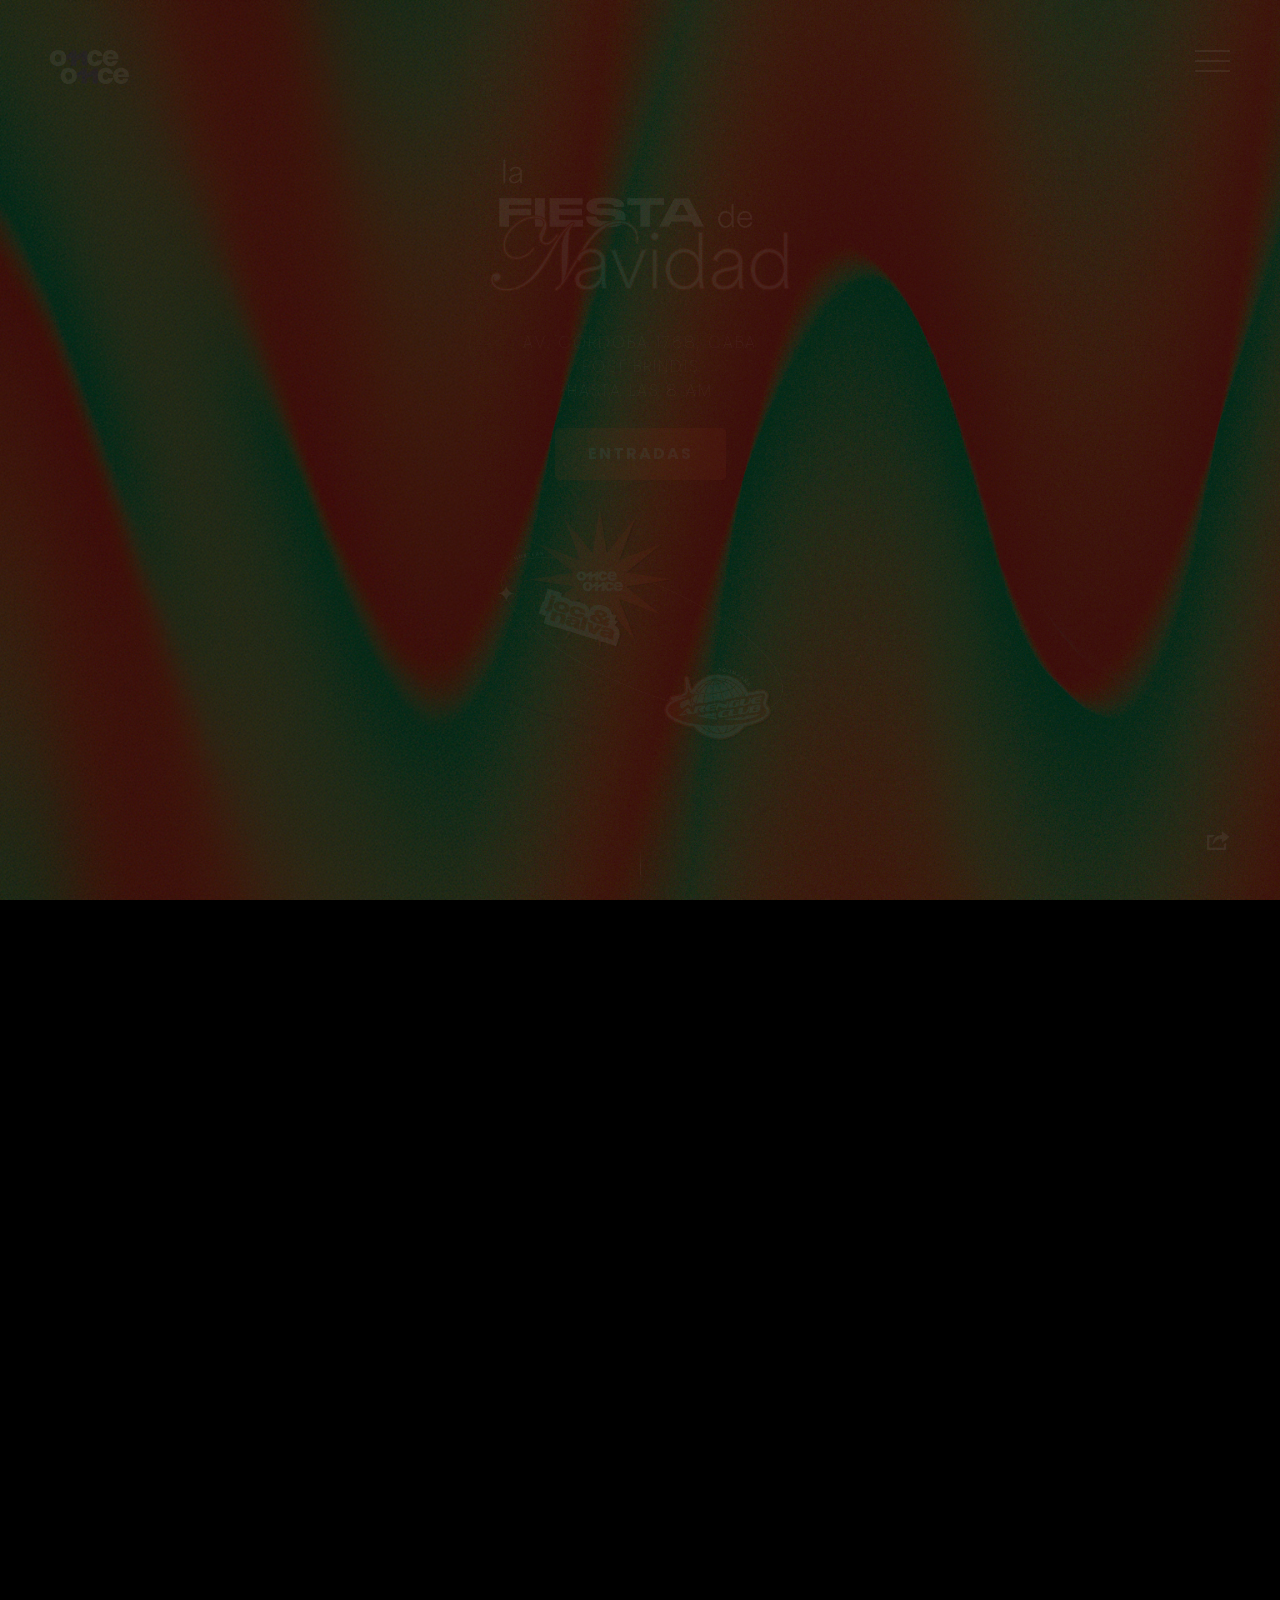
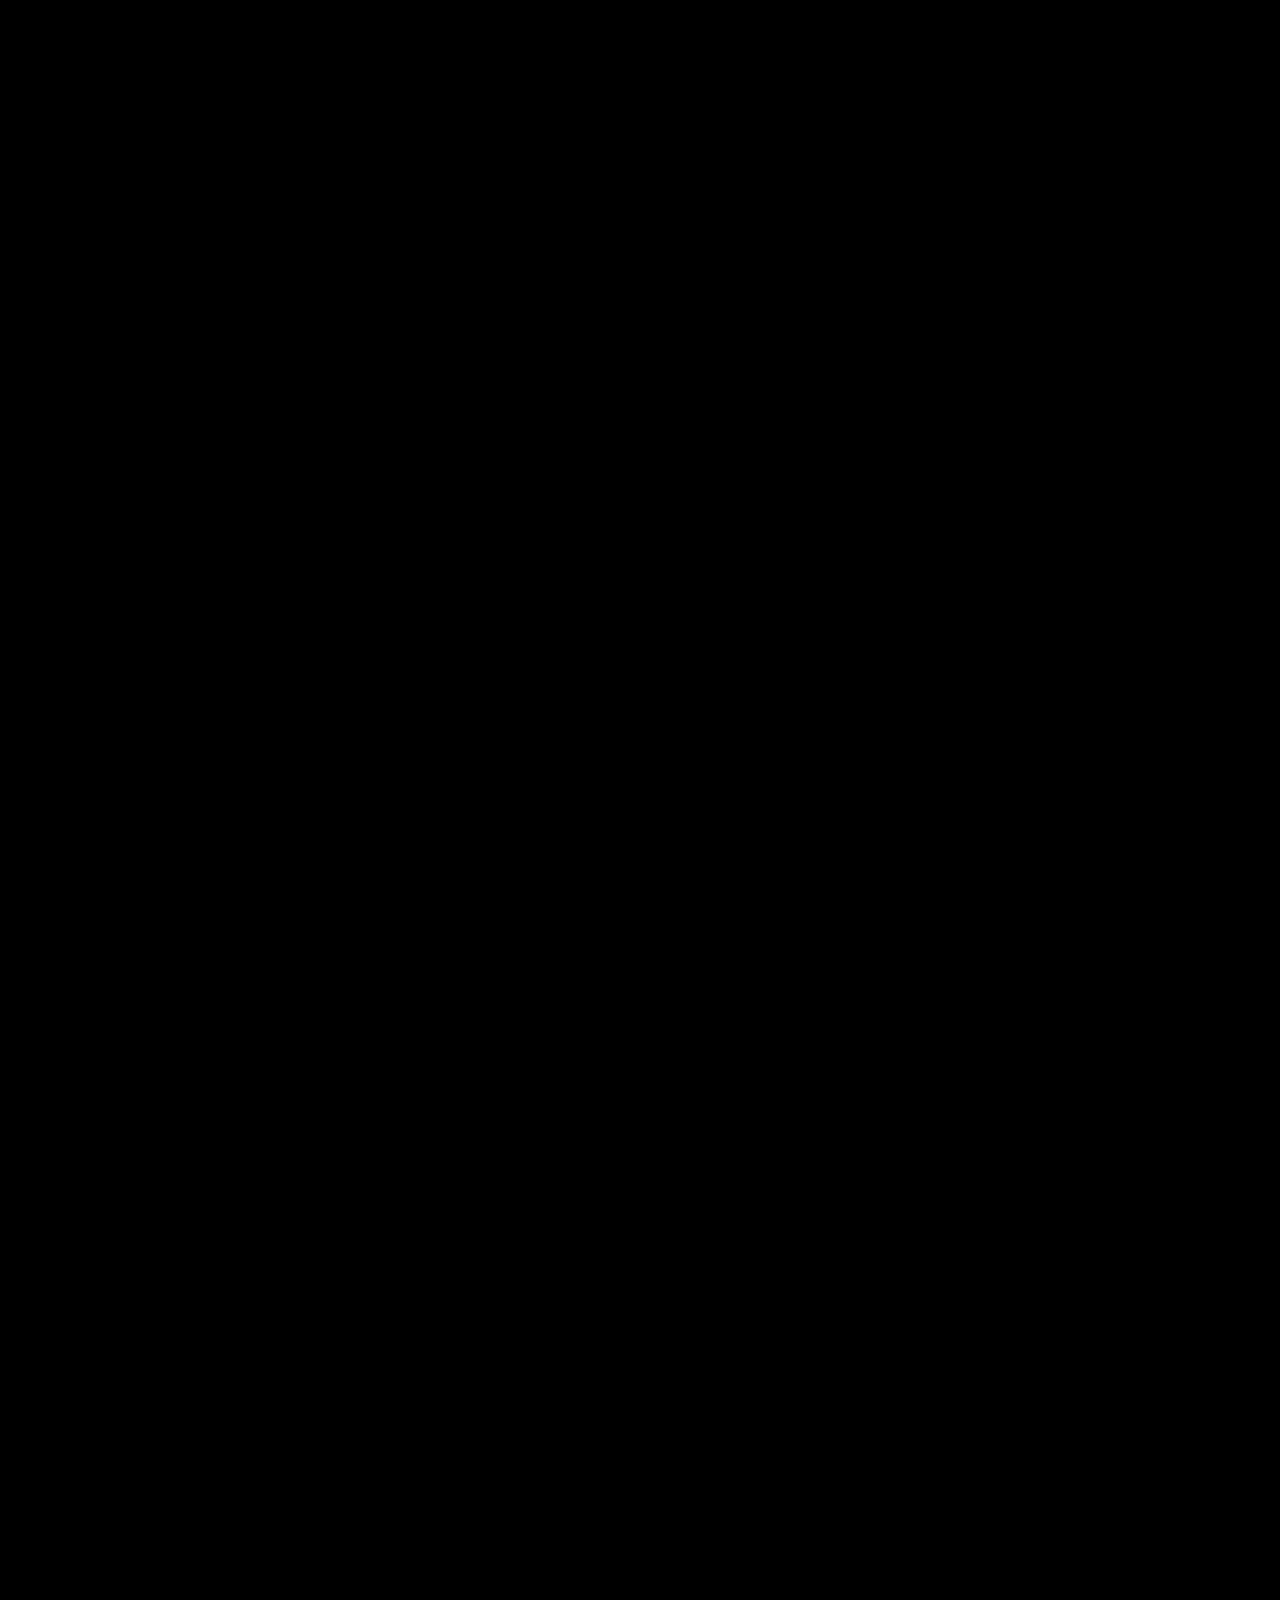
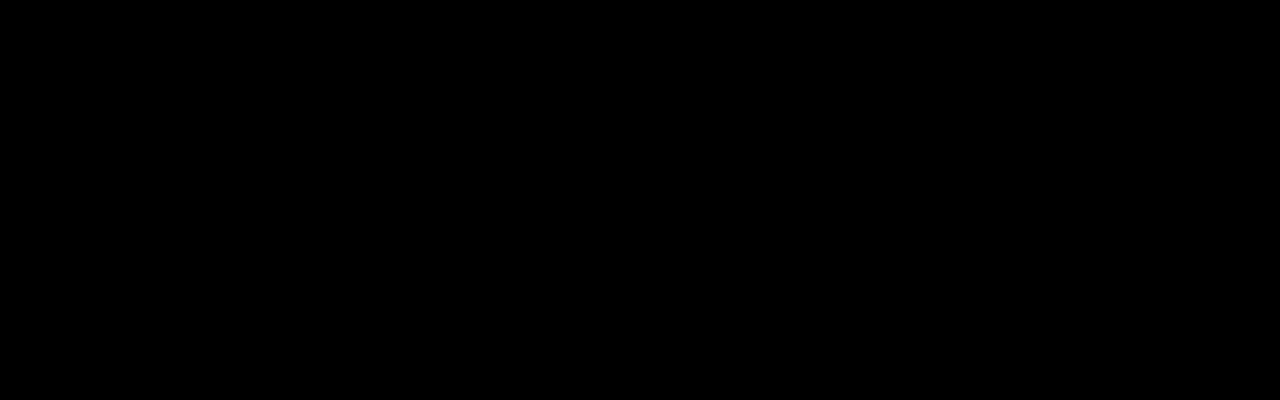
<file: index.html>
<!DOCTYPE html>
<html lang="en">
    <head>
        <meta charset="utf-8">
        <title>
            Once Once
        </title>
        <meta content="" name="description">
        <meta content="" name="author">
        <meta content="" name="keywords">
        <meta content="height=device-height, width=device-width, initial-scale=1.0, minimum-scale=1.0, maximum-scale=1.0, user-scalable=no" name="viewport">
        <!-- Rexbel v1.0 || ex nihilo || September - October 2018 -->
        <!-- style start -->
        <link href="css/plugins.css" media="all" rel="stylesheet" type="text/css">
        <link href="css/style.css" media="all" rel="stylesheet" type="text/css">
        <link href="css/style-film-grain-off.css" media="all" rel="stylesheet" type="text/css"><!-- style end -->
        <!-- google fonts start -->
        <link href="https://fonts.googleapis.com/css?family=Raleway:100,200,300,400,500,600,700,800,900|Poppins:400,400i,500,500i,600,600i,700,700i,800,800i,900,900i|Racing+Sans+One&display=swap" rel="stylesheet">
        <!-- google fonts end -->
    </head>
    <body>
        <!-- preloader start -->
        <div class="preloader-bg"></div>
        <div id="preloader">
            <div id="preloader-status">
                <div class="preloader-position loader">
                    <span></span>
                </div>
            </div>
        </div><!-- preloader end -->
        <!-- logo start -->
        <a class="logo logo-light">
        <div class="logo-img fadeIn-element"></div></a><!-- logo end -->
        <!-- navigation trigger start -->
        <div class="menu-trigger navigation-icon fadeIn-element" id="menu-mobile-btn">
            <button class="lines-button minus menu-toggle" id="menu-mobile-caller" type="button"><span class="lines inverse"></span></button>
        </div><!-- navigation trigger end -->
        <!-- navigation start -->
        <div id="ui-layer">
            <div id="menu-wrapper">
                <div id="menu-mobile">
                    <div class="menu-nav-wrapper">
                        <nav class="menu-nav">
                            <ul>
                                <li>
                                    <a class="menu-state active" href="#home">Home</a>
                                </li>
                                <li>
                                    <a class="menu-state" href="#quienessomos">Quiénes Somos</a>
                                </li>
                                <li>
                                    <a class="menu-state" href="#santurrona">La Santurrona</a>
                                </li>
                                <li>
                                    <a class="menu-state" href="#contacto">Contacto</a>
                                </li>
                                <li>
                                    <a class="menu-state" href="https://app.tikzet.com/events/la-fiesta-de-navidad" target="_blank">Entradas!</a>
                                </li>
                            </ul>
                        </nav>
                    </div>
                </div>
            </div>
        </div><!-- navigation end -->
        <!-- fullPage start -->
        <div id="fullpage">
            
            
            
            
            <!-- section home start -->
            <div class="section overlay overlay-dark-60 upper-page" id="home">
                <!-- film grain start -->
                <!--<div class="film-grain"></div>--><!-- film grain end -->
                <!-- horizontal stripes start -->
                <!--<div class="horizontal-stripes"></div>--><!-- horizontal stripes end -->
                <!-- home bg start -->
                <div class="section-bg-home"></div><!-- home bg end -->
                <!-- intro wrapper start -->
                <div class="intro-wrapper fadeIn-element welcome-message">
                    <!-- center container start -->
                    <div class="center-container-home">
                        <!-- center block start -->
                        <div class="center-block-home">
                            <div class="logofiesta"><img src="./img/LogoFiesta.png"></div>
                            <div class="subtitlehome"><h2>AV. CÓRDOBA 1768, CABA<br>POST BRINDIS<br>HASTA LAS 8 AM</h2></div>
                            <a href="https://app.tikzet.com/events/la-fiesta-de-navidad" target="_blank"><button class="buttonentradas" role="button">Entradas</button></a>
                            <div class="logofiesta"><img src="./img/hosts.png"></div>
                        </div><!-- center block end -->
                    </div><!-- center container end -->
                </div><!-- intro wrapper end -->

                <!-- social icons launcher start -->
                <div class="social-icons-launcher ion-share fadeIn-element"></div><!-- social icons launcher end -->
                <!-- social icons start -->
                <div class="social-icons-wrapper social-icons-wrapper-reveal">
                    <h2 class="social-icons-wrapper-heading">
                        Nuestras redes
                    </h2>
                    <ul class="social-icons">
                        <li class="social-icon">
                            <a class="ion-social-instagram" href="https://www.instagram.com/onceonce.prd"></a>
                        </li>
                        <li class="social-icon">
                            <a class="ion-social-tiktok" href="https://www.tiktok.com/@onceonce.prd"></a>
                        </li>
                    </ul>
                </div><!-- social icons end -->
                <!-- scroll indicator start -->
                <div class="scroll-indicator-wrapper fadeIn-element">
                    <div class="scroll-indicator"></div>
                </div><!-- scroll indicator end -->
            </div><!-- section home end -->
            
            
            
            
            <!-- section about start -->
            <div class="section" id="quienessomos">
                <!-- container start -->
                <div class="container-fluid sections">
                    <!-- row start -->
                    <div class="row">
                        <!-- col start -->
                        <div class="col-md-4 col-sm-12 col-md-push-4 nopadding">
                            <!-- content wrapper start -->
                            <div class="all-content-wrapper">
                                <!-- content start -->
                                <div class="all-content all-content-light element-color-switch-3">
                                    <div class="all-content-inner">
                                        <h2 class="section-subheading section-subheading-all section-subheading-light">
                                            <span>¿Qué es?</span>
                                        </h2><!-- inner divider start -->
                                        <div class="inner-divider-half"></div><!-- inner divider end -->
                                        <img src="./img/logo/ONCE11-LOGO.svg" height="120px" style="display: block; margin-left: 0; margin-right: auto;">
                                        <!-- inner divider start -->
                                        <div class="inner-divider"></div><!-- inner divider end -->
                                        <!-- TXT start -->
                                        <div class="all-txt all-txt-dark">
                                            <p>Somos Nacho y Jose, dos politólogos nacidos un día once y bienvenidxs nuestra faceta alterna.</p>
                                            
                                            <p>Un proyecto pensado como medio para desenvolvernos
                                                musicalmente, haciendo una de las cosas que más nos gusta: crear diversión.</p>
                                            
                                            <p>Nuestra
                                                meta es que cada lugar que pisemos se llene de energía, que quien nos escuche se transforme en unx amigx más.
                                                Queremos
                                                hacer tangibles nuestras ideas y queremos que todxs se sientan parte de ese proceso. Siempre que Onceonce lo hace,
                                                es
                                                con ganas.</p>
                                            
                                             <p>Por ahora esto, se vendrá más. Hasta entonces, bienvenidx amigx.
                                            </p><!-- inner divider start -->
                                            <div class="inner-divider"></div><!-- inner divider end -->

                                        </div><!-- TXT end -->
                                        <!-- mobile spacer start -->
                                        <div class="mobile-spacer"></div><!-- mobile spacer end -->
                                    </div>
                                </div><!-- content end -->
                            </div><!-- content wrapper end -->
                        </div><!-- col end -->
                        <!-- col start -->
                        <div class="col-md-4 col-sm-12 col-md-pull-4 nopadding wrap-teardrop">
                            <!-- section title start -->
                            <div class="section-title">
                                <h4 class="section-title-subheading">
                                    Who we are
                                </h4>
                                <div class="section-title-heading section-title-heading-about">
                                    About
                                </div>
                            </div><!-- section title end -->
                            <!-- about bg IMG start -->
                            <div class="overlay overlay-inverse-dark-35">
                                <div class="all-bg-wapper">
                                    <!-- film grain start -->
                                    <div class="film-grain"></div><!-- film grain end -->
                                    <!-- horizontal stripes start -->
                                    <div class="horizontal-stripes-sections"></div><!-- horizontal stripes end -->
                                    <div class="all-bg about-bg"></div>
                                </div>
                            </div><!-- about bg IMG end -->
                        </div><!-- col end -->
                        <!-- col start -->
                        <div class="col-md-4 col-sm-12 nopadding element-color-switch-1">
                            <!-- content wrapper start -->
                            <div class="all-content-wrapper all-content-wrapper-testimonials">
                                <!-- content start -->
                                <div class="all-content">
                                    <div class="all-content-inner">
                                        <h2 class="section-subheading section-subheading-all section-subheading-light">
                                            <span>Quiénes</span>
                                        </h2><!-- inner divider start -->
                                        <div class="inner-divider-half"></div><!-- inner divider end -->
                                        <h2 class="section-heading section-heading-all section-heading-light">
                                            Somos
                                        </h2><!-- inner divider start -->
                                        <div class="inner-divider"></div><!-- inner divider end -->
                                        <!-- TXT start -->
                                        <div class="all-txt">
                                            <!-- testimonials start -->
                                            <div class="owl-carousel" id="testimonials-carousel">
                                                <!-- testimonials quote 1 start -->
                                                <div class="testimonials-quote">
                                                    <div class="testimonials-quote-img">
                                                        <!-- film grain start -->
                                                        <div class="film-grain film-grain-circle"></div><!-- film grain end -->
                                                        <img alt="Testimonials image" class="testimonials-quote-img" src="img/testimonials/testimonials-quote-img-1.jpg">
                                                    </div><!-- inner divider start -->
                                                    <div class="inner-divider"></div><!-- inner divider end -->
                                                    <p>
                                                        Productora en formación y DJ desde 2022, año en el que empezó a pinchar reggaetón con una premisa simple: divertirse y
                                                        hacer que los demás también lo hagan. Su proyecto onceonce busca mostrar su faceta más creativa, vinculada a la
                                                        producción musical y a la experimentación sonora.
                                                        
                                                        Además de su trabajo con el reggaetón, Joc apunta a explorar mezclas de hip hop y funk, abriendo un espacio donde pueda
                                                        jugar con la expresión, el ritmo y la identidad de cada set. Su enfoque combina gusto, curiosidad y una búsqueda
                                                        constante de nuevas formas de conectar con la pista
                                                        </p>
                                                        <div class="testimonials-signature">
                                                        JOC
                                                    </div>
                                                </div><!-- testimonials quote 1 end -->
                                                <!-- testimonials quote 2 start -->
                                                <div class="testimonials-quote">
                                                    <div class="testimonials-quote-img">
                                                        <!-- film grain start -->
                                                        <div class="film-grain film-grain-circle"></div><!-- film grain end -->
                                                        <img alt="Testimonials image" class="testimonials-quote-img" src="img/testimonials/testimonials-quote-img-2.jpg">
                                                    </div><!-- inner divider start -->
                                                    <div class="inner-divider"></div><!-- inner divider end -->
                                                    <p>
                                                        DJ y productor con más de cinco años en la escena y más
                                                        de mil horas detrás de la cabina. Su sonido mezcla reggaetón old school con Bouncy Tech y Techengue, creando sets
                                                        enérgicos que nunca se quedan en un solo género.
                                                        
                                                        Formado de chico en música clásica —entre violín, partituras y conservatorios— con el tiempo dejó los atriles para pasar
                                                        al mundo de las bandejas, donde encontró su voz propia.
                                                    </p>
                                                    <div class="testimonials-signature">
                                                        Nalva
                                                    </div>
                                                </div><!-- testimonials quote 2 end -->

                                            </div><!-- testimonials end -->
                                        </div><!-- TXT end -->
                                    </div>
                                </div><!-- content end -->
                            </div><!-- content wrapper end -->
                        </div><!-- col end -->
                    </div><!-- row end -->
                </div><!-- container end -->
                <!-- about content MORE start -->
                <div class="about-more panel-overlay-from-left-about about-more-launch"></div>
                <div class="about-more panel-from-right-about">
                    <!-- container start -->
                    <div class="container-fluid sections">
                        <!-- row start -->
                        <div class="row">
                            <!-- content wrapper start -->
                            <div class="all-content-wrapper">
                                <!-- content start -->
                                <div class="all-content all-content-light all-content-full-height">
                                    <div class="all-content-inner">
                                        <h2 class="section-subheading-details section-subheading-details-all section-subheading-details-light">
                                            <span>This is the</span>
                                        </h2><!-- inner divider start -->
                                        <div class="inner-divider-ultra-half"></div><!-- inner divider end -->
                                        <h2 class="section-heading-details section-heading-details-all section-heading-details-dark">
                                            Know-how
                                        </h2><!-- inner divider start -->
                                        <div class="inner-divider"></div><!-- inner divider end -->
                                        <!-- TXT start -->
                                        <div class="all-txt all-txt-dark">
                                            <!-- skills bar start -->
                                            <div class="show-skillbar">
                                                <!-- skill 1 start -->
                                                <div class="skillbar" data-percent="95">
                                                    <span class="skillbar-title">Fashion</span>
                                                    <div class="skillbar-bar"></div><span class="skill-bar-percent"></span>
                                                </div><!-- skill 1 end -->
                                                <!-- skill 2 start -->
                                                <div class="skillbar" data-percent="90">
                                                    <span class="skillbar-title">Fine-art</span>
                                                    <div class="skillbar-bar"></div><span class="skill-bar-percent"></span>
                                                </div><!-- skill 2 end -->
                                                <!-- skill 3 start -->
                                                <div class="skillbar" data-percent="85">
                                                    <span class="skillbar-title">Documentary</span>
                                                    <div class="skillbar-bar"></div><span class="skill-bar-percent"></span>
                                                </div><!-- skill 3 end -->
                                                <!-- skill 4 start -->
                                                <div class="skillbar" data-percent="76">
                                                    <span class="skillbar-title">Architectural</span>
                                                    <div class="skillbar-bar"></div><span class="skill-bar-percent"></span>
                                                </div><!-- skill 4 end -->
                                            </div><!-- skills bar end -->
                                            <!-- inner divider start -->
                                            <div class="inner-divider"></div><!-- inner divider end -->
                                            <!-- the button wrapper start -->
                                            <div class="the-button-wrapper the-button-wrapper-details about-more-launch">
                                                <div class="the-button the-button-details">
                                                    Close
                                                </div>
                                            </div><!-- the button wrapper end -->
                                        </div><!-- TXT end -->
                                    </div>
                                </div><!-- content end -->
                            </div><!-- content wrapper end -->
                        </div><!-- row end -->
                    </div><!-- container end -->
                </div><!-- about content MORE end -->
            </div><!-- section about end -->
            <!-- section services start -->
            <div class="section" id="santurrona">
                <!-- container start -->
                <div class="container-fluid sections">
                    <!-- row start -->
                    <div class="row">
                        <!-- col start -->
                        <div class="col-md-4 col-sm-12 nopadding element-color-switch-1">
                            <!-- content wrapper start -->
                            <div class="all-content-wrapper">
                                <!-- content start -->
                                <div class="all-content">
                                    <div class="all-content-inner">
                                        <!-- inner divider start -->
                                        <div class="inner-divider-half"></div><!-- inner divider end -->
                                        <img src="./img/services/santurrona-logo.png" alt="Santurrona" height="102px">

                                        <!-- mobile spacer start -->
                                        <div class="mobile-spacer"></div><!-- mobile spacer end -->
                                    </div>
                                </div><!-- content end -->
                            </div><!-- content wrapper end -->
                        </div><!-- col end -->
                        <!-- col start -->
                        <div class="col-md-4 col-sm-12 nopadding">

                            <!-- slick services start -->
                            <div class="slick-services overlay overlay-inverse-dark-35">
                                <!-- services carousel item img start -->
                                <div class="all-bg-wapper">
                                    <!-- film grain start -->
                                    <div class="film-grain"></div><!-- film grain end -->
                                    <!-- horizontal stripes start -->
                                    <div class="horizontal-stripes-sections"></div><!-- horizontal stripes end -->
                                    <div class="all-bg services-bg services-bg-1"></div>
                                </div><!-- services carousel item img end -->
                                <!-- services carousel item img start -->
                                <div class="all-bg-wapper">
                                    <!-- film grain start -->
                                    <div class="film-grain"></div><!-- film grain end -->
                                    <!-- horizontal stripes start -->
                                    <div class="horizontal-stripes-sections"></div><!-- horizontal stripes end -->
                                    <div class="all-bg services-bg services-bg-2"></div>
                                </div><!-- services carousel item img end -->
                                <!-- services carousel item img start -->
                                <div class="all-bg-wapper">
                                    <!-- film grain start -->
                                    <div class="film-grain"></div><!-- film grain end -->
                                    <!-- horizontal stripes start -->
                                    <div class="horizontal-stripes-sections"></div><!-- horizontal stripes end -->
                                    <div class="all-bg services-bg services-bg-3"></div>
                                </div><!-- services carousel item img end -->
                            </div><!-- slick services end -->
                        </div><!-- col end -->
                        <!-- col start -->
                        <div class="col-md-4 col-sm-12 nopadding element-color-switch-2">
                            <!-- content wrapper start -->
                            <div class="all-content-wrapper">
                                <!-- content start -->
                                <div class="all-content all-content-light">
                                    <div class="all-content-inner">
                                        <h2 class="section-subheading section-subheading-all section-subheading-light" id="santurrona2">
                                            Toda la noche
                                        </h2><!-- inner divider start -->
                                        <div class="inner-divider-half"></div><!-- inner divider end -->
                                        <h2 class="section-heading section-heading-all section-heading-dark">
                                            Perreando
                                        </h2><!-- inner divider start -->
                                        <div class="inner-divider"></div><!-- inner divider end -->
                                        <!-- TXT start -->
                                        <div class="all-txt all-txt-dark">
                                            <p>
                                                La Santurrona es nuestra fiesta de reggetón, la que lo inició todo. La que nos llama a volver a lo más básico y carnal
                                                de nuestra pasión por la música. Baile y diversión, lo juvenil y lo inmortal unidos en una noche de perreo que te pide
                                                pegarte a quien tenés al lado.
                                            </p><!-- inner divider start -->
                                            <div class="inner-divider"></div><!-- inner divider end -->
                                        </div><!-- TXT end -->
                                        <!-- mobile spacer start -->
                                        <div class="mobile-spacer"></div><!-- mobile spacer end -->
                                    </div>
                                </div><!-- content end -->
                            </div><!-- content wrapper end -->
                        </div><!-- col end -->
                    </div><!-- row end -->
                </div><!-- container end -->
                <!-- services content MORE 1 start -->
                <div class="services-more-1 panel-overlay-from-left services-more-launch"></div>
                <div class="services-more-1 panel-from-right">
                    <!-- container start -->
                    <div class="container-fluid sections">
                        <!-- row start -->
                        <div class="row">
                            <!-- col start -->
                            <div class="col-md-12 col-sm-12 nopadding">
                                <!-- content wrapper start -->
                                <div class="all-content-wrapper">
                                    <!-- content start -->
                                    <div class="all-content all-content-full-height">
                                        <div class="all-content-inner">
                                            <h2 class="section-subheading-details section-subheading-details-all section-subheading-details-light">
                                                <span>This is</span>
                                            </h2><!-- inner divider start -->
                                            <div class="inner-divider-ultra-half"></div><!-- inner divider end -->
                                            <h2 class="section-heading-details section-heading-details-all section-heading-details-light">
                                                More
                                            </h2><!-- inner divider start -->
                                            <div class="inner-divider"></div><!-- inner divider end -->
                                            <!-- TXT start -->
                                            <div class="all-txt">
                                                <p>
                                                    Lorem Ipsum is simply dummy text of the printing and typesetting industry. Lorem Ipsum has been the industry's dummy text ever <a class=
                                                    "link-underline" href="#">since the 1500s</a>.
                                                </p><!-- inner divider start -->
                                                <div class="inner-divider"></div><!-- inner divider end -->
                                                <!-- the button wrapper start -->
                                                <div class="the-button-wrapper the-button-wrapper-details services-more-launch">
                                                    <div class="the-button the-button-details">
                                                        Close
                                                    </div>
                                                </div><!-- the button wrapper end -->
                                            </div><!-- TXT end -->
                                        </div>
                                    </div><!-- content end -->
                                </div><!-- content wrapper end -->
                            </div><!-- col end -->
                        </div><!-- row end -->
                    </div><!-- container end -->
                </div><!-- services content MORE 1 end -->
                <!-- services content MORE 2 start -->
                <div class="services-more-2 panel-overlay-from-right services-more-launch"></div>
                <div class="services-more-2 panel-from-left">
                    <!-- container start -->
                    <div class="container-fluid sections">
                        <!-- row start -->
                        <div class="row">
                            <!-- col start -->
                            <div class="col-md-12 col-sm-12 nopadding">
                                <!-- content wrapper start -->
                                <div class="all-content-wrapper">
                                    <!-- content start -->
                                    <div class="all-content all-content-full-height all-content-light">
                                        <div class="all-content-inner">
                                            <h2 class="section-subheading-details section-subheading-details-all section-subheading-details-light">
                                                <span>And even</span>
                                            </h2><!-- inner divider start -->
                                            <div class="inner-divider-ultra-half"></div><!-- inner divider end -->
                                            <h2 class="section-heading-details section-heading-details-all section-heading-details-dark">
                                                More
                                            </h2><!-- inner divider start -->
                                            <div class="inner-divider"></div><!-- inner divider end -->
                                            <!-- TXT start -->
                                            <div class="all-txt all-txt-dark">
                                                <p>
                                                    Lorem Ipsum is simply dummy text of the printing and typesetting industry. Lorem Ipsum has been the industry's dummy text ever <a class=
                                                    "link-underline link-underline-dark" href="#">since the 1500s</a>.
                                                </p><!-- inner divider start -->
                                                <div class="inner-divider"></div><!-- inner divider end -->
                                                <!-- the button wrapper start -->
                                                <div class="the-button-wrapper the-button-wrapper-details services-more-launch">
                                                    <div class="the-button the-button-details">
                                                        Close
                                                    </div>
                                                </div><!-- the button wrapper end -->
                                            </div><!-- TXT end -->
                                        </div>
                                    </div><!-- content end -->
                                </div><!-- content wrapper end -->
                            </div><!-- col end -->
                        </div><!-- row end -->
                    </div><!-- container end -->
                </div><!-- services content MORE 2 end -->
            </div><!-- section services end -->
            <!-- section contact start -->
            <div class="section" id="contacto">
                <!-- container start -->
                <div class="container-fluid sections">
                    <!-- row start -->
                    <div class="row">
                        <!-- col start -->
                        <div class="col-md-4 col-sm-12 col-md-push-4 nopadding element-color-switch-3">
                            <!-- content wrapper start -->
                            <div class="all-content-wrapper all-content-wrapper-contact">
                                <!-- content start -->
                                <div class="all-content all-content-light">
                                    <div class="all-content-inner">
                                        <h2 class="section-subheading section-subheading-all section-subheading-light">
                                            <span>Ponete en</span>
                                        </h2><!-- inner divider start -->
                                        <div class="inner-divider-half"></div><!-- inner divider end -->
                                        <h2 class="section-heading section-heading-all section-heading-dark">
                                            contacto
                                        </h2><!-- inner divider start -->
                                        <div class="inner-divider"></div><!-- inner divider end -->
                                        <!-- TXT start -->
                                        <div class="all-txt all-txt-dark all-txt-contact">
                                            <span class="contact-info-sign ion-ios-telephone-outline"></span>
                                            <p>
                                                <span class="contact-info-mail"><a class="link-underline link-underline-dark" href="https://api.whatsapp.com/send?phone=5493757404498&text=Hola!%20Quiero%20organizar%20un%20evento%20con%20once%20once." target="_blank">03757404498</a></span>
                                            </p>
                                        </div><!-- TXT end -->
                                        <!-- inner divider start -->
                                        <div class="inner-divider"></div><!-- inner divider end -->
                                        <!-- TXT start -->
                                        <div class="all-txt all-txt-dark">
                                            <span class="contact-info-sign contact-info-sign-last ion-ios-email-outline"></span>
                                            <p>
                                                <span class="contact-info-mail"><a class="link-underline link-underline-dark" href="mailto:onceonce.prd@gmail.com">onceonce.prd@gmail.com</a></span>
                                            </p>
                                        <div class="espacio"></div>
                                        <div class="espacio"></div>
                                        <h2 class="section-subheading section-subheading-all section-subheading-light">
                                            Nuestras redes
                                        </h2>
                                        <div class="espacio"></div>
                                                <a class="ion-social-instagram" id="redesfinal" href="https://www.instagram.com/onceonce.prd" style="font-size: 30px; margin-top: 10px; margin-right: 10px;"></a>

                                                <a class="ion-social-tiktok" id="redesfinal" href="https://www.tiktok.com/@onceonce.prd" style="font-size: 26px; margin-top: 10px;"></a>

                                        </div><!-- TXT end -->
                                    </div>
                                </div><!-- content end -->
                            </div><!-- content wrapper end -->
                        </div><!-- col end -->
                        <!-- col start -->
                        <div class="col-md-4 col-sm-12 col-md-pull-4 nopadding wrap-teardrop">

                            <!-- contact bg IMG start -->
                            <div class="overlay overlay-inverse-dark-35">
                                <div class="all-bg-wapper">
                                    <!-- film grain start -->
                                    <div class="film-grain"></div><!-- film grain end -->
                                    <!-- horizontal stripes start -->
                                    <div class="horizontal-stripes-sections"></div><!-- horizontal stripes end -->
                                    <div class="all-bg contact-bg"></div>
                                </div>
                            </div><!-- contact bg IMG end -->
                        </div><!-- col end -->
                        <!-- col start -->
                        <div class="col-md-4 col-sm-12 nopadding element-color-switch-4">
                            <!-- content wrapper start -->
                            <div class="all-content-wrapper all-content-wrapper-form">
                                <!-- content start -->
                                <div class="all-content">
                                    <div class="all-content-inner">
                                        <!-- TXT start -->
                                        <div class="all-txt">
                                            <!-- contact form start -->
                                            <div id="contact-form">
                                                <form action="contact.php" id="form" method="post" name="send">
                                                    <!-- col start -->
                                                    <div class="col-sm-12 col-md-12 col-lg-12">
                                                        <input class="requiredField name" id="name" name="name" placeholder="Nombre" type="text">
                                                    </div><!-- col end -->
                                                    <!-- col start -->
                                                    <div class="col-sm-12 col-md-12 col-lg-12">
                                                        <input class="requiredField email" id="email" name="email" placeholder="Mail" type="text">
                                                    </div><!-- col end -->
                                                    <!-- col start -->
                                                    <div class="col-sm-12 col-md-12 col-lg-12">
                                                        <input class="requiredField subject" id="subject" name="subject" placeholder="Título" type="text">
                                                    </div><!-- col end -->
                                                    <div class="make-space">
                                                        <textarea class="requiredField message" id="message" name="message" placeholder="Mensaje"></textarea>
                                                    </div><!-- contact form submit button start -->
                                                    <div class="contact-form-submit-wrapper">
                                                        <button class="the-button the-button-submit" id="submit" type="submit"><span>Enviar</span></button>
                                                    </div><!-- contact form submit button end -->
                                                </form>
                                            </div><!-- contact form end -->
                                        </div><!-- TXT end -->
                                        <!-- mobile spacer start -->
                                        <div class="mobile-spacer"></div><!-- mobile spacer end -->
                                    </div>
                                </div><!-- content end -->
                            </div><!-- content wrapper end -->
                        </div><!-- col end -->
                    </div><!-- row end -->
                </div><!-- container end -->
            </div><!-- section contact end -->
        </div><!-- fullPage end -->
        <!-- scripts start -->
        <script src="js/plugins.js">
        </script> 
        <script src="js/rexbel.js">
        </script><!-- scripts end -->
    </body>
</html>
</file>
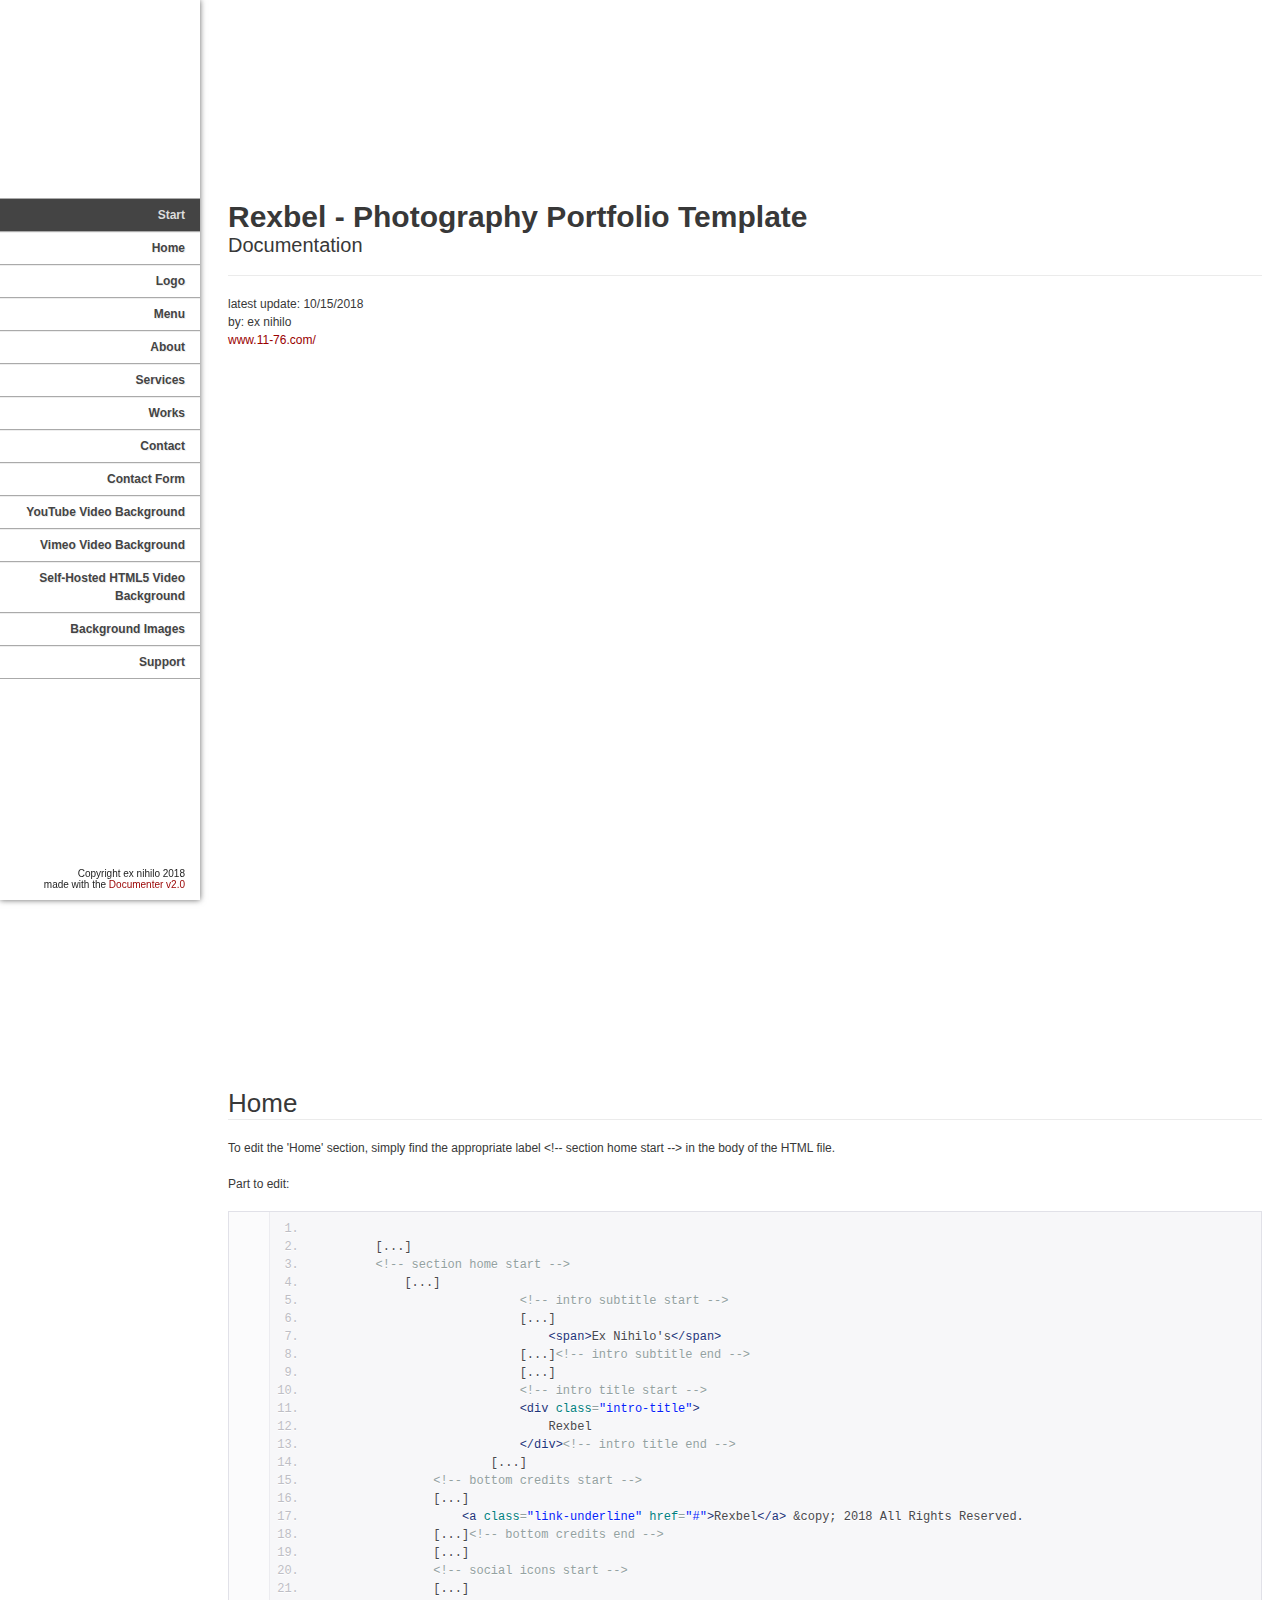
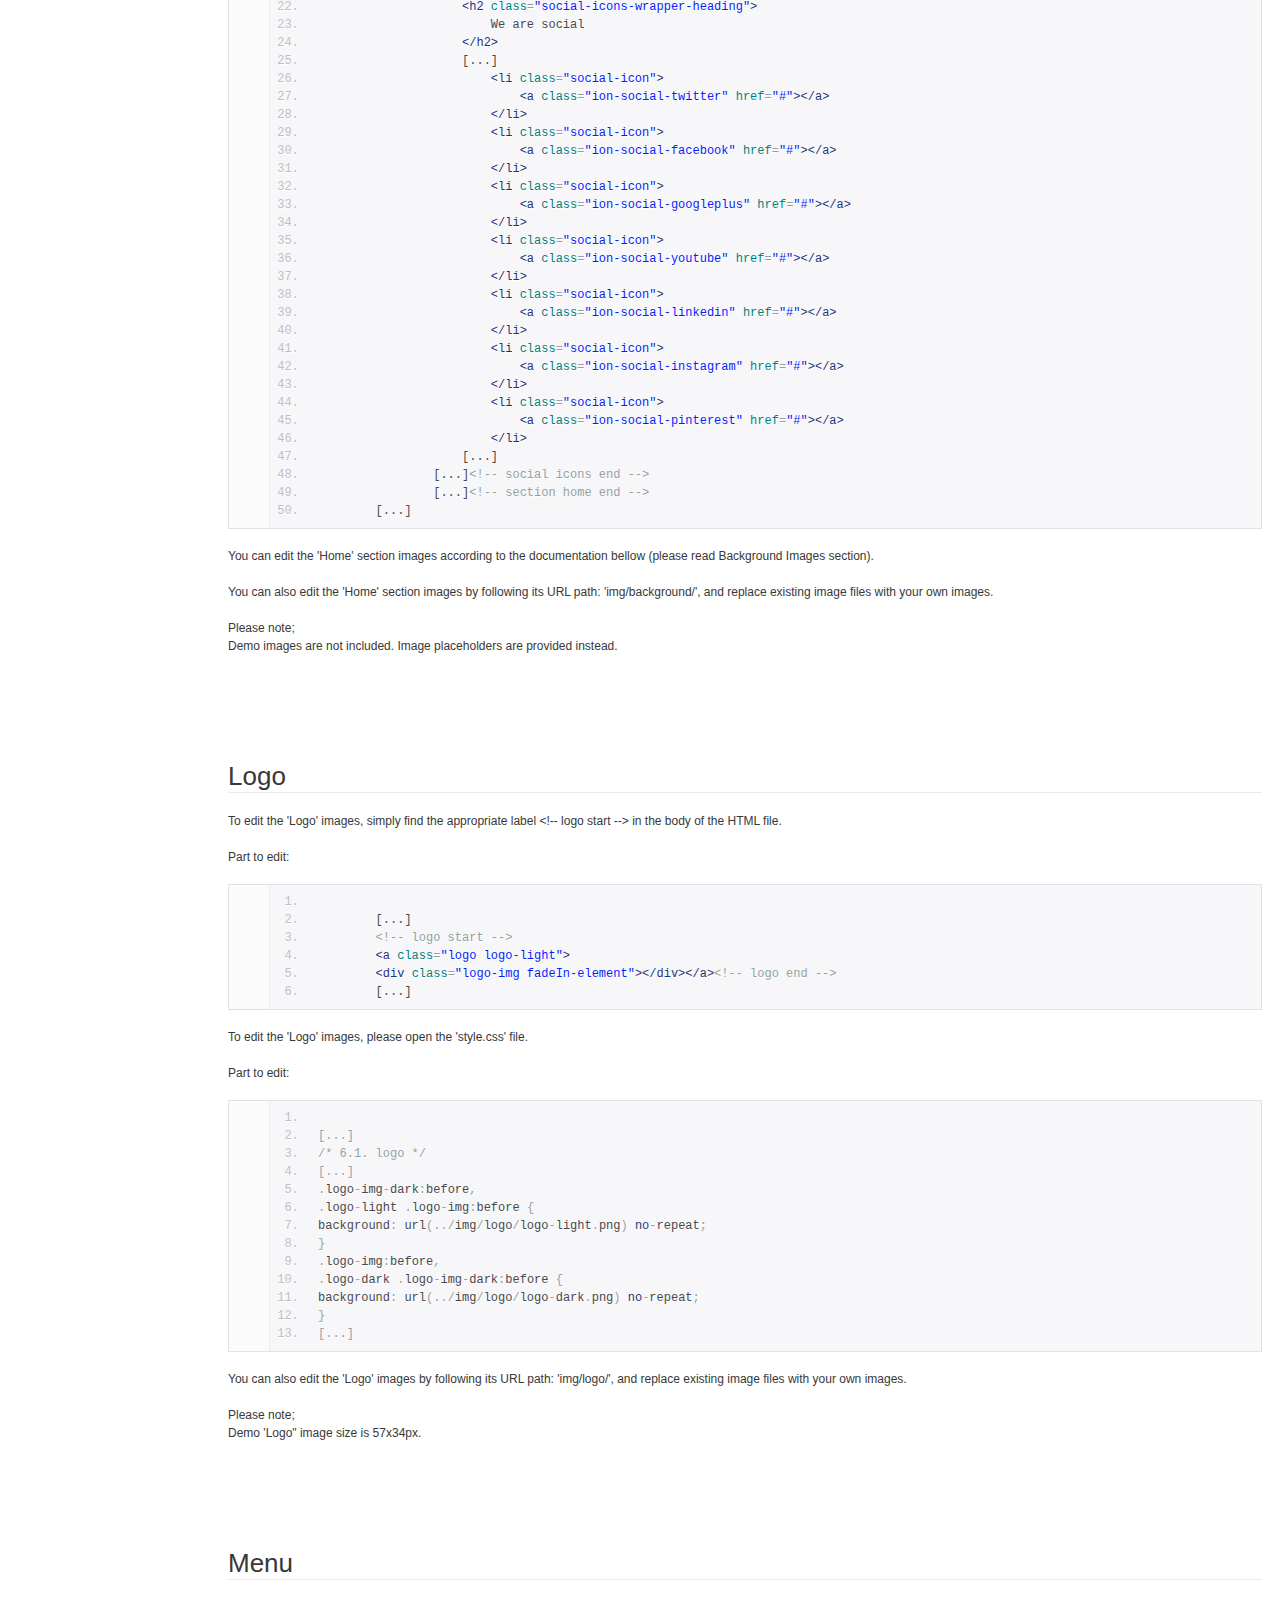
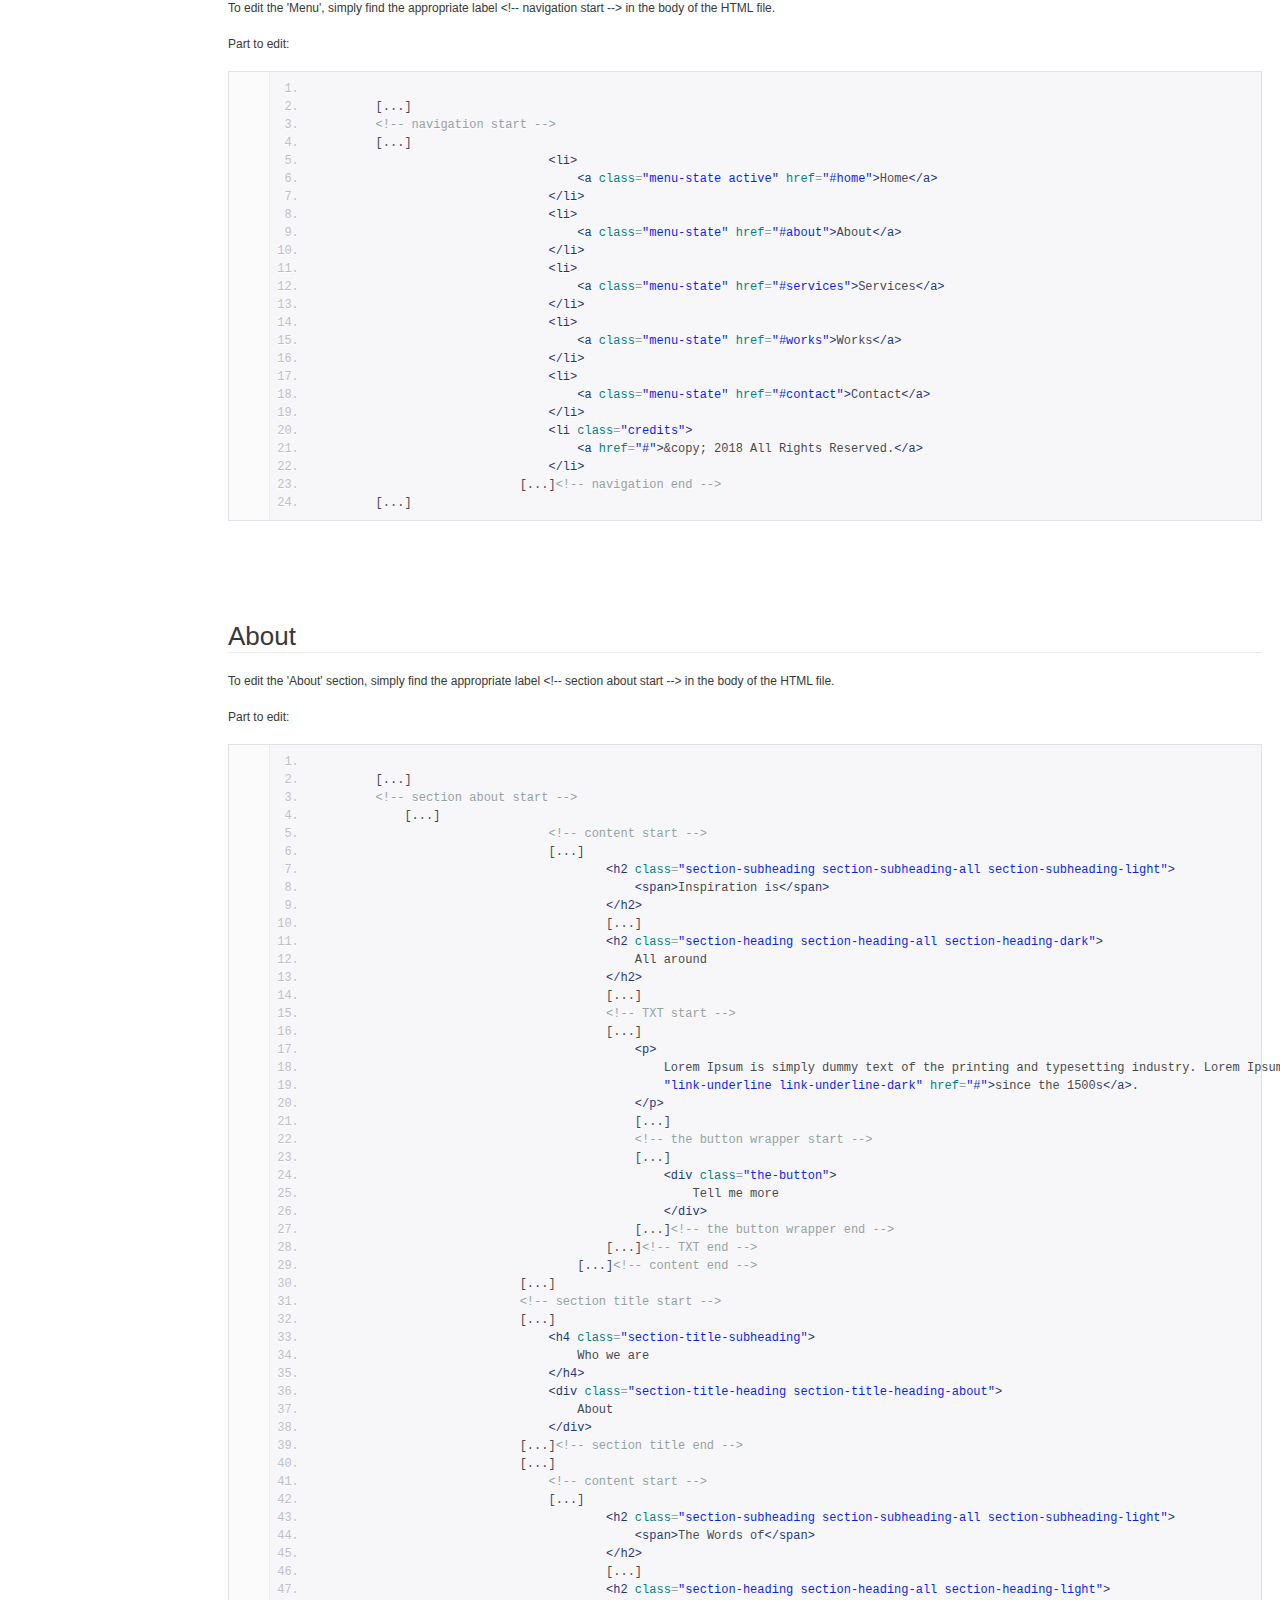
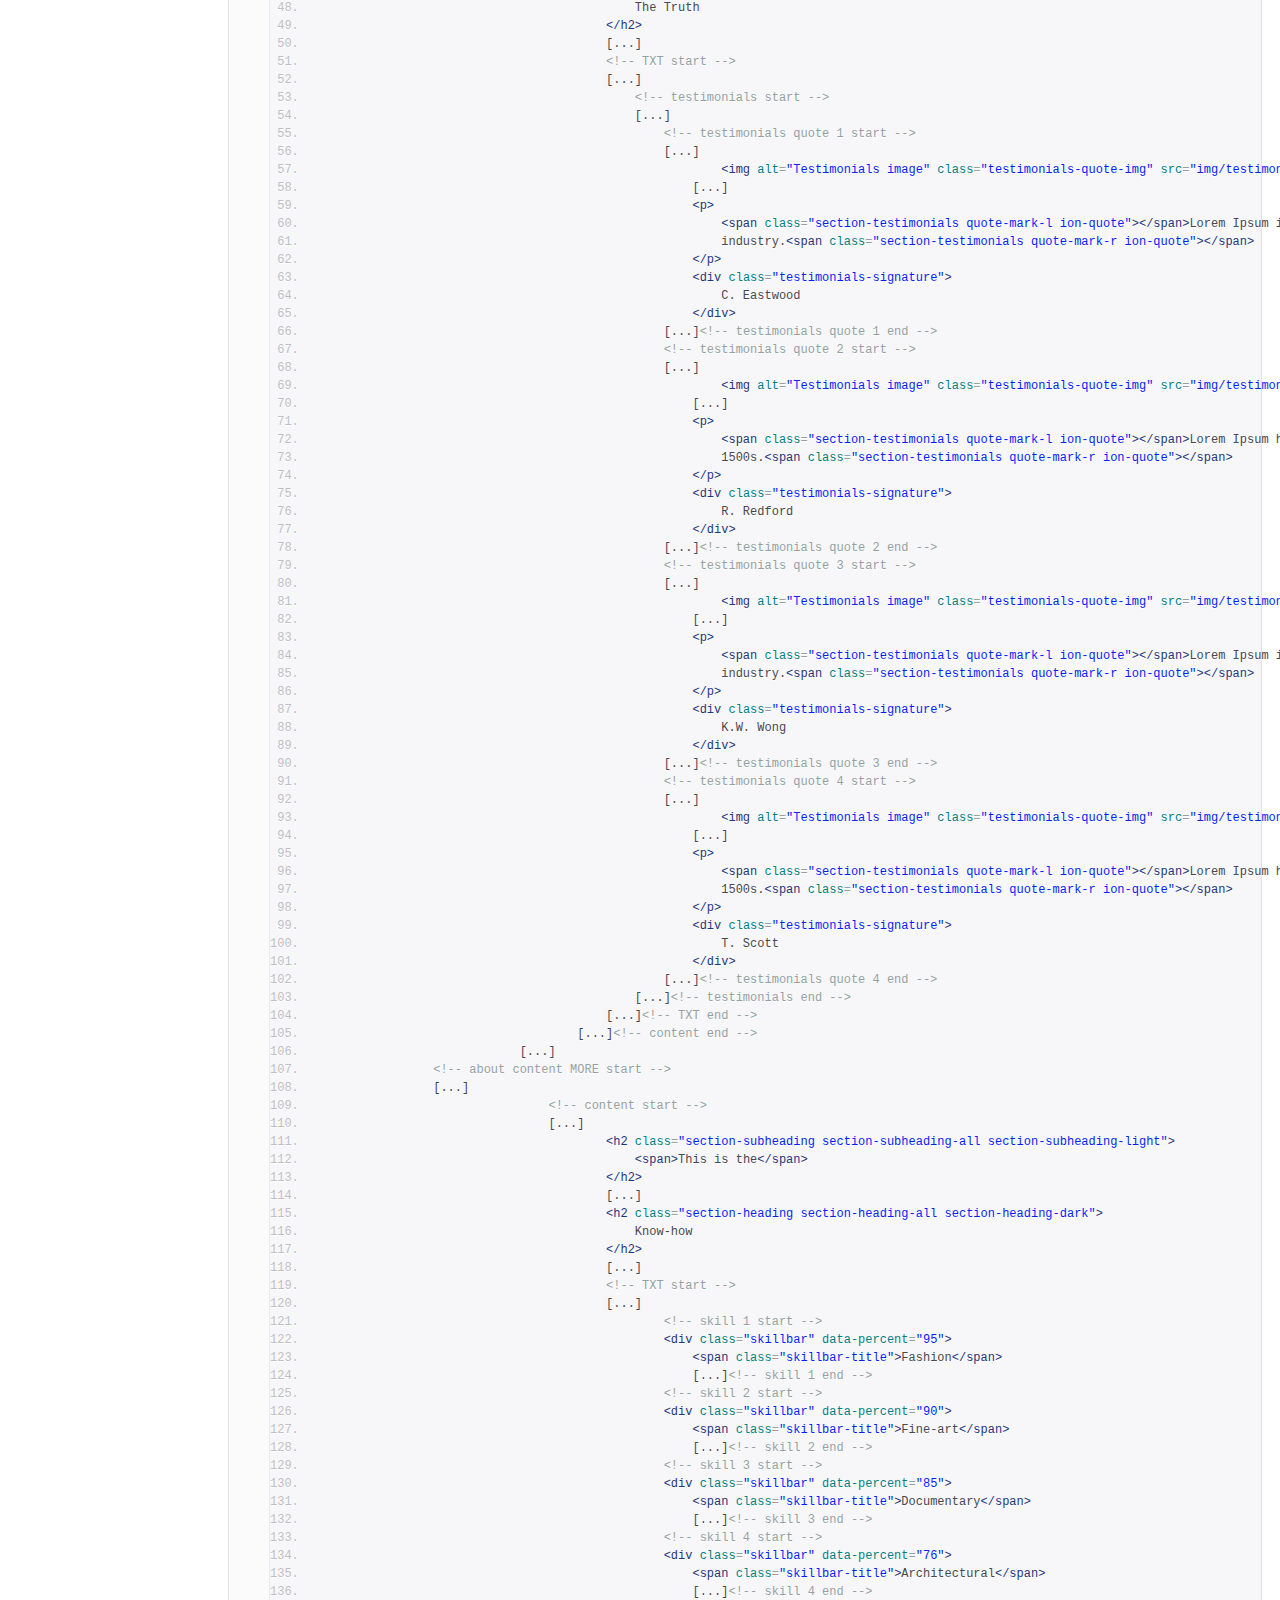
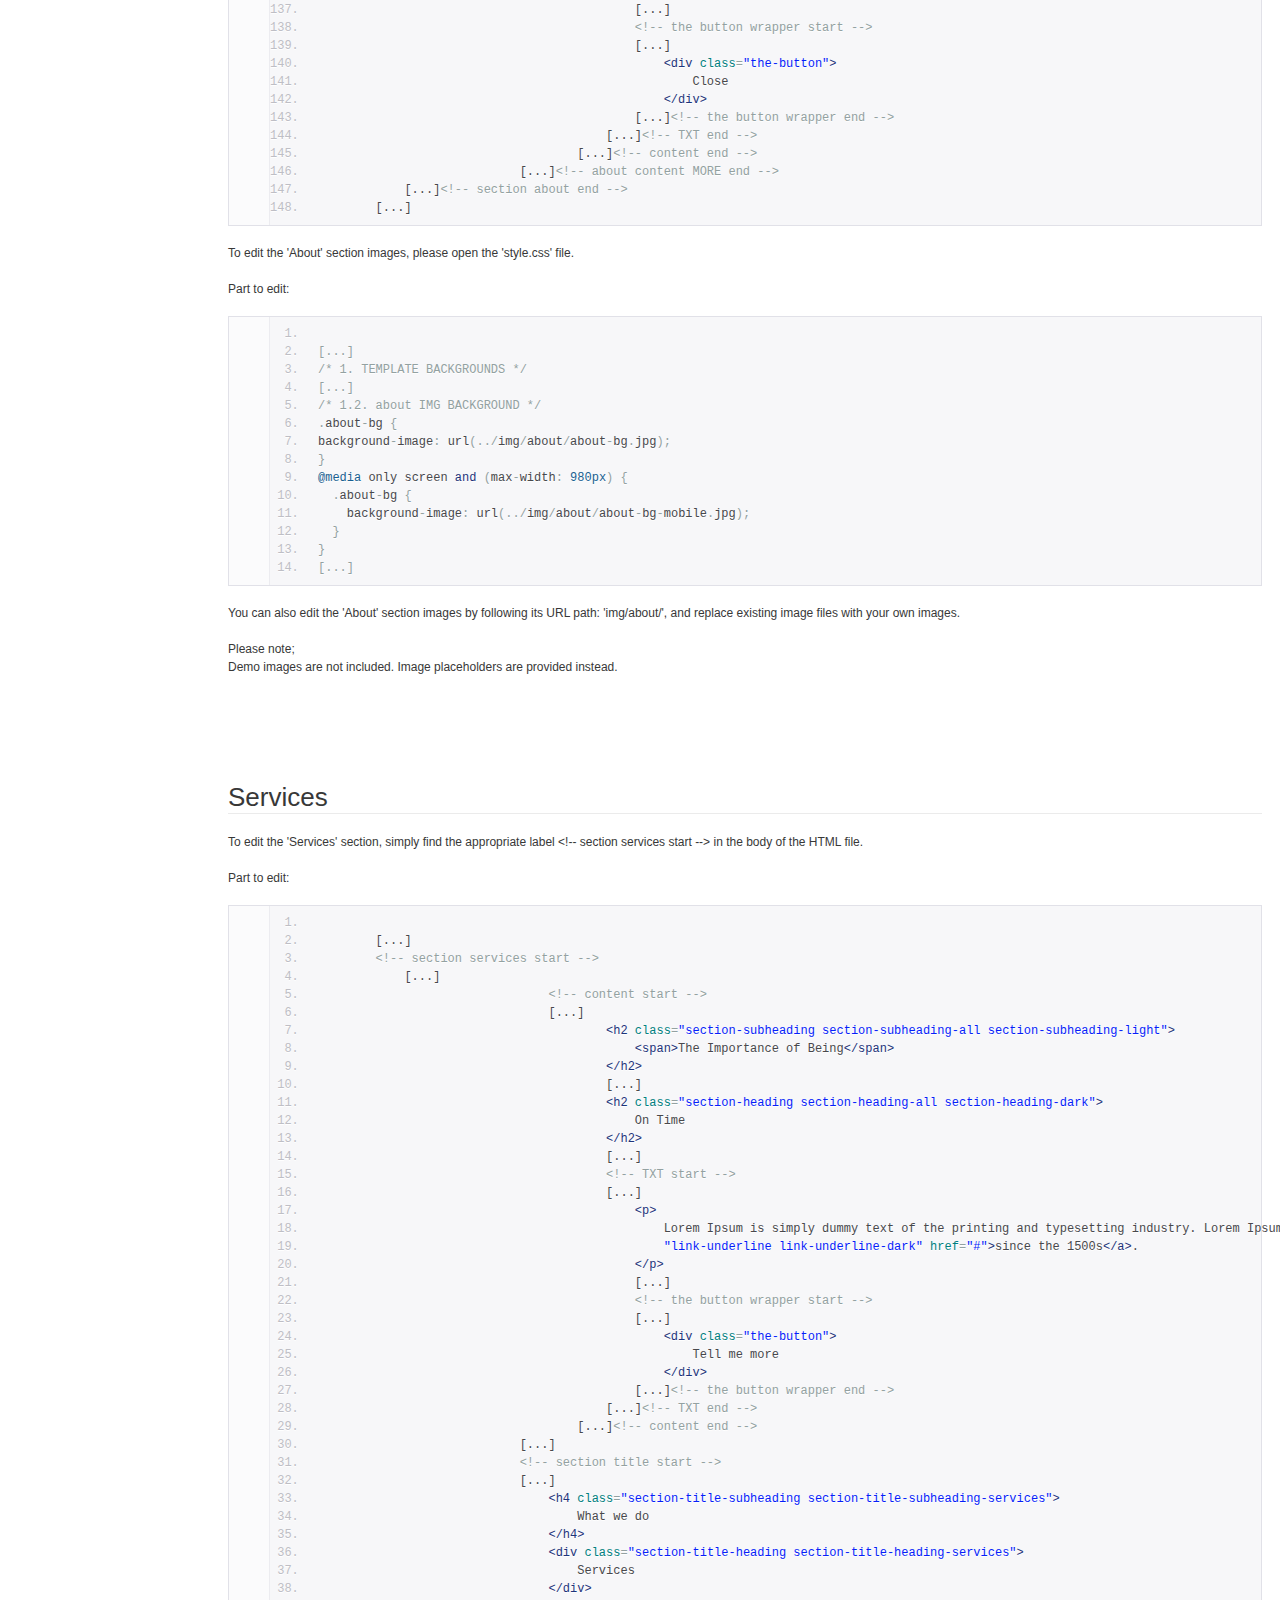
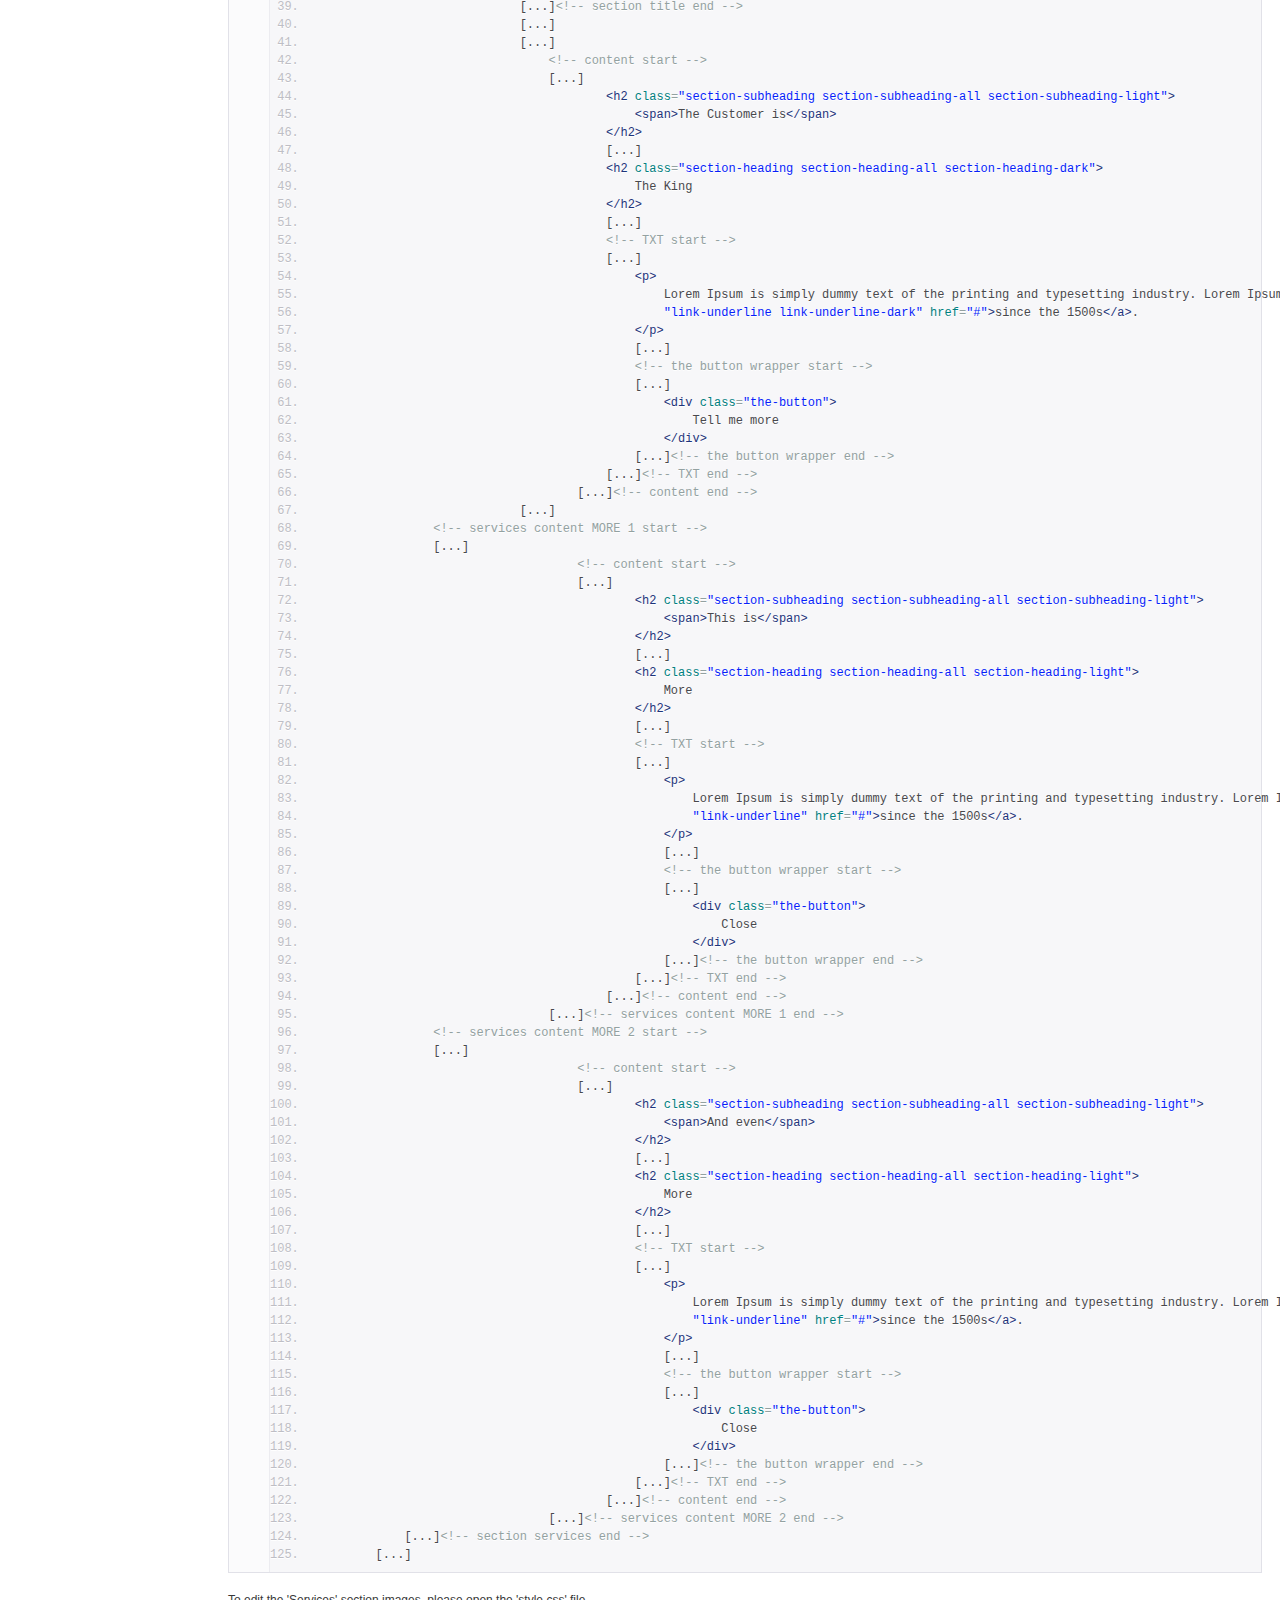
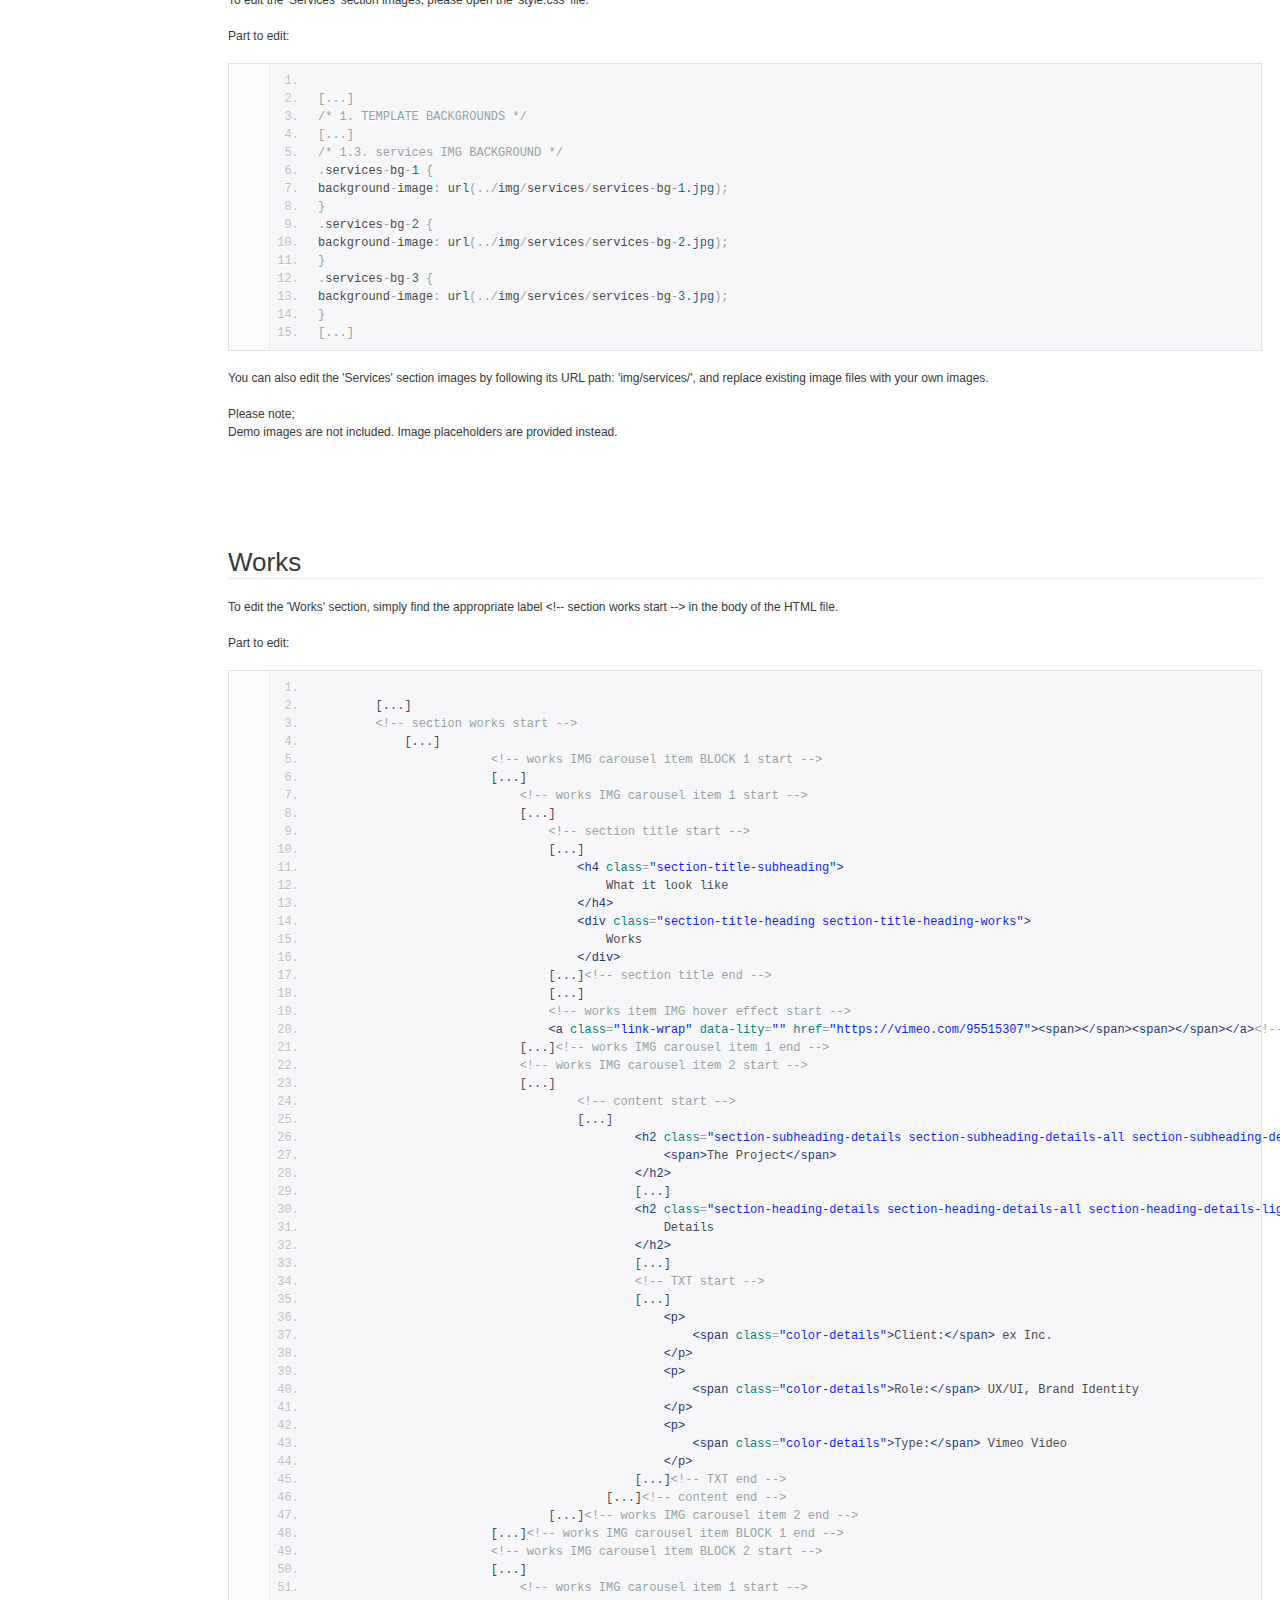
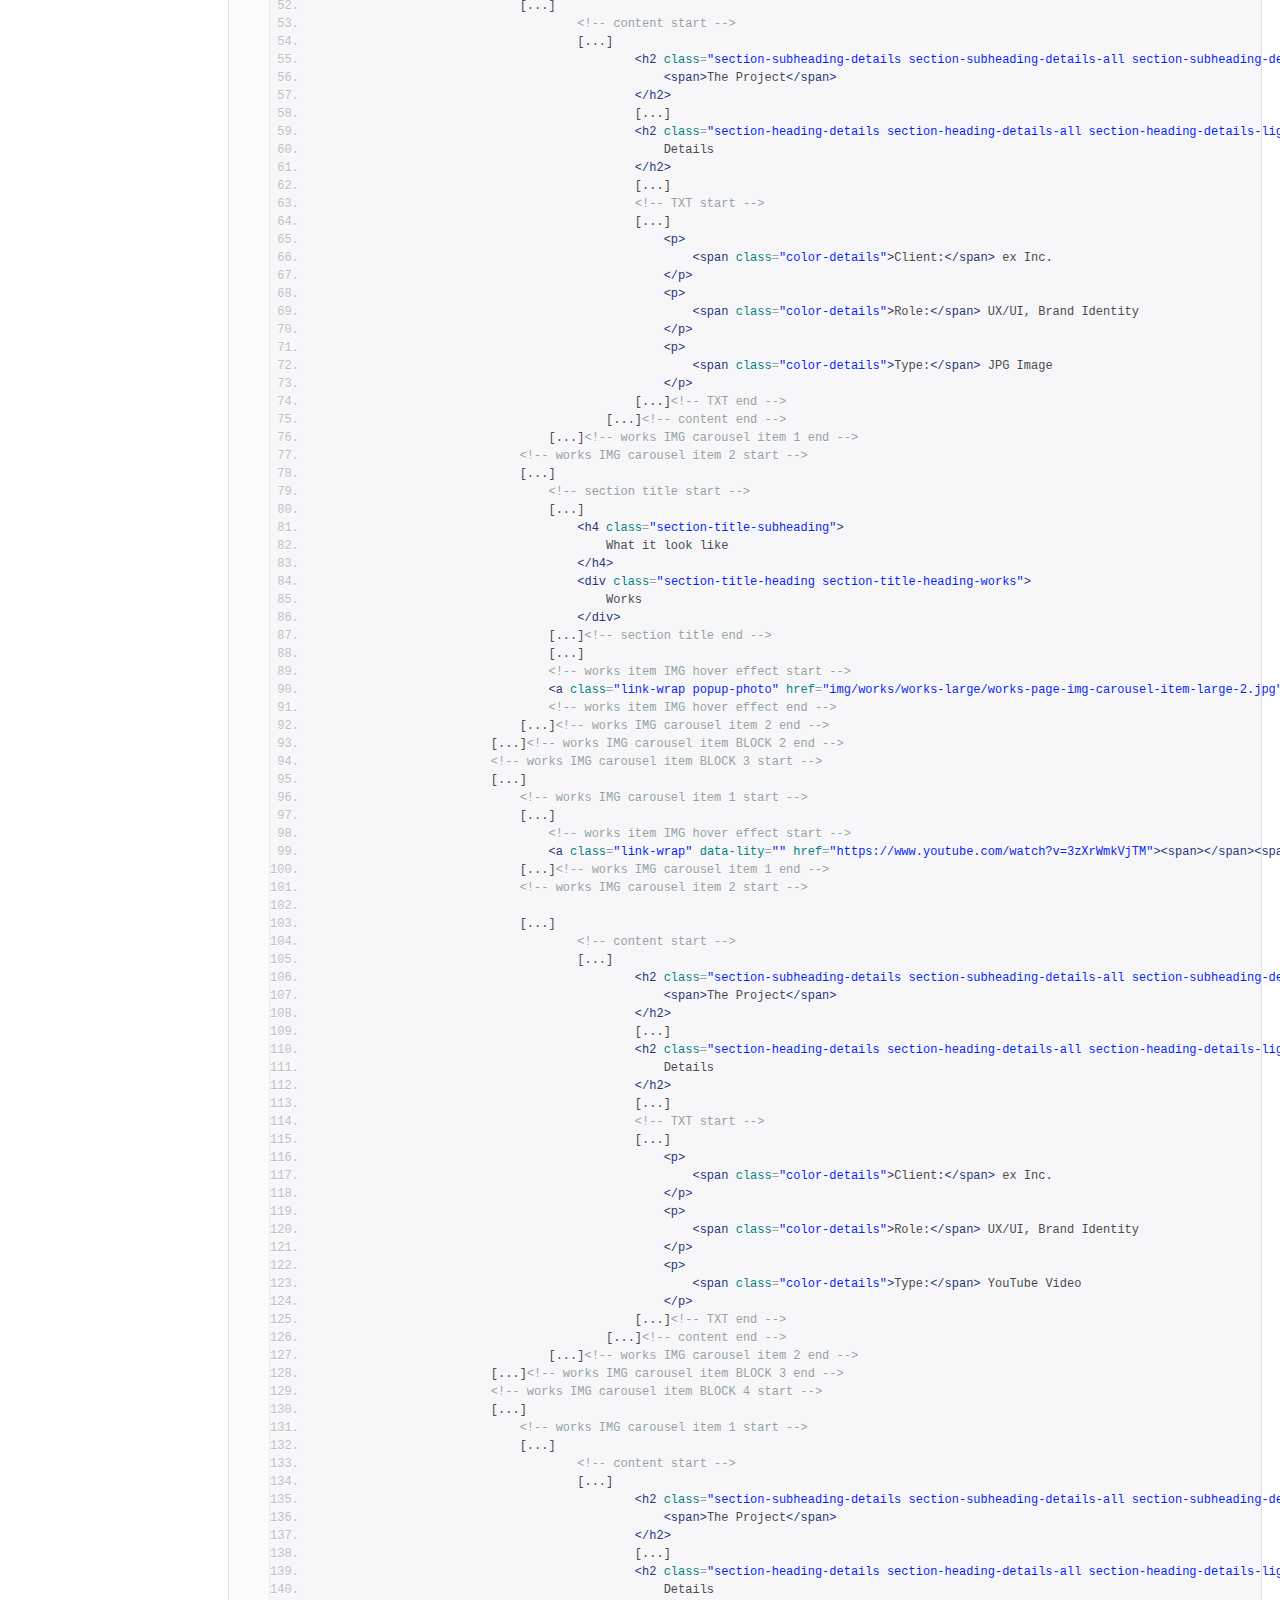
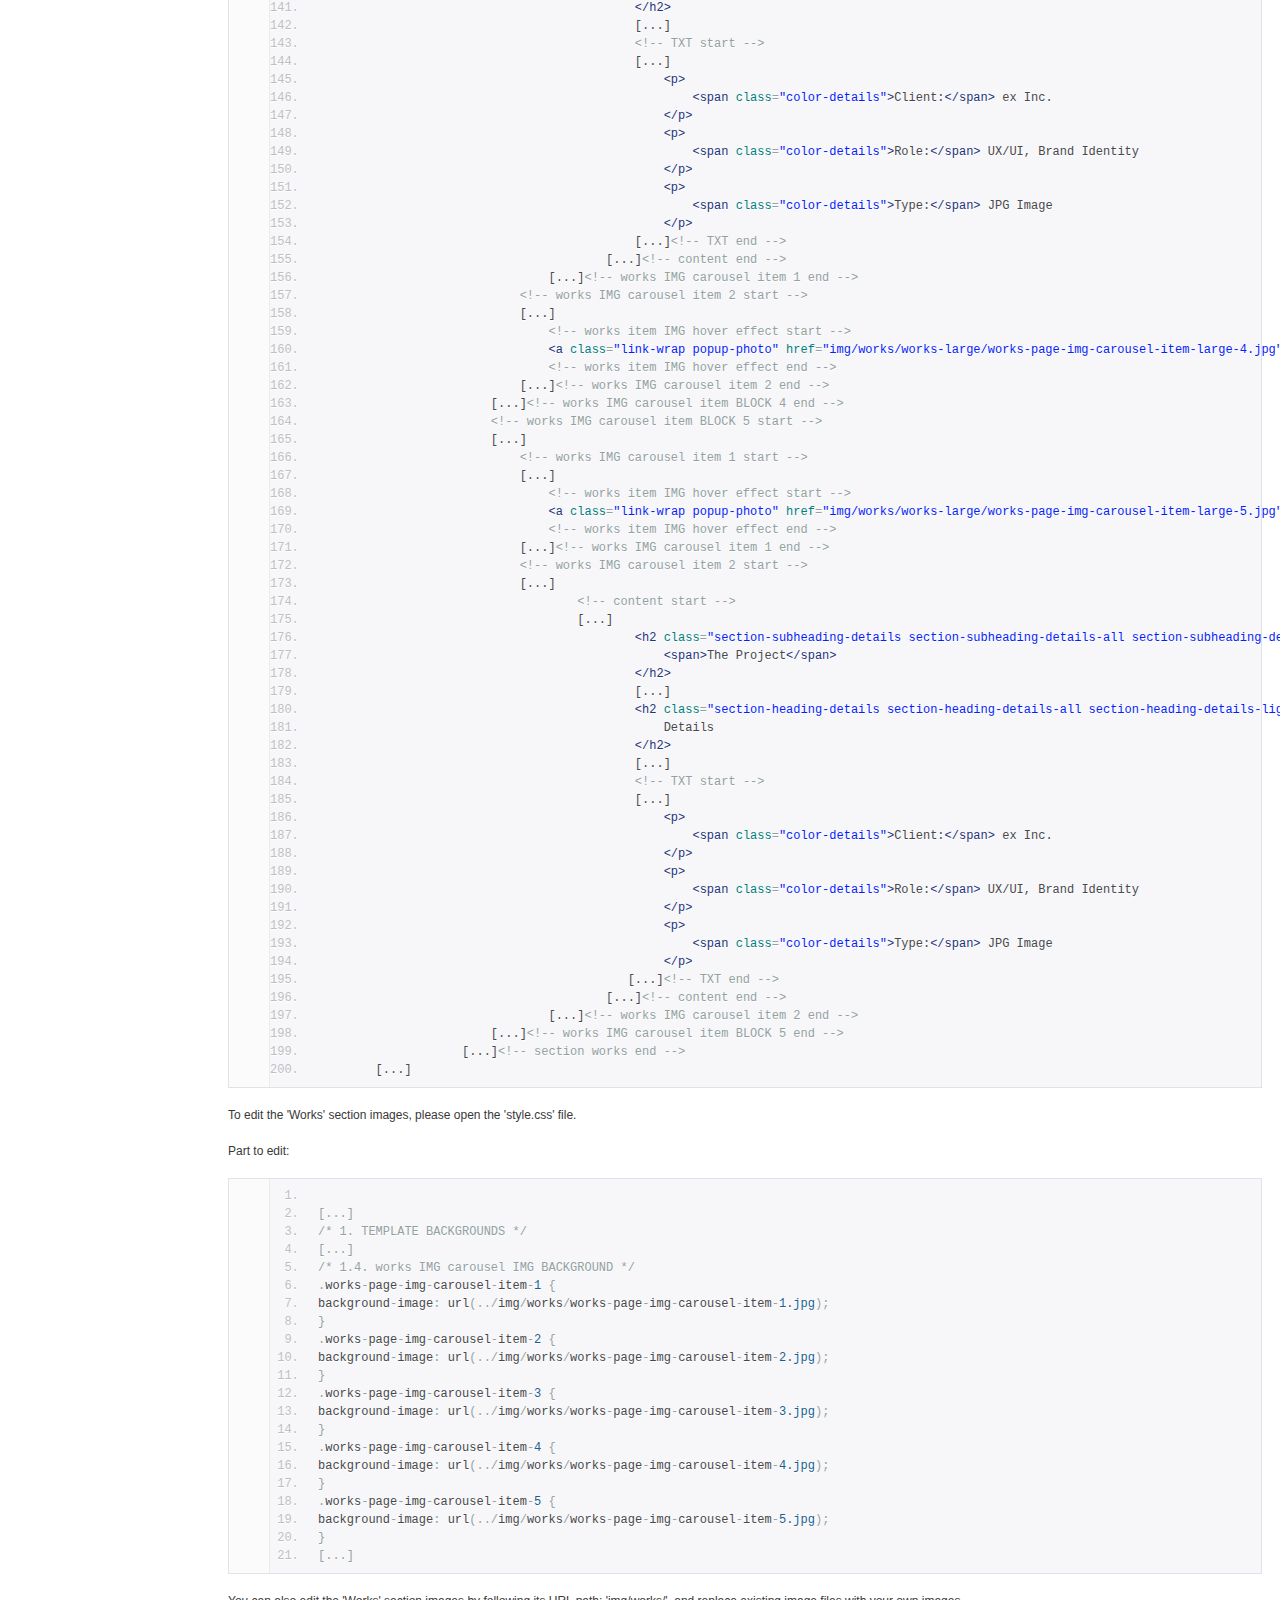
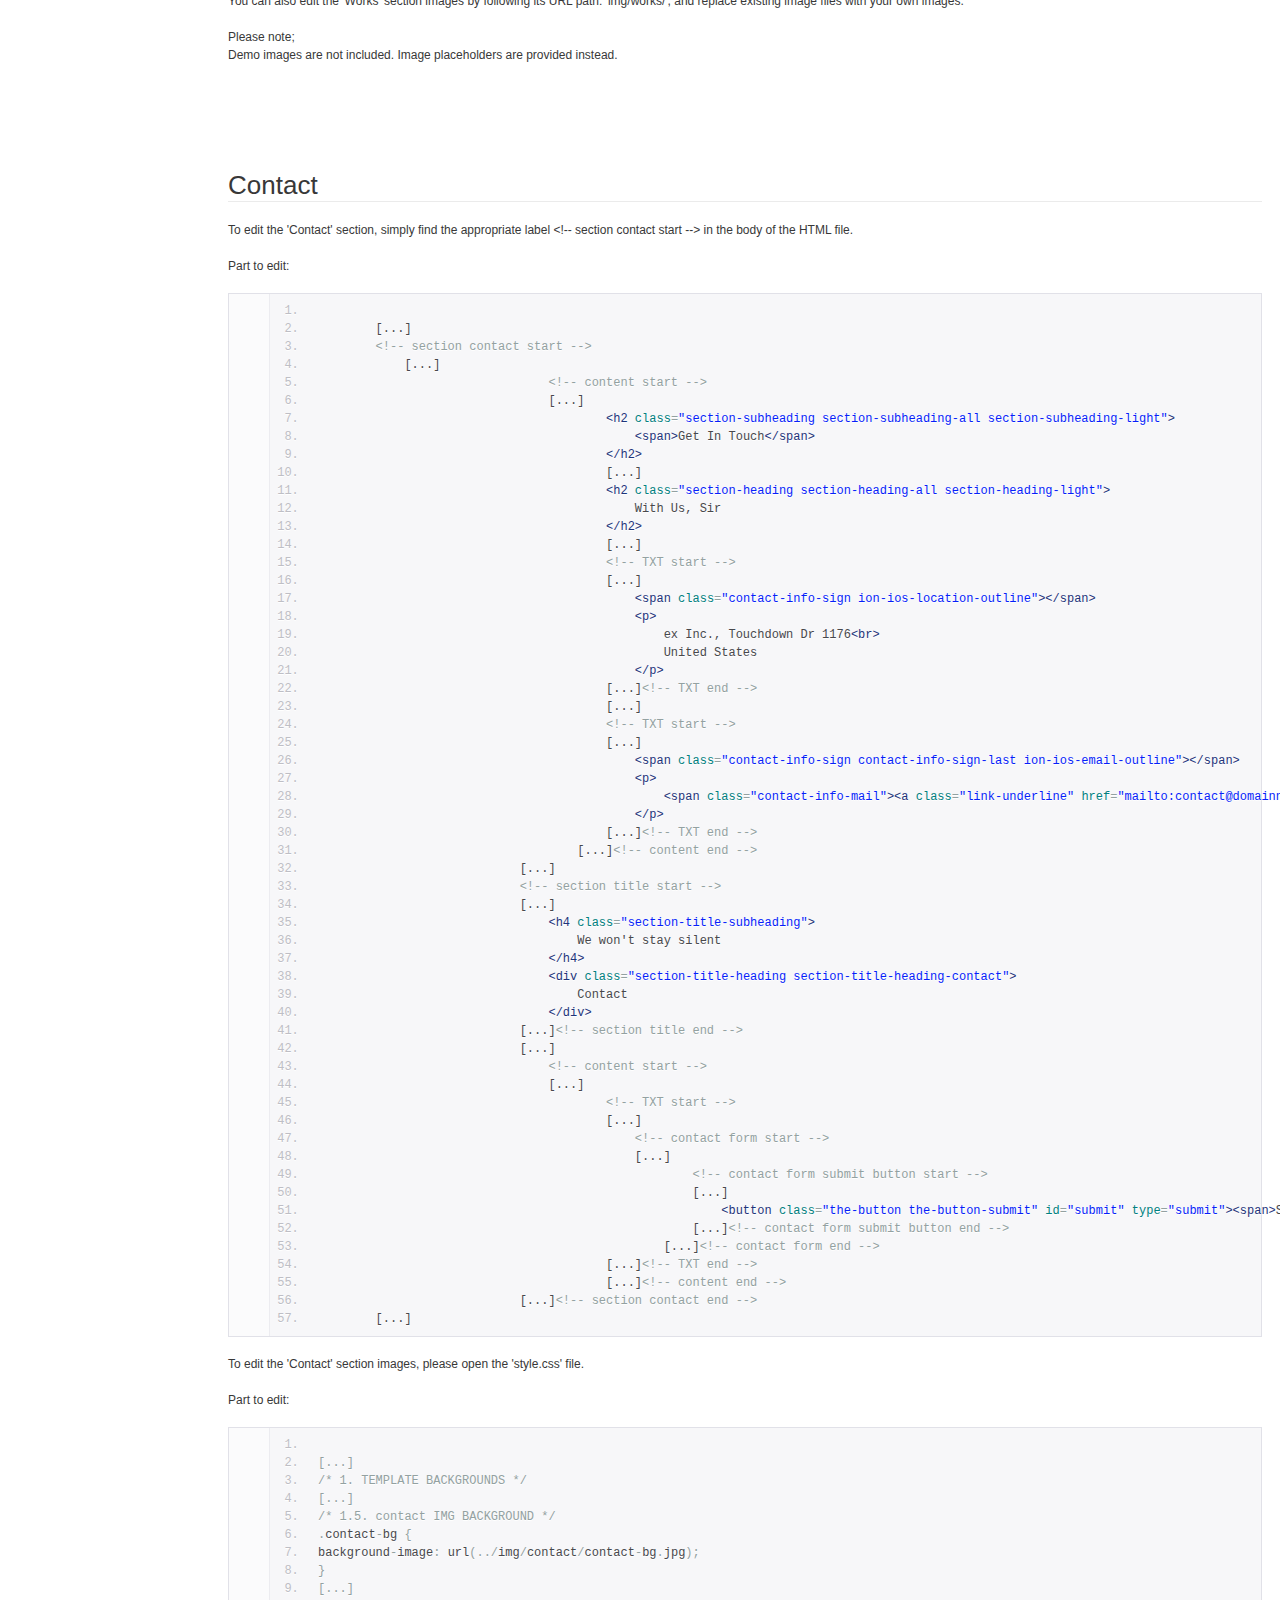
<file: Rexbel-v1-2-Documentation/index.html>
<!doctype html>  
<!--[if IE 6 ]><html lang="en-us" class="ie6"> <![endif]-->
<!--[if IE 7 ]><html lang="en-us" class="ie7"> <![endif]-->
<!--[if IE 8 ]><html lang="en-us" class="ie8"> <![endif]-->
<!--[if (gt IE 7)|!(IE)]><!-->
<html lang="en-us"><!--<![endif]-->
<head>
	<meta charset="utf-8">
	
	<title>Rexbel - Photography Portfolio Template - Documentation</title>
	
	<meta name="description" content="">
	<meta name="author" content="ex nihilo">
	<meta name="copyright" content="ex nihilo">
	<meta name="generator" content="Documenter v2.0 http://rxa.li/documenter">
	<meta name="date" content="2018-10-15T00:00:00+02:00">
	
	<link rel="stylesheet" href="assets/css/documenter_style.css" media="all">
	<link rel="stylesheet" href="assets/js/google-code-prettify/prettify.css" media="screen">
	<script src="assets/js/google-code-prettify/prettify.js"></script>

	
	
	<script src="assets/js/jquery.js"></script>
	
	<script src="assets/js/jquery.scrollTo.js"></script>
	<script src="assets/js/jquery.easing.js"></script>
	
	<script>document.createElement('section');var duration='500',easing='swing';</script>
	<script src="assets/js/script.js"></script>
	
	<style>
		html{background-color:#FFFFFF;color:#383838;}
		::-moz-selection{background:#444444;color:#DDDDDD;}
		::selection{background:#444444;color:#DDDDDD;}
		#documenter_sidebar #documenter_logo{background-image:url();}
		a{color:#990000;}
		.btn {
			border-radius:3px;
		}
		.btn-primary {
			  background-image: -moz-linear-gradient(top, #FFFFFF, #FFFFFF);
			  background-image: -ms-linear-gradient(top, #FFFFFF, #FFFFFF);
			  background-image: -webkit-gradient(linear, 0 0, 0 FFFFFF%, from(#FFFFFF), to(#FFFFFF));
			  background-image: -webkit-linear-gradient(top, #FFFFFF, #FFFFFF);
			  background-image: -o-linear-gradient(top, #FFFFFF, #FFFFFF);
			  background-image: linear-gradient(top, #FFFFFF, #FFFFFF);
			  filter: progid:DXImageTransform.Microsoft.gradient(startColorstr='#FFFFFF', endColorstr='#FFFFFF', GradientType=0);
			  border-color: #FFFFFF #FFFFFF #bfbfbf;
			  color:#FFFFFF;
		}
		.btn-primary:hover,
		.btn-primary:active,
		.btn-primary.active,
		.btn-primary.disabled,
		.btn-primary[disabled] {
		  border-color: #FFFFFF #FFFFFF #bfbfbf;
		  background-color: #FFFFFF;
		}
		hr{border-top:1px solid #EBEBEB;border-bottom:1px solid #FFFFFF;}
		#documenter_sidebar, #documenter_sidebar ul a{background-color:#FFFFFF;color:#222222;}
		#documenter_sidebar ul a{-webkit-text-shadow:1px 1px 0px #EEEEEE;-moz-text-shadow:1px 1px 0px #EEEEEE;text-shadow:1px 1px 0px #EEEEEE;}
		#documenter_sidebar ul{border-top:1px solid #AAAAAA;}
		#documenter_sidebar ul a{border-top:1px solid #EEEEEE;border-bottom:1px solid #AAAAAA;color:#444444;}
		#documenter_sidebar ul a:hover{background:#444444;color:#DDDDDD;border-top:1px solid #444444;}
		#documenter_sidebar ul a.current{background:#444444;color:#DDDDDD;border-top:1px solid #444444;}
		#documenter_copyright{display:block !important;visibility:visible !important;}
	</style>
	
</head>
<body class="documenter-project-rexbel-photography-portfolio-template">
	<div id="documenter_sidebar">
		<a href="#documenter_cover" id="documenter_logo"></a>
		<ul id="documenter_nav">
			<li><a class="current" href="#documenter_cover">Start</a></li>
				
			<li><a href="#home" title="Home">Home</a></li>
			<li><a href="#logo" title="Logo">Logo</a></li>
			<li><a href="#menu" title="Menu">Menu</a></li>
			<li><a href="#about" title="About">About</a></li>
			<li><a href="#services" title="Services">Services</a></li>
			<li><a href="#works" title="Works">Works</a></li>
			<li><a href="#contact" title="Contact">Contact</a></li>
			<li><a href="#contact_form" title="Contact Form">Contact Form</a></li>
			<li><a href="#youtube_video_background" title="YouTube Video Background">YouTube Video Background</a></li>
			<li><a href="#vimeo_video_background" title="Vimeo Video Background">Vimeo Video Background</a></li>
			<li><a href="#self_hosted_html5_video_background" title="Self-Hosted HTML5 Video Background">Self-Hosted HTML5 Video Background</a></li>
			<li><a href="#background_images" title="Background Images">Background Images</a></li>
			<li><a href="#support" title="Support">Support</a></li>

		</ul>
		<div id="documenter_copyright">Copyright ex nihilo 2018<br>
		made with the <a href="http://rxa.li/documenter">Documenter v2.0</a> 
		</div>
	</div>
	<div id="documenter_content">
	<section id="documenter_cover">
	<h1>Rexbel - Photography Portfolio Template</h1>
	<h2>Documentation</h2>
	<div id="documenter_buttons">
		
	</div>
	<hr>
	<ul>
	
	<li>latest update: 10/15/2018</li>
	<li>by: ex nihilo</li>
	<li><a href="http://www.11-76.com/">www.11-76.com/</a></li>
	
	</ul>
	<p></p>
	</section>
	
	<section id="home">
	<div class="page-header"><h3>Home</h3><hr class="notop"></div>
<p>
	To edit the &#39;Home&#39; section, simply find the appropriate label &lt;!-- section home start --&gt; in the body of the HTML file.</p>
<p>
	Part to edit:</p>
<pre class="prettyprint lang-html linenums">

        [...]
        &lt;!-- section home start --&gt;
            [...]
                            &lt;!-- intro subtitle start --&gt;
                            [...]
                                &lt;span&gt;Ex Nihilo&#39;s&lt;/span&gt;
                            [...]&lt;!-- intro subtitle end --&gt;
                            [...]
                            &lt;!-- intro title start --&gt;
                            &lt;div class=&quot;intro-title&quot;&gt;
                                Rexbel
                            &lt;/div&gt;&lt;!-- intro title end --&gt;
                        [...]
                &lt;!-- bottom credits start --&gt;
                [...]
                    &lt;a class=&quot;link-underline&quot; href=&quot;#&quot;&gt;Rexbel&lt;/a&gt; &amp;copy; 2018 All Rights Reserved.
                [...]&lt;!-- bottom credits end --&gt;
                [...]
                &lt;!-- social icons start --&gt;
                [...]
                    &lt;h2 class=&quot;social-icons-wrapper-heading&quot;&gt;
                        We are social
                    &lt;/h2&gt;
                    [...]
                        &lt;li class=&quot;social-icon&quot;&gt;
                            &lt;a class=&quot;ion-social-twitter&quot; href=&quot;#&quot;&gt;&lt;/a&gt;
                        &lt;/li&gt;
                        &lt;li class=&quot;social-icon&quot;&gt;
                            &lt;a class=&quot;ion-social-facebook&quot; href=&quot;#&quot;&gt;&lt;/a&gt;
                        &lt;/li&gt;
                        &lt;li class=&quot;social-icon&quot;&gt;
                            &lt;a class=&quot;ion-social-googleplus&quot; href=&quot;#&quot;&gt;&lt;/a&gt;
                        &lt;/li&gt;
                        &lt;li class=&quot;social-icon&quot;&gt;
                            &lt;a class=&quot;ion-social-youtube&quot; href=&quot;#&quot;&gt;&lt;/a&gt;
                        &lt;/li&gt;
                        &lt;li class=&quot;social-icon&quot;&gt;
                            &lt;a class=&quot;ion-social-linkedin&quot; href=&quot;#&quot;&gt;&lt;/a&gt;
                        &lt;/li&gt;
                        &lt;li class=&quot;social-icon&quot;&gt;
                            &lt;a class=&quot;ion-social-instagram&quot; href=&quot;#&quot;&gt;&lt;/a&gt;
                        &lt;/li&gt;
                        &lt;li class=&quot;social-icon&quot;&gt;
                            &lt;a class=&quot;ion-social-pinterest&quot; href=&quot;#&quot;&gt;&lt;/a&gt;
                        &lt;/li&gt;
                    [...]
                [...]&lt;!-- social icons end --&gt;
                [...]&lt;!-- section home end --&gt;
        [...]</pre>
<p>
	You can edit the &#39;Home&#39; section images according to the documentation bellow (please read Background Images section).</p>
<p>
	You can also edit the &#39;Home&#39; section images by following its URL path: &#39;img/background/&#39;, and replace existing image files with your own images.</p>
<p>
	Please note;<br>
	Demo images are not included. Image placeholders are provided instead.</p>
</section>
<section id="logo">
	<div class="page-header"><h3>Logo</h3><hr class="notop"></div>
<p>	To edit the &#39;Logo&#39; images, simply find the appropriate label &lt;!-- logo start --&gt; in the body of the HTML file.</p>
<p>	Part to edit:</p>
<pre class="prettyprint lang-html linenums">

        [...]
        &lt;!-- logo start --&gt;
&nbsp;&nbsp;&nbsp;&nbsp;&nbsp;&nbsp;&nbsp; &lt;a class=&quot;logo logo-light&quot;&gt;
&nbsp;&nbsp;&nbsp;&nbsp;&nbsp;&nbsp;&nbsp; &lt;div class=&quot;logo-img fadeIn-element&quot;&gt;&lt;/div&gt;&lt;/a&gt;&lt;!-- logo end --&gt;
        [...]</pre>
<p>	To edit the &#39;Logo&#39; images, please open the &#39;style.css&#39; file.</p>
<p>	Part to edit:</p>
<pre class="prettyprint lang-css linenums">

[...]
/* 6.1. logo */
[...]
.logo-img-dark:before,
.logo-light .logo-img:before {
background: url(../img/logo/logo-light.png) no-repeat;
}
.logo-img:before,
.logo-dark .logo-img-dark:before {
background: url(../img/logo/logo-dark.png) no-repeat;
}
[...]</pre>
<p>	You can also edit the &#39;Logo&#39; images by following its URL path: &#39;img/logo/&#39;, and replace existing image files with your own images.</p>
<p>	Please note;<br>
	Demo &#39;Logo&quot; image size is 57x34px.</p>
</section>
<section id="menu">
	<div class="page-header"><h3>Menu</h3><hr class="notop"></div>
<p>	To edit the &#39;Menu&#39;, simply find the appropriate label &lt;!-- navigation start --&gt; in the body of the HTML file.</p>
<p>	Part to edit:</p>
<pre class="prettyprint lang-html linenums">

        [...]
        &lt;!-- navigation start --&gt;
        [...]
                                &lt;li&gt;
                                    &lt;a class=&quot;menu-state active&quot; href=&quot;#home&quot;&gt;Home&lt;/a&gt;
                                &lt;/li&gt;
                                &lt;li&gt;
                                    &lt;a class=&quot;menu-state&quot; href=&quot;#about&quot;&gt;About&lt;/a&gt;
                                &lt;/li&gt;
                                &lt;li&gt;
                                    &lt;a class=&quot;menu-state&quot; href=&quot;#services&quot;&gt;Services&lt;/a&gt;
                                &lt;/li&gt;
                                &lt;li&gt;
                                    &lt;a class=&quot;menu-state&quot; href=&quot;#works&quot;&gt;Works&lt;/a&gt;
                                &lt;/li&gt;
                                &lt;li&gt;
                                    &lt;a class=&quot;menu-state&quot; href=&quot;#contact&quot;&gt;Contact&lt;/a&gt;
                                &lt;/li&gt;
                                &lt;li class=&quot;credits&quot;&gt;
                                    &lt;a href=&quot;#&quot;&gt;&amp;copy; 2018 All Rights Reserved.&lt;/a&gt;
                                &lt;/li&gt;
                            [...]&lt;!-- navigation end --&gt;
        [...]</pre>
</section>
<section id="about">
	<div class="page-header"><h3>About</h3><hr class="notop"></div>
<p>	To edit the &#39;About&#39; section, simply find the appropriate label &lt;!-- section about start --&gt; in the body of the HTML file.</p>
<p>	Part to edit:</p>
<pre class="prettyprint lang-html linenums">

        [...]
        &lt;!-- section about start --&gt;
            [...]
                                &lt;!-- content start --&gt;
                                [...]
                                        &lt;h2 class=&quot;section-subheading section-subheading-all section-subheading-light&quot;&gt;
                                            &lt;span&gt;Inspiration is&lt;/span&gt;
                                        &lt;/h2&gt;
                                        [...]
                                        &lt;h2 class=&quot;section-heading section-heading-all section-heading-dark&quot;&gt;
                                            All around
                                        &lt;/h2&gt;
                                        [...]
                                        &lt;!-- TXT start --&gt;
                                        [...]
                                            &lt;p&gt;
                                                Lorem Ipsum is simply dummy text of the printing and typesetting industry. Lorem Ipsum has been the industry&#39;s dummy text ever &lt;a class=
                                                &quot;link-underline link-underline-dark&quot; href=&quot;#&quot;&gt;since the 1500s&lt;/a&gt;.
                                            &lt;/p&gt;
                                            [...]
                                            &lt;!-- the button wrapper start --&gt;
                                            [...]
                                                &lt;div class=&quot;the-button&quot;&gt;
                                                    Tell me more
                                                &lt;/div&gt;
                                            [...]&lt;!-- the button wrapper end --&gt;
                                        [...]&lt;!-- TXT end --&gt;
                                    [...]&lt;!-- content end --&gt;  
                            [...]
                            &lt;!-- section title start --&gt;
                            [...]
                                &lt;h4 class=&quot;section-title-subheading&quot;&gt;
                                    Who we are
                                &lt;/h4&gt;
                                &lt;div class=&quot;section-title-heading section-title-heading-about&quot;&gt;
                                    About
                                &lt;/div&gt;
                            [...]&lt;!-- section title end --&gt;
                            [...]
                                &lt;!-- content start --&gt;
                                [...]
                                        &lt;h2 class=&quot;section-subheading section-subheading-all section-subheading-light&quot;&gt;
                                            &lt;span&gt;The Words of&lt;/span&gt;
                                        &lt;/h2&gt;
                                        [...]
                                        &lt;h2 class=&quot;section-heading section-heading-all section-heading-light&quot;&gt;
                                            The Truth
                                        &lt;/h2&gt;
                                        [...]
                                        &lt;!-- TXT start --&gt;
                                        [...]
                                            &lt;!-- testimonials start --&gt;
                                            [...]
                                                &lt;!-- testimonials quote 1 start --&gt;
                                                [...]
                                                        &lt;img alt=&quot;Testimonials image&quot; class=&quot;testimonials-quote-img&quot; src=&quot;img/testimonials/testimonials-quote-img-1.jpg&quot;&gt;
                                                    [...]
                                                    &lt;p&gt;
                                                        &lt;span class=&quot;section-testimonials quote-mark-l ion-quote&quot;&gt;&lt;/span&gt;Lorem Ipsum is simply dummy text of the printing and typesetting
                                                        industry.&lt;span class=&quot;section-testimonials quote-mark-r ion-quote&quot;&gt;&lt;/span&gt;
                                                    &lt;/p&gt;
                                                    &lt;div class=&quot;testimonials-signature&quot;&gt;
                                                        C. Eastwood
                                                    &lt;/div&gt;
                                                [...]&lt;!-- testimonials quote 1 end --&gt;
                                                &lt;!-- testimonials quote 2 start --&gt;
                                                [...]
                                                        &lt;img alt=&quot;Testimonials image&quot; class=&quot;testimonials-quote-img&quot; src=&quot;img/testimonials/testimonials-quote-img-2.jpg&quot;&gt;
                                                    [...]
                                                    &lt;p&gt;
                                                        &lt;span class=&quot;section-testimonials quote-mark-l ion-quote&quot;&gt;&lt;/span&gt;Lorem Ipsum has been the industry&#39;s dummy text ever since the
                                                        1500s.&lt;span class=&quot;section-testimonials quote-mark-r ion-quote&quot;&gt;&lt;/span&gt;
                                                    &lt;/p&gt;
                                                    &lt;div class=&quot;testimonials-signature&quot;&gt;
                                                        R. Redford
                                                    &lt;/div&gt;
                                                [...]&lt;!-- testimonials quote 2 end --&gt;
                                                &lt;!-- testimonials quote 3 start --&gt;
                                                [...]
                                                        &lt;img alt=&quot;Testimonials image&quot; class=&quot;testimonials-quote-img&quot; src=&quot;img/testimonials/testimonials-quote-img-3.jpg&quot;&gt;
                                                    [...]
                                                    &lt;p&gt;
                                                        &lt;span class=&quot;section-testimonials quote-mark-l ion-quote&quot;&gt;&lt;/span&gt;Lorem Ipsum is simply dummy text of the printing and typesetting
                                                        industry.&lt;span class=&quot;section-testimonials quote-mark-r ion-quote&quot;&gt;&lt;/span&gt;
                                                    &lt;/p&gt;
                                                    &lt;div class=&quot;testimonials-signature&quot;&gt;
                                                        K.W. Wong
                                                    &lt;/div&gt;
                                                [...]&lt;!-- testimonials quote 3 end --&gt;
                                                &lt;!-- testimonials quote 4 start --&gt;
                                                [...]
                                                        &lt;img alt=&quot;Testimonials image&quot; class=&quot;testimonials-quote-img&quot; src=&quot;img/testimonials/testimonials-quote-img-4.jpg&quot;&gt;
                                                    [...]
                                                    &lt;p&gt;
                                                        &lt;span class=&quot;section-testimonials quote-mark-l ion-quote&quot;&gt;&lt;/span&gt;Lorem Ipsum has been the industry&#39;s dummy text ever since the
                                                        1500s.&lt;span class=&quot;section-testimonials quote-mark-r ion-quote&quot;&gt;&lt;/span&gt;
                                                    &lt;/p&gt;
                                                    &lt;div class=&quot;testimonials-signature&quot;&gt;
                                                        T. Scott
                                                    &lt;/div&gt;
                                                [...]&lt;!-- testimonials quote 4 end --&gt;
                                            [...]&lt;!-- testimonials end --&gt;
                                        [...]&lt;!-- TXT end --&gt;
                                    [...]&lt;!-- content end --&gt;
                            [...]
                &lt;!-- about content MORE start --&gt;
                [...]
                                &lt;!-- content start --&gt;
                                [...]
                                        &lt;h2 class=&quot;section-subheading section-subheading-all section-subheading-light&quot;&gt;
                                            &lt;span&gt;This is the&lt;/span&gt;
                                        &lt;/h2&gt;
                                        [...]
                                        &lt;h2 class=&quot;section-heading section-heading-all section-heading-dark&quot;&gt;
                                            Know-how
                                        &lt;/h2&gt;
                                        [...]
                                        &lt;!-- TXT start --&gt;
                                        [...]
                                                &lt;!-- skill 1 start --&gt;
                                                &lt;div class=&quot;skillbar&quot; data-percent=&quot;95&quot;&gt;
                                                    &lt;span class=&quot;skillbar-title&quot;&gt;Fashion&lt;/span&gt;
                                                    [...]&lt;!-- skill 1 end --&gt;
                                                &lt;!-- skill 2 start --&gt;
                                                &lt;div class=&quot;skillbar&quot; data-percent=&quot;90&quot;&gt;
                                                    &lt;span class=&quot;skillbar-title&quot;&gt;Fine-art&lt;/span&gt;
                                                    [...]&lt;!-- skill 2 end --&gt;
                                                &lt;!-- skill 3 start --&gt;
                                                &lt;div class=&quot;skillbar&quot; data-percent=&quot;85&quot;&gt;
                                                    &lt;span class=&quot;skillbar-title&quot;&gt;Documentary&lt;/span&gt;
                                                    [...]&lt;!-- skill 3 end --&gt;
                                                &lt;!-- skill 4 start --&gt;
                                                &lt;div class=&quot;skillbar&quot; data-percent=&quot;76&quot;&gt;
                                                    &lt;span class=&quot;skillbar-title&quot;&gt;Architectural&lt;/span&gt;
                                                    [...]&lt;!-- skill 4 end --&gt;
                                            [...]
                                            &lt;!-- the button wrapper start --&gt;
                                            [...]
                                                &lt;div class=&quot;the-button&quot;&gt;
                                                    Close
                                                &lt;/div&gt;
                                            [...]&lt;!-- the button wrapper end --&gt;
                                        [...]&lt;!-- TXT end --&gt;
                                    [...]&lt;!-- content end --&gt;
                            [...]&lt;!-- about content MORE end --&gt;
            [...]&lt;!-- section about end --&gt;
        [...]</pre>
<p>	To edit the &#39;About&#39; section images, please open the &#39;style.css&#39; file.</p>
<p>	Part to edit:</p>
<pre class="prettyprint lang-css linenums">

[...]
/* 1. TEMPLATE BACKGROUNDS */
[...]
/* 1.2. about IMG BACKGROUND */
.about-bg {
background-image: url(../img/about/about-bg.jpg);
}
@media only screen and (max-width: 980px) {
  .about-bg {
    background-image: url(../img/about/about-bg-mobile.jpg);
  }
}
[...]</pre>
<p>	You can also edit the &#39;About&#39; section images by following its URL path: &#39;img/about/&#39;, and replace existing image files with your own images.</p>
<p>	Please note;<br>
	Demo images are not included. Image placeholders are provided instead.</p>
</section>
<section id="services">
	<div class="page-header"><h3>Services</h3><hr class="notop"></div>
<p>	To edit the &#39;Services&#39; section, simply find the appropriate label &lt;!-- section services start --&gt; in the body of the HTML file.</p>
<p>	Part to edit:</p>
<pre class="prettyprint lang-html linenums">

        [...]
        &lt;!-- section services start --&gt;
            [...]
                                &lt;!-- content start --&gt;
                                [...]
                                        &lt;h2 class=&quot;section-subheading section-subheading-all section-subheading-light&quot;&gt;
                                            &lt;span&gt;The Importance of Being&lt;/span&gt;
                                        &lt;/h2&gt;
                                        [...]
                                        &lt;h2 class=&quot;section-heading section-heading-all section-heading-dark&quot;&gt;
                                            On Time
                                        &lt;/h2&gt;
                                        [...]
                                        &lt;!-- TXT start --&gt;
                                        [...]
                                            &lt;p&gt;
                                                Lorem Ipsum is simply dummy text of the printing and typesetting industry. Lorem Ipsum has been the industry&#39;s dummy text ever &lt;a class=
                                                &quot;link-underline link-underline-dark&quot; href=&quot;#&quot;&gt;since the 1500s&lt;/a&gt;.
                                            &lt;/p&gt;
                                            [...]
                                            &lt;!-- the button wrapper start --&gt;
                                            [...]
                                                &lt;div class=&quot;the-button&quot;&gt;
                                                    Tell me more
                                                &lt;/div&gt;
                                            [...]&lt;!-- the button wrapper end --&gt;
                                        [...]&lt;!-- TXT end --&gt;
                                    [...]&lt;!-- content end --&gt;
                            [...]
                            &lt;!-- section title start --&gt;
                            [...]
                                &lt;h4 class=&quot;section-title-subheading section-title-subheading-services&quot;&gt;
                                    What we do
                                &lt;/h4&gt;
                                &lt;div class=&quot;section-title-heading section-title-heading-services&quot;&gt;
                                    Services
                                &lt;/div&gt;
                            [...]&lt;!-- section title end --&gt;
                            [...]
                            [...]
                                &lt;!-- content start --&gt;
                                [...]
                                        &lt;h2 class=&quot;section-subheading section-subheading-all section-subheading-light&quot;&gt;
                                            &lt;span&gt;The Customer is&lt;/span&gt;
                                        &lt;/h2&gt;
                                        [...]
                                        &lt;h2 class=&quot;section-heading section-heading-all section-heading-dark&quot;&gt;
                                            The King
                                        &lt;/h2&gt;
                                        [...]
                                        &lt;!-- TXT start --&gt;
                                        [...]
                                            &lt;p&gt;
                                                Lorem Ipsum is simply dummy text of the printing and typesetting industry. Lorem Ipsum has been the industry&#39;s dummy text ever &lt;a class=
                                                &quot;link-underline link-underline-dark&quot; href=&quot;#&quot;&gt;since the 1500s&lt;/a&gt;.
                                            &lt;/p&gt;
                                            [...]
                                            &lt;!-- the button wrapper start --&gt;
                                            [...]
                                                &lt;div class=&quot;the-button&quot;&gt;
                                                    Tell me more
                                                &lt;/div&gt;
                                            [...]&lt;!-- the button wrapper end --&gt;
                                        [...]&lt;!-- TXT end --&gt;
                                    [...]&lt;!-- content end --&gt;
                            [...]
                &lt;!-- services content MORE 1 start --&gt;
                [...]
                                    &lt;!-- content start --&gt;
                                    [...]
                                            &lt;h2 class=&quot;section-subheading section-subheading-all section-subheading-light&quot;&gt;
                                                &lt;span&gt;This is&lt;/span&gt;
                                            &lt;/h2&gt;
                                            [...]
                                            &lt;h2 class=&quot;section-heading section-heading-all section-heading-light&quot;&gt;
                                                More
                                            &lt;/h2&gt;
                                            [...]
                                            &lt;!-- TXT start --&gt;
                                            [...]
                                                &lt;p&gt;
                                                    Lorem Ipsum is simply dummy text of the printing and typesetting industry. Lorem Ipsum has been the industry&#39;s dummy text ever &lt;a class=
                                                    &quot;link-underline&quot; href=&quot;#&quot;&gt;since the 1500s&lt;/a&gt;.
                                                &lt;/p&gt;
                                                [...]
                                                &lt;!-- the button wrapper start --&gt;
                                                [...]
                                                    &lt;div class=&quot;the-button&quot;&gt;
                                                        Close
                                                    &lt;/div&gt;
                                                [...]&lt;!-- the button wrapper end --&gt;
                                            [...]&lt;!-- TXT end --&gt;
                                        [...]&lt;!-- content end --&gt;
                                [...]&lt;!-- services content MORE 1 end --&gt;
                &lt;!-- services content MORE 2 start --&gt;
                [...]
                                    &lt;!-- content start --&gt;
                                    [...]
                                            &lt;h2 class=&quot;section-subheading section-subheading-all section-subheading-light&quot;&gt;
                                                &lt;span&gt;And even&lt;/span&gt;
                                            &lt;/h2&gt;
                                            [...]
                                            &lt;h2 class=&quot;section-heading section-heading-all section-heading-light&quot;&gt;
                                                More
                                            &lt;/h2&gt;
                                            [...]
                                            &lt;!-- TXT start --&gt;
                                            [...]
                                                &lt;p&gt;
                                                    Lorem Ipsum is simply dummy text of the printing and typesetting industry. Lorem Ipsum has been the industry&#39;s dummy text ever &lt;a class=
                                                    &quot;link-underline&quot; href=&quot;#&quot;&gt;since the 1500s&lt;/a&gt;.
                                                &lt;/p&gt;
                                                [...]
                                                &lt;!-- the button wrapper start --&gt;
                                                [...]
                                                    &lt;div class=&quot;the-button&quot;&gt;
                                                        Close
                                                    &lt;/div&gt;
                                                [...]&lt;!-- the button wrapper end --&gt;
                                            [...]&lt;!-- TXT end --&gt;
                                        [...]&lt;!-- content end --&gt;
                                [...]&lt;!-- services content MORE 2 end --&gt;
            [...]&lt;!-- section services end --&gt;
        [...]</pre>
<p>	To edit the &#39;Services&#39; section images, please open the &#39;style.css&#39; file.</p>
<p>	Part to edit:</p>
<pre class="prettyprint lang-css linenums">

[...]
/* 1. TEMPLATE BACKGROUNDS */
[...]
/* 1.3. services IMG BACKGROUND */
.services-bg-1 {
background-image: url(../img/services/services-bg-1.jpg);
}
.services-bg-2 {
background-image: url(../img/services/services-bg-2.jpg);
}
.services-bg-3 {
background-image: url(../img/services/services-bg-3.jpg);
}
[...]</pre>
<p>	You can also edit the &#39;Services&#39; section images by following its URL path: &#39;img/services/&#39;, and replace existing image files with your own images.</p>
<p>	Please note;<br>
	Demo images are not included. Image placeholders are provided instead.</p>
</section>
<section id="works">
	<div class="page-header"><h3>Works</h3><hr class="notop"></div>
<p>	To edit the &#39;Works&#39; section, simply find the appropriate label &lt;!-- section works start --&gt; in the body of the HTML file.</p>
<p>	Part to edit:</p>
<pre class="prettyprint lang-html linenums">

        [...]
        &lt;!-- section works start --&gt;
            [...]
                        &lt;!-- works IMG carousel item BLOCK 1 start --&gt;
                        [...]
                            &lt;!-- works IMG carousel item 1 start --&gt;
                            [...]
                                &lt;!-- section title start --&gt;
                                [...]
                                    &lt;h4 class=&quot;section-title-subheading&quot;&gt;
                                        What it look like
                                    &lt;/h4&gt;
                                    &lt;div class=&quot;section-title-heading section-title-heading-works&quot;&gt;
                                        Works
                                    &lt;/div&gt;
                                [...]&lt;!-- section title end --&gt;
                                [...]
                                &lt;!-- works item IMG hover effect start --&gt;
                                &lt;a class=&quot;link-wrap&quot; data-lity=&quot;&quot; href=&quot;https://vimeo.com/95515307&quot;&gt;&lt;span&gt;&lt;/span&gt;&lt;span&gt;&lt;/span&gt;&lt;/a&gt;&lt;!-- works item IMG hover effect end --&gt;
                            [...]&lt;!-- works IMG carousel item 1 end --&gt;
                            &lt;!-- works IMG carousel item 2 start --&gt;
                            [...]
                                    &lt;!-- content start --&gt;
                                    [...]
                                            &lt;h2 class=&quot;section-subheading-details section-subheading-details-all section-subheading-details-light&quot;&gt;
                                                &lt;span&gt;The Project&lt;/span&gt;
                                            &lt;/h2&gt;
                                            [...]
                                            &lt;h2 class=&quot;section-heading-details section-heading-details-all section-heading-details-light&quot;&gt;
                                                Details
                                            &lt;/h2&gt;
                                            [...]
                                            &lt;!-- TXT start --&gt;
                                            [...]
                                                &lt;p&gt;
                                                    &lt;span class=&quot;color-details&quot;&gt;Client:&lt;/span&gt; ex Inc.
                                                &lt;/p&gt;
                                                &lt;p&gt;
                                                    &lt;span class=&quot;color-details&quot;&gt;Role:&lt;/span&gt; UX/UI, Brand Identity
                                                &lt;/p&gt;
                                                &lt;p&gt;
                                                    &lt;span class=&quot;color-details&quot;&gt;Type:&lt;/span&gt; Vimeo Video
                                                &lt;/p&gt;
                                            [...]&lt;!-- TXT end --&gt;
                                        [...]&lt;!-- content end --&gt;
                                [...]&lt;!-- works IMG carousel item 2 end --&gt;
                        [...]&lt;!-- works IMG carousel item BLOCK 1 end --&gt;
                        &lt;!-- works IMG carousel item BLOCK 2 start --&gt;
                        [...]
                            &lt;!-- works IMG carousel item 1 start --&gt;
                            [...]
                                    &lt;!-- content start --&gt;
                                    [...]
                                            &lt;h2 class=&quot;section-subheading-details section-subheading-details-all section-subheading-details-light&quot;&gt;
                                                &lt;span&gt;The Project&lt;/span&gt;
                                            &lt;/h2&gt;
                                            [...]
                                            &lt;h2 class=&quot;section-heading-details section-heading-details-all section-heading-details-light&quot;&gt;
                                                Details
                                            &lt;/h2&gt;
                                            [...]
                                            &lt;!-- TXT start --&gt;
                                            [...]
                                                &lt;p&gt;
                                                    &lt;span class=&quot;color-details&quot;&gt;Client:&lt;/span&gt; ex Inc.
                                                &lt;/p&gt;
                                                &lt;p&gt;
                                                    &lt;span class=&quot;color-details&quot;&gt;Role:&lt;/span&gt; UX/UI, Brand Identity
                                                &lt;/p&gt;
                                                &lt;p&gt;
                                                    &lt;span class=&quot;color-details&quot;&gt;Type:&lt;/span&gt; JPG Image
                                                &lt;/p&gt;
                                            [...]&lt;!-- TXT end --&gt;
                                        [...]&lt;!-- content end --&gt;
                                [...]&lt;!-- works IMG carousel item 1 end --&gt;
                            &lt;!-- works IMG carousel item 2 start --&gt;
                            [...]
                                &lt;!-- section title start --&gt;
                                [...]
                                    &lt;h4 class=&quot;section-title-subheading&quot;&gt;
                                        What it look like
                                    &lt;/h4&gt;
                                    &lt;div class=&quot;section-title-heading section-title-heading-works&quot;&gt;
                                        Works
                                    &lt;/div&gt;
                                [...]&lt;!-- section title end --&gt;
                                [...]
                                &lt;!-- works item IMG hover effect start --&gt;
                                &lt;a class=&quot;link-wrap popup-photo&quot; href=&quot;img/works/works-large/works-page-img-carousel-item-large-2.jpg&quot;&gt;&lt;span&gt;&lt;/span&gt;&lt;span&gt;&lt;/span&gt;&lt;/a&gt;
                                &lt;!-- works item IMG hover effect end --&gt;
                            [...]&lt;!-- works IMG carousel item 2 end --&gt;
                        [...]&lt;!-- works IMG carousel item BLOCK 2 end --&gt;
                        &lt;!-- works IMG carousel item BLOCK 3 start --&gt;
                        [...]
                            &lt;!-- works IMG carousel item 1 start --&gt;
                            [...]
                                &lt;!-- works item IMG hover effect start --&gt;
                                &lt;a class=&quot;link-wrap&quot; data-lity=&quot;&quot; href=&quot;https://www.youtube.com/watch?v=3zXrWmkVjTM&quot;&gt;&lt;span&gt;&lt;/span&gt;&lt;span&gt;&lt;/span&gt;&lt;/a&gt;&lt;!-- works item IMG hover effect end --&gt;
                            [...]&lt;!-- works IMG carousel item 1 end --&gt;
                            &lt;!-- works IMG carousel item 2 start --&gt;

                            [...]
                                    &lt;!-- content start --&gt;
                                    [...]
                                            &lt;h2 class=&quot;section-subheading-details section-subheading-details-all section-subheading-details-light&quot;&gt;
                                                &lt;span&gt;The Project&lt;/span&gt;
                                            &lt;/h2&gt;
                                            [...]
                                            &lt;h2 class=&quot;section-heading-details section-heading-details-all section-heading-details-light&quot;&gt;
                                                Details
                                            &lt;/h2&gt;
                                            [...]
                                            &lt;!-- TXT start --&gt;
                                            [...]
                                                &lt;p&gt;
                                                    &lt;span class=&quot;color-details&quot;&gt;Client:&lt;/span&gt; ex Inc.
                                                &lt;/p&gt;
                                                &lt;p&gt;
                                                    &lt;span class=&quot;color-details&quot;&gt;Role:&lt;/span&gt; UX/UI, Brand Identity
                                                &lt;/p&gt;
                                                &lt;p&gt;
                                                    &lt;span class=&quot;color-details&quot;&gt;Type:&lt;/span&gt; YouTube Video
                                                &lt;/p&gt;
                                            [...]&lt;!-- TXT end --&gt;
                                        [...]&lt;!-- content end --&gt;
                                [...]&lt;!-- works IMG carousel item 2 end --&gt;
                        [...]&lt;!-- works IMG carousel item BLOCK 3 end --&gt;
                        &lt;!-- works IMG carousel item BLOCK 4 start --&gt;
                        [...]
                            &lt;!-- works IMG carousel item 1 start --&gt;
                            [...]
                                    &lt;!-- content start --&gt;
                                    [...]
                                            &lt;h2 class=&quot;section-subheading-details section-subheading-details-all section-subheading-details-light&quot;&gt;
                                                &lt;span&gt;The Project&lt;/span&gt;
                                            &lt;/h2&gt;
                                            [...]
                                            &lt;h2 class=&quot;section-heading-details section-heading-details-all section-heading-details-light&quot;&gt;
                                                Details
                                            &lt;/h2&gt;
                                            [...]
                                            &lt;!-- TXT start --&gt;
                                            [...]
                                                &lt;p&gt;
                                                    &lt;span class=&quot;color-details&quot;&gt;Client:&lt;/span&gt; ex Inc.
                                                &lt;/p&gt;
                                                &lt;p&gt;
                                                    &lt;span class=&quot;color-details&quot;&gt;Role:&lt;/span&gt; UX/UI, Brand Identity
                                                &lt;/p&gt;
                                                &lt;p&gt;
                                                    &lt;span class=&quot;color-details&quot;&gt;Type:&lt;/span&gt; JPG Image
                                                &lt;/p&gt;
                                            [...]&lt;!-- TXT end --&gt;
                                        [...]&lt;!-- content end --&gt;
                                [...]&lt;!-- works IMG carousel item 1 end --&gt;
                            &lt;!-- works IMG carousel item 2 start --&gt;
                            [...]
                                &lt;!-- works item IMG hover effect start --&gt;
                                &lt;a class=&quot;link-wrap popup-photo&quot; href=&quot;img/works/works-large/works-page-img-carousel-item-large-4.jpg&quot;&gt;&lt;span&gt;&lt;/span&gt;&lt;span&gt;&lt;/span&gt;&lt;/a&gt;
                                &lt;!-- works item IMG hover effect end --&gt;
                            [...]&lt;!-- works IMG carousel item 2 end --&gt;
                        [...]&lt;!-- works IMG carousel item BLOCK 4 end --&gt;
                        &lt;!-- works IMG carousel item BLOCK 5 start --&gt;
                        [...]
                            &lt;!-- works IMG carousel item 1 start --&gt;
                            [...]
                                &lt;!-- works item IMG hover effect start --&gt;
                                &lt;a class=&quot;link-wrap popup-photo&quot; href=&quot;img/works/works-large/works-page-img-carousel-item-large-5.jpg&quot;&gt;&lt;span&gt;&lt;/span&gt;&lt;span&gt;&lt;/span&gt;&lt;/a&gt;
                                &lt;!-- works item IMG hover effect end --&gt;
                            [...]&lt;!-- works IMG carousel item 1 end --&gt;
                            &lt;!-- works IMG carousel item 2 start --&gt;
                            [...]
                                    &lt;!-- content start --&gt;
                                    [...]
                                            &lt;h2 class=&quot;section-subheading-details section-subheading-details-all section-subheading-details-light&quot;&gt;
                                                &lt;span&gt;The Project&lt;/span&gt;
                                            &lt;/h2&gt;
                                            [...]
                                            &lt;h2 class=&quot;section-heading-details section-heading-details-all section-heading-details-light&quot;&gt;
                                                Details
                                            &lt;/h2&gt;
                                            [...]
                                            &lt;!-- TXT start --&gt;
                                            [...]
                                                &lt;p&gt;
                                                    &lt;span class=&quot;color-details&quot;&gt;Client:&lt;/span&gt; ex Inc.
                                                &lt;/p&gt;
                                                &lt;p&gt;
                                                    &lt;span class=&quot;color-details&quot;&gt;Role:&lt;/span&gt; UX/UI, Brand Identity
                                                &lt;/p&gt;
                                                &lt;p&gt;
                                                    &lt;span class=&quot;color-details&quot;&gt;Type:&lt;/span&gt; JPG Image
                                                &lt;/p&gt;
                                           [...]&lt;!-- TXT end --&gt;
                                        [...]&lt;!-- content end --&gt;
                                [...]&lt;!-- works IMG carousel item 2 end --&gt;
                        [...]&lt;!-- works IMG carousel item BLOCK 5 end --&gt;
                    [...]&lt;!-- section works end --&gt;
        [...]</pre>
<p>	To edit the &#39;Works&#39; section images, please open the &#39;style.css&#39; file.</p>
<p>	Part to edit:</p>
<pre class="prettyprint lang-css linenums">

[...]
/* 1. TEMPLATE BACKGROUNDS */
[...]
/* 1.4. works IMG carousel IMG BACKGROUND */
.works-page-img-carousel-item-1 {        
background-image: url(../img/works/works-page-img-carousel-item-1.jpg);
}
.works-page-img-carousel-item-2 {        
background-image: url(../img/works/works-page-img-carousel-item-2.jpg);
}
.works-page-img-carousel-item-3 {    
background-image: url(../img/works/works-page-img-carousel-item-3.jpg);
}
.works-page-img-carousel-item-4 {        
background-image: url(../img/works/works-page-img-carousel-item-4.jpg);
}
.works-page-img-carousel-item-5 {        
background-image: url(../img/works/works-page-img-carousel-item-5.jpg);
}
[...]</pre>
<p>	You can also edit the &#39;Works&#39; section images by following its URL path: &#39;img/works/&#39;, and replace existing image files with your own images.</p>
<p>	Please note;<br>
	Demo images are not included. Image placeholders are provided instead.</p>
</section>
<section id="contact">
	<div class="page-header"><h3>Contact</h3><hr class="notop"></div>
<p>	To edit the &#39;Contact&#39; section, simply find the appropriate label &lt;!-- section contact start --&gt; in the body of the HTML file.</p>
<p>	Part to edit:</p>
<pre class="prettyprint lang-html linenums">

        [...]
        &lt;!-- section contact start --&gt;
            [...]
                                &lt;!-- content start --&gt;
                                [...]
                                        &lt;h2 class=&quot;section-subheading section-subheading-all section-subheading-light&quot;&gt;
                                            &lt;span&gt;Get In Touch&lt;/span&gt;
                                        &lt;/h2&gt;
                                        [...]
                                        &lt;h2 class=&quot;section-heading section-heading-all section-heading-light&quot;&gt;
                                            With Us, Sir
                                        &lt;/h2&gt;
                                        [...]
                                        &lt;!-- TXT start --&gt;
                                        [...]
                                            &lt;span class=&quot;contact-info-sign ion-ios-location-outline&quot;&gt;&lt;/span&gt;
                                            &lt;p&gt;
                                                ex Inc., Touchdown Dr 1176&lt;br&gt;
                                                United States
                                            &lt;/p&gt;
                                        [...]&lt;!-- TXT end --&gt;
                                        [...]
                                        &lt;!-- TXT start --&gt;
                                        [...]
                                            &lt;span class=&quot;contact-info-sign contact-info-sign-last ion-ios-email-outline&quot;&gt;&lt;/span&gt;
                                            &lt;p&gt;
                                                &lt;span class=&quot;contact-info-mail&quot;&gt;&lt;a class=&quot;link-underline&quot; href=&quot;mailto:&#99;&#111;&#110;&#116;&#97;&#99;&#116;&#64;&#100;&#111;&#109;&#97;&#105;&#110;&#110;&#97;&#109;&#101;&#46;&#99;&#111;&#109;&quot;&gt;&#99;&#111;&#110;&#116;&#97;&#99;&#116;&#64;&#100;&#111;&#109;&#97;&#105;&#110;&#110;&#97;&#109;&#101;&#46;&#99;&#111;&#109;&lt;/a&gt;&lt;/span&gt;
                                            &lt;/p&gt;
                                        [...]&lt;!-- TXT end --&gt;
                                    [...]&lt;!-- content end --&gt;
                            [...]
                            &lt;!-- section title start --&gt;
                            [...]
                                &lt;h4 class=&quot;section-title-subheading&quot;&gt;
                                    We won&#39;t stay silent
                                &lt;/h4&gt;
                                &lt;div class=&quot;section-title-heading section-title-heading-contact&quot;&gt;
                                    Contact
                                &lt;/div&gt;
                            [...]&lt;!-- section title end --&gt;
                            [...]
                                &lt;!-- content start --&gt;
                                [...]
                                        &lt;!-- TXT start --&gt;
                                        [...]
                                            &lt;!-- contact form start --&gt;
                                            [...]
                                                    &lt;!-- contact form submit button start --&gt;
                                                    [...]
                                                        &lt;button class=&quot;the-button the-button-submit&quot; id=&quot;submit&quot; type=&quot;submit&quot;&gt;&lt;span&gt;Submit&lt;/span&gt;&lt;/button&gt;
                                                    [...]&lt;!-- contact form submit button end --&gt;
                                                [...]&lt;!-- contact form end --&gt;
                                        [...]&lt;!-- TXT end --&gt;
                                        [...]&lt;!-- content end --&gt;
                            [...]&lt;!-- section contact end --&gt;
        [...]</pre>
<p>	To edit the &#39;Contact&#39; section images, please open the &#39;style.css&#39; file.</p>
<p>	Part to edit:</p>
<pre class="prettyprint lang-css linenums">

[...]
/* 1. TEMPLATE BACKGROUNDS */
[...]
/* 1.5. contact IMG BACKGROUND */
.contact-bg {
background-image: url(../img/contact/contact-bg.jpg);
}
[...]</pre>
<p>	You can also edit the &#39;Contact&#39; section images by following its URL path: &#39;img/contact/&#39;, and replace existing image files with your own images.</p>
<p>	Please note;<br>
	Demo images are not included. Image placeholders are provided instead.</p>
</section>
<section id="contact_form">
	<div class="page-header"><h3>Contact Form</h3><hr class="notop"></div>
<p>	To send the contents of your &#39;Contact Form&#39; to your email, simply open the file named &#39;contact.php&#39;.</p>
<p>	Your email address goes here:</p>
<pre class="prettyprint lang-php linenums">

$myemail = &#39;&#121;&#111;&#117;&#64;&#121;&#111;&#117;&#114;&#115;&#105;&#116;&#101;&#46;&#99;&#111;&#109;&#39;;</pre>
</section>
<section id="youtube_video_background">
	<div class="page-header"><h3>YouTube Video Background</h3><hr class="notop"></div>
<p>	To add &#39;YouTube Videos - SINGLE&#39; in the background of the template, simply find the appropriate label &lt;!-- YouTube video URL start --&gt; in the body of the HTML file.</p>
<p>	Part to edit:</p>
<pre class="prettyprint lang-html linenums">

        [...]
        &lt;!-- YouTube video URL start --&gt;
                    &lt;div class=&quot;player&quot; data-property=
                    &quot;{videoURL: &#39;3S9rxiz1lsU&#39;, containment: &#39;#videoContainment&#39;, showControls: false, autoPlay: true, loop: true, vol: 50, mute: true, startAt: 0, stopAt: 0, opacity: 1, addRaster: false, quality: &#39;large&#39;, optimizeDisplay: true, ratio: 16/9}&quot;
                    id=&quot;bgndVideo&quot;&gt;&lt;/div&gt;&lt;!-- YouTube video URL end --&gt;
        [...]</pre>
<p>	Please note;<br>
	This template is designed to use YouTube videos as a background; however, &#39;YouTube Video Background&#39; plugin is not supported by SOME mobile devices and it doesn&#39;t work on ALL mobile devices, so the background image is added to compensate for it. This background image can be found by following its URL path: &#39;img/background/YT-bg.jpg&#39;.</p>
<p>	To activate the background image, please open the &#39;style.css&#39; file.</p>
<p>	Part to edit:</p>
<pre class="prettyprint lang-css linenums">

[...]
/* 21.1. YouTube video */
[...]
@media only screen and (max-width: 880px) {
  .YT-bg {
    [...]
    background-image: url(../img/background/YT-bg.jpg);
    [...]
            /* uncomment the following to show an image for mobile devices */
            /* display: block; */
  }
}
[...]</pre>
<p>	<br>
	By default the sound of the video is set mute. To unmute the sound, change &#39;mute: true&#39; into &#39;mute: false&#39;.</p>
</section>
<section id="vimeo_video_background">
	<div class="page-header"><h3>Vimeo Video Background</h3><hr class="notop"></div>
<p>	To add &#39;Vimeo Videos&#39; in the background of the template, simply find the appropriate label &lt;!-- Vimeo video URL start --&gt; in the body of the HTML file.</p>
<p>	Part to edit:</p>
<pre class="prettyprint lang-html linenums">

                [...]
                &lt;!-- Vimeo video URL start --&gt;
                            &lt;iframe data-fullscreeneo=&quot;&quot; src=&quot;https://player.vimeo.com/video/95515307?autoplay=1&amp;amp;background=1&amp;amp;hd=1&amp;amp;loop=1&quot;&gt;&lt;/iframe&gt;&lt;!-- Vimeo video URL end --&gt;
                [...]</pre>
<p>	Please note;<br>
	By default the sound of the video is set mute. To unmute the sound, change &#39;background=1&#39; into &#39;background=0&#39;.</p>
<p>	Please note;<br>
	This template is designed to use Vimeo videos as a background; however, &#39;Vimeo Video Background&#39; plugin is not supported by SOME mobile devices and it doesn&#39;t work on ALL mobile devices, so the background image is added to compensate for it. This background image can be found by following its URL path: &#39;img/background/vimeo-bg.jpg&#39;.</p>
<p>	To activate the background image, please open the &#39;style.css&#39; file.</p>
<p>	Part to edit:</p>
<pre class="prettyprint lang-css linenums">

[...]
/* 21.2. Vimeo video */
[...]
@media only screen and (max-width: 880px) {
  .vimeo-bg {
    [...]
    background-image: url(../img/background/vimeo-bg.jpg);
    [...]
            /* uncomment the following to show an image for mobile devices */
            /* display: block; */
  }
}</pre>
</section>
<section id="self_hosted_html5_video_background">
	<div class="page-header"><h3>Self-Hosted HTML5 Video Background</h3><hr class="notop"></div>
<p>	To add &#39;Self-Hosted HTML5 Videos&#39; in the background of the template, simply find the appropriate label &lt;!-- HTML5 video URL start --&gt; in the body of the HTML file.</p>
<p>	Part to edit:</p>
<pre class="prettyprint lang-html linenums">

                [...]
                &lt;!-- HTML5 video URL start --&gt;
                &lt;div class=&quot;html5-videoContainment&quot; data-vide-bg=&quot;http://www.11-76.com/html5-videos/rexbel.mp4&quot; data-vide-options=&quot;loop: true, muted: true, position: 0% 0%&quot;&gt;&lt;/div&gt;&lt;!-- HTML5 video URL end --&gt;
                [...]</pre>
<p>	Please note;<br>
	By default the sound of the video is set mute. To unmute the sound, change &#39;muted: true&#39; into &#39;muted: false&#39;.</p>
<p>	Please note;<br>
	This template is designed to use Self-Hosted HTML5 videos as a background; however, &#39;Self-Hosted HTML5 Videos&#39; plugin is not supported by SOME mobile devices and it doesn&#39;t work on ALL mobile devices, so the background image is added to compensate for it. This background image can be found by following its URL path: &#39;img/background/html5-bg.jpg&#39;.</p>
<p>	To activate the background image, please open the &#39;style.css&#39; file.</p>
<p>	Part to edit:</p>
<pre class="prettyprint lang-css linenums">

[...]
/* 21.3. HTML5 video */
[...]
@media only screen and (max-width: 880px) {
  .html5-bg {
    [...]
    background-image: url(../img/background/html5-bg.jpg);
    [...]
            /* uncomment the following to show an image for mobile devices */
            /* display: block; */
  }
}</pre>
</section>
<section id="background_images">
	<div class="page-header"><h3>Background Images</h3><hr class="notop"></div>
<p>
	To add images in the background of the template, simply find the appropriate CSS file placed in the folder named &#39;css&#39; (e.g. style.css).</p>
<p>
	Open the file and find the appropriate label &#39;/* 1. TEMPLATE BACKGROUNDS */&#39;.</p>
<p>
	Part to edit:</p>
<pre class="prettyprint lang-css linenums">

[...]
/* 1. TEMPLATE BACKGROUNDS */
/* 1.1. home IMG BACKGROUND */
.section-bg-home {
background-image: url(../img/background/home-bg.jpg);
}
[...]
/* 1.6. slick fullscreen slideshow IMG BACKGROUND */
.bg-img-1 {
background-image: url(../img/background/hero-bg-1.jpg);
}
.bg-img-2 {
background-image: url(../img/background/hero-bg-2.jpg);
}
.bg-img-3 {
background-image: url(../img/background/hero-bg-3.jpg);
}
.bg-img-4 {
background-image: url(../img/background/hero-bg-4.jpg);
}
/* 1.7. swiper thumbnail IMG BACKGROUND */
.thumbnail-slider-bg-1 {
background-image: url(../img/background/thumbnail-slider-bg-1.jpg);
}
.thumbnail-slider-bg-2 {
background-image: url(../img/background/thumbnail-slider-bg-2.jpg);
}
.thumbnail-slider-bg-3 {
background-image: url(../img/background/thumbnail-slider-bg-3.jpg);
}
.thumbnail-slider-bg-4 {
background-image: url(../img/background/thumbnail-slider-bg-4.jpg);
}
.thumbnail-slider-bg-5 {
background-image: url(../img/background/thumbnail-slider-bg-5.jpg);
}
.thumbnail-slider-bg-6 {
background-image: url(../img/background/thumbnail-slider-bg-6.jpg);
}
.thumbnail-slider-bg-7 {
background-image: url(../img/background/thumbnail-slider-bg-7.jpg);
}
.thumbnail-slider-bg-8 {
background-image: url(../img/background/thumbnail-slider-bg-8.jpg);
}
[...]</pre>
<p>
	You can also edit the images by following its URL path: &#39;/img/background/&#39;, and replace existing image files with your own images.</p>
<p>
	Please note;<br>
	Demo images are not included. Image placeholders are provided instead.</p>
</section>
<section id="support">
	<div class="page-header"><h3>Support</h3><hr class="notop"></div>
<p>	Contact the author<br>
	<br>
	&nbsp;&nbsp;&nbsp; This author provides limited support through email contact form [<a href="http://themeforest.net/user/ex-nihilo#contact">http://themeforest.net/user/ex-nihilo#contact</a>].<br>
	<br>
	Item support includes:<br>
	<br>
	&nbsp;&nbsp;&nbsp; Availability of the author to answer questions<br>
	&nbsp;&nbsp;&nbsp; Answering technical questions about item&rsquo;s features<br>
	&nbsp;&nbsp;&nbsp; Assistance with reported bugs and issues<br>
	&nbsp;&nbsp;&nbsp; Help with included 3rd party assets<br>
	<br>
	However, item support does not include:<br>
	<br>
	&nbsp;&nbsp;&nbsp; Customization services<br>
	&nbsp;&nbsp;&nbsp; Installation services<br>
	<br>
	This author&rsquo;s response time can be up to 2 business days.<br>
	Working time:<br>
	<br>
	&nbsp;&nbsp;&nbsp; Monday thru Friday 9am to 5pm<br>
	&nbsp;&nbsp;&nbsp; Central European Time (UTC+01:00)</p>
</section>

	</div>
</body>
</html>
</file>
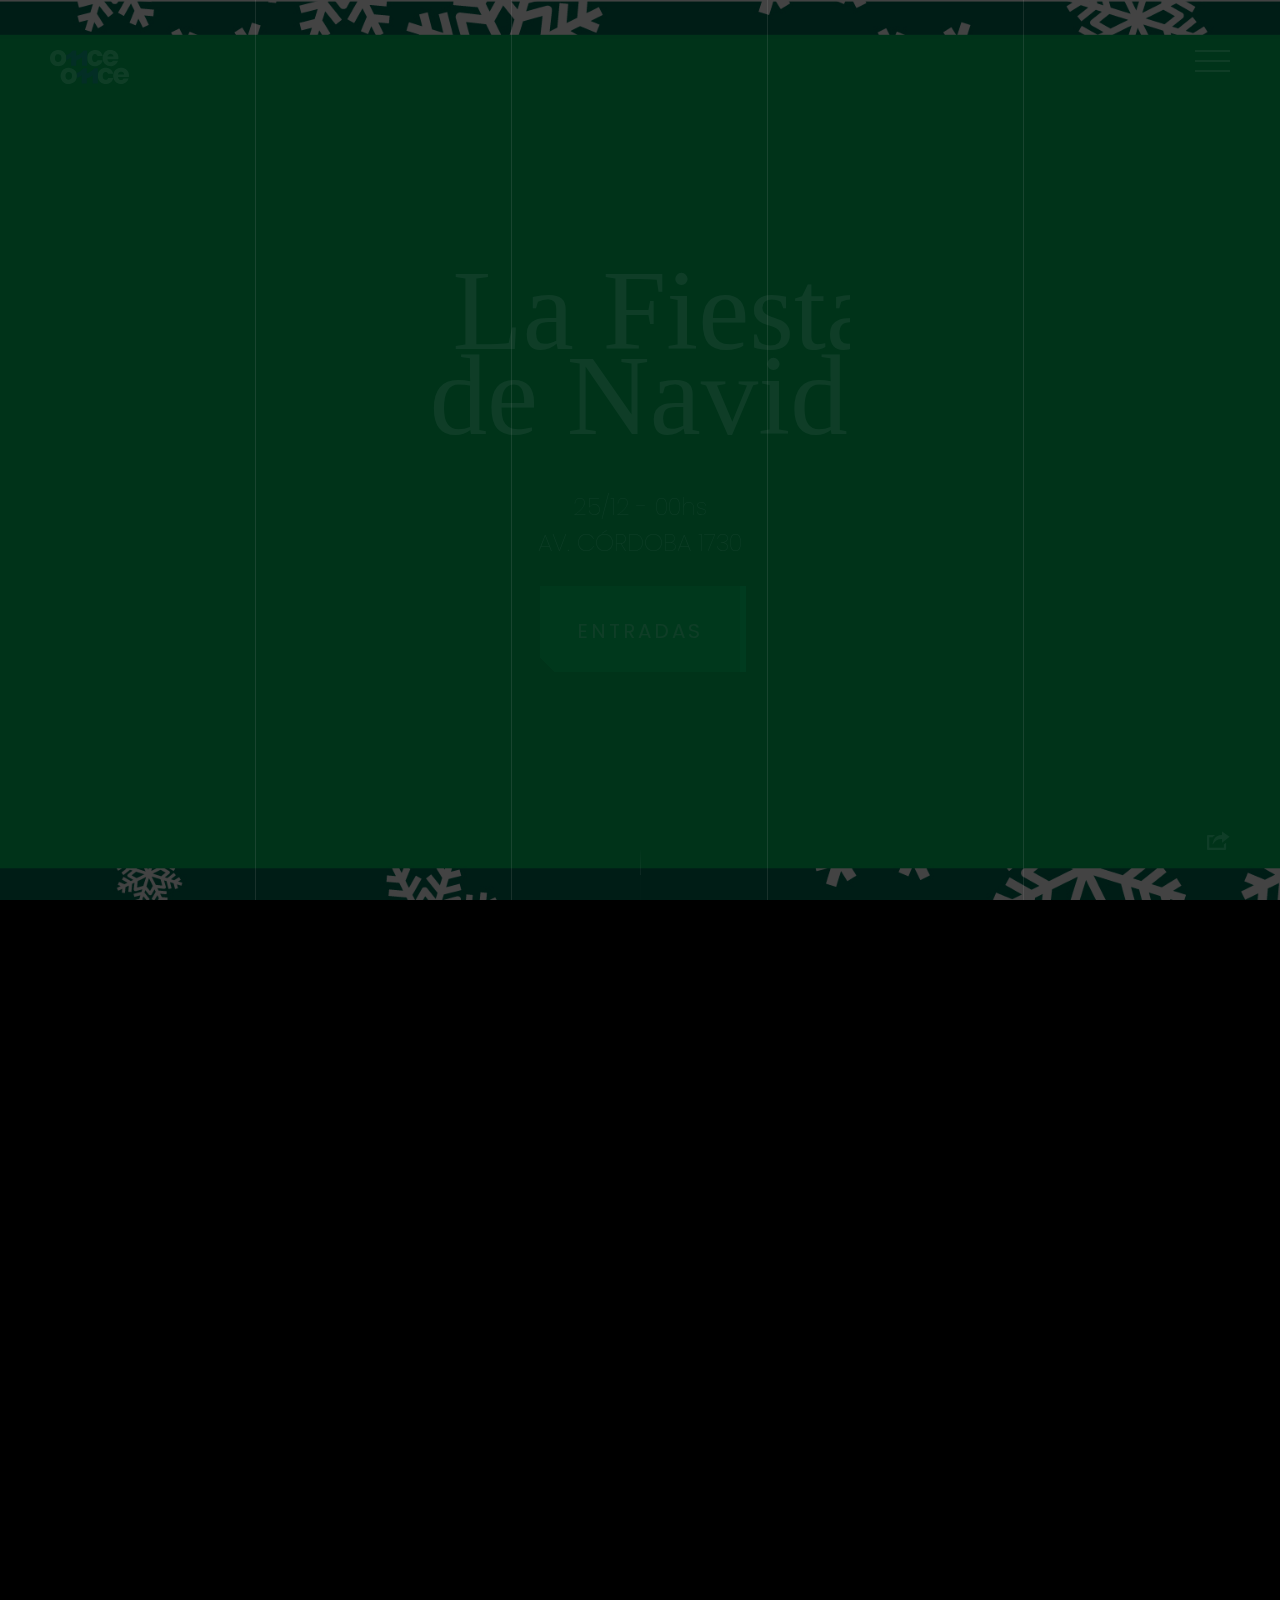
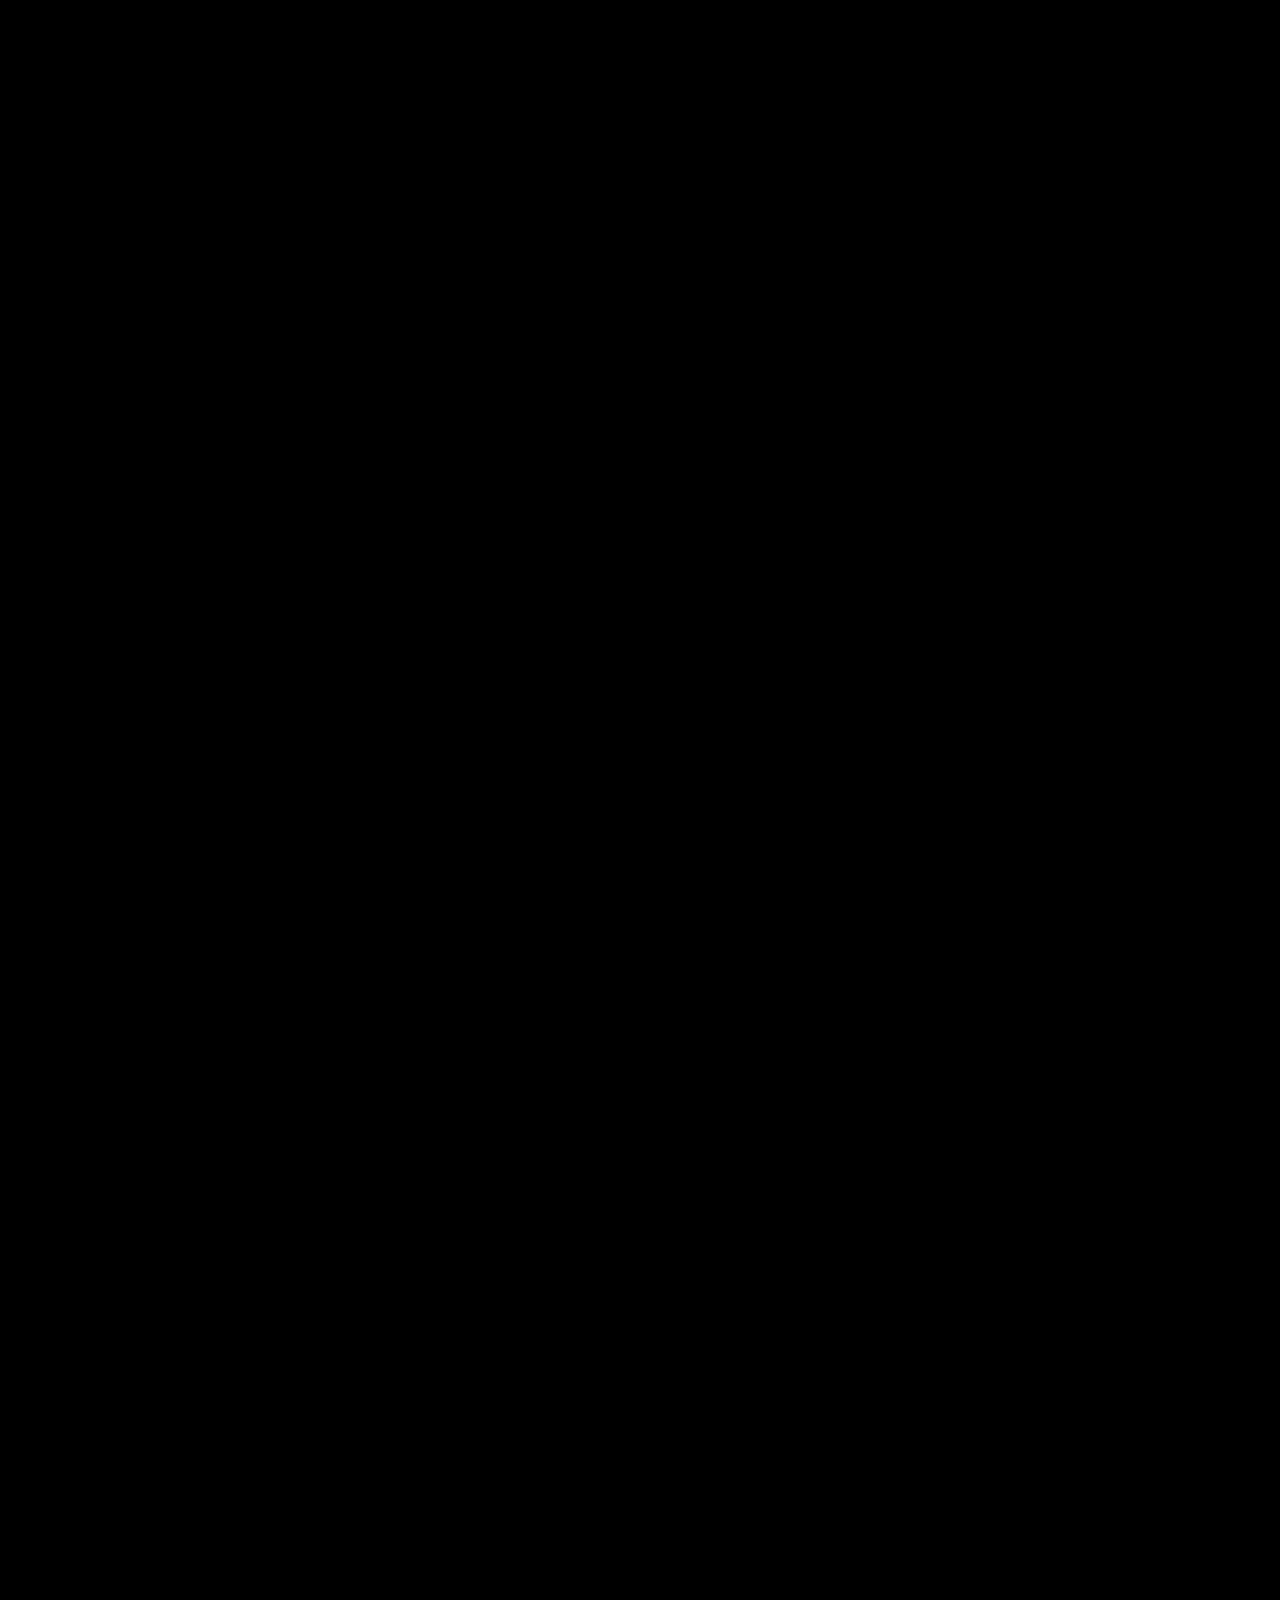
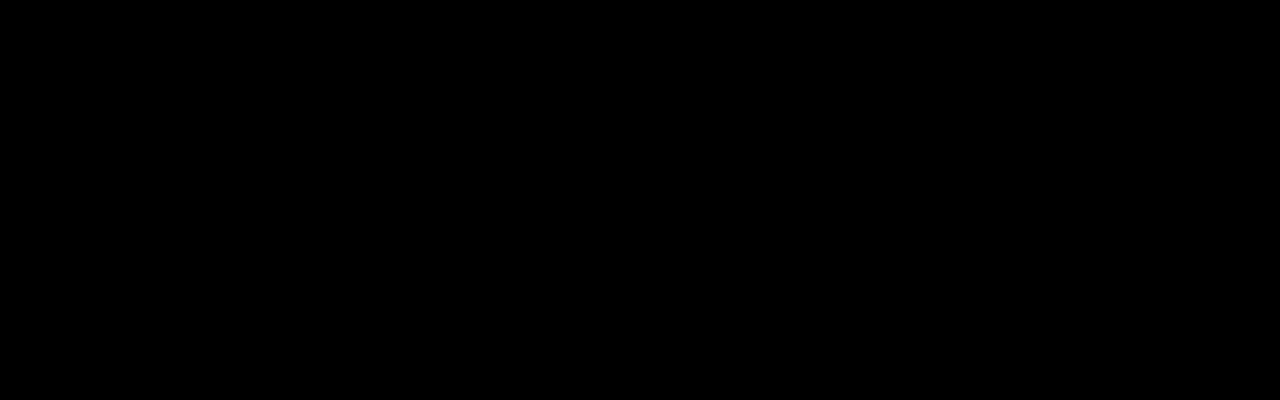
<file: Rexbel-v1-2-Template/index.html>
<!DOCTYPE html>
<html lang="en">
    <head>
        <meta charset="utf-8">
        <title>
            Rexbel - Photography Portfolio Template
        </title>
        <meta content="" name="description">
        <meta content="" name="author">
        <meta content="" name="keywords">
        <meta content="height=device-height, width=device-width, initial-scale=1.0, minimum-scale=1.0, maximum-scale=1.0, user-scalable=no" name="viewport">
        <!-- Rexbel v1.0 || ex nihilo || September - October 2018 -->
        <!-- style start -->
        <link href="css/plugins.css" media="all" rel="stylesheet" type="text/css">
        <link href="css/style.css" media="all" rel="stylesheet" type="text/css">
        <link href="css/style-film-grain-off.css" media="all" rel="stylesheet" type="text/css"><!-- style end -->
        <!-- google fonts start -->
        <link href="http://fonts.googleapis.com/css?family=Raleway:100,200,300,400,500,600,700,800,900%7CPoppins:400,400i,500,500i,600,600i,700,700i,800,800i,900,900i%7CRacing+Sans+One" rel=
        "stylesheet" type="text/css"><!-- google fonts end -->
    </head>
    <body>
        <!-- preloader start -->
        <div class="preloader-bg"></div>
        <div id="preloader">
            <div id="preloader-status">
                <div class="preloader-position loader">
                    <span></span>
                </div>
            </div>
        </div><!-- preloader end -->
        <!-- logo start -->
        <a class="logo logo-light">
        <div class="logo-img fadeIn-element"></div></a><!-- logo end -->
        <!-- navigation trigger start -->
        <div class="menu-trigger navigation-icon fadeIn-element" id="menu-mobile-btn">
            <button class="lines-button minus menu-toggle" id="menu-mobile-caller" type="button"><span class="lines inverse"></span></button>
        </div><!-- navigation trigger end -->
        <!-- navigation start -->
        <div id="ui-layer">
            <div id="menu-wrapper">
                <div id="menu-mobile">
                    <div class="menu-nav-wrapper">
                        <nav class="menu-nav">
                            <ul>
                                <li>
                                    <a class="menu-state active" href="#home">Home</a>
                                </li>
                                <li>
                                    <a class="menu-state" href="#about">Quiénes Somos</a>
                                </li>
                                <li>
                                    <a class="menu-state" href="#services">La Santurrona</a>
                                </li>
                                <li>
                                    <a class="menu-state" href="#contact">Contacto</a>
                                </li>
                                <li>
                                    <a class="menu-state" href="https://app.tikzet.com/events/la-fiesta-de-navidad" target="_blank">Entradas!</a>
                                </li>
                            </ul>
                        </nav>
                    </div>
                </div>
            </div>
        </div><!-- navigation end -->
        <!-- fullPage start -->
        <div id="fullpage">
            
            
            
            
            <!-- section home start -->
            <div class="section overlay overlay-dark-60 upper-page" id="section0">
                <!-- film grain start -->
                <div class="film-grain"></div><!-- film grain end -->
                <!-- horizontal stripes start -->
                <div class="horizontal-stripes"></div><!-- horizontal stripes end -->
                <!-- home bg start -->
                <div class="section-bg-home"></div><!-- home bg end -->
                <!-- intro wrapper start -->
                <div class="intro-wrapper fadeIn-element welcome-message">
                    <!-- center container start -->
                    <div class="center-container-home">
                        <!-- center block start -->
                        <div class="center-block-home">
                            <div class="logofiesta"><img src="./img/FiestadeNavidad.svg"></div>
                            <div class="subtitlehome"><h2>25/12 - 00hs<br>AV. CÓRDOBA 1730</h2></div>
                            <button class="button-49" role="button">Entradas</button>
                        </div><!-- center block end -->
                    </div><!-- center container end -->
                </div><!-- intro wrapper end -->

                <!-- social icons launcher start -->
                <div class="social-icons-launcher ion-share fadeIn-element"></div><!-- social icons launcher end -->
                <!-- social icons start -->
                <div class="social-icons-wrapper social-icons-wrapper-reveal">
                    <h2 class="social-icons-wrapper-heading">
                        Nuestras redes
                    </h2>
                    <ul class="social-icons">
                        <li class="social-icon">
                            <a class="ion-social-instagram" href="https://www.instagram.com/onceonce.prd"></a>
                        </li>
                        <li class="social-icon">
                            <a class="ion-social-tiktok" href="https://www.tiktok.com/@onceonce.prd"></a>
                        </li>
                    </ul>
                </div><!-- social icons end -->
                <!-- scroll indicator start -->
                <div class="scroll-indicator-wrapper fadeIn-element">
                    <div class="scroll-indicator"></div>
                </div><!-- scroll indicator end -->
            </div><!-- section home end -->
            
            
            
            
            <!-- section about start -->
            <div class="section" id="section1">
                <!-- container start -->
                <div class="container-fluid sections">
                    <!-- row start -->
                    <div class="row">
                        <!-- col start -->
                        <div class="col-md-4 col-sm-12 col-md-push-4 nopadding">
                            <!-- content wrapper start -->
                            <div class="all-content-wrapper">
                                <!-- content start -->
                                <div class="all-content all-content-light element-color-switch-3">
                                    <div class="all-content-inner">
                                        <h2 class="section-subheading section-subheading-all section-subheading-light">
                                            <span>¿Qué es?</span>
                                        </h2><!-- inner divider start -->
                                        <div class="inner-divider-half"></div><!-- inner divider end -->
                                        <img src="./img/logo/ONCE11-LOGO.svg" height="120px" style="display: block; margin-left: 0; margin-right: auto;">
                                        <!-- inner divider start -->
                                        <div class="inner-divider"></div><!-- inner divider end -->
                                        <!-- TXT start -->
                                        <div class="all-txt all-txt-dark">
                                            <p>Somos Nacho y Jose, dos politólogos nacidos un día once y bienvenidxs nuestra faceta alterna.</p>
                                            
                                            <p>Un proyecto pensado como medio para desenvolvernos
                                                musicalmente, haciendo una de las cosas que más nos gusta: crear diversión.</p>
                                            
                                            <p>Nuestra
                                                meta es que cada lugar que pisemos se llene de energía, que quien nos escuche se transforme en unx amigx más.
                                                Queremos
                                                hacer tangibles nuestras ideas y queremos que todxs se sientan parte de ese proceso. Siempre que Onceonce lo hace,
                                                es
                                                con ganas.</p>
                                            
                                             <p>Por ahora esto, se vendrá más. Hasta entonces, bienvenidx amigx.
                                            </p><!-- inner divider start -->
                                            <div class="inner-divider"></div><!-- inner divider end -->

                                        </div><!-- TXT end -->
                                        <!-- mobile spacer start -->
                                        <div class="mobile-spacer"></div><!-- mobile spacer end -->
                                    </div>
                                </div><!-- content end -->
                            </div><!-- content wrapper end -->
                        </div><!-- col end -->
                        <!-- col start -->
                        <div class="col-md-4 col-sm-12 col-md-pull-4 nopadding wrap-teardrop">
                            <!-- section title start -->
                            <div class="section-title">
                                <h4 class="section-title-subheading">
                                    Who we are
                                </h4>
                                <div class="section-title-heading section-title-heading-about">
                                    About
                                </div>
                            </div><!-- section title end -->
                            <!-- about bg IMG start -->
                            <div class="overlay overlay-inverse-dark-35">
                                <div class="all-bg-wapper">
                                    <!-- film grain start -->
                                    <div class="film-grain"></div><!-- film grain end -->
                                    <!-- horizontal stripes start -->
                                    <div class="horizontal-stripes-sections"></div><!-- horizontal stripes end -->
                                    <div class="all-bg about-bg"></div>
                                </div>
                            </div><!-- about bg IMG end -->
                        </div><!-- col end -->
                        <!-- col start -->
                        <div class="col-md-4 col-sm-12 nopadding element-color-switch-1">
                            <!-- content wrapper start -->
                            <div class="all-content-wrapper all-content-wrapper-testimonials">
                                <!-- content start -->
                                <div class="all-content">
                                    <div class="all-content-inner">
                                        <h2 class="section-subheading section-subheading-all section-subheading-light">
                                            <span>Quiénes</span>
                                        </h2><!-- inner divider start -->
                                        <div class="inner-divider-half"></div><!-- inner divider end -->
                                        <h2 class="section-heading section-heading-all section-heading-light">
                                            Somos
                                        </h2><!-- inner divider start -->
                                        <div class="inner-divider"></div><!-- inner divider end -->
                                        <!-- TXT start -->
                                        <div class="all-txt">
                                            <!-- testimonials start -->
                                            <div class="owl-carousel" id="testimonials-carousel">
                                                <!-- testimonials quote 1 start -->
                                                <div class="testimonials-quote">
                                                    <div class="testimonials-quote-img">
                                                        <!-- film grain start -->
                                                        <div class="film-grain film-grain-circle"></div><!-- film grain end -->
                                                        <img alt="Testimonials image" class="testimonials-quote-img" src="img/testimonials/testimonials-quote-img-1.jpg">
                                                    </div><!-- inner divider start -->
                                                    <div class="inner-divider"></div><!-- inner divider end -->
                                                    <p>
                                                        Productora en formación y DJ desde 2022, año en el que empezó a pinchar reggaetón con una premisa simple: divertirse y
                                                        hacer que los demás también lo hagan. Su proyecto onceonce busca mostrar su faceta más creativa, vinculada a la
                                                        producción musical y a la experimentación sonora.
                                                        
                                                        Además de su trabajo con el reggaetón, Joc apunta a explorar mezclas de hip hop y funk, abriendo un espacio donde pueda
                                                        jugar con la expresión, el ritmo y la identidad de cada set. Su enfoque combina gusto, curiosidad y una búsqueda
                                                        constante de nuevas formas de conectar con la pista
                                                        </p>
                                                        <div class="testimonials-signature">
                                                        JOC
                                                    </div>
                                                </div><!-- testimonials quote 1 end -->
                                                <!-- testimonials quote 2 start -->
                                                <div class="testimonials-quote">
                                                    <div class="testimonials-quote-img">
                                                        <!-- film grain start -->
                                                        <div class="film-grain film-grain-circle"></div><!-- film grain end -->
                                                        <img alt="Testimonials image" class="testimonials-quote-img" src="img/testimonials/testimonials-quote-img-2.jpg">
                                                    </div><!-- inner divider start -->
                                                    <div class="inner-divider"></div><!-- inner divider end -->
                                                    <p>
                                                        DJ y productor con más de cinco años en la escena y más
                                                        de mil horas detrás de la cabina. Su sonido mezcla reggaetón old school con Bouncy Tech y Techengue, creando sets
                                                        enérgicos que nunca se quedan en un solo género.
                                                        
                                                        Formado de chico en música clásica —entre violín, partituras y conservatorios— con el tiempo dejó los atriles para pasar
                                                        al mundo de las bandejas, donde encontró su voz propia.
                                                    </p>
                                                    <div class="testimonials-signature">
                                                        Nalva
                                                    </div>
                                                </div><!-- testimonials quote 2 end -->

                                            </div><!-- testimonials end -->
                                        </div><!-- TXT end -->
                                    </div>
                                </div><!-- content end -->
                            </div><!-- content wrapper end -->
                        </div><!-- col end -->
                    </div><!-- row end -->
                </div><!-- container end -->
                <!-- about content MORE start -->
                <div class="about-more panel-overlay-from-left-about about-more-launch"></div>
                <div class="about-more panel-from-right-about">
                    <!-- container start -->
                    <div class="container-fluid sections">
                        <!-- row start -->
                        <div class="row">
                            <!-- content wrapper start -->
                            <div class="all-content-wrapper">
                                <!-- content start -->
                                <div class="all-content all-content-light all-content-full-height">
                                    <div class="all-content-inner">
                                        <h2 class="section-subheading-details section-subheading-details-all section-subheading-details-light">
                                            <span>This is the</span>
                                        </h2><!-- inner divider start -->
                                        <div class="inner-divider-ultra-half"></div><!-- inner divider end -->
                                        <h2 class="section-heading-details section-heading-details-all section-heading-details-dark">
                                            Know-how
                                        </h2><!-- inner divider start -->
                                        <div class="inner-divider"></div><!-- inner divider end -->
                                        <!-- TXT start -->
                                        <div class="all-txt all-txt-dark">
                                            <!-- skills bar start -->
                                            <div class="show-skillbar">
                                                <!-- skill 1 start -->
                                                <div class="skillbar" data-percent="95">
                                                    <span class="skillbar-title">Fashion</span>
                                                    <div class="skillbar-bar"></div><span class="skill-bar-percent"></span>
                                                </div><!-- skill 1 end -->
                                                <!-- skill 2 start -->
                                                <div class="skillbar" data-percent="90">
                                                    <span class="skillbar-title">Fine-art</span>
                                                    <div class="skillbar-bar"></div><span class="skill-bar-percent"></span>
                                                </div><!-- skill 2 end -->
                                                <!-- skill 3 start -->
                                                <div class="skillbar" data-percent="85">
                                                    <span class="skillbar-title">Documentary</span>
                                                    <div class="skillbar-bar"></div><span class="skill-bar-percent"></span>
                                                </div><!-- skill 3 end -->
                                                <!-- skill 4 start -->
                                                <div class="skillbar" data-percent="76">
                                                    <span class="skillbar-title">Architectural</span>
                                                    <div class="skillbar-bar"></div><span class="skill-bar-percent"></span>
                                                </div><!-- skill 4 end -->
                                            </div><!-- skills bar end -->
                                            <!-- inner divider start -->
                                            <div class="inner-divider"></div><!-- inner divider end -->
                                            <!-- the button wrapper start -->
                                            <div class="the-button-wrapper the-button-wrapper-details about-more-launch">
                                                <div class="the-button the-button-details">
                                                    Close
                                                </div>
                                            </div><!-- the button wrapper end -->
                                        </div><!-- TXT end -->
                                    </div>
                                </div><!-- content end -->
                            </div><!-- content wrapper end -->
                        </div><!-- row end -->
                    </div><!-- container end -->
                </div><!-- about content MORE end -->
            </div><!-- section about end -->
            <!-- section services start -->
            <div class="section" id="section2">
                <!-- container start -->
                <div class="container-fluid sections">
                    <!-- row start -->
                    <div class="row">
                        <!-- col start -->
                        <div class="col-md-4 col-sm-12 nopadding element-color-switch-1">
                            <!-- content wrapper start -->
                            <div class="all-content-wrapper">
                                <!-- content start -->
                                <div class="all-content">
                                    <div class="all-content-inner">
                                        <!-- inner divider start -->
                                        <div class="inner-divider-half"></div><!-- inner divider end -->
                                        <img src="./img/services/santurrona-logo.png" alt="Santurrona" height="102px">

                                        <!-- mobile spacer start -->
                                        <div class="mobile-spacer"></div><!-- mobile spacer end -->
                                    </div>
                                </div><!-- content end -->
                            </div><!-- content wrapper end -->
                        </div><!-- col end -->
                        <!-- col start -->
                        <div class="col-md-4 col-sm-12 nopadding">

                            <!-- slick services start -->
                            <div class="slick-services overlay overlay-inverse-dark-35">
                                <!-- services carousel item img start -->
                                <div class="all-bg-wapper">
                                    <!-- film grain start -->
                                    <div class="film-grain"></div><!-- film grain end -->
                                    <!-- horizontal stripes start -->
                                    <div class="horizontal-stripes-sections"></div><!-- horizontal stripes end -->
                                    <div class="all-bg services-bg services-bg-1"></div>
                                </div><!-- services carousel item img end -->
                                <!-- services carousel item img start -->
                                <div class="all-bg-wapper">
                                    <!-- film grain start -->
                                    <div class="film-grain"></div><!-- film grain end -->
                                    <!-- horizontal stripes start -->
                                    <div class="horizontal-stripes-sections"></div><!-- horizontal stripes end -->
                                    <div class="all-bg services-bg services-bg-2"></div>
                                </div><!-- services carousel item img end -->
                                <!-- services carousel item img start -->
                                <div class="all-bg-wapper">
                                    <!-- film grain start -->
                                    <div class="film-grain"></div><!-- film grain end -->
                                    <!-- horizontal stripes start -->
                                    <div class="horizontal-stripes-sections"></div><!-- horizontal stripes end -->
                                    <div class="all-bg services-bg services-bg-3"></div>
                                </div><!-- services carousel item img end -->
                            </div><!-- slick services end -->
                        </div><!-- col end -->
                        <!-- col start -->
                        <div class="col-md-4 col-sm-12 nopadding element-color-switch-2">
                            <!-- content wrapper start -->
                            <div class="all-content-wrapper">
                                <!-- content start -->
                                <div class="all-content all-content-light">
                                    <div class="all-content-inner">
                                        <h2 class="section-subheading section-subheading-all section-subheading-light" id="santurrona">
                                            Toda la noche
                                        </h2><!-- inner divider start -->
                                        <div class="inner-divider-half"></div><!-- inner divider end -->
                                        <h2 class="section-heading section-heading-all section-heading-dark">
                                            Perreando
                                        </h2><!-- inner divider start -->
                                        <div class="inner-divider"></div><!-- inner divider end -->
                                        <!-- TXT start -->
                                        <div class="all-txt all-txt-dark">
                                            <p>
                                                La Santurrona es nuestra fiesta de reggetón, la que lo inició todo. La que nos llama a volver a lo más básico y carnal
                                                de nuestra pasión por la música. Baile y diversión, lo juvenil y lo inmortal unidos en una noche de perreo que te pide
                                                pegarte a quien tenés al lado.
                                            </p><!-- inner divider start -->
                                            <div class="inner-divider"></div><!-- inner divider end -->
                                        </div><!-- TXT end -->
                                        <!-- mobile spacer start -->
                                        <div class="mobile-spacer"></div><!-- mobile spacer end -->
                                    </div>
                                </div><!-- content end -->
                            </div><!-- content wrapper end -->
                        </div><!-- col end -->
                    </div><!-- row end -->
                </div><!-- container end -->
                <!-- services content MORE 1 start -->
                <div class="services-more-1 panel-overlay-from-left services-more-launch"></div>
                <div class="services-more-1 panel-from-right">
                    <!-- container start -->
                    <div class="container-fluid sections">
                        <!-- row start -->
                        <div class="row">
                            <!-- col start -->
                            <div class="col-md-12 col-sm-12 nopadding">
                                <!-- content wrapper start -->
                                <div class="all-content-wrapper">
                                    <!-- content start -->
                                    <div class="all-content all-content-full-height">
                                        <div class="all-content-inner">
                                            <h2 class="section-subheading-details section-subheading-details-all section-subheading-details-light">
                                                <span>This is</span>
                                            </h2><!-- inner divider start -->
                                            <div class="inner-divider-ultra-half"></div><!-- inner divider end -->
                                            <h2 class="section-heading-details section-heading-details-all section-heading-details-light">
                                                More
                                            </h2><!-- inner divider start -->
                                            <div class="inner-divider"></div><!-- inner divider end -->
                                            <!-- TXT start -->
                                            <div class="all-txt">
                                                <p>
                                                    Lorem Ipsum is simply dummy text of the printing and typesetting industry. Lorem Ipsum has been the industry's dummy text ever <a class=
                                                    "link-underline" href="#">since the 1500s</a>.
                                                </p><!-- inner divider start -->
                                                <div class="inner-divider"></div><!-- inner divider end -->
                                                <!-- the button wrapper start -->
                                                <div class="the-button-wrapper the-button-wrapper-details services-more-launch">
                                                    <div class="the-button the-button-details">
                                                        Close
                                                    </div>
                                                </div><!-- the button wrapper end -->
                                            </div><!-- TXT end -->
                                        </div>
                                    </div><!-- content end -->
                                </div><!-- content wrapper end -->
                            </div><!-- col end -->
                        </div><!-- row end -->
                    </div><!-- container end -->
                </div><!-- services content MORE 1 end -->
                <!-- services content MORE 2 start -->
                <div class="services-more-2 panel-overlay-from-right services-more-launch"></div>
                <div class="services-more-2 panel-from-left">
                    <!-- container start -->
                    <div class="container-fluid sections">
                        <!-- row start -->
                        <div class="row">
                            <!-- col start -->
                            <div class="col-md-12 col-sm-12 nopadding">
                                <!-- content wrapper start -->
                                <div class="all-content-wrapper">
                                    <!-- content start -->
                                    <div class="all-content all-content-full-height all-content-light">
                                        <div class="all-content-inner">
                                            <h2 class="section-subheading-details section-subheading-details-all section-subheading-details-light">
                                                <span>And even</span>
                                            </h2><!-- inner divider start -->
                                            <div class="inner-divider-ultra-half"></div><!-- inner divider end -->
                                            <h2 class="section-heading-details section-heading-details-all section-heading-details-dark">
                                                More
                                            </h2><!-- inner divider start -->
                                            <div class="inner-divider"></div><!-- inner divider end -->
                                            <!-- TXT start -->
                                            <div class="all-txt all-txt-dark">
                                                <p>
                                                    Lorem Ipsum is simply dummy text of the printing and typesetting industry. Lorem Ipsum has been the industry's dummy text ever <a class=
                                                    "link-underline link-underline-dark" href="#">since the 1500s</a>.
                                                </p><!-- inner divider start -->
                                                <div class="inner-divider"></div><!-- inner divider end -->
                                                <!-- the button wrapper start -->
                                                <div class="the-button-wrapper the-button-wrapper-details services-more-launch">
                                                    <div class="the-button the-button-details">
                                                        Close
                                                    </div>
                                                </div><!-- the button wrapper end -->
                                            </div><!-- TXT end -->
                                        </div>
                                    </div><!-- content end -->
                                </div><!-- content wrapper end -->
                            </div><!-- col end -->
                        </div><!-- row end -->
                    </div><!-- container end -->
                </div><!-- services content MORE 2 end -->
            </div><!-- section services end -->
            <!-- section contact start -->
            <div class="section" id="section4">
                <!-- container start -->
                <div class="container-fluid sections">
                    <!-- row start -->
                    <div class="row">
                        <!-- col start -->
                        <div class="col-md-4 col-sm-12 col-md-push-4 nopadding element-color-switch-3">
                            <!-- content wrapper start -->
                            <div class="all-content-wrapper all-content-wrapper-contact">
                                <!-- content start -->
                                <div class="all-content all-content-light">
                                    <div class="all-content-inner">
                                        <h2 class="section-subheading section-subheading-all section-subheading-light">
                                            <span>Ponete en</span>
                                        </h2><!-- inner divider start -->
                                        <div class="inner-divider-half"></div><!-- inner divider end -->
                                        <h2 class="section-heading section-heading-all section-heading-dark">
                                            contacto
                                        </h2><!-- inner divider start -->
                                        <div class="inner-divider"></div><!-- inner divider end -->
                                        <!-- TXT start -->
                                        <div class="all-txt all-txt-dark all-txt-contact">
                                            <span class="contact-info-sign ion-ios-telephone-outline"></span>
                                            <p>
                                                <span class="contact-info-mail"><a class="link-underline link-underline-dark" href="https://api.whatsapp.com/send?phone=5493757404498&text=Hola!%20Quiero%20organizar%20un%20evento%20con%20once%20once." target="_blank">03757404498</a></span>
                                            </p>
                                        </div><!-- TXT end -->
                                        <!-- inner divider start -->
                                        <div class="inner-divider"></div><!-- inner divider end -->
                                        <!-- TXT start -->
                                        <div class="all-txt all-txt-dark">
                                            <span class="contact-info-sign contact-info-sign-last ion-ios-email-outline"></span>
                                            <p>
                                                <span class="contact-info-mail"><a class="link-underline link-underline-dark" href="mailto:onceonce.prd@gmail.com">onceonce.prd@gmail.com</a></span>
                                            </p>
                                        <div class="espacio"></div>
                                        <div class="espacio"></div>
                                        <h2 class="section-subheading section-subheading-all section-subheading-light">
                                            Nuestras redes
                                        </h2>
                                        <div class="espacio"></div>
                                                <a class="ion-social-instagram" id="redesfinal" href="https://www.instagram.com/onceonce.prd" style="font-size: 30px; margin-top: 10px; margin-right: 10px;"></a>

                                                <a class="ion-social-tiktok" id="redesfinal" href="https://www.tiktok.com/@onceonce.prd" style="font-size: 26px; margin-top: 10px;"></a>

                                        </div><!-- TXT end -->
                                    </div>
                                </div><!-- content end -->
                            </div><!-- content wrapper end -->
                        </div><!-- col end -->
                        <!-- col start -->
                        <div class="col-md-4 col-sm-12 col-md-pull-4 nopadding wrap-teardrop">

                            <!-- contact bg IMG start -->
                            <div class="overlay overlay-inverse-dark-35">
                                <div class="all-bg-wapper">
                                    <!-- film grain start -->
                                    <div class="film-grain"></div><!-- film grain end -->
                                    <!-- horizontal stripes start -->
                                    <div class="horizontal-stripes-sections"></div><!-- horizontal stripes end -->
                                    <div class="all-bg contact-bg"></div>
                                </div>
                            </div><!-- contact bg IMG end -->
                        </div><!-- col end -->
                        <!-- col start -->
                        <div class="col-md-4 col-sm-12 nopadding element-color-switch-4">
                            <!-- content wrapper start -->
                            <div class="all-content-wrapper all-content-wrapper-form">
                                <!-- content start -->
                                <div class="all-content">
                                    <div class="all-content-inner">
                                        <!-- TXT start -->
                                        <div class="all-txt">
                                            <!-- contact form start -->
                                            <div id="contact-form">
                                                <form action="contact.php" id="form" method="post" name="send">
                                                    <!-- col start -->
                                                    <div class="col-sm-12 col-md-12 col-lg-12">
                                                        <input class="requiredField name" id="name" name="name" placeholder="Nombre" type="text">
                                                    </div><!-- col end -->
                                                    <!-- col start -->
                                                    <div class="col-sm-12 col-md-12 col-lg-12">
                                                        <input class="requiredField email" id="email" name="email" placeholder="Mail" type="text">
                                                    </div><!-- col end -->
                                                    <!-- col start -->
                                                    <div class="col-sm-12 col-md-12 col-lg-12">
                                                        <input class="requiredField subject" id="subject" name="subject" placeholder="Título" type="text">
                                                    </div><!-- col end -->
                                                    <div class="make-space">
                                                        <textarea class="requiredField message" id="message" name="message" placeholder="Mensaje"></textarea>
                                                    </div><!-- contact form submit button start -->
                                                    <div class="contact-form-submit-wrapper">
                                                        <button class="the-button the-button-submit" id="submit" type="submit"><span>Enviar</span></button>
                                                    </div><!-- contact form submit button end -->
                                                </form>
                                            </div><!-- contact form end -->
                                        </div><!-- TXT end -->
                                        <!-- mobile spacer start -->
                                        <div class="mobile-spacer"></div><!-- mobile spacer end -->
                                    </div>
                                </div><!-- content end -->
                            </div><!-- content wrapper end -->
                        </div><!-- col end -->
                    </div><!-- row end -->
                </div><!-- container end -->
            </div><!-- section contact end -->
        </div><!-- fullPage end -->
        <!-- scripts start -->
        <script src="js/plugins.js">
        </script> 
        <script src="js/rexbel.js">
        </script><!-- scripts end -->
    </body>
</html>
</file>
<file: css/style.css>
﻿/*
  [CSS Index]
  
  ---
  
  Template Name: Rexbel - Photography Portfolio Template
  Author:  ex-nihilo
  Version: 1.2
*/


/*
  1. TEMPLATE BACKGROUNDS
    1.1. home IMG BACKGROUND
    1.2. about IMG BACKGROUND
    1.3. services IMG BACKGROUND
    1.4. works IMG carousel IMG BACKGROUND
    1.5. contact IMG BACKGROUND
	1.6. slick fullscreen slideshow IMG BACKGROUND
	1.7. swiper thumbnail IMG BACKGROUND
  2. reset
  3. layout
  4. section
    4.1. section title
    4.2. section heading
    4.3. section IMG
  5. hero
    5.1. hero container
    5.2. hero bg
    5.3. hero fullscreen FIX
  6. home section
    6.1. logo
    6.2 navigation
      6.2.1. navigation lines
      6.2.2. navigation element color switch
    6.3. bottom credits
    6.4. social icons
    6.5. scroll indicator
  7. all content
  8. about section
    8.1. about section testimonials
    8.2. about section skills bar
  9. panels
    9.1. panel overlay from left
    9.2. panel overlay from right
    9.3. panel from left
    9.4. panel from right
  10. contact section
    10.1. contact info
    10.2. contact form
  11. works section
    11.1. works IMG carousel
  12. overlay
  13. center container
  14. link underline
  15. preloader
  16. horizontal stripes
  17. Slick v1.6.0 CUSTOM
    17.1. slick slide flickering FIX 
    17.2. slick about
    17.3. slick navigation
	17.4. slick fullscreen slideshow
	17.5. slick fullscreen slideshow ZOOM/FADE transition
  18. Owl Carousel v2.2.0 CUSTOM
    18.1. Owl Carousel navigation
  19. Magnific Popup v1.1.0 CUSTOM
  20. fullPage v2.9.4 CUSTOM
  21. videos
    21.1. YouTube video
    21.2. Vimeo video
	21.3. HTML5 video
  22. the button
  23. description hover effect
  24. film grain
  25. divider
  26. intro
  27. triangle
  28. Swiper v3.4.2 CUSTOM
    28.1. swiper thumbnail
    28.2. swiper thumbnail custom elements
*/


/* 1. TEMPLATE BACKGROUNDS */
/* 1.1. home IMG BACKGROUND */
.section-bg-home {
background-image: url(../img/background/home-bg.jpg);
}


/* 1.2. about IMG BACKGROUND */
.about-bg {
background-image: url(../img/about/about-bg.jpg);
}

@media only screen and (max-width: 980px) {
  .about-bg {
    background-image: url(../img/about/about-bg-mobile.jpg);
  }
}


/* 1.3. services IMG BACKGROUND */
.services-bg-1 {
background-image: url(../img/services/services-bg-1.jpg);
}

.services-bg-2 {
background-image: url(../img/services/services-bg-2.jpg);
}

.services-bg-3 {
background-image: url(../img/services/services-bg-3.jpg);
}


/* 1.4. works IMG carousel IMG BACKGROUND */
.works-page-img-carousel-item-1 {		
background-image: url(../img/works/works-page-img-carousel-item-1.jpg);
}

.works-page-img-carousel-item-2 {		
background-image: url(../img/works/works-page-img-carousel-item-2.jpg);
}

.works-page-img-carousel-item-3 {	
background-image: url(../img/works/works-page-img-carousel-item-3.jpg);
}

.works-page-img-carousel-item-4 {		
background-image: url(../img/works/works-page-img-carousel-item-4.jpg);
}

.works-page-img-carousel-item-5 {		
background-image: url(../img/works/works-page-img-carousel-item-5.jpg);
}


/* 1.5. contact IMG BACKGROUND */
.contact-bg {
background-image: url(../img/contact/contact-bg.jpg);
}


/* 1.6. slick fullscreen slideshow IMG BACKGROUND */
.bg-img-1 {
background-image: url(../img/background/hero-bg-1.jpg);
}

.bg-img-2 {
background-image: url(../img/background/hero-bg-2.jpg);
}

.bg-img-3 {
background-image: url(../img/background/hero-bg-3.jpg);
}

.bg-img-4 {
background-image: url(../img/background/hero-bg-4.jpg);
}


/* 1.7. swiper thumbnail IMG BACKGROUND */
.thumbnail-slider-bg-1 {
background-image: url(../img/background/thumbnail-slider-bg-1.jpg);
}

.thumbnail-slider-bg-2 {
background-image: url(../img/background/thumbnail-slider-bg-2.jpg);
}

.thumbnail-slider-bg-3 {
background-image: url(../img/background/thumbnail-slider-bg-3.jpg);
}

.thumbnail-slider-bg-4 {
background-image: url(../img/background/thumbnail-slider-bg-4.jpg);
}

.thumbnail-slider-bg-5 {
background-image: url(../img/background/thumbnail-slider-bg-5.jpg);
}

.thumbnail-slider-bg-6 {
background-image: url(../img/background/thumbnail-slider-bg-6.jpg);
}

.thumbnail-slider-bg-7 {
background-image: url(../img/background/thumbnail-slider-bg-7.jpg);
}

.thumbnail-slider-bg-8 {
background-image: url(../img/background/thumbnail-slider-bg-8.jpg);
}


/* 2. reset */
html, body, div, span, applet, object, iframe, h1, h2, h3, h4, h5, h6, p, blockquote, pre, a, abbr, acronym, address, big, cite, code, del, dfn, em, img, ins, kbd, q, s, samp, small, strike, strong, sub, sup, tt, var, b, u, i, center, dl, dt, dd, ol, ul, li, fieldset, form, label, legend, table, caption, tbody, tfoot, thead, tr, th, td, article, aside, canvas, details, embed, figure, figcaption, footer, header, hgroup, menu, nav, output, ruby, section, summary, time, mark, audio, video {
margin: 0;
padding: 0;
border: 0;
font-size: 100%;
font: inherit;
vertical-align: baseline;
box-sizing: border-box;
}

html, body {
height: 100%;
line-height: 170%;
}

article, aside, details, figcaption, figure, footer, header, hgroup, menu, nav, section {
display: block;
}

ol, ul {
list-style: none;
}

blockquote, q {
quotes: none;
}

blockquote:before, blockquote:after, q:before, q:after {
content: "";
content: none;
}

table {
border-collapse: collapse;
border-spacing: 0;
}

*:focus {  
outline: none;
}

/* remove dotted outline from links,
button and input element */
a:focus,
a:active,
button::-moz-focus-inner,
input[type="reset"]::-moz-focus-inner,
input[type="button"]::-moz-focus-inner,
input[type="submit"]::-moz-focus-inner {
border: 0;
outline: 0;
}

/* IE10 scrollbar FIX */
html {
-ms-overflow-style: scrollbar;
}


/* 3. layout */
body {
font-family: 'Raleway', sans-serif;
font-size: 14px;
line-height: 1.5;
font-style: normal;
font-weight: 400;
color: #fff;
background: #000;
 -webkit-font-smoothing: antialiased;
-moz-osx-font-smoothing: grayscale;
-webkit-text-size-adjust: 100%;
   -moz-text-size-adjust: 100%;
    -ms-text-size-adjust: 100%;
width: 100%;
height: 100%;
overflow-x: hidden;
overflow-y: auto;
margin: 0;
padding: 0;
}

a {
color: #fff;
text-decoration: none;
outline: none;
 -webkit-font-smoothing: antialiased;
-moz-osx-font-smoothing: grayscale;
-webkit-text-size-adjust: 100%;
   -moz-text-size-adjust: 100%;
    -ms-text-size-adjust: 100%;
-webkit-transition: all 0.5s linear;
   -moz-transition: all 0.5s linear;
    -ms-transition: all 0.5s linear;
     -o-transition: all 0.5s linear;
        transition: all 0.5s linear;
}

a:hover,
a:visited,
a:active,
a:focus {
color: #fff;
text-decoration: underline;
outline: none;
-webkit-transition: all 0.5s linear;
   -moz-transition: all 0.5s linear;
    -ms-transition: all 0.5s linear;
     -o-transition: all 0.5s linear;
        transition: all 0.5s linear;
}

p {
 -webkit-font-smoothing: antialiased;
-moz-osx-font-smoothing: grayscale;
-webkit-text-size-adjust: 100%;
   -moz-text-size-adjust: 100%;
    -ms-text-size-adjust: 100%;
line-height: 2;
}

p a,
p a:hover {
color: #fff;
text-decoration: underline;
outline: none;
-webkit-transition: all 0.5s linear;
   -moz-transition: all 0.5s linear;
    -ms-transition: all 0.5s linear;
     -o-transition: all 0.5s linear;
        transition: all 0.5s linear;
}

strong {
font-weight: bold;
}

::-moz-selection {
background: #5f5f5f;
color: #fff;
}

::selection {
background: #5f5f5f;
color: #fff;
}

.nopadding {
padding: 0!important;
margin: 0!important;
}


/* 4. section */
.sections {
position: relative;
z-index: 5;
}

.nopadding {
padding: 0!important;
margin: 0!important;
}

.section {
overflow: hidden;
}


/* 4.1. section title */
.section-title.section-title-home,
.section-title {
position: absolute;
width: auto;
height: auto;
z-index: 10;
left: 53px;
bottom: 136px;
-webkit-pointer-events: none;
   -moz-pointer-events: none;
        pointer-events: none;
}

@media all and (min-width: 1920px) {
  .section-title.section-title-home,
  .section-title {
    left: 53px;
    bottom: 136px;
  }
}

.section-title {
bottom: 67px;
}

@media all and (min-width: 1920px) {
  .section-title {
    bottom: 79px;
  }
}

@media only screen and (max-width: 1200px) {
  .section-title.section-title-home,
  .section-title {
    left: 27px;
    bottom: 72px;
  }
  
  .section-title {
    bottom: 40px;
  }
}

@media only screen and (max-width: 640px) {
  .section-title.section-title-home,
  .section-title {
    bottom: 65px;
  }
  
  .section-title {
    bottom: 33px;
  }
}

.section-title-heading.section-title-heading-home,
.section-title-heading {
position: absolute;
top: 3px;
font-family: 'Racing Sans One', cursive;
font-size: 120px;
font-weight: 900;
text-transform: uppercase;
letter-spacing: -0.04em;
color: #3b08ed;
text-shadow: 1px 1px 2px #111;
z-index: -1;
line-height: 1;
}

.section-title-heading {
font-size: 85px;
}

@media all and (min-width: 1920px) {
  .section-title-heading.section-title-heading-home,
  .section-title-heading {
    font-size: 120px;
  }
}

.section-title-heading.section-title-heading-about {
margin-left: 3px;
display:none;
}

@media all and (min-width: 1920px) {
  .section-title-heading.section-title-heading-about {
    margin-left: 6px;
  }
}

.section-title-heading.section-title-heading-works {
margin-left: -7px;
}

@media all and (min-width: 1920px) {
  .section-title-heading.section-title-heading-works {
    margin-left: -10px;
  }
}

.section-title-heading.section-title-heading-contact {
margin-left: -4px;
}

@media all and (min-width: 1920px) {
  .section-title-heading.section-title-heading-contact {
    margin-left: -5px;
  }
}

@media only screen and (max-width: 1200px) {
  .section-title-heading.section-title-heading-home,
  .section-title-heading {
    font-size: 80px;
  }
  
  .section-title-heading.section-title-heading-about,
  .section-title-heading.section-title-heading-services {
    margin-left: 4px;
    display: none;
  }
  
  .section-title-heading.section-title-heading-works {
    margin-left: -6px;
  }
  
  .section-title-heading.section-title-heading-contact {
    margin-left: -3px;
  }
}

@media only screen and (max-width: 640px) {
  .section-title-heading.section-title-heading-home,
  .section-title-heading {
    font-size: 60px;
  }
  
  .section-title-heading.section-title-heading-about {
    margin-left: 2px;
  }
  
  .section-title-heading.section-title-heading-services {
    margin-left: 4px;
    display: none;
  }
  
  .section-title-heading.section-title-heading-works {
    margin-left: -5px;
  }
  
  .section-title-heading.section-title-heading-contact {
    margin-left: -2px;
  }
}

.section-title-subheading.section-title-subheading-home,
.section-title-subheading {
font-family: 'Poppins', sans-serif;
font-size: 15px;
font-style: normal;
font-weight: 700;
text-transform: uppercase;
padding: 55px 0 0 3px;
margin-left: -6px;
text-align: left;
letter-spacing: 0.05em;
color: #fff;
text-shadow: 1px 1px 2px #111;
visibility: hidden;
}

@media all and (min-width: 1920px) {
  .section-title-subheading.section-title-subheading-home,
  .section-title-subheading {
    padding: 55px 0 0 3px;
    margin-left: -6px;
  }
}

.section-title-subheading {
padding: 37px 0 0 3px;
margin-left: -6px;
}

@media all and (min-width: 1920px) {
  .section-title-subheading {
    padding: 55px 0 0 3px;
    margin-left: -6px;
  }
}

.section-title-subheading.section-title-subheading-services {
margin-left: 0;
}

@media all and (min-width: 1920px) {
  .section-title-subheading.section-title-subheading-services {
    margin-left: -6px;
  }
}

@media only screen and (max-width: 1200px) {
  .section-title-subheading.section-title-subheading-home,
  .section-title-subheading {
    padding: 35px 0 0 2px;
	margin-left: -4px;
  }
}

@media only screen and (max-width: 640px) {
  .section-title-subheading.section-title-subheading-home,
  .section-title-subheading {
    padding: 25px 0 0 2px;
  }
}

.section-title.section-title-center {
left: 0;
right: 0; 
margin-left: auto; 
margin-right: auto; 
width: 350px!important;
}

@media all and (min-width: 1920px) {
  .section-title.section-title-center {
    left: 0;
    right: 0; 
    margin-left: auto; 
    margin-right: auto; 
    width: 490px!important;
  }
}

@media only screen and (max-width: 1200px) {
  .section-title.section-title-center {
    width: 330px!important;
  }
}

@media only screen and (max-width: 980px) {
  .section-title.section-title-center {
    left: 23px;
	margin-left: 0; 
    margin-right: 0;
	width: auto;
  }
}

.section-title.section-title-center-2 {
left: 0;
right: 0; 
margin-left: auto; 
margin-right: auto; 
width: 275px!important;
}

@media all and (min-width: 1920px) {
  .section-title.section-title-center-2 {
    left: 0;
    right: 0; 
    margin-left: auto; 
    margin-right: auto; 
    width: 390px!important;
  }
}

@media only screen and (max-width: 1200px) {
  .section-title.section-title-center-2 {
    width: 260px!important;
  }
}

@media only screen and (max-width: 980px) {
  .section-title.section-title-center-2 {
    left: 23px;
	margin-left: 0; 
    margin-right: 0;
	width: auto;
  }
}

.section-title-mobile-switch {
display: none;
visibility: hidden;
}

@media only screen and (max-width: 980px) {
  .section-title-mobile-switch {
    display: block;
    visibility: visible;
  }
}

.section-title-mobile-switch-reverse {
display: block;
visibility: visible;
}

@media only screen and (max-width: 980px) {
  .section-title-mobile-switch-reverse {
    display: none;
    visibility: hidden;
  }
}


/* 4.2. section heading */
.section-heading {
font-family: 'Racing Sans One', cursive;
font-size: 55px;
font-weight: 700;
text-transform: uppercase;
letter-spacing: -0.04em;
text-align: left;
line-height: 1.25;
padding: 0 0 0 129px;
margin: -16px 0 -13px 0;
}

@media all and (min-width: 1920px) {
  .section-heading {
	font-size: 60px;
	margin: -18px 0 -15px 0;
  }
}

@media only screen and (max-width: 640px) {
  .section-heading {
	font-size: 35px;
	margin: -9px 0 -8px 0;
  }
}

.section-heading.section-heading-light {
color: #fff;
}

.section-heading.section-heading-dark {
color: #000;
}

.section-heading.section-heading-all {
padding: 0;
margin-left: -1px;
}

h2.section-subheading {
font-family: 'Poppins', sans-serif;
font-size: 13px;
font-style: normal;
font-weight: 600;
text-transform: uppercase;
margin-top: -5px;
text-align: left;
letter-spacing: 0.05em;
margin: 0 0 -4px 0;
padding: 0 0 0 130px;
}

@media only screen and (max-width: 640px) {
  h2.section-subheading {
    font-size: 12px;
  }
}

h2.section-subheading.section-subheading-light {
color: #3b08ed;
}

h2.section-subheading span {
position: relative;
display: inline-block;
padding-right: 90px;
line-height: 1;
}

@media only screen and (max-width: 640px) {
  h2.section-subheading span {
    padding-right: 40px;
  }
}

h2.section-subheading span:before {
content: "";
position: absolute;
display: block;
top: 50%;
right: 0;
width: 60px;
height: 0;
margin-top: 0;
}

@media only screen and (max-width: 640px) {
  h2.section-subheading span:before {
    width: 20px;
	margin-top: -1px;
  }
}

h2.section-subheading span:before {
border-top: 1px solid #000;
}

h2.section-subheading-light span:before {
border-top: 1px solid #3b08ed;
}

h2.section-subheading.section-subheading-all {
padding: 0;
}

.section-heading-details {
font-family: 'Racing Sans One', cursive;
font-size: 35px;
font-weight: normal;
text-transform: uppercase;
letter-spacing: -0.04em;
text-align: left;
line-height: 1.25;
padding: 0 0 0 129px;
margin: -9px 0 -9px 0;
}

.section-heading-details.section-heading-details-light {
color: #fff;
}

.section-heading-details.section-heading-details-dark {
color: #000;
}

.section-heading-details.section-heading-details-all {
padding: 0;
margin-left: -1px;
}

.color-details {
display: inline-block;
width: 60px;
font-family: 'Poppins', sans-serif;
font-size: 11px;
font-weight: normal;
color: #fff;
text-transform: uppercase;
letter-spacing: 0.05em;
}

h2.section-subheading-details {
font-family: 'Poppins', sans-serif;
font-size: 12px;
font-style: normal;
font-weight: 700;
text-transform: uppercase;
margin-top: -5px;
text-align: left;
letter-spacing: 0.05em;
margin: 0 0 -4px 0;
padding: 0 0 0 130px;
}

h2.section-subheading-details.section-subheading-details-light {
color: #3b08ed;
}

h2.section-subheading-details span {
position: relative;
display: inline-block;
padding-right: 90px;
line-height: 1;
}

@media only screen and (max-width: 640px) {
  h2.section-subheading-details span {
    padding-right: 40px;
  }
}

h2.section-subheading-details span:before {
content: "";
position: absolute;
display: block;
top: 50%;
right: 0;
width: 60px;
height: 0;
margin-top: 0;
}

@media only screen and (max-width: 640px) {
  h2.section-subheading-details span:before {
    width: 20px;
	margin-top: -1px;
  }
}

h2.section-subheading-details span:before {
border-top: 1px solid #000;
}

h2.section-subheading-details-light span:before {
border-top: 1px solid #3b08ed;
}

h2.section-subheading-details.section-subheading-details-all {
padding: 0;
}


/* 4.3. section IMG */
.section-bg-home {
position: absolute;
width: 100%;
height: 100%;
left: 0;
top: 0;
background-repeat: no-repeat;
background-position: center;
-webkit-background-size: cover;
   -moz-background-size: cover;
    -ms-background-size: cover;
     -o-background-size: cover;
        background-size: cover;
}

#section0 {
background: none;
}

#section1,
#section2,
#section3,
#section4 {
background: #000;
}


/* 5. hero */
/* 5.1. hero container */ 
.hero-fullscreen {
position: absolute;
width: 100%;
height: 100%;
left: 0;
top: 0;
overflow: hidden;
z-index: 0;
}


/* 5.2. hero bg */
.hero-bg {
position: relative;
width: 100%;
height: 100%;
background-position: center center;
background-repeat: no-repeat;
-webkit-background-size: cover;
   -moz-background-size: cover;
    -ms-background-size: cover;
     -o-background-size: cover;
        background-size: cover;
}


/* 5.3. hero fullscreen FIX */ 
.hero-fullscreen-FIX {
width: 100%;
height: 100%;
}


/* 6. home section */
/* 6.1. logo */
.logo {
position: fixed;
display: inline-block;
top: 50px;
left: 50px;
line-height: 0;
        opacity: 1;
   -moz-opacity: 1;
-webkit-opacity: 1;
filter: alpha(opacity=100);
-ms-filter: "progid:DXImageTransform.Microsoft.Alpha(Opacity=100)";
-webkit-transition: all 300ms cubic-bezier(0.77, 0, 0.175, 1);
   -moz-transition: all 300ms cubic-bezier(0.77, 0, 0.175, 1);
    -ms-transition: all 300ms cubic-bezier(0.77, 0, 0.175, 1);
     -o-transition: all 300ms cubic-bezier(0.77, 0, 0.175, 1);
        transition: all 300ms cubic-bezier(0.77, 0, 0.175, 1);
cursor: pointer;
z-index: 200;
}

@media only screen and (max-width: 1200px) {
  .logo {
    top: 25px;
    left: 25px;
  }
}

@media only screen and (max-width: 980px) {
  .logo {
    position: absolute;
  }
}

.logo-img:before {
content: "";
display: block;
width: 79px;
height: 34px;
line-height: 34px;
-webkit-transition: color 300ms cubic-bezier(0.77, 0, 0.175, 1);
   -moz-transition: color 300ms cubic-bezier(0.77, 0, 0.175, 1);
    -ms-transition: color 300ms cubic-bezier(0.77, 0, 0.175, 1);
     -o-transition: color 300ms cubic-bezier(0.77, 0, 0.175, 1);
        transition: color 300ms cubic-bezier(0.77, 0, 0.175, 1);
}

.logo-img-dark:before {
content: "";
display: block;
width: 79px;
height: 34px;
line-height: 34px;
-webkit-transition: color 300ms cubic-bezier(0.77, 0, 0.175, 1);
   -moz-transition: color 300ms cubic-bezier(0.77, 0, 0.175, 1);
    -ms-transition: color 300ms cubic-bezier(0.77, 0, 0.175, 1);
     -o-transition: color 300ms cubic-bezier(0.77, 0, 0.175, 1);
        transition: color 300ms cubic-bezier(0.77, 0, 0.175, 1);
}

.logo-img-dark:before,
.logo-light .logo-img:before {
background: url(../img/logo/ONCE11-LOGO-blanco.svg) no-repeat;
}

.logo-img:before,
.logo-dark .logo-img-dark:before {
background: url(../img/logo/ONCE11-LOGO.svg) no-repeat;
}


/* 6.2 navigation */
#menu-mobile-btn {
position: fixed;
width: 63px;
height: 50px;
top: 36px;
right: 35px;
-webkit-transition: all 1.5s ease;
   -moz-transition: all 1.5s ease;
	-ms-transition: all 1.5s ease;
     -o-transition: all 1.5s ease;
        transition: all 1.5s ease;
z-index: 1005;
}

@media only screen and (max-width: 1200px) {
  #menu-mobile-btn {
    top: 11px;
    right: 10px;
  }
}

@media all and (-ms-high-contrast: none), (-ms-high-contrast: active) {
  #menu-mobile-btn {
    z-index: 300;
  }
}

.menu-toggle {
position: fixed;
display: block;
padding: 0;
background: none;
line-height: 1;
        opacity: 1;
   -moz-opacity: 1;
-webkit-opacity: 1;
filter: alpha(opacity=100);
-ms-filter: "progid:DXImageTransform.Microsoft.Alpha(Opacity=100)";
border: none;
z-index: 1005;
}

#menu-mobile {
position: fixed;
font-family: 'Poppins', sans-serif;
font-size: 20px;
font-style: normal;
text-transform: uppercase;
font-weight: 500;
letter-spacing: 1px;
line-height: 1.25;
width: 20%;
height: 100%;
right: -200%;
top: 0;
margin: auto;
-webkit-transition: right .6s ease-in-out;
   -moz-transition: right .6s ease-in-out;
    -ms-transition: right .6s ease-in-out;
     -o-transition: right .6s ease-in-out;
        transition: right .6s ease-in-out;
background: rgba(255, 255, 255, 1);
z-index: 1000;
}

#menu-mobile.menu-mobile-dark {
background: rgba(0, 0, 0, 1);
}

@media all and (min-width: 1920px) {
  #menu-mobile {
	width: 20%;
  }
}

@media only screen and (max-width: 1200px) {
  #menu-mobile {
	width: 40%;
  }
}

@media only screen and (max-width: 880px) {
  #menu-mobile {
    font-size: 18px;
  }
}

@media only screen and (max-width: 480px) {
  #menu-mobile {
    width: 60%;
  }
}

#menu-mobile.activated {
right: 0;
}

#menu-mobile ul {
position: relative;
width: 250px!important;
left: 0; 
right: 0; 
margin-left: auto; 
margin-right: auto;
text-align: center;
list-style: none outside none;
}

@media all and (min-width: 1920px) {
  #menu-mobile ul {
    width: 300px!important;
  }
}

@media only screen and (max-width: 1200px) {
  #menu-mobile ul {
    width: 250px!important;
  }
}

@media only screen and (max-width: 640px) {
  #menu-mobile ul {
	width: 200px!important;
  }
}

#menu-mobile ul li {
padding: 0 0 4px 0;
cursor: pointer;
}

@media only screen and (max-width: 880px) {
  #menu-mobile ul li {
    padding: 0 0 5px 0;
  }
}

@media only screen and (max-width: 640px) {
  #menu-mobile ul li {
    padding: 0 0 3px 0;
  }
}

#menu-mobile .credits {
font-size: 11px;
margin: 16px 0 0 0;
}

@media only screen and (max-width: 880px) {
  #menu-mobile .credits {
    font-size: 10px;
	margin: 14px 0 0 0;
  }
}

#menu-mobile .credits a {
color: #000;
text-decoration: none;
}

#menu-mobile.menu-mobile-dark .credits a {
color: #fff;
}

#menu-mobile a,
#menu-mobile a:hover {
color: #000;
text-decoration: none;
-webkit-transition: all 0.5s linear;
   -moz-transition: all 0.5s linear;
    -ms-transition: all 0.5s linear;
     -o-transition: all 0.5s linear;
        transition: all 0.5s linear;
}

#menu-mobile.menu-mobile-dark a,
#menu-mobile.menu-mobile-dark a:hover {
color: #fff;
}

#menu-mobile a {
display: none;
min-width: 10px;
}

#menu-mobile li .active,
#menu-mobile.menu-mobile-dark li .active {
color: #3b08ed;
}

.menu-nav-wrapper {
display: table;
width: 100%;
height: 100%;
overflow: hidden;
}

.menu-nav {
display: table-cell;
width: 100%;
height: 100%;	
vertical-align: middle;
}


/* 6.2.1. navigation lines */
.lines-button {
margin: -16px 0 0 -3px;
padding: 30px 16px;
cursor: pointer;
-webkit-user-select: none;
 -khtml-user-select: none;
   -moz-user-select: none;
    -ms-user-select: none;
        user-select: none;
}

.lines-button:hover {
        opacity: 1;
   -moz-opacity: 1;
-webkit-opacity: 1;
filter: alpha(opacity=100);
-ms-filter: "progid:DXImageTransform.Microsoft.Alpha(Opacity=100)";
}

.lines-button:active {
-webkit-transition: 0;
   -moz-transition: 0;
	-ms-transition: 0;
     -o-transition: 0;
        transition: 0;
}

.lines {
position: relative;
display: inline-block;
width: 35px;
height: 2px;
-webkit-transition: .3s;
   -moz-transition: .3s;
	-ms-transition: .3s;
     -o-transition: .3s;
        transition: .3s;
background: #fff;
}

.lines:after,
.lines:before {
content: "";
position: absolute;
display: inline-block;
width: 35px;
height: 2px;
-webkit-transition: .3s;
   -moz-transition: .3s;
	-ms-transition: .3s;
     -o-transition: .3s;
        transition: .3s;
left: 0;
-webkit-transform-origin: .28571rem center;
   -moz-transform-origin: .28571rem center;
    -ms-transform-origin: .28571rem center;
     -o-transform-origin: .28571rem center;
        transform-origin: .28571rem center;
background: #fff;
}

.lines:before {
top: 10px;
}

.lines:after {
top: -10px;
}

.lines-button.minus.lines-close .lines:after,
.lines-button.minus.lines-close .lines:before {
-webkit-transform: none;
   -moz-transform: none;
    -ms-transform: none;
     -o-transform: none;
        transform: none;
top: 0;
width: 35px;
background: #000;
}

.lines-button.minus.lines-close .lines.lines-close-light:after,
.lines-button.minus.lines-close .lines.lines-close-light:before {
background: #fff;
}

.lines-button.x.lines-close .lines {
background: 0 0;
}

.lines-button.x.lines-close .lines:after,
.lines-button.x.lines-close .lines:before {
-webkit-transform-origin: 50% 50%;
   -moz-transform-origin: 50% 50%;
    -ms-transform-origin: 50% 50%;
     -o-transform-origin: 50% 50%;
        transform-origin: 50% 50%;
top: 0;
width: 35px;
background: #000;
}

.lines-button.x.lines-close .lines.lines-close-light:after,
.lines-button.x.lines-close .lines.lines-close-light:before {
background: #fff;
}

.lines-button.x.lines-close .lines:before {
-webkit-transform: rotate3d(0,0,1,45deg);
   -moz-transform: rotate3d(0,0,1,45deg);
    -ms-transform: rotate3d(0,0,1,45deg);
     -o-transform: rotate3d(0,0,1,45deg);
        transform: rotate3d(0,0,1,45deg);
}

.lines-button.x.lines-close .lines:after {
-webkit-transform: rotate3d(0,0,1,-45deg);
   -moz-transform: rotate3d(0,0,1,-45deg);
    -ms-transform: rotate3d(0,0,1,-45deg);
     -o-transform: rotate3d(0,0,1,-45deg);
        transform: rotate3d(0,0,1,-45deg);
}

.lines-button.x2 .lines {
-webkit-transition: background .3s .5s ease;
   -moz-transition: background .3s .5s ease;
	-ms-transition: background .3s .5s ease;
     -o-transition: background .3s .5s ease;
        transition: background .3s .5s ease;
}

.lines-button.x2 .lines:after,
.lines-button.x2 .lines:before {
-webkit-transform-origin: 50% 50%;
   -moz-transform-origin: 50% 50%;
    -ms-transform-origin: 50% 50%;
     -o-transform-origin: 50% 50%;
        transform-origin: 50% 50%;
-webkit-transition: top .3s .6s ease, -webkit-transform .3s ease;
   -moz-transition: top .3s .6s ease, -moz-transform .3s ease;
	-ms-transition: top .3s .6s ease, -ms-transform .3s ease;
     -o-transition: top .3s .6s ease, -o-transform .3s ease;
        transition: top .3s .6s ease, transform .3s ease;
}

.lines-button.x2.lines-close .lines {
-webkit-transition: background .3s 0 ease;
   -moz-transition: background .3s 0 ease;
	-ms-transition: background .3s 0 ease;
     -o-transition: background .3s 0 ease;
        transition: background .3s 0 ease;
background: 0 0;
}

.lines-button.x2.lines-close .lines:after,
.lines-button.x2.lines-close .lines:before {
-webkit-transition: top .3s ease, -webkit-transform .3s .5s ease;
   -moz-transition: top .3s ease, -moz-transform .3s .5s ease;
	-ms-transition: top .3s ease, -ms-transform .3s .5s ease;
     -o-transition: top .3s ease, -o-transform .3s .5s ease;
        transition: top .3s ease, transform .3s .5s ease;
top: 0;
width: 35px;
background: #000;
}

.lines-button.x2.lines-close .lines.lines-close-light:after,
.lines-button.x2.lines-close .lines.lines-close-light:before {
background: #fff;
}

.lines-button.x2.lines-close .lines:before {
-webkit-transform: rotate3d(0,0,1,45deg);
   -moz-transform: rotate3d(0,0,1,45deg);
    -ms-transform: rotate3d(0,0,1,45deg);
     -o-transform: rotate3d(0,0,1,45deg);
        transform: rotate3d(0,0,1,45deg);
}

.lines-button.x2.lines-close .lines:after {
-webkit-transform: rotate3d(0,0,1,-45deg);
   -moz-transform: rotate3d(0,0,1,-45deg);
    -ms-transform: rotate3d(0,0,1,-45deg);
     -o-transform: rotate3d(0,0,1,-45deg);
        transform: rotate3d(0,0,1,-45deg);
}


/* 6.2.2. navigation element color switch */
.navigation-icon .lines.lines-color-switch,
.navigation-icon .lines.lines-color-switch:after,
.navigation-icon .lines.lines-color-switch:before {
background: #000;
}


/* 6.3. bottom credits */
.bottom-credits {
position: absolute;
display: none;
width: auto;
height: auto;
left: 50px;
bottom: 46px;
color: #fff;
font-size: 9px;
text-transform: uppercase;
text-align: left;
letter-spacing: 0.05em;
font-weight: 600;
 -webkit-font-smoothing: antialiased;
-moz-osx-font-smoothing: grayscale;
-webkit-text-size-adjust: 100%;
   -moz-text-size-adjust: 100%;
    -ms-text-size-adjust: 100%;
z-index: 1002;
}

@media only screen and (max-width: 1200px) {
  .bottom-credits {
    left: 25px;
    bottom: 22px;
	font-size: 8px;
  }
}

.bottom-credits a,
.bottom-credits a:hover {
color: #fff;
text-decoration: none;
}

.bottom-credits.bottom-credits-dark,
.bottom-credits.bottom-credits-dark a,
.bottom-credits.bottom-credits-dark a:hover {
color: #000;
}


/* 6.4. social icons */
.social-icons-launcher {
position: absolute;
display: block;
width: 41px;
height: 41px;
right: 32px;
bottom: 40px;
-webkit-transition: all .7s;
   -moz-transition: all .7s;
    -ms-transition: all .7s;
     -o-transition: all .7s;
        transition: all .7s;
font-size: 30px;
cursor: pointer;		
z-index: 115;
}

@media only screen and (max-width: 1200px) {
  .social-icons-launcher {
    right: 7px;
    bottom: 15px;
  }
}

.social-icons-wrapper-reveal,
.social-icons-wrapper-reveal-hide {
        opacity: 0;
   -moz-opacity: 0;
-webkit-opacity: 0;
filter: alpha(opacity=0);
-ms-filter: "progid:DXImageTransform.Microsoft.Alpha(Opacity=0)";
-webkit-transform: scale(0.75);
   -moz-transform: scale(0.75);
    -ms-transform: scale(0.75);
     -o-transform: scale(0.75);
        transform: scale(0.75);
-webkit-pointer-events: none;
   -moz-pointer-events: none;
        pointer-events: none;
}

.social-icons-wrapper-reveal,
.social-icons-wrapper-reveal-hide,
.social-icons-wrapper-reveal-show {
-webkit-transition: all 1.5s ease;
   -moz-transition: all 1.5s ease;
	-ms-transition: all 1.5s ease;
     -o-transition: all 1.5s ease;
        transition: all 1.5s ease;
}

.social-icons-wrapper-reveal-show {
        opacity: 1;
   -moz-opacity: 1;
-webkit-opacity: 1;
filter: alpha(opacity=100);
-ms-filter: "progid:DXImageTransform.Microsoft.Alpha(Opacity=100)";
-webkit-transform: scale(1);
   -moz-transform: scale(1);
    -ms-transform: scale(1);
     -o-transform: scale(1);
        transform: scale(1);
-webkit-pointer-events: auto;
   -moz-pointer-events: auto;
        pointer-events: auto;
}

.social-icons-wrapper-heading {
font-family: 'Poppins', sans-serif;
font-size: 15px;
font-style: normal;
font-weight: 700;
text-transform: uppercase;
padding: 0;
margin: 0 auto;
text-align: center;
letter-spacing: 0.05em;
color: #fff;
text-shadow: 1px 1px 2px #111;
-webkit-pointer-events: none;
   -moz-pointer-events: none;
        pointer-events: none;
}

.social-icons-wrapper-heading {
margin-bottom: 41px;
}

@media only screen and (max-width: 1200px) {
  .social-icons-wrapper-heading {
    margin-bottom: 40px;
  }
}

@media only screen and (max-width: 880px) {
  .social-icons-wrapper-heading {
     margin-bottom: 17px;
  }
}

.social-icons-wrapper {
position: relative;
width: auto;
height: auto;
text-align: center;
margin: 0 auto;
z-index: 1002;
}

.social-icons-wrapper ul {
margin: 0 auto;
padding: 0;
list-style-type: none;
}

.social-icons-wrapper ul li {
display: inline-block;
margin: 0 auto;
padding: 0 0 0 5px;
}

ul.social-icons {
font-size: 36px;
line-height: 1;
margin: 0;
padding: 0;
position: relative;
}

@media only screen and (max-width: 1200px) {
  ul.social-icons {
    font-size: 34px;
  }
}

@media only screen and (max-width: 880px) {
  ul.social-icons {
    font-size: 30px;
  }
}

@media only screen and (max-width: 640px) {
  ul.social-icons {
    font-size: 26px;
  }
}

ul.social-icons a,
ul.social-icons a:hover {
padding: 0;
color: #3b08ed;
text-decoration: none;
-webkit-transition: all 0.5s linear;
   -moz-transition: all 0.5s linear;
    -ms-transition: all 0.5s linear;
     -o-transition: all 0.5s linear;
        transition: all 0.5s linear;
}

ul.social-icons a {
        opacity: 1;
   -moz-opacity: 1;
-webkit-opacity: 1;
filter: alpha(opacity=100);
-ms-filter: "progid:DXImageTransform.Microsoft.Alpha(Opacity=100)";
}

ul.social-icons a:hover {
        opacity: 0.5;
   -moz-opacity: 0.5;
-webkit-opacity: 0.5;
filter: alpha(opacity=50);
-ms-filter: "progid:DXImageTransform.Microsoft.Alpha(Opacity=50)";
}

ul.social-icons.social-icons-dark a,
ul.social-icons.social-icons-dark a:hover {
color: #000;
}


/* 6.5. scroll indicator */
.scroll-indicator-wrapper {
position: absolute;
left: 50%;
bottom: 0;
z-index: 10;
}

.scroll-indicator {
position: absolute;
width: 1px;
height: 50px;
left: 0;
right: 0;
bottom: 0;
margin: auto;
background-color: rgba(255, 255, 255, .15);
mix-blend-mode: overlay;
}

@media only screen and (max-width: 1200px) {
  .scroll-indicator {
    height: 25px;
  }
}

@media only screen and (max-width: 640px) {
  .scroll-indicator {
    display: none;
	visibility: hidden;
  }
}

.scroll-indicator.scroll-indicator-dark {
background-color: rgba(0, 0, 0, .25);
}

.scroll-indicator::before {
content: "";
position: absolute;
display: block;
width: 100%;
height: 50%;
-webkit-animation: teardrop 2s cubic-bezier(.76, .05, .86, .06) infinite;
    -ms-animation: teardrop 2s cubic-bezier(.76, .05, .86, .06) infinite;
	    animation: teardrop 2s cubic-bezier(.76, .05, .86, .06) infinite;
-webkit-animation-direction: normal;
    -ms-animation-direction: normal;
	    animation-direction: normal;
background: -webkit-linear-gradient(top, rgba(255, 255, 255, 0), rgba(255, 255, 255, 1));
background: -ms-linear-gradient(top, rgba(255, 255, 255, 0), rgba(255, 255, 255, 1));
background: linear-gradient(top, rgba(255, 255, 255, 0), rgba(255, 255, 255, 1));
}

@-webkit-keyframes teardrop {
  0% {
    top: -10%;
    opacity: 0;
    height: 0;
  }
  50% {
    opacity: 1;
  }
  100% {
    top: 100%;
    height: 75%;
  }
}
@-ms-keyframes teardrop {
  0% {
    top: -10%;
    opacity: 0;
    height: 0;
  }
  50% {
    opacity: 1;
  }
  100% {
    top: 100%;
    height: 75%;
  }
}
@keyframes teardrop {
  0% {
    top: -10%;
    opacity: 0;
    height: 0;
  }
  50% {
    opacity: 1;
  }
  100% {
    top: 100%;
    height: 75%;
  }
}

.scroll-indicator.scroll-indicator-dark::before {
background: -webkit-linear-gradient(top, rgba(0, 0, 0, 0), rgba(0, 0, 0, 1));
background: -ms-linear-gradient(top, rgba(0, 0, 0, 0), rgba(0, 0, 0, 1));
background: linear-gradient(top, rgba(0, 0, 0, 0), rgba(0, 0, 0, 1));
}


/* 7. all content */
.all-content-wrapper {
position: relative;
height: 100vh;
}

@media only screen and (max-width: 980px) {
  .all-content-wrapper {
	max-height: 840px;
  }
  
  .all-content-wrapper.all-content-wrapper-testimonials {
	max-height: 840px;
  }
  
  .all-content-wrapper.all-content-wrapper-contact {
	max-height: 525px;
  }
  
  .all-content-wrapper.all-content-wrapper-form {
	max-height: 605px;
  }
}

@media only screen and (max-width: 640px) {
  .all-content-wrapper {
	max-height: 840px;
  }
  
  .all-content-wrapper.all-content-wrapper-testimonials {
	max-height: 840px;
  }
  
  .all-content-wrapper.all-content-wrapper-contact {
	max-height: 472px;
  }
  
  .all-content-wrapper.all-content-wrapper-form {
	max-height: 542px;
  }
}

@media only screen and (max-width: 480px) {
  .all-content-wrapper.all-content-wrapper-contact {
	max-height: 452px;
  }
  
  .all-content-wrapper.all-content-wrapper-form {
	max-height: 522px;
  }
}

@media only screen and (max-width: 980px) {
  .mobile-spacer {
    position: relative;
    width: 100%;
    margin: 0 auto;
    background: none;
    height: 19px;
    z-index: -1;
  }
}

.all-content-wrapper-half {
position: relative;
height: 50vh;
}

@media only screen and (max-width: 980px) {
  .all-content-wrapper-half {
	height: 50vh;
  }
}

.all-content {
position: absolute;
width: 100%;
height: 100%;
left: 0;
top: 0;
display: -webkit-box;
display: -ms-flexbox;
display: flex;
-webkit-box-align: center;
   -ms-flex-align: center;
      align-items: center!important;
-webkit-box-pack: center;
   -ms-flex-pack: center;
-webkit-justify-content: center;
        justify-content: center;
background: #000;
}

@media only screen and (max-width: 980px) {
  .all-content.all-content-full-height {
	height: 100vh;
  }
}

.all-content.all-content-light {
background: #fff;
}

.all-content .all-content-inner {
position: relative;
width: 100%;
padding: 0 50px;
text-align: center;
}

@media all and (min-width: 1920px) {
  .all-content .all-content-inner {
	padding: 0 150px;
  }
}

@media only screen and (max-width: 1200px) {
  .all-content .all-content-inner {
    padding: 0 25px;
  }  
}

.all-txt {
margin: -7px 0 0 0;
padding: 0;
color: #fff;
text-align: left;
line-height: normal;
}

.all-txt p{
margin-bottom: 8px;
}

.all-txt.all-txt-contact {
margin: -7px 0 -8px 0;
}

.all-txt.all-txt-dark {
color: #5f5f5f;
}

.all-txt-dark,
.all-txt-dark a,
.all-txt-dark a:hover {
color: #5f5f5f;
}

.all-bg-wapper {
position: relative;
height: 100vh;
}

@media (min-width: 992px) {
  .all-bg {
    position: absolute;
	width: 33.333333vw;
    height: auto;
    top: 0;
    bottom: 0;
  }
}

.about-bg,
.services-bg,
.contact-bg {
height: 100vh;
background-repeat: no-repeat;
background-position: center center;
-webkit-background-size: cover;
   -moz-background-size: cover;
    -ms-background-size: cover;
     -o-background-size: cover;
        background-size: cover;
}

@media only screen and (max-width: 640px) {
  .about-bg,
  .services-bg,
  .contact-bg {
    min-height: 350px;
  }
}


/* 8. about section */
/* 8.1. about section testimonials */
.testimonials-carousel {
position: relative;
width: 100%;
margin: 0 auto;
padding: 0;
}

.testimonials-carousel.owl-carousel {
width: auto;
}

.testimonials-carousel,
.testimonials-quote,
.testimonials-quote-img {
-webkit-transition: all 300ms cubic-bezier(0.77, 0, 0.175, 1);
   -moz-transition: all 300ms cubic-bezier(0.77, 0, 0.175, 1);
    -ms-transition: all 300ms cubic-bezier(0.77, 0, 0.175, 1);
     -o-transition: all 300ms cubic-bezier(0.77, 0, 0.175, 1);
        transition: all 300ms cubic-bezier(0.77, 0, 0.175, 1);
}

.testimonials-quote-img {
position: relative;
margin: 8px auto 0 auto;
width: 100px;
height: 100px;
-webkit-border-radius: 50%;
   -moz-border-radius: 50%;
        border-radius: 50%;
-webkit-box-shadow: 0 0 10px rgba(0, 0, 0, .35);
   -moz-box-shadow: 0 0 10px rgba(0, 0, 0, .35);
        box-shadow: 0 0 10px rgba(0, 0, 0, .35);
}

@media only screen and (max-width: 980px) {
  .testimonials-quote-img {
    text-align: left;
	margin: 8px 0 0 0;
  }
}

.testimonials-quote p {
position: relative;
top: -7px;
text-align: center;
padding: 0 1px;
}

@media only screen and (max-width: 980px) {
  .testimonials-quote p {
    text-align: left;
  }
}

.testimonials-signature {
font-family: 'Raleway', sans-serif;
font-size: 12px;
font-weight: 700;
text-transform: uppercase;
letter-spacing: 0.05em;
text-align: center;
color: #3b08ed;
margin: 7px auto 0 auto;
}

@media only screen and (max-width: 980px) {
  .testimonials-signature {
    text-align: left;
  }
}

.testimonials-signature:before {
content: "― ";
display: inline-block;
}

.section-testimonials.quote-mark-l {
padding: 0 10px 0 0;
}

.section-testimonials.quote-mark-r {
padding: 0 0 0 10px;
}


/* 8.2. about section skills bar */
.show-skillbar {
position: relative;
padding: 0;
margin: 28px 0 -38px 0;
text-align: left;
}

.skillbar {
position: relative;
display: inline-block;
width: 100%;
height: 21px;
margin: 0 0 30px 0;
background: none;
}

.skillbar-title {
position: absolute;
width: auto;
height: 21px;
line-height: 21px;
top: -26px;
left: 0;
font-size: 10px;
font-weight: 400;
text-transform: uppercase;
color: #000;
background: none;
padding: 0;
}

.skillbar-bar {
display: inline-block;
width: 0px;
height: 1px;
background: #5f5f5f;
margin: 0 0 3px 0;
}

.skill-bar-percent {
position: absolute;
height: auto;
line-height: 1;
top: -21px;
right: 0;
color: #000;
font-size: 11px;
}


/* 9. panels */
/* 9.1. panel overlay from left */
.panel-overlay-from-left,
.panel-overlay-from-left-about {
position: absolute;
width: 66.666666vw;
height: 100vh;
overflow: hidden;
top: 0;
left: -100%;
background: rgba(0, 0, 0, .7);
-webkit-transition: all .8s ease-in-out;
   -moz-transition: all .8s ease-in-out;
    -ms-transition: all .8s ease-in-out;
     -o-transition: all .8s ease-in-out;
        transition: all .8s ease-in-out;
        opacity: 0;
   -moz-opacity: 0;
-webkit-opacity: 0;
filter: alpha(opacity=0);
-ms-filter: "progid:DXImageTransform.Microsoft.Alpha(Opacity=0)";
cursor: crosshair;
z-index: 99;
}

@media only screen and (max-width: 980px) {
  .panel-overlay-from-left,
  .panel-overlay-from-left-about {
    display: none;
	visibility: hidden;
  }
}

.panel-overlay-from-left.open,
.panel-overlay-from-left-about.open {
left: 0;
        opacity: 1;
   -moz-opacity: 1;
-webkit-opacity: 1;
filter: alpha(opacity=100);
-ms-filter: "progid:DXImageTransform.Microsoft.Alpha(Opacity=100)";
}


/* 9.2. panel overlay from right */
.panel-overlay-from-right,
.panel-overlay-from-right-about {
position: absolute;
width: 66.666666vw;
height: 100vh;
overflow: hidden;
top: 0;
right: -100%;
background: rgba(0, 0, 0, .7);
-webkit-transition: all .8s ease-in-out;
   -moz-transition: all .8s ease-in-out;
    -ms-transition: all .8s ease-in-out;
     -o-transition: all .8s ease-in-out;
        transition: all .8s ease-in-out;
        opacity: 0;
   -moz-opacity: 0;
-webkit-opacity: 0;
filter: alpha(opacity=0);
-ms-filter: "progid:DXImageTransform.Microsoft.Alpha(Opacity=0)";
cursor: crosshair;
z-index: 99;
}

@media only screen and (max-width: 980px) {
  .panel-overlay-from-right,
  .panel-overlay-from-right-about {
    display: none;
	visibility: hidden;
  }
}

.panel-overlay-from-right.open,
.panel-overlay-from-right-about.open {
right: 0;
        opacity: 1;
   -moz-opacity: 1;
-webkit-opacity: 1;
filter: alpha(opacity=100);
-ms-filter: "progid:DXImageTransform.Microsoft.Alpha(Opacity=100)";
}


/* 9.3. panel from left */
.panel-from-left,
.panel-from-left-about {
position: absolute;
width: 33.333333vw;
height: 100vh;
overflow-x: hidden;
overflow-y: auto;
top: 0;
left: -100%;
background: #000;
-webkit-transition: all .8s ease-in-out;
   -moz-transition: all .8s ease-in-out;
    -ms-transition: all .8s ease-in-out;
     -o-transition: all .8s ease-in-out;
        transition: all .8s ease-in-out;
        opacity: 1;
   -moz-opacity: 1;
-webkit-opacity: 1;
filter: alpha(opacity=100);
-ms-filter: "progid:DXImageTransform.Microsoft.Alpha(Opacity=100)";
z-index: 99;
}

@media only screen and (max-width: 980px) {
  .panel-from-left,
  .panel-from-left-about {
    width: 100%;
  }
}

.panel-from-left.open,
.panel-from-left-about.open {
left: 0;
}


/* 9.4. panel from right */
.panel-from-right,
.panel-from-right-about {
position: absolute;
width: 33.333333vw;
height: 100vh;
overflow-x: hidden;
overflow-y: auto;
top: 0;
right: -100%;
background: #000;
-webkit-transition: all .8s ease-in-out;
   -moz-transition: all .8s ease-in-out;
    -ms-transition: all .8s ease-in-out;
     -o-transition: all .8s ease-in-out;
        transition: all .8s ease-in-out;
        opacity: 1;
   -moz-opacity: 1;
-webkit-opacity: 1;
filter: alpha(opacity=100);
-ms-filter: "progid:DXImageTransform.Microsoft.Alpha(Opacity=100)";
z-index: 99;
}

@media only screen and (max-width: 980px) {
  .panel-from-right,
  .panel-from-right-about {
    width: 100%;
  }
}

.panel-from-right.open,
.panel-from-right-about.open {
right: 0;
}


/* 10. contact section */
/* 10.1. contact info */
.contact-info-mail {
display: block;
margin: 0 0 1px 0;
}

.contact-info-mail a,
.contact-info-mail a:hover {
text-decoration: none;
}

.contact-info-sign {
display: inline-block;
font-size: 30px;
color: #000;
}

.contact-info-sign.contact-info-sign-last {
margin-top: -5px;
}


/* 10.2. contact form */
.contact-form-submit-wrapper {
position: relative;
width: 205px;
height: auto;
line-height: 1.5;
margin: 58px 0 15px 20px;
padding: 0;
left: 0;
}

#contact-form {
width: 100%;
margin: 0 auto;
padding: 0;
text-align: left;
line-height: 1;
}

@media only screen and (max-width: 640px) {
  #contact-form {
    margin-top: 25px;
  }
}

form {
margin: 0;
padding: 0;
}

#form input {
position: relative;
width: 100%;
height: 40px;
border-bottom: 1px solid #fff;
border-left: none;
border-right: none;
border-top: none;
padding: 5px 5px;
background: none;
margin: 10px 0 10px 0;
font-family: 'Raleway', sans-serif;
font-size: 13px;
line-height: 1.5;
font-style: normal;
font-weight: normal;
text-align: left;
color: #fff;
-webkit-transition: all 0.5s linear;
   -moz-transition: all 0.5s linear;
    -ms-transition: all 0.5s linear;
     -o-transition: all 0.5s linear;
        transition: all 0.5s linear;
}

textarea {
position: relative;
width: 100%;
height: 100px;
border-bottom: 1px solid #fff;
border-left: none;
border-right: none;
border-top: none;
padding: 5px 5px;
background: none;
margin: 5px;
font-family: 'Raleway', sans-serif;
font-size: 13px;
line-height: 1.5;
font-style: normal;
font-weight: normal;
text-align: left;
-webkit-transition: all 0.5s linear;
   -moz-transition: all 0.5s linear;
    -ms-transition: all 0.5s linear;
     -o-transition: all 0.5s linear;
        transition: all 0.5s linear;
}

#form textarea {
color: #fff;
margin: 10px 0 10px 0;
-webkit-transition: all 0.5s linear;
   -moz-transition: all 0.5s linear;
    -ms-transition: all 0.5s linear;
     -o-transition: all 0.5s linear;
        transition: all 0.5s linear;
}

#form input:hover,
#form textarea:hover {
border-color: rgba(255, 255, 255, .35);
-webkit-transition: all 0.5s linear;
   -moz-transition: all 0.5s linear;
    -ms-transition: all 0.5s linear;
     -o-transition: all 0.5s linear;
        transition: all 0.5s linear;
}


#form input:focus,
#form textarea:focus {
-webkit-transition: all 0.5s linear;
   -moz-transition: all 0.5s linear;
    -ms-transition: all 0.5s linear;
     -o-transition: all 0.5s linear;
        transition: all 0.5s linear;
}

.success {
font-family: 'Raleway', sans-serif;
font-size: 10px;
font-style: normal;
font-weight: 500;
letter-spacing: 0.15em;
text-transform: uppercase;
text-align: left;
color: #fff;
margin: 0;
padding: 39px 0 13px 15px;
line-height: 1;
 -webkit-font-smoothing: antialiased;
-moz-osx-font-smoothing: grayscale;
}

#form .error {
position: absolute;
font-size: 9px;
text-transform: uppercase;
color: #3b08ed;
display: block;
margin: 0;
padding: 0 0 0 4px;
letter-spacing: 0.15em;
 -webkit-font-smoothing: antialiased;
-moz-osx-font-smoothing: grayscale;
}

.make-space {
margin-left: 15px;
margin-right: 15px;
}

::-webkit-input-placeholder { font-size: 12px; color: #fff; }
     :-ms-input-placeholder { font-size: 12px; color: #fff; }
         ::-moz-placeholder { font-size: 12px; color: #fff; }
     input:-moz-placeholder { font-size: 12px; color: #fff; }

input:focus::-webkit-input-placeholder { color: transparent; }
     input:focus:-ms-input-placeholder { color: transparent; }
         input:focus::-moz-placeholder { color: transparent; }
          input:focus:-moz-placeholder { color: transparent; }

textarea:focus::-webkit-input-placeholder { color: transparent; }
     textarea:focus:-ms-input-placeholder { color: transparent; }
         textarea:focus::-moz-placeholder { color: transparent; }
          textarea:focus:-moz-placeholder { color: transparent; }


/* 11. works section */
/* 11.1. works IMG carousel */
.works-page-img-wrapper {
position: relative;
width: 100vw;
height: 100vh;
margin: 0;
padding: 0;
}

.works-page-img-wrapper a,
.works-page-img-wrapper a:hover {
color: #fff;
}

@media only screen and (max-width: 880px) {
  .works-page-img-wrapper {
    width: 100%;
  }
}

.works-page-img-carousel-item {
position: relative;
width: 100%;
height: 50vh;
background-position: center center;
background-repeat: no-repeat;
-webkit-background-size: cover;
   -moz-background-size: cover;
    -ms-background-size: cover;
     -o-background-size: cover;
        background-size: cover;
}


/* 12. overlay */
.overlay:before,
.overlay-video:before {
content: "";
position: absolute;
display: block;
top: 0;
left: 0;
bottom: 0;
right: 0;
z-index: 1;
}

.overlay:before {
-webkit-pointer-events: none;
   -moz-pointer-events: none;
        pointer-events: none;
}

.overlay-video:before {
-webkit-pointer-events: auto;
   -moz-pointer-events: auto;
        pointer-events: auto;
}

.overlay-inverse-dark-35:before {
background: -moz-linear-gradient(bottom, rgba(0, 0, 0, .35) 0%, rgba(0, 0, 0, .1) 100%);
background: -webkit-linear-gradient(bottom, rgba(0, 0, 0, .35) 0%, rgba(0, 0, 0, .1) 100%);
background: linear-gradient(to top, rgba(0, 0, 0, .35) 0%, rgba(0, 0, 0, .1) 100%);
filter: progid:DXImageTransform.Microsoft.gradient(startColorstr='#a6000000', endColorstr='#00000000', GradientType=0);
}

.overlay-inverse-dark-70:before {
background: -moz-linear-gradient(bottom, rgba(0, 0, 0, .70) 0%, rgba(0, 0, 0, .1) 100%);
background: -webkit-linear-gradient(bottom, rgba(0, 0, 0, .70) 0%, rgba(0, 0, 0, .1) 100%);
background: linear-gradient(to top, rgba(0, 0, 0, .70) 0%, rgba(0, 0, 0, .1) 100%);
filter: progid:DXImageTransform.Microsoft.gradient(startColorstr='#a6000000', endColorstr='#00000000', GradientType=0);
}

.overlay-dark-60:before {
background: rgba(0, 0, 0, .6);
z-index: 2;
}

.overlay-light-80:before {
background: rgba(255, 255, 255, .8);
}


/* 13. center container */
.center-container {
position: absolute;
display: table;
table-layout: fixed;
width: 100%;
height: 100%;
background: none;
}

.center-block {
display: table-cell;
vertical-align: middle;
}


/* 14. link underline */
.link-underline {
position: relative;
display: inline-block;
}

.link-underline::before {
content: "";
position: absolute;
bottom: 0;
left: 0;
width: 100%;
height: 1px;
background: #fff;
-webkit-transform-origin: right center;
   -moz-transform-origin: right center;
    -ms-transform-origin: right center;
        transform-origin: right center;
-webkit-transform: scale(0, 1);
   -moz-transform: scale(0, 1);
    -ms-transform: scale(0, 1);
     -o-transform: scale(0, 1);
        transform: scale(0, 1);
-webkit-transition: -webkit-transform 0.4s cubic-bezier(0.4, 0, 0.2, 1);
   -moz-transition: -moz-transform 0.4s cubic-bezier(0.4, 0, 0.2, 1);
    -ms-transition: -ms-transform 0.4s cubic-bezier(0.4, 0, 0.2, 1);
     -o-transition: -o-transform 0.4s cubic-bezier(0.4, 0, 0.2, 1);
        transition: transform 0.4s cubic-bezier(0.4, 0, 0.2, 1);
}

.link-underline.link-underline-dark::before {
background: #5f5f5f;
}

.link-underline:hover::before {
-webkit-transform-origin: left center;
   -moz-transform-origin: left center;
    -ms-transform-origin: left center;
        transform-origin: left center;
-webkit-transform: scale(1, 1);
   -moz-transform: scale(1, 1);
    -ms-transform: scale(1, 1);
     -o-transform: scale(1, 1);
        transform: scale(1, 1);
}


/* 15. preloader */
.preloader-bg {
position: fixed;
width: 100%;
height: 100%;
overflow: hidden;
background: #000;
z-index: 999999;
}

#preloader {
position: fixed;
display: table;
table-layout: fixed;
width: 100%;
height: 100%;
overflow: hidden;
background: #000;
z-index: 999999;
}

#preloader-status {
display: table-cell;
vertical-align: middle;
}

.preloader-position {
position: relative;
margin: 0 auto;
text-align: center;
-webkit-box-sizing: border-box;
   -moz-box-sizing: border-box;
    -ms-box-sizing: border-box;
     -o-box-sizing: border-box;
        box-sizing: border-box;
}

.loader {
position: relative;
width: 45px;
height: 45px;
left: 50%;
top: 50%;
margin-left: -22px;
margin-top: 2px;
-webkit-animation: rotate 1s infinite linear;
   -moz-animation: rotate 1s infinite linear;
    -ms-animation: rotate 1s infinite linear;
     -o-animation: rotate 1s infinite linear;
        animation: rotate 1s infinite linear;
border: 3px solid rgba(255, 255, 255, .15);
-webkit-border-radius: 50%;
   -moz-border-radius: 50%;
    -ms-border-radius: 50%;
     -o-border-radius: 50%;
        border-radius: 50%;
}

.loader span {
position: absolute;
width: 45px;
height: 45px;
top: -3px;
left: -3px;
border: 3px solid transparent;
border-top: 3px solid rgba(255, 255, 255, .75);
-webkit-border-radius: 50%;
   -moz-border-radius: 50%;
    -ms-border-radius: 50%;
     -o-border-radius: 50%;
        border-radius: 50%;
}

@-webkit-keyframes rotate {
  0% {
    -webkit-transform: rotate(0deg);
  }
  100% {
    -webkit-transform: rotate(360deg);
  }
}
@keyframes rotate {
  0% {
    transform: rotate(0deg);
  }
  100% {
    transform: rotate(360deg);
  }
}


/* 16. horizontal stripes */
.upper-page {
position: relative;
width: 100%;
height: 100%;
overflow: hidden;
left: 0;
top: 0;
margin: 0;
}

.all-bg-wapper {
position: relative;
height: 100vh;
}

.wrap-teardrop {
overflow: hidden;
}

.horizontal-stripes,
.horizontal-stripes-sections {
position: absolute;
width: 100%;
height: 100%;
left: 0;
top: 0;
        opacity: 1;
   -moz-opacity: 1;
-webkit-opacity: 1;
filter: alpha(opacity=100);
-ms-filter: "progid:DXImageTransform.Microsoft.Alpha(Opacity=100)";
	opacity: 1;
z-index: 10;
}

.running-teardrop {
position: relative;
width: 20%;
height: 100%;
float: left;
-webkit-box-sizing: border-box;
   -moz-box-sizing: border-box;
        box-sizing: border-box;
border-right: 1px solid rgba(255, 255, 255, .15);
}

.running-teardrop::before {
content: "";
position: absolute;
display: block;
width: 3px;
-webkit-animation-direction: normal;
   -moz-animation-direction: normal;
    -ms-animation-direction: normal;
     -o-animation-direction: normal;
        animation-direction: normal;
}

.running-teardrop:first-child::before,
.running-teardrop:last-child::before {
content: "";
position: absolute;
right: -2px;
}

.running-teardrop:first-child::before {
top: 0;
-webkit-animation: teardrop 6s ease-out infinite;
   -moz-animation: teardrop 6s ease-out infinite;
    -ms-animation: teardrop 6s ease-out infinite;
     -o-animation: teardrop 6s ease-out infinite;
        animation: teardrop 6s ease-out infinite;
background: -webkit-linear-gradient(top, rgba(255, 38, 74, 0), rgb(0, 25, 254));
background: -ms-linear-gradient(top, rgba(255, 38, 74, 0), rgb(0, 25, 254));
background: linear-gradient(top, rgba(255, 38, 74, 0), rgba(0, 25, 254));
}

.running-teardrop:last-child::before {
bottom: 0;
-webkit-animation: teardrop-reverse 6s ease-out infinite;
   -moz-animation: teardrop-reverse 6s ease-out infinite;
    -ms-animation: teardrop-reverse 6s ease-out infinite;
     -o-animation: teardrop-reverse 6s ease-out infinite;
        animation: teardrop-reverse 6s ease-out infinite;
background: -webkit-linear-gradient(top, rgba(0, 25, 254, 1), rgba(255, 38, 74, 0));
background: -ms-linear-gradient(top, rgba(0, 25, 254, 1), rgba(255, 38, 74, 0));
background: linear-gradient(top, rgba(0, 25, 254, 1), rgba(255, 38, 74, 0));
}

@-webkit-keyframes teardrop {
  0% {
    top: -10%;
    opacity: 0;
    height: 0;
  }
  50% {
    opacity: 1;
  }
  100% {
    top: 100%;
    height: 35%;
  }
}
@-ms-keyframes teardrop {
  0% {
    top: -10%;
    opacity: 0;
    height: 0;
  }
  50% {
    opacity: 1;
  }
  100% {
    top: 100%;
    height: 35%;
  }
}
@keyframes teardrop {
  0% {
    top: -10%;
    opacity: 0;
    height: 0;
  }
  50% {
    opacity: 1;
  }
  100% {
    top: 100%;
    height: 35%;
  }
}

@-webkit-keyframes teardrop-reverse {
  0% {
    bottom: -10%;
    opacity: 0;
    height: 0;
  }
  50% {
    opacity: 1;
  }
  100% {
    bottom: 100%;
    height: 35%;
  }
}
@-ms-keyframes teardrop-reverse {
  0% {
    bottom: -10%;
    opacity: 0;
    height: 0;
  }
  50% {
    opacity: 1;
  }
  100% {
    bottom: 100%;
    height: 35%;
  }
}
@keyframes teardrop-reverse {
  0% {
    bottom: -10%;
    opacity: 0;
    height: 0;
  }
  50% {
    opacity: 1;
   }
  100% {
    bottom: 100%;
    height: 35%;
  }
}

.no-teardrop {
position: relative;
width: 20%;
height: 100%;
float: left;
-webkit-box-sizing: border-box;
   -moz-box-sizing: border-box;
        box-sizing: border-box;
border-right: 1px solid rgba(255, 255, 255, .15);
}


/* 17. Slick v1.6.0 CUSTOM */
/* 17.1. slick slide flickering FIX */
.slick-track,
.slick-list {
-webkit-perspective: 2000;
        perspective: 2000;
-webkit-backface-visibility: hidden;
        backface-visibility: hidden;
}


/* 17.2. slick about */
.slick-about {
width: 100%;
height: auto;
}


/* 17.3. slick navigation */
.slick-prev,
.slick-next {
position: absolute;
display: block;
top: 50%;
width: 60px;
height: 60px;
line-height: normal;
text-align: center;
-webkit-transition: all 0.27s cubic-bezier(0.000, 0.000, 0.580, 1.000);
   -moz-transition: all 0.27s cubic-bezier(0.000, 0.000, 0.580, 1.000);
    -ms-transition: all 0.27s cubic-bezier(0.000, 0.000, 0.580, 1.000);
     -o-transition: all 0.27s cubic-bezier(0.000, 0.000, 0.580, 1.000);
        transition: all 0.27s cubic-bezier(0.000, 0.000, 0.580, 1.000);
        opacity: 0;
   -moz-opacity: 0;
-webkit-opacity: 0;
filter: alpha(opacity=0);
-ms-filter: "progid:DXImageTransform.Microsoft.Alpha(Opacity=0)";
z-index: 1;
visibility: visible;
}

@media only screen and (max-width: 1200px) {
  .slick-prev,
  .slick-next {
    top: auto;
    bottom: 0;
    margin-top: -29px;
  }
}

.slick-services .slick-prev,
.slick-services .slick-next {
top: 50%;
}

.slick-prev {
left: -50px;
}

.slick-next {
right: -50px;
}

.slick-prev:before,
.slick-next:before {
font-size: 11px;
color: #000;
padding-top: 14px;
-webkit-border-radius: 3px;
   -moz-border-radius: 3px;
        border-radius: 3px;
display: block;
width: 66%;
height: 66%;
position: absolute;
background: #fff;
-webkit-transition: all 0.27s cubic-bezier(0.000, 0.000, 0.580, 1.000);
   -moz-transition: all 0.27s cubic-bezier(0.000, 0.000, 0.580, 1.000);
    -ms-transition: all 0.27s cubic-bezier(0.000, 0.000, 0.580, 1.000);
     -o-transition: all 0.27s cubic-bezier(0.000, 0.000, 0.580, 1.000);
        transition: all 0.27s cubic-bezier(0.000, 0.000, 0.580, 1.000);
        opacity: 1;
   -moz-opacity: 1;
-webkit-opacity: 1;
filter: alpha(opacity=100);
-ms-filter: "progid:DXImageTransform.Microsoft.Alpha(Opacity=100)";
}

.slick-prev:before {
left: 85px;
top: 9px;
}

@media only screen and (max-width: 1200px) {
  .slick-prev:before {
    left: 60px;
  }
}

.slick-next:before {
right: 85px;
top: 9px;
}

@media only screen and (max-width: 1200px) {
  .slick-next:before {
    right: 60px;
  }
}

.slick-prev:hover,
.slick-next:hover {
-webkit-transition: 0 none;
   -moz-transition: 0 none;
	-ms-transition: 0 none;
     -o-transition: 0 none;
        transition: 0 none;
        opacity: 1;
   -moz-opacity: 1;
-webkit-opacity: 1;
filter: alpha(opacity=100);
-ms-filter: "progid:DXImageTransform.Microsoft.Alpha(Opacity=100)";
}

.slick-about,
.slick-services {
cursor: auto;
}

.slick-prev:hover:before,
.slick-next:hover:before,
.slick-prev:active:before,
.slick-next:active:before,
.slick-about:hover .slick-prev,
.slick-about:hover .slick-next,
.slick-services:hover .slick-prev,
.slick-services:hover .slick-next,
.slick-fullscreen-slideshow-zoom-fade:hover .slick-prev,
.slick-fullscreen-slideshow-zoom-fade:hover .slick-next {
        opacity: 1;
   -moz-opacity: 1;
-webkit-opacity: 1;
filter: alpha(opacity=100);
-ms-filter: "progid:DXImageTransform.Microsoft.Alpha(Opacity=100)";
}

.slick-about:hover .slick-prev,
.slick-services:hover .slick-prev,
.slick-fullscreen-slideshow-zoom-fade:hover .slick-prev {
left: -35px;
}

.slick-about:hover .slick-next,
.slick-services:hover .slick-next,
.slick-fullscreen-slideshow-zoom-fade:hover .slick-next {
right: -35px;
}


/* 17.4. slick fullscreen slideshow */
.slick-fullscreen-img-fill {
position: relative;
display: block;
width: 100%;
overflow: hidden;
}

.slick-fullscreen-img-fill img {
position: relative;
display: inline-block;
min-width: 100%;
max-width: none;
min-height: 100%;
}

.slick-fullscreen .slick-fullscreen-item .slick-fullscreen-img-fill,
.slick-fullscreen-slideshow .slick-fullscreen-item .slick-fullscreen-img-fill,
.slick-fullscreen-slideshow-zoom-fade .slick-fullscreen-item .slick-fullscreen-img-fill {
height: 100vh;
background: none;
}

.slick-fullscreen .slick-fullscreen-item .slick-fullscreen-img-fill .bg-img,
.slick-fullscreen-slideshow .slick-fullscreen-item .slick-fullscreen-img-fill .bg-img,
.slick-fullscreen-slideshow-zoom-fade .slick-fullscreen-item .slick-fullscreen-img-fill .bg-img {
position: relative;
width: auto;
height: 100%;
background-position: center center;
background-repeat: no-repeat;
-webkit-background-size: cover;
   -moz-background-size: cover;
    -ms-background-size: cover;
     -o-background-size: cover;
        background-size: cover;
}

.slick-fullscreen .slick-dots,
.slick-fullscreen-slideshow .slick-dots,
.slick-fullscreen-slideshow-zoom-fade .slick-dots {
position: absolute;
width: 100%;
height: 5px;
left: 0;
bottom: 0;
margin: 0;
padding: 0;
background: rgba(255, 255, 255, .25);
list-style-type: none;
}

.slick-fullscreen .slick-dots li button,
.slick-fullscreen-slideshow .slick-dots li button,
.slick-fullscreen-slideshow-zoom-fade .slick-dots li button {
display: none;
}

.slick-fullscreen .slick-dots li,
.slick-fullscreen-slideshow .slick-dots li,
.slick-fullscreen-slideshow-zoom-fade .slick-dots li {
position: absolute;
float: left;
width: 0;
height: 5px;
left: -5px;
background: #fff;
}

.slick-fullscreen .slick-dots li.slick-active,
.slick-fullscreen-slideshow .slick-dots li.slick-active,
.slick-fullscreen-slideshow-zoom-fade .slick-dots li.slick-active {
width: 100%;
-webkit-animation: progressDots 4s both;
   -moz-animation: progressDots 4s both;
    -ms-animation: progressDots 4s both;
     -o-animation: progressDots 4s both;
        animation: progressDots 4s both;
}

@-webkit-keyframes progressDots {
  from {
    width: 0;
  }
  to {
    width: 100%;
  }
}
@keyframes progressDots {
  from {
    width: 0;
  }
  to {
    width: 100%;
  }
}

.slick-fullscreen,
.slick-fullscreen-slideshow,
.slick-fullscreen-slideshow-zoom-fade {
background: none;
}

.slick-fullscreen .slick-slide,
.slick-fullscreen-slideshow .slick-slide,
.slick-fullscreen-slideshow-zoom-fade .slick-slide {
display: none;
float: left;
height: 100%;
}

.slick-initialized .slick-slide {
display: block;
}


/* 17.5. slick fullscreen slideshow ZOOM/FADE transition */
.slick-fullscreen-slideshow-zoom-fade .slick-fullscreen-item .bg-img {
-webkit-transition: all 1s cubic-bezier(0.7, 0, 0.3, 1);
   -moz-transition: all 1s cubic-bezier(0.7, 0, 0.3, 1);
    -ms-transition: all 1s cubic-bezier(0.7, 0, 0.3, 1);
     -o-transition: all 1s cubic-bezier(0.7, 0, 0.3, 1);
        transition: all 1s cubic-bezier(0.7, 0, 0.3, 1);
-webkit-transform: scale(1.3);
   -moz-transform: scale(1.3);
    -ms-transform: scale(1.3);
     -o-transform: scale(1.3);
        transform: scale(1.3);
}

.slick-fullscreen-slideshow-zoom-fade .slick-fullscreen-item.slick-active .bg-img {
-webkit-transform: scale(1);
   -moz-transform: scale(1);
    -ms-transform: scale(1);
     -o-transform: scale(1);
        transform: scale(1);
}


/* 18. Owl Carousel v2.2.0 CUSTOM */
.owl-buttons {
position: static;
}


/* 18.1. Owl Carousel navigation */
.owl-prev,
.owl-next {
position: absolute;
display: block;
top: 50%;
margin-top: -29px;
width: 60px;
height: 60px;
line-height: normal;
font-size: 11px;
padding-top: 23px;
color: #000;
text-align: center;
-webkit-transition: all 0.27s cubic-bezier(0.000, 0.000, 0.580, 1.000);
   -moz-transition: all 0.27s cubic-bezier(0.000, 0.000, 0.580, 1.000);
    -ms-transition: all 0.27s cubic-bezier(0.000, 0.000, 0.580, 1.000);
     -o-transition: all 0.27s cubic-bezier(0.000, 0.000, 0.580, 1.000);
        transition: all 0.27s cubic-bezier(0.000, 0.000, 0.580, 1.000);
        opacity: 0;
   -moz-opacity: 0;
-webkit-opacity: 0;
filter: alpha(opacity=0);
-ms-filter: "progid:DXImageTransform.Microsoft.Alpha(Opacity=0)";
visibility: visible;
}

.owl-prev {
left: -50px;
padding-left: 21px; 
}

.owl-next {
right: -50px;
padding-right: 21px; 
}

.owl-prev:before,
.owl-next:before {
-webkit-border-radius: 3px;
   -moz-border-radius: 3px;
        border-radius: 3px;
content: "";
display: block;
width: 66%;
height: 66%;
position: absolute;
background: #fff;
-webkit-transition: all 0.27s cubic-bezier(0.000, 0.000, 0.580, 1.000);
   -moz-transition: all 0.27s cubic-bezier(0.000, 0.000, 0.580, 1.000);
    -ms-transition: all 0.27s cubic-bezier(0.000, 0.000, 0.580, 1.000);
     -o-transition: all 0.27s cubic-bezier(0.000, 0.000, 0.580, 1.000);
        transition: all 0.27s cubic-bezier(0.000, 0.000, 0.580, 1.000);
}

.owl-prev:before {
left: 85px;
top: 9px;
}

@media only screen and (max-width: 1200px) {
  .owl-prev:before {
    left: 60px;
  }
}

.owl-next:before {
right: 85px;
top: 9px;
}

@media only screen and (max-width: 1200px) {
  .owl-next:before {
    right: 60px;
  }
}

.owl-prev .owl-custom,
.owl-next .owl-custom {
position: relative;
}

.owl-prev .owl-custom {
position: relative;
left: 64px;
}

@media only screen and (max-width: 1200px) {
  .owl-prev .owl-custom {
    left: 39px;
  }
}

.owl-next .owl-custom {
position: relative;
right: 64px;
}

@media only screen and (max-width: 1200px) {
  .owl-next .owl-custom {
    right: 39px;
  }
}

.owl-prev:hover,
.owl-next:hover {
-webkit-transition: 0 none;
   -moz-transition: 0 none;
	-ms-transition: 0 none;
     -o-transition: 0 none;
        transition: 0 none;
}

.owl-prev:hover:before,
.owl-next:hover:before,
.owl-prev:active:before,
.owl-next:active:before,
.owl-carousel:hover .owl-prev,
.owl-carousel:hover .owl-next {
        opacity: 1;
   -moz-opacity: 1;
-webkit-opacity: 1;
filter: alpha(opacity=100);
-ms-filter: "progid:DXImageTransform.Microsoft.Alpha(Opacity=100)";
}

.owl-carousel:hover .owl-prev {
left: -35px;
}

.owl-carousel:hover .owl-next {
right: -35px;
}


/* 19. Magnific Popup v1.1.0 CUSTOM */
.mfp-arrow-left:after {
font-family: "Ionicons";
content: "\f124";
font-size: 18px;
color: #fff;
margin-top: 22px;
}

.mfp-arrow-right:after {
font-family: "Ionicons";
content: "\f125";
font-size: 18px;
color: #fff;
margin-top: 22px;
}

.mfp-zoom-out-cur,
.mfp-zoom-out-cur .mfp-image-holder .mfp-close {
cursor: crosshair;
}

.mfp-arrow-left:after,
.mfp-arrow-left:before {
border-right: none;
}

.mfp-arrow-right:after,
.mfp-arrow-right:before {
border-left: none;
}

.mfp-title {
font-family: 'Raleway', sans-serif;
font-size: 13px;
line-height: 1.5;
font-style: normal;
font-weight: 400;
letter-spacing: 0.05em;
}


/* 20. fullPage v2.9.4 CUSTOM */
@media only screen and (max-width: 880px) {
  #fullpage {
    overflow-x: hidden;
  }
}

#fp-nav.right,
#fp-nav.left {
z-index: -1!important;
display: none;
visibility: hidden;
}


/* 21. videos */
/* 21.1. YouTube video */
.YT-bg {
display: none;
}

@media only screen and (max-width: 880px) {
  .YT-bg {
    position: relative;
    height: 100%;
    background-image: url(../img/background/YT-bg.jpg);
    background-repeat: no-repeat;
    background-position: center;
    -webkit-background-size: cover;
       -moz-background-size: cover;
        -ms-background-size: cover;
         -o-background-size: cover;
            background-size: cover;
			/* uncomment the following to show an image for mobile devices */
            /* display: block; */
  }
}

#videoContainment {
position: absolute;
display: block;
width: 100%!important;
height: 100%!important;
left: 0;
top: 0;
bottom: 0;
right: 0;
background: #000;
z-index: 0;
}


/* 21.2. Vimeo video */
.vimeo-bg {
display: none;
}

@media only screen and (max-width: 880px) {
  .vimeo-bg {
    position: relative;
    height: 100%;
    background-image: url(../img/background/vimeo-bg.jpg);
    background-repeat: no-repeat;
    background-position: center;
    -webkit-background-size: cover;
       -moz-background-size: cover;
        -ms-background-size: cover;
         -o-background-size: cover;
            background-size: cover;
			/* uncomment the following to show an image for mobile devices */
            /* display: block; */
  }
  
  #vimeo-videoContainment {
    display: none;
  }
}

#vimeo-videoContainment {
position: absolute;
display: block;
width: 100%!important;
height: 100%!important;
left: 0;
top: 0;
bottom: 0;
right: 0;
background: #000;
z-index: 0;
}

#vimeo-videoContainment iframe,
#vimeo-videoContainment object,
#vimeo-videoContainment embed {
border: none;
}


/* 21.3. HTML5 video */
.html5-bg {
display: none;
}

@media only screen and (max-width: 880px) {
  .html5-bg {
    position: relative;
    height: 100%;
	background-image: url(../img/background/html5-bg.jpg);
    background-repeat: no-repeat;
    background-position: center;
    -webkit-background-size: cover;
       -moz-background-size: cover;
        -ms-background-size: cover;
         -o-background-size: cover;
            background-size: cover;
			/* uncomment the following to show an image for mobile devices */
            /* display: block; */
  }
}

.html5-videoContainment {
position: absolute;
top: 50%;
left: 50%;
width: auto;
min-width: 100%;
height: auto;
min-height: 100%;
background: #000;
-webkit-transform: translate(-50%, -50%);
    -ms-transform: translate(-50%, -50%);
        transform: translate(-50%, -50%);
z-index: 0;
}


/* 22. the button */
.the-button-wrapper {
position: relative;
width: 165px;
height: auto;
line-height: 1.5;
margin: -7px 0 0 7px;
padding: 0;
left: 0;
text-align: center;
cursor: pointer;
}

@media all and (min-width: 1920px) {
  .the-button-wrapper {
    width: 205px;
    margin: -4px 0 0 7px;
  }
}

.the-button-wrapper.the-button-wrapper-details {
width: 165px;
margin: -7px 0 0 7px;
}

@media only screen and (max-width: 640px) {
  .the-button-wrapper {
    width: 165px;
	margin: -7px 0 0 7px;
  }
}

.the-button {
position: relative;
font-size: 10px;
font-weight: 700;
text-transform: uppercase;
text-decoration: none;
letter-spacing: 0.10em;
color: #3b08ed;
background: none;
padding: 10px 40px 0 40px;
margin-top: 10px;
-webkit-border-radius: 0;
   -moz-border-radius: 0;
    -ms-border-radius: 0;
     -o-border-radius: 0;
        border-radius: 0;
}

@media all and (min-width: 1920px) {
  .the-button {
    font-size: 12px;
    letter-spacing: 0.25em;
  }
}

@media only screen and (max-width: 640px) {
  .the-button {
    font-size: 10px;
	letter-spacing: 0.10em;
  }
}

.the-button.the-button-details {
font-size: 10px;
letter-spacing: 0.10em;
}

.the-button:hover:before,
.the-button.the-button-details:hover:before {
width: 100%;
}

.the-button:hover:after,
.the-button.the-button-details:hover:after {
width: 100%;
}

.the-button::before {
content: "";
position: absolute;
width: 15px;
height: 38px;
top: -2px;
left: -6px;
border: 1px solid #3b08ed;
border-right: none;
-webkit-transition: all 0.5s linear;
   -moz-transition: all 0.5s linear;
    -ms-transition: all 0.5s linear;
     -o-transition: all 0.5s linear;
        transition: all 0.5s linear;
}

@media all and (min-width: 1920px) {
  .the-button::before {
    width: 20px;
    height: 47px;
	top: -5px;
  }
}

@media only screen and (max-width: 640px) {
  .the-button::before {
    width: 15px;
	height: 38px;
	top: -2px;
  }
}

.the-button.the-button-details::before {
width: 15px;
height: 38px;
top: -2px;
}

.the-button::after {
content: "";
position: absolute;
width: 15px;
height: 38px;
top: -2px;
right: -6px;
border: 1px solid #3b08ed;
border-left: none;
-webkit-transition: all 0.5s linear;
   -moz-transition: all 0.5s linear;
    -ms-transition: all 0.5s linear;
     -o-transition: all 0.5s linear;
        transition: all 0.5s linear;  
}

@media all and (min-width: 1920px) {
  .the-button::after {
    width: 20px;
    height: 47px;
	top: -5px;
  }
}

@media only screen and (max-width: 640px) {
  .the-button::after {
    width: 15px;
	height: 38px;
	top: -2px;
  }
}

.the-button.the-button-details::after {
width: 15px;
height: 38px;
top: -2px;
}

.the-button-submit {
width: 165px;
top: -19px;
border: none;
}

@media all and (min-width: 1920px) {
  .the-button-submit {
    width: 205px;
	border: none;
  }
}

@media only screen and (max-width: 640px) {
  .the-button-submit {
    width: 165px;
	top: -19px;
  }
}


/* 23. description hover effect */
.description {
position: absolute;
width: 400px!important;
padding: 30px;
bottom: 45.5%;
left: 0; 
right: 0; 
margin-left: auto; 
margin-right: auto;
        opacity: 0;
   -moz-opacity: 0;
-webkit-opacity: 0;
filter: alpha(opacity=0);
-ms-filter: "progid:DXImageTransform.Microsoft.Alpha(Opacity=0)";
-webkit-transition: all 0.8s ease;
   -moz-transition: all 0.8s ease;
	-ms-transition: all 0.8s ease;
     -o-transition: all 0.8s ease;
        transition: all 0.8s ease;
-webkit-pointer-events: none;
   -moz-pointer-events: none;
        pointer-events: none;
text-align: center;
z-index: 10;
}

@media only screen and (max-width: 1200px) {
  .description {
    width: 300px!important;
  }
}

@media only screen and (max-width: 640px) {
  .description {
    width: 280px!important;
  }
}

.description h3,
.description h4 {
font-family: 'Poppins', sans-serif;
font-size: 15px;
text-transform: uppercase;
font-weight: 700;
letter-spacing: 0.05em;
color: #fff;
margin-bottom: 0;
}

.description h4 {
font-size: 18px;
}

@media only screen and (max-width: 880px) {
  .description h4 {
    font-size: 15px;
  }
}

.description span {
color: #fff;
font-size: 13px;
font-weight: 500;
}

.item-grid-size:hover .description,
.item-grid-size:focus .description {
bottom: 52.5%;
left: 0; 
right: 0; 
margin-left: auto; 
margin-right: auto; 
        opacity: 1;
   -moz-opacity: 1;
-webkit-opacity: 1;
filter: alpha(opacity=100);
-ms-filter: "progid:DXImageTransform.Microsoft.Alpha(Opacity=100)";
}

.item:hover .link-wrap {
        opacity: 1;
   -moz-opacity: 1;
-webkit-opacity: 1;
filter: alpha(opacity=100);
-ms-filter: "progid:DXImageTransform.Microsoft.Alpha(Opacity=100)";
cursor: pointer;
}

.item:hover .link-wrap span:before,
.item:hover .link-wrap span:after {
        opacity: 1;
   -moz-opacity: 1;
-webkit-opacity: 1;
filter: alpha(opacity=100);
-ms-filter: "progid:DXImageTransform.Microsoft.Alpha(Opacity=100)";
}

.item:hover .link-wrap span:nth-child(1):before,
.item:hover .link-wrap span:nth-child(1):after {
width: 15px;
}

.item:hover .link-wrap span:nth-child(2):before,
.item:hover .link-wrap span:nth-child(2):after {
height: 15px;
}

.link-wrap {
position: absolute;
left: 0;
top: 0;
right: 0;
bottom: 0;
display: block;
background: rgba(0, 0, 0, .65);
        opacity: 0;
   -moz-opacity: 0;
-webkit-opacity: 0;
filter: alpha(opacity=0);
-ms-filter: "progid:DXImageTransform.Microsoft.Alpha(Opacity=0)";
-webkit-transition: all 0.3s ease-out;
   -moz-transition: all 0.3s ease-out;
	-ms-transition: all 0.3s ease-out;
     -o-transition: all 0.3s ease-out;
        transition: all 0.3s ease-out;
}

.link-wrap span {
position: absolute;
display: block;
width: 100%;
height: 100%;
left: 0;
top: 0;
}

.link-wrap span:before,
.link-wrap span:after {
content: "";
position: absolute;
background: #fff;
-webkit-transition: all 0.3s ease-out;
   -moz-transition: all 0.3s ease-out;
	-ms-transition: all 0.3s ease-out;
     -o-transition: all 0.3s ease-out;
        transition: all 0.3s ease-out;
        opacity: 0.2;
   -moz-opacity: 0.2;
-webkit-opacity: 0.2;
filter: alpha(opacity=20);
-ms-filter: "progid:DXImageTransform.Microsoft.Alpha(Opacity=20)";
}

.link-wrap span:nth-child(1):before,
.link-wrap span:nth-child(1):after {
width: 50%;
height: 2px;
top: 50%;
margin-top: -1px;
}

.link-wrap span:nth-child(1):before {
right: 50%;
}

.link-wrap span:nth-child(1):after {
left: 50%;
}

.link-wrap span:nth-child(2):before,
.link-wrap span:nth-child(2):after {
width: 2px;
height: 50%;
left: 50%;
margin-left: -1px;
}

.link-wrap span:nth-child(2):before {
bottom: 50%;
}

.link-wrap span:nth-child(2):after {
top: 50%;
}


/* 24. film grain */
.film-grain {
position: absolute;
height: 100%;
width: 100%;
left: 0;
top: 0;
overflow: hidden;
background: url(../img/effects/film-grain.gif) repeat top left;
        opacity: 0.1;
   -moz-opacity: 0.1;
-webkit-opacity: 0.1;
filter: alpha(opacity=10);
-ms-filter: "progid:DXImageTransform.Microsoft.Alpha(Opacity=10)";
z-index: 1;
-webkit-pointer-events: none;
   -moz-pointer-events: none;
        pointer-events: none;
}

.film-grain.film-grain-glitch {
z-index: 6;
}

.film-grain.film-grain-circle {
-webkit-border-radius: 50%;
   -moz-border-radius: 50%;
        border-radius: 50%;
}


/* 25. divider */
.inner-divider,
.inner-divider-half,
.inner-divider-half-details,
.inner-divider-ultra-half {
position: relative;
width: 100%;
margin: 0 auto;
background: none;
z-index: -1;
}

.inner-divider {
height: 50px;
}

@media all and (min-width: 1920px) {
  .inner-divider {
	height: 75px;
  }
}

.inner-divider-half {
height: 15px;
}

@media all and (min-width: 1920px) {
  .inner-divider-half {
	height: 25px;
  }
}

.inner-divider-half-details {
height: 50px;
}

.inner-divider-ultra-half {
height: 15px;
}


/* 26. intro */
.center-container-home {
position: relative;
display: table;
table-layout: fixed;
width: 100%;
height: 100%;
background: none;
text-align: center;
z-index: 10;
}

.center-block-home {
display: table-cell;
vertical-align: middle;
}

.intro-wrapper {
position: absolute;
width: 100%;
height: 100%;
top: 0;
left: 0;
z-index: 10;
}

.intro-title {
font-family: 'Racing Sans One', cursive;
font-size: 120px;
font-weight: 900;
text-transform: uppercase;
letter-spacing: -0.04em;
color: #3b08ed;
text-shadow: 1px 1px 2px #111;
line-height: 1;
margin-top: -22px;
 -webkit-font-smoothing: antialiased;
-moz-osx-font-smoothing: grayscale;
-webkit-text-size-adjust: 100%;
   -moz-text-size-adjust: 100%;
    -ms-text-size-adjust: 100%;
}


@media only screen and (max-width: 1200px) {
  .intro-title {
    font-size: 80px;
	margin-top: -14px;
  }
}

@media only screen and (max-width: 640px) {
  .intro-title {
    font-size: 60px;
	margin-top: -11px;
  }
}

.intro-subtitle {
font-family: 'Poppins', sans-serif;
font-size: 15px;
font-weight: 700;
text-transform: uppercase;
letter-spacing: 0.05em;
color: #fff;
text-shadow: 1px 1px 2px #111;
margin-bottom: -5px;
 -webkit-font-smoothing: antialiased;
-moz-osx-font-smoothing: grayscale;
-webkit-text-size-adjust: 100%;
   -moz-text-size-adjust: 100%;
    -ms-text-size-adjust: 100%;
}

.intro-subtitle span {
position: relative;
display: inline-block;
padding-right: 90px;
line-height: 1;
}

@media only screen and (max-width: 640px) {
  .intro-subtitle span {
    padding-right: 50px;
  }
}

.intro-subtitle span:before {
content: "";
position: absolute;
display: block;
top: 50%;
right: 0;
width: 60px;
height: 0;
margin-top: -1px;
}

@media only screen and (max-width: 640px) {
  .intro-subtitle span:before {
    width: 30px;
  }
}

.intro-subtitle span:before {
border-top: 1px solid #fff;
}

.welcome-message-reveal,
.welcome-message-reveal-hide {
        opacity: 0;
   -moz-opacity: 0;
-webkit-opacity: 0;
filter: alpha(opacity=0);
-ms-filter: "progid:DXImageTransform.Microsoft.Alpha(Opacity=0)";
-webkit-transform: scale(0.75);
   -moz-transform: scale(0.75);
    -ms-transform: scale(0.75);
     -o-transform: scale(0.75);
        transform: scale(0.75);
}

.welcome-message-reveal,
.welcome-message-reveal-hide,
.welcome-message-reveal-show {
-webkit-transition: all 1.5s ease;
   -moz-transition: all 1.5s ease;
	-ms-transition: all 1.5s ease;
     -o-transition: all 1.5s ease;
        transition: all 1.5s ease;
}

.welcome-message-reveal-show {
        opacity: 1;
   -moz-opacity: 1;
-webkit-opacity: 1;
filter: alpha(opacity=100);
-ms-filter: "progid:DXImageTransform.Microsoft.Alpha(Opacity=100)";
-webkit-transform: scale(1);
   -moz-transform: scale(1);
    -ms-transform: scale(1);
     -o-transform: scale(1);
        transform: scale(1);
}


/* 27. triangle */
.triangle,
.triangle-reverse {
position: absolute;
left: 0;
right: 0; 
margin-left: auto; 
margin-right: auto; 
width: 40px!important;
-webkit-pointer-events: none;
   -moz-pointer-events: none;
        pointer-events: none;
}

.triangle {
bottom: -10px;
}

.triangle-reverse {
top: -10px;
}

.triangle-dark,
.triangle-dark-reverse {
overflow: hidden;
}

.triangle-dark:after,
.triangle-dark-reverse:after {
content: "";
position: relative;
display: inline-block;
width: 20px;
height: 20px;
left: 50%;
margin-left: -10px;
-webkit-transform: rotate(45deg);
   -moz-transform: rotate(45deg);
    -ms-transform: rotate(45deg);
     -o-transform: rotate(45deg);
        transform: rotate(45deg);
z-index: 10;
}

.triangle-dark:after {
bottom: -6px;
}

@media only screen and (max-width: 640px) {
  .triangle-dark:after {
    bottom: -8px;
  }
}

.triangle-dark-reverse:after {
top: 0;
}

.triangle-dark:after,
.triangle-dark-reverse:after {
background: #000;
}


/* 28. Swiper v3.4.2 CUSTOM */
.swiper-container {
position: absolute;
width: 100%;
height: inherit;
margin-left: auto;
margin-right: auto;
}
	
.swiper-slide {
background-repeat: no-repeat;
background-position: center center;
-webkit-background-size: cover;
   -moz-background-size: cover;
    -ms-background-size: cover;
     -o-background-size: cover;
        background-size: cover;
}


/* 28.1. swiper thumbnail */
.swiper-slider-top,
.swiper-slider-top-thumbs-vertical {
width: 100%;
height: 100%;
}

.swiper-slider-bottom {
position: absolute;
width: 100%;
height: 15%;
left: 0;
bottom: 0;
background: #000;
padding: 0;
border-left: none;
border-top: 10px solid #000;
border-bottom: 10px solid #000;
border-right: none;
-webkit-box-sizing: border-box;
   -moz-box-sizing: border-box;
    -ms-box-sizing: border-box;
     -o-box-sizing: border-box;
        box-sizing: border-box;
cursor: pointer;
z-index: 10;
}

.swiper-slider-bottom-thumbs-vertical {
position: absolute;
width: 20%;
height: 100%;
top: 0;
right: 0;
background: #000;
padding: 0;
border-left: 10px solid #000;
border-top: none;
border-bottom: none;
border-right: 10px solid #000;
-webkit-box-sizing: border-box;
   -moz-box-sizing: border-box;
    -ms-box-sizing: border-box;
     -o-box-sizing: border-box;
        box-sizing: border-box;
z-index: 10;  
}

.swiper-slider-bottom .swiper-slide {
width: 25%;
height: 100%;
        opacity: 0.35;
   -moz-opacity: 0.35;
-webkit-opacity: 0.35;
filter: alpha(opacity=35);
-ms-filter: "progid:DXImageTransform.Microsoft.Alpha(Opacity=35)";
}

.swiper-slider-bottom-thumbs-vertical .swiper-slide {
        opacity: 0.35;
   -moz-opacity: 0.35;
-webkit-opacity: 0.35;
filter: alpha(opacity=35);
-ms-filter: "progid:DXImageTransform.Microsoft.Alpha(Opacity=35)";
cursor: pointer;
}

.swiper-slider-bottom .swiper-slide-active,
.swiper-slider-bottom-thumbs-vertical .swiper-slide-active {
        opacity: 1;
   -moz-opacity: 1;
-webkit-opacity: 1;
filter: alpha(opacity=100);
-ms-filter: "progid:DXImageTransform.Microsoft.Alpha(Opacity=100)";
}

.swiper-button-next,
.swiper-button-prev {
display: none;
visibility: hidden;
}


/* 28.2. swiper thumbnail custom elements */
.horizontal-stripes.horizontal-stripes-thumbnail-slider,
.intro-wrapper.intro-wrapper-thumbnail-slider {
-webkit-pointer-events: none;
   -moz-pointer-events: none;
        pointer-events: none;
}


.ion-social-tiktok:before {
    content: "";
    display: inline-block;
    width: 1em;
    height: 1em;
    background-color: currentColor;
    -webkit-mask-image: url("data:image/svg+xml,%3Csvg xmlns='http://www.w3.org/2000/svg' viewBox='0 0 448 512'%3E%3Cpath d='M448 209.9a210.1 210.1 0 0 1 -122.8-39.3v178.9A162.6 162.6 0 1 1 185 188.3v89.9a74.6 74.6 0 1 0 52.2 71.2V0h88a121.2 121.2 0 0 0 1.9 22.2 122.2 122.2 0 0 0 21.4 46.8 116.9 116.9 0 0 0 39.4 34.5 118.5 118.5 0 0 0 59.1 16.4z'/%3E%3C/svg%3E");
    mask-image: url("data:image/svg+xml,%3Csvg xmlns='http://www.w3.org/2000/svg' viewBox='0 0 448 512'%3E%3Cpath d='M448 209.9a210.1 210.1 0 0 1 -122.8-39.3v178.9A162.6 162.6 0 1 1 185 188.3v89.9a74.6 74.6 0 1 0 52.2 71.2V0h88a121.2 121.2 0 0 0 1.9 22.2 122.2 122.2 0 0 0 21.4 46.8 116.9 116.9 0 0 0 39.4 34.5 118.5 118.5 0 0 0 59.1 16.4z'/%3E%3C/svg%3E");
    -webkit-mask-size: contain;
    mask-size: contain;
    -webkit-mask-repeat: no-repeat;
    mask-repeat: no-repeat;
    vertical-align: middle;
}

#santurrona2 {
  color: #ff0068;
}

#redesfinal {
  height: 30px;
  margin-right: 10px;
}

.espacio {
  padding:10px;
}

.logofiesta {
  padding: 40px;
  width: 500px;
  overflow: hidden;
  margin: 0 auto;
}

@media (max-width: 1024px) {
  .logofiesta {
    padding: 35px;
    width: 360px;
  }
}

@media (max-width: 768px) {
  .logofiesta {
    padding: 30px;
    width: 300px;
  }
}

@media (max-width: 480px) {
  .logofiesta {
    padding: 20px;
    width: 300px;
  }
}

.logofiesta img {
  width: 100%;
  height: 100%;
  object-fit: contain;
  display: block;
}

.subtitlehome {
  padding-top: 10px;
  font-family: 'Poppins', sans-serif;
  font-weight: 100;
  font-size: 16px;
  padding-bottom: 25px;
  letter-spacing: 2px;

}

@media (max-width: 480px) {
  .subtitlehome {
    font-size: 16px;
    padding-top: 0px;
  }
}


.buttonentradas {
  --bg: #e0572e;
  --hover-bg: #ffffff;
  --hover-text: #e0572e;
  color: #fff;
  cursor: pointer;
  border: 1px solid var(--bg);
  border-radius: 4px;
  padding: 0.8em 2em;
  background: var(--bg);
  transition: 0.2s;
  font-family: 'Poppins', sans-serif;
  font-weight: bold;
  font-size: 16px;
  text-transform: uppercase;
  letter-spacing: 2px;
}

.buttonentradas:hover {
  color: var(--hover-text);
  transform: translate(-0.25rem, -0.25rem);
  background: var(--hover-bg);
  box-shadow: 0.25rem 0.25rem var(--bg);
}

.buttonentradas:active {
  transform: translate(0);
  box-shadow: none;
}


/* Ajustes para pantallas altas (monitores grandes) */
/* Pantallas medianas en altura (laptops estándar) */
@media (max-height: 900px) {
  .logofiesta {
    padding: 25px;
    width: 350px;
  }
}

/* Pantallas bajas (laptops pequeños) */
@media (max-height: 768px) {
  .logofiesta {
    padding: 20px;
    width: 280px;
  }
  
  /* Ocultar el segundo logo (el de hosts) */
  .logofiesta:nth-of-type(2) {
    display: none !important;
  }
}

/* Pantallas muy bajas (netbooks o monitores pequeños) */
@media (max-height: 650px) {
  .logofiesta {
    padding: 15px;
    width: 220px;
  }
}

/* Ajustes adicionales para pantallas muy pequeñas */
@media (max-height: 550px) {
  .logofiesta {
    padding: 10px;
    width: 180px;
  }
  
  .subtitlehome {
    font-size: 14px;
    padding-bottom: 15px;
  }
  
  .buttonentradas {
    padding: 0.6em 1.5em;
    font-size: 14px;
  }
}
</file>
<file: css/style-film-grain-off.css>
/*
  [CSS Index]
  
  ---
  
  Template Name: Rexbel - Photography Portfolio Template
  Author:  ex-nihilo
  Version: 1.0 - FILM GRAIN OFF
*/


/*
  1. additional styling
*/


/* 1. additional styling */
.film-grain {
display: none;
visibility: hidden;
}
</file>
<file: Rexbel-v1-2-Documentation/assets/css/documenter_style.css>
/*!
 * Documenter 2.0
 * http://rxa.li/documenter
 *
 * Copyright 2011, Xaver Birsak
 * http://revaxarts.com
 *
 */
html,body,div,span,applet,object,iframe,h1,h2,h3,h4,h5,h6,p,blockquote,a,abbr,acronym,address,big,cite,code,del,dfn,em,font,img,ins,kbd,q,s,samp,small,strike,strong,sub,sup,tt,var,dl,dt,dd,ol,ul,li,fieldset,form,label,legend,table,caption,tbody,tfoot,thead,tr,th,td{
	margin:0;
	padding:0;
	border:0;
	outline:0;
	font-weight:inherit;
	font-style:inherit;
	font-size:100%;
	font-family:inherit;
	vertical-align:baseline;
}
html { 
	font-size:101%;
	font-family:Arial,verdana,arial,sans-serif;
	font-size:12px;
	-webkit-text-size-adjust:none;
	color:#6F6F6F;
	background-color:#efefef;
}
body{
	min-height:100%;
	height:auto;
	width:100%;
}
footer, header, section {
	display:block;
}
a{ color:#6F6F6F; text-decoration:none; cursor:pointer; }
a:hover { text-decoration:underline }
p, ul, ol{
	margin:18px 0;
	line-height:1.5em;
}
li{
	list-style:none;
}
li.placeholder{
	height:70px;
	width:100%;
	font-size:16px;
}
hr { 
	display:block;
	height:0px;
	line-height:0px;
	border:0;
	border-top:1px solid #ddd;
	border-bottom:1px solid #aaa;
	margin:16px 0;
	padding:0;
	clear:both;
	float:none;
}
hr.notop{
	margin-top:0;
}
strong{
	font-weight:700;
}
#documenter_buttons{
	position:absolute;
	right:10px;
	margin-top:-30px;
}
.btn{
	cursor:pointer;
	width:auto;
	padding:7px 7px 8px;
	border-radius:3px;
	border:1px solid #ccc;
}
.btn:hover{
	border:1px solid #B1B4B0;
	box-shadow:0px 2px 2px rgba(0,0,0,0.1);
	-moz-box-shadow:0px 2px 2px rgba(0,0,0,0.1);
	-webkit-box-shadow:0px 2px 2px rgba(0,0,0,0.1);
	text-decoration:none;
}
.btn:active{
	border:1px solid #B1B4B0;
	box-shadow:inset 0px 2px 2px rgba(0,0,0,0.1);
	-moz-box-shadow:inset 0px 2px 2px rgba(0,0,0,0.1);
	-webkit-box-shadow:inset 0px 2px 2px rgba(0,0,0,0.1);
	background-color:#eee;
}

#documenter_content{
	position:absolute;
	right:18px;
	left:218px;
	padding-left:10px;
	padding-bottom:800px;
	min-height:100%;
	height:auto;
	z-index:1;
}
#documenter_sidebar{
	-moz-box-shadow:0 0 6px rgba(3,3,3,0.6);
	-webkit-box-shadow:0 0 6px rgba(3,3,3,0.6);
	box-shadow:0 0 6px rgba(3,3,3,0.6);
	position:fixed;
	left:0;
	width:200px;
	height:100%;
	min-height:100%;
	z-index:100;
}
#documenter_sidebar a{
	position:relative;
	z-index:100;
}
img{
	border:0;
}
#documenter_copyright{
	position:absolute;
	bottom:10px;
	font-size:10px;
	right:15px;
	width:200px;
	text-align:right;
	z-index:1
}
noscript{
	display:block;
	position:absolute;
	top:238px;
	margin:0 auto;
	width:800px;
	bottom:0;
	z-index:20;
}
noscript p{
	width:800px;
	font-size:20px;
	padding-top:20px;
	margin:0 auto;
	color:#4D4D4D;
}
.small{
	font-size:10px;
	letter-spacing:0;
}

/*----------------------------------------------------------------------*/
/* Sidebar
/*----------------------------------------------------------------------*/

#documenter_sidebar #documenter_logo{
	display:block;
	height:20%;
	max-height:200px;
	min-height:70px;
	width:200px;
	background-position:center center;
	background-repeat:no-repeat;
}
#documenter_sidebar ul{
	font-size:12px;
	font-weight:700;
	min-height:150px;
	height:75%;
	overflow:auto;
}

#documenter_sidebar ul li{
	text-align:right;
	padding:0;
}
#documenter_sidebar ul a{
	display:block;
	border-top:1px solid #ddd;
	border-bottom:1px solid #aaa;
	padding:6px 15px 7px 0;
	text-align:right;
}
#documenter_sidebar ul a:hover,#documenter_sidebar ul a.current{
	-webkit-text-shadow:none;
	-moz-text-shadow:none;
	text-shadow:none;
	text-decoration:none;
}
#documenter_sidebar ul li ul{
	border-top:0;
	font-size:10px;
	min-height:10px;
	height:auto;
	overflow:auto;
	margin:0;
	display:none;
}
#documenter_sidebar ul li ul li a{
	display:block;
	padding:4px 15px 5px 0;
	text-align:right;
}

/*----------------------------------------------------------------------*/
/* Content
/*----------------------------------------------------------------------*/

#documenter_cover{
	position:relative;
	height:800px;
	padding-top:200px !important;
}
#documenter_cover li{
	list-style:none !important;
	margin-left:0 !important;
}
#documenter_cover p{
	width:500px;
}
#documenter_content section{
	padding-top:70px;
}
#documenter_content h1{
	font-size:30px;
	font-weight:700;
}
#documenter_content h2{
	font-size:20px;
	margin-bottom:18px;
	font-weight:100;
}
#documenter_content h3{
	font-size:26px;
	margin:18px 0 0;
	font-weight:100;
}
#documenter_content h4{
	font-size:20px;
	margin:18px 0;
	font-weight:100;
}
#documenter_content h5{
	font-size:16px;
	margin:18px 0;
	font-weight:100;
}
#documenter_content h6{
	font-size:14px;
	margin:18px 0;
	font-weight:100;
}
#documenter_content p{
	margin:18px 0;
}
#documenter_content ol li{
	list-style:decimal;
	margin-left:36px;
}
#documenter_content ul li{
	list-style:square;
	margin-left:36px;
}
#documenter_content dl{
}
#documenter_content dl dt{
	padding-top:12px;
	font-weight:700;
	font-size:14px;
}
#documenter_content dl dd{
	padding-top:3px;
	margin-left:18px;
}
#documenter_content table{
	border-collapse:collapse;
}
#documenter_content table th{
	font-weight:700;
}
#documenter_content table th, #documenter_content table td{
	padding:3px;
	text-align:left;
}
#documenter_content code{
	font-family:"Courier New", Courier, monospace;
	font-size:12px;
}
#documenter_content .warning{
	padding:10px 10px 10px 30px;
	border:1px solid #D5D458;
	background-color:#F0FEB1;
	background-image:url(img/warning.png);
	background-repeat:no-repeat;
	background-position: 8px 11px;
}
#documenter_content .info{
	padding:10px 10px 10px 30px;
	border:1px solid #6AB3FF;
	background-color:#A3D0FF;
	background-image:url(img/info.png);
	background-repeat:no-repeat;
	background-position: 8px 11px;
}
#documenter_content div.alert {
  padding: 8px 35px 8px 14px;
  text-shadow: 0 1px 0 rgba(255, 255, 255, 0.5);
  background-color: #fcf8e3;
  border: 1px solid #fbeed5;
  -webkit-border-radius: 4px;
  -moz-border-radius: 4px;
  border-radius: 4px;
}
#documenter_content div.alert-success,#documenter_content  div.alert-success div.alert-heading {
  color: #468847;
}
#documenter_content div.alert-danger,#documenter_content  div.alert-error {
  background-color: #f2dede;
  border-color: #eed3d7;
}
#documenter_content div.alert-danger,
#documenter_content div.alert-error,
#documenter_content div.alert-danger div.alert-heading,
#documenter_content div.alert-error div.alert-heading {
  color: #b94a48;
}
#documenter_content div.alert-info {
  background-color: #d9edf7;
  border-color: #bce8f1;
}
#documenter_content div.alert-info,#documenter_content  div.alert-info div.alert-heading {
  color: #3a87ad;
}
#documenter_content div.alert-block {
  padding-top: 14px;
  padding-bottom: 14px;
}
#documenter_content div.alert-block > p,#documenter_content  div.alert-block > ul {
  margin-bottom: 0;
}
#documenter_content div.alert-block p + p {
  margin-top: 5px;
}





/*----------------------------------------------------------------------*/
/* Print Styles
/*----------------------------------------------------------------------*/

@media print {
	 * { background: transparent !important; color: black !important; text-shadow: none !important; filter:none !important;
	-ms-filter: none !important; } /* Black prints faster: sanbeiji.com/archives/953 */
	a, a:visited { color: #444 !important; text-decoration: underline; }
	a[href]:after { content: " (" attr(href) ")"; }
	abbr[title]:after { content: " (" attr(title) ")"; }
	.ir a:after, a[href^="javascript:"]:after, a[href^="#"]:after { content: ""; }  /* Don't show links for images, or javascript/internal links */
	pre, blockquote { border: 1px solid #999; page-break-inside: avoid; }
	thead { display: table-header-group; } /* css-discuss.incutio.com/wiki/Printing_Tables */
	tr, img { page-break-inside: avoid; }
	@page { margin: 0.5cm; }
	p, h2, h3 { orphans: 3; widows: 3; }
	h2, h3{ page-break-after: avoid; }
	hr { border-top:1px solid #000 !important;border-bottom:0 !important; }
	
	#documenter_sidebar{
		-moz-box-shadow:none;
		-webkit-box-shadow:none;
		box-shadow:none;
		position:absolute;
		left:10px;
		top:0;
		width:100%;
		margin-top:500px;
	}
	#documenter_sidebar ul:before { content: "Table of Contents"; }
	
	#documenter_sidebar ul{
		border:0 !important;
	}
	#documenter_sidebar ul li{
		border:0 !important;
		text-align:left;
	}
	#documenter_sidebar ul li a{
		border:0 !important;
		text-align:left;
		padding:4px;
	}
	#documenter_sidebar ul li a:hover{
		border:0 !important;
	}
	#documenter_sidebar #documenter_logo{
		display:none;
	}
	#documenter_sidebar #documenter_copyright{
		display:none;
	}
	#documenter_content{
		left:10px;
	}
	#documenter_cover{
		margin-bottom:300px;
	}
	#documenter_content .warning{
		background-image:url(img/warning.png) !important;
		background-repeat:no-repeat !important;
		background-position: 8px 11px !important;
	}
	#documenter_content .info{
		background-image:url(img/info.png) !important;
		background-repeat:no-repeat !important;
		background-position: 8px 11px !important;
	}
}
</file>
<file: Rexbel-v1-2-Documentation/assets/js/google-code-prettify/prettify.css>
.com { color: #93a1a1; }
.lit { color: #195f91; }
.pun, .opn, .clo { color: #93a1a1; }
.fun { color: #3b08ed; }
.str, .atv { color: rgb(6, 30, 250); }
.kwd, .linenums .tag { color: #1e347b; }
.typ, .atn, .dec, .var { color: teal; }
.pln { color: #48484c; }

.prettyprint {
  padding: 8px;
  background-color: #f7f7f9;
  border: 1px solid #e1e1e8;
}
.prettyprint.linenums {
  -webkit-box-shadow: inset 40px 0 0 #fbfbfc, inset 41px 0 0 #ececf0;
     -moz-box-shadow: inset 40px 0 0 #fbfbfc, inset 41px 0 0 #ececf0;
          box-shadow: inset 40px 0 0 #fbfbfc, inset 41px 0 0 #ececf0;
}

/* Specify class=linenums on a pre to get line numbering */
ol.linenums {
  margin: 0 0 0 33px; /* IE indents via margin-left */
} 
ol.linenums li {
  padding-left: 12px;
  color: #bebec5;
  line-height: 18px;
  text-shadow: 0 1px 0 #fff;
}
</file>
<file: Rexbel-v1-2-Template/css/style.css>
﻿/*
  [CSS Index]
  
  ---
  
  Template Name: Rexbel - Photography Portfolio Template
  Author:  ex-nihilo
  Version: 1.2
*/


/*
  1. TEMPLATE BACKGROUNDS
    1.1. home IMG BACKGROUND
    1.2. about IMG BACKGROUND
    1.3. services IMG BACKGROUND
    1.4. works IMG carousel IMG BACKGROUND
    1.5. contact IMG BACKGROUND
	1.6. slick fullscreen slideshow IMG BACKGROUND
	1.7. swiper thumbnail IMG BACKGROUND
  2. reset
  3. layout
  4. section
    4.1. section title
    4.2. section heading
    4.3. section IMG
  5. hero
    5.1. hero container
    5.2. hero bg
    5.3. hero fullscreen FIX
  6. home section
    6.1. logo
    6.2 navigation
      6.2.1. navigation lines
      6.2.2. navigation element color switch
    6.3. bottom credits
    6.4. social icons
    6.5. scroll indicator
  7. all content
  8. about section
    8.1. about section testimonials
    8.2. about section skills bar
  9. panels
    9.1. panel overlay from left
    9.2. panel overlay from right
    9.3. panel from left
    9.4. panel from right
  10. contact section
    10.1. contact info
    10.2. contact form
  11. works section
    11.1. works IMG carousel
  12. overlay
  13. center container
  14. link underline
  15. preloader
  16. horizontal stripes
  17. Slick v1.6.0 CUSTOM
    17.1. slick slide flickering FIX 
    17.2. slick about
    17.3. slick navigation
	17.4. slick fullscreen slideshow
	17.5. slick fullscreen slideshow ZOOM/FADE transition
  18. Owl Carousel v2.2.0 CUSTOM
    18.1. Owl Carousel navigation
  19. Magnific Popup v1.1.0 CUSTOM
  20. fullPage v2.9.4 CUSTOM
  21. videos
    21.1. YouTube video
    21.2. Vimeo video
	21.3. HTML5 video
  22. the button
  23. description hover effect
  24. film grain
  25. divider
  26. intro
  27. triangle
  28. Swiper v3.4.2 CUSTOM
    28.1. swiper thumbnail
    28.2. swiper thumbnail custom elements
*/


/* 1. TEMPLATE BACKGROUNDS */
/* 1.1. home IMG BACKGROUND */
.section-bg-home {
background-image: url(../img/background/home-bg.jpg);
}


/* 1.2. about IMG BACKGROUND */
.about-bg {
background-image: url(../img/about/about-bg.jpg);
}

@media only screen and (max-width: 980px) {
  .about-bg {
    background-image: url(../img/about/about-bg-mobile.jpg);
  }
}


/* 1.3. services IMG BACKGROUND */
.services-bg-1 {
background-image: url(../img/services/services-bg-1.jpg);
}

.services-bg-2 {
background-image: url(../img/services/services-bg-2.jpg);
}

.services-bg-3 {
background-image: url(../img/services/services-bg-3.jpg);
}


/* 1.4. works IMG carousel IMG BACKGROUND */
.works-page-img-carousel-item-1 {		
background-image: url(../img/works/works-page-img-carousel-item-1.jpg);
}

.works-page-img-carousel-item-2 {		
background-image: url(../img/works/works-page-img-carousel-item-2.jpg);
}

.works-page-img-carousel-item-3 {	
background-image: url(../img/works/works-page-img-carousel-item-3.jpg);
}

.works-page-img-carousel-item-4 {		
background-image: url(../img/works/works-page-img-carousel-item-4.jpg);
}

.works-page-img-carousel-item-5 {		
background-image: url(../img/works/works-page-img-carousel-item-5.jpg);
}


/* 1.5. contact IMG BACKGROUND */
.contact-bg {
background-image: url(../img/contact/contact-bg.jpg);
}


/* 1.6. slick fullscreen slideshow IMG BACKGROUND */
.bg-img-1 {
background-image: url(../img/background/hero-bg-1.jpg);
}

.bg-img-2 {
background-image: url(../img/background/hero-bg-2.jpg);
}

.bg-img-3 {
background-image: url(../img/background/hero-bg-3.jpg);
}

.bg-img-4 {
background-image: url(../img/background/hero-bg-4.jpg);
}


/* 1.7. swiper thumbnail IMG BACKGROUND */
.thumbnail-slider-bg-1 {
background-image: url(../img/background/thumbnail-slider-bg-1.jpg);
}

.thumbnail-slider-bg-2 {
background-image: url(../img/background/thumbnail-slider-bg-2.jpg);
}

.thumbnail-slider-bg-3 {
background-image: url(../img/background/thumbnail-slider-bg-3.jpg);
}

.thumbnail-slider-bg-4 {
background-image: url(../img/background/thumbnail-slider-bg-4.jpg);
}

.thumbnail-slider-bg-5 {
background-image: url(../img/background/thumbnail-slider-bg-5.jpg);
}

.thumbnail-slider-bg-6 {
background-image: url(../img/background/thumbnail-slider-bg-6.jpg);
}

.thumbnail-slider-bg-7 {
background-image: url(../img/background/thumbnail-slider-bg-7.jpg);
}

.thumbnail-slider-bg-8 {
background-image: url(../img/background/thumbnail-slider-bg-8.jpg);
}


/* 2. reset */
html, body, div, span, applet, object, iframe, h1, h2, h3, h4, h5, h6, p, blockquote, pre, a, abbr, acronym, address, big, cite, code, del, dfn, em, img, ins, kbd, q, s, samp, small, strike, strong, sub, sup, tt, var, b, u, i, center, dl, dt, dd, ol, ul, li, fieldset, form, label, legend, table, caption, tbody, tfoot, thead, tr, th, td, article, aside, canvas, details, embed, figure, figcaption, footer, header, hgroup, menu, nav, output, ruby, section, summary, time, mark, audio, video {
margin: 0;
padding: 0;
border: 0;
font-size: 100%;
font: inherit;
vertical-align: baseline;
box-sizing: border-box;
}

html, body {
height: 100%;
line-height: 170%;
}

article, aside, details, figcaption, figure, footer, header, hgroup, menu, nav, section {
display: block;
}

ol, ul {
list-style: none;
}

blockquote, q {
quotes: none;
}

blockquote:before, blockquote:after, q:before, q:after {
content: "";
content: none;
}

table {
border-collapse: collapse;
border-spacing: 0;
}

*:focus {  
outline: none;
}

/* remove dotted outline from links,
button and input element */
a:focus,
a:active,
button::-moz-focus-inner,
input[type="reset"]::-moz-focus-inner,
input[type="button"]::-moz-focus-inner,
input[type="submit"]::-moz-focus-inner {
border: 0;
outline: 0;
}

/* IE10 scrollbar FIX */
html {
-ms-overflow-style: scrollbar;
}


/* 3. layout */
body {
font-family: 'Raleway', sans-serif;
font-size: 14px;
line-height: 1.5;
font-style: normal;
font-weight: 400;
color: #fff;
background: #000;
 -webkit-font-smoothing: antialiased;
-moz-osx-font-smoothing: grayscale;
-webkit-text-size-adjust: 100%;
   -moz-text-size-adjust: 100%;
    -ms-text-size-adjust: 100%;
width: 100%;
height: 100%;
overflow-x: hidden;
overflow-y: auto;
margin: 0;
padding: 0;
}

a {
color: #fff;
text-decoration: none;
outline: none;
 -webkit-font-smoothing: antialiased;
-moz-osx-font-smoothing: grayscale;
-webkit-text-size-adjust: 100%;
   -moz-text-size-adjust: 100%;
    -ms-text-size-adjust: 100%;
-webkit-transition: all 0.5s linear;
   -moz-transition: all 0.5s linear;
    -ms-transition: all 0.5s linear;
     -o-transition: all 0.5s linear;
        transition: all 0.5s linear;
}

a:hover,
a:visited,
a:active,
a:focus {
color: #fff;
text-decoration: underline;
outline: none;
-webkit-transition: all 0.5s linear;
   -moz-transition: all 0.5s linear;
    -ms-transition: all 0.5s linear;
     -o-transition: all 0.5s linear;
        transition: all 0.5s linear;
}

p {
 -webkit-font-smoothing: antialiased;
-moz-osx-font-smoothing: grayscale;
-webkit-text-size-adjust: 100%;
   -moz-text-size-adjust: 100%;
    -ms-text-size-adjust: 100%;
line-height: 2;
}

p a,
p a:hover {
color: #fff;
text-decoration: underline;
outline: none;
-webkit-transition: all 0.5s linear;
   -moz-transition: all 0.5s linear;
    -ms-transition: all 0.5s linear;
     -o-transition: all 0.5s linear;
        transition: all 0.5s linear;
}

strong {
font-weight: bold;
}

::-moz-selection {
background: #5f5f5f;
color: #fff;
}

::selection {
background: #5f5f5f;
color: #fff;
}

.nopadding {
padding: 0!important;
margin: 0!important;
}


/* 4. section */
.sections {
position: relative;
z-index: 5;
}

.nopadding {
padding: 0!important;
margin: 0!important;
}

.section {
overflow: hidden;
}


/* 4.1. section title */
.section-title.section-title-home,
.section-title {
position: absolute;
width: auto;
height: auto;
z-index: 10;
left: 53px;
bottom: 136px;
-webkit-pointer-events: none;
   -moz-pointer-events: none;
        pointer-events: none;
}

@media all and (min-width: 1920px) {
  .section-title.section-title-home,
  .section-title {
    left: 53px;
    bottom: 136px;
  }
}

.section-title {
bottom: 67px;
}

@media all and (min-width: 1920px) {
  .section-title {
    bottom: 79px;
  }
}

@media only screen and (max-width: 1200px) {
  .section-title.section-title-home,
  .section-title {
    left: 27px;
    bottom: 72px;
  }
  
  .section-title {
    bottom: 40px;
  }
}

@media only screen and (max-width: 640px) {
  .section-title.section-title-home,
  .section-title {
    bottom: 65px;
  }
  
  .section-title {
    bottom: 33px;
  }
}

.section-title-heading.section-title-heading-home,
.section-title-heading {
position: absolute;
top: 3px;
font-family: 'Racing Sans One', cursive;
font-size: 120px;
font-weight: 900;
text-transform: uppercase;
letter-spacing: -0.04em;
color: #3b08ed;
text-shadow: 1px 1px 2px #111;
z-index: -1;
line-height: 1;
}

.section-title-heading {
font-size: 85px;
}

@media all and (min-width: 1920px) {
  .section-title-heading.section-title-heading-home,
  .section-title-heading {
    font-size: 120px;
  }
}

.section-title-heading.section-title-heading-about {
margin-left: 3px;
display:none;
}

@media all and (min-width: 1920px) {
  .section-title-heading.section-title-heading-about {
    margin-left: 6px;
  }
}

.section-title-heading.section-title-heading-works {
margin-left: -7px;
}

@media all and (min-width: 1920px) {
  .section-title-heading.section-title-heading-works {
    margin-left: -10px;
  }
}

.section-title-heading.section-title-heading-contact {
margin-left: -4px;
}

@media all and (min-width: 1920px) {
  .section-title-heading.section-title-heading-contact {
    margin-left: -5px;
  }
}

@media only screen and (max-width: 1200px) {
  .section-title-heading.section-title-heading-home,
  .section-title-heading {
    font-size: 80px;
  }
  
  .section-title-heading.section-title-heading-about,
  .section-title-heading.section-title-heading-services {
    margin-left: 4px;
    display: none;
  }
  
  .section-title-heading.section-title-heading-works {
    margin-left: -6px;
  }
  
  .section-title-heading.section-title-heading-contact {
    margin-left: -3px;
  }
}

@media only screen and (max-width: 640px) {
  .section-title-heading.section-title-heading-home,
  .section-title-heading {
    font-size: 60px;
  }
  
  .section-title-heading.section-title-heading-about {
    margin-left: 2px;
  }
  
  .section-title-heading.section-title-heading-services {
    margin-left: 4px;
    display: none;
  }
  
  .section-title-heading.section-title-heading-works {
    margin-left: -5px;
  }
  
  .section-title-heading.section-title-heading-contact {
    margin-left: -2px;
  }
}

.section-title-subheading.section-title-subheading-home,
.section-title-subheading {
font-family: 'Poppins', sans-serif;
font-size: 15px;
font-style: normal;
font-weight: 700;
text-transform: uppercase;
padding: 55px 0 0 3px;
margin-left: -6px;
text-align: left;
letter-spacing: 0.05em;
color: #fff;
text-shadow: 1px 1px 2px #111;
visibility: hidden;
}

@media all and (min-width: 1920px) {
  .section-title-subheading.section-title-subheading-home,
  .section-title-subheading {
    padding: 55px 0 0 3px;
    margin-left: -6px;
  }
}

.section-title-subheading {
padding: 37px 0 0 3px;
margin-left: -6px;
}

@media all and (min-width: 1920px) {
  .section-title-subheading {
    padding: 55px 0 0 3px;
    margin-left: -6px;
  }
}

.section-title-subheading.section-title-subheading-services {
margin-left: 0;
}

@media all and (min-width: 1920px) {
  .section-title-subheading.section-title-subheading-services {
    margin-left: -6px;
  }
}

@media only screen and (max-width: 1200px) {
  .section-title-subheading.section-title-subheading-home,
  .section-title-subheading {
    padding: 35px 0 0 2px;
	margin-left: -4px;
  }
}

@media only screen and (max-width: 640px) {
  .section-title-subheading.section-title-subheading-home,
  .section-title-subheading {
    padding: 25px 0 0 2px;
  }
}

.section-title.section-title-center {
left: 0;
right: 0; 
margin-left: auto; 
margin-right: auto; 
width: 350px!important;
}

@media all and (min-width: 1920px) {
  .section-title.section-title-center {
    left: 0;
    right: 0; 
    margin-left: auto; 
    margin-right: auto; 
    width: 490px!important;
  }
}

@media only screen and (max-width: 1200px) {
  .section-title.section-title-center {
    width: 330px!important;
  }
}

@media only screen and (max-width: 980px) {
  .section-title.section-title-center {
    left: 23px;
	margin-left: 0; 
    margin-right: 0;
	width: auto;
  }
}

.section-title.section-title-center-2 {
left: 0;
right: 0; 
margin-left: auto; 
margin-right: auto; 
width: 275px!important;
}

@media all and (min-width: 1920px) {
  .section-title.section-title-center-2 {
    left: 0;
    right: 0; 
    margin-left: auto; 
    margin-right: auto; 
    width: 390px!important;
  }
}

@media only screen and (max-width: 1200px) {
  .section-title.section-title-center-2 {
    width: 260px!important;
  }
}

@media only screen and (max-width: 980px) {
  .section-title.section-title-center-2 {
    left: 23px;
	margin-left: 0; 
    margin-right: 0;
	width: auto;
  }
}

.section-title-mobile-switch {
display: none;
visibility: hidden;
}

@media only screen and (max-width: 980px) {
  .section-title-mobile-switch {
    display: block;
    visibility: visible;
  }
}

.section-title-mobile-switch-reverse {
display: block;
visibility: visible;
}

@media only screen and (max-width: 980px) {
  .section-title-mobile-switch-reverse {
    display: none;
    visibility: hidden;
  }
}


/* 4.2. section heading */
.section-heading {
font-family: 'Racing Sans One', cursive;
font-size: 55px;
font-weight: 700;
text-transform: uppercase;
letter-spacing: -0.04em;
text-align: left;
line-height: 1.25;
padding: 0 0 0 129px;
margin: -16px 0 -13px 0;
}

@media all and (min-width: 1920px) {
  .section-heading {
	font-size: 60px;
	margin: -18px 0 -15px 0;
  }
}

@media only screen and (max-width: 640px) {
  .section-heading {
	font-size: 35px;
	margin: -9px 0 -8px 0;
  }
}

.section-heading.section-heading-light {
color: #fff;
}

.section-heading.section-heading-dark {
color: #000;
}

.section-heading.section-heading-all {
padding: 0;
margin-left: -1px;
}

h2.section-subheading {
font-family: 'Poppins', sans-serif;
font-size: 13px;
font-style: normal;
font-weight: 600;
text-transform: uppercase;
margin-top: -5px;
text-align: left;
letter-spacing: 0.05em;
margin: 0 0 -4px 0;
padding: 0 0 0 130px;
}

@media only screen and (max-width: 640px) {
  h2.section-subheading {
    font-size: 12px;
  }
}

h2.section-subheading.section-subheading-light {
color: #3b08ed;
}

h2.section-subheading span {
position: relative;
display: inline-block;
padding-right: 90px;
line-height: 1;
}

@media only screen and (max-width: 640px) {
  h2.section-subheading span {
    padding-right: 40px;
  }
}

h2.section-subheading span:before {
content: "";
position: absolute;
display: block;
top: 50%;
right: 0;
width: 60px;
height: 0;
margin-top: 0;
}

@media only screen and (max-width: 640px) {
  h2.section-subheading span:before {
    width: 20px;
	margin-top: -1px;
  }
}

h2.section-subheading span:before {
border-top: 1px solid #000;
}

h2.section-subheading-light span:before {
border-top: 1px solid #3b08ed;
}

h2.section-subheading.section-subheading-all {
padding: 0;
}

.section-heading-details {
font-family: 'Racing Sans One', cursive;
font-size: 35px;
font-weight: normal;
text-transform: uppercase;
letter-spacing: -0.04em;
text-align: left;
line-height: 1.25;
padding: 0 0 0 129px;
margin: -9px 0 -9px 0;
}

.section-heading-details.section-heading-details-light {
color: #fff;
}

.section-heading-details.section-heading-details-dark {
color: #000;
}

.section-heading-details.section-heading-details-all {
padding: 0;
margin-left: -1px;
}

.color-details {
display: inline-block;
width: 60px;
font-family: 'Poppins', sans-serif;
font-size: 11px;
font-weight: normal;
color: #fff;
text-transform: uppercase;
letter-spacing: 0.05em;
}

h2.section-subheading-details {
font-family: 'Poppins', sans-serif;
font-size: 12px;
font-style: normal;
font-weight: 700;
text-transform: uppercase;
margin-top: -5px;
text-align: left;
letter-spacing: 0.05em;
margin: 0 0 -4px 0;
padding: 0 0 0 130px;
}

h2.section-subheading-details.section-subheading-details-light {
color: #3b08ed;
}

h2.section-subheading-details span {
position: relative;
display: inline-block;
padding-right: 90px;
line-height: 1;
}

@media only screen and (max-width: 640px) {
  h2.section-subheading-details span {
    padding-right: 40px;
  }
}

h2.section-subheading-details span:before {
content: "";
position: absolute;
display: block;
top: 50%;
right: 0;
width: 60px;
height: 0;
margin-top: 0;
}

@media only screen and (max-width: 640px) {
  h2.section-subheading-details span:before {
    width: 20px;
	margin-top: -1px;
  }
}

h2.section-subheading-details span:before {
border-top: 1px solid #000;
}

h2.section-subheading-details-light span:before {
border-top: 1px solid #3b08ed;
}

h2.section-subheading-details.section-subheading-details-all {
padding: 0;
}


/* 4.3. section IMG */
.section-bg-home {
position: absolute;
width: 100%;
height: 100%;
left: 0;
top: 0;
background-repeat: no-repeat;
background-position: center;
-webkit-background-size: cover;
   -moz-background-size: cover;
    -ms-background-size: cover;
     -o-background-size: cover;
        background-size: cover;
}

#section0 {
background: none;
}

#section1,
#section2,
#section3,
#section4 {
background: #000;
}


/* 5. hero */
/* 5.1. hero container */ 
.hero-fullscreen {
position: absolute;
width: 100%;
height: 100%;
left: 0;
top: 0;
overflow: hidden;
z-index: 0;
}


/* 5.2. hero bg */
.hero-bg {
position: relative;
width: 100%;
height: 100%;
background-position: center center;
background-repeat: no-repeat;
-webkit-background-size: cover;
   -moz-background-size: cover;
    -ms-background-size: cover;
     -o-background-size: cover;
        background-size: cover;
}


/* 5.3. hero fullscreen FIX */ 
.hero-fullscreen-FIX {
width: 100%;
height: 100%;
}


/* 6. home section */
/* 6.1. logo */
.logo {
position: fixed;
display: inline-block;
top: 50px;
left: 50px;
line-height: 0;
        opacity: 1;
   -moz-opacity: 1;
-webkit-opacity: 1;
filter: alpha(opacity=100);
-ms-filter: "progid:DXImageTransform.Microsoft.Alpha(Opacity=100)";
-webkit-transition: all 300ms cubic-bezier(0.77, 0, 0.175, 1);
   -moz-transition: all 300ms cubic-bezier(0.77, 0, 0.175, 1);
    -ms-transition: all 300ms cubic-bezier(0.77, 0, 0.175, 1);
     -o-transition: all 300ms cubic-bezier(0.77, 0, 0.175, 1);
        transition: all 300ms cubic-bezier(0.77, 0, 0.175, 1);
cursor: pointer;
z-index: 200;
}

@media only screen and (max-width: 1200px) {
  .logo {
    top: 25px;
    left: 25px;
  }
}

@media only screen and (max-width: 980px) {
  .logo {
    position: absolute;
  }
}

.logo-img:before {
content: "";
display: block;
width: 79px;
height: 34px;
line-height: 34px;
-webkit-transition: color 300ms cubic-bezier(0.77, 0, 0.175, 1);
   -moz-transition: color 300ms cubic-bezier(0.77, 0, 0.175, 1);
    -ms-transition: color 300ms cubic-bezier(0.77, 0, 0.175, 1);
     -o-transition: color 300ms cubic-bezier(0.77, 0, 0.175, 1);
        transition: color 300ms cubic-bezier(0.77, 0, 0.175, 1);
}

.logo-img-dark:before {
content: "";
display: block;
width: 79px;
height: 34px;
line-height: 34px;
-webkit-transition: color 300ms cubic-bezier(0.77, 0, 0.175, 1);
   -moz-transition: color 300ms cubic-bezier(0.77, 0, 0.175, 1);
    -ms-transition: color 300ms cubic-bezier(0.77, 0, 0.175, 1);
     -o-transition: color 300ms cubic-bezier(0.77, 0, 0.175, 1);
        transition: color 300ms cubic-bezier(0.77, 0, 0.175, 1);
}

.logo-img-dark:before,
.logo-light .logo-img:before {
background: url(../img/logo/ONCE11-LOGO-blanco.svg) no-repeat;
}

.logo-img:before,
.logo-dark .logo-img-dark:before {
background: url(../img/logo/ONCE11-LOGO.svg) no-repeat;
}


/* 6.2 navigation */
#menu-mobile-btn {
position: fixed;
width: 63px;
height: 50px;
top: 36px;
right: 35px;
-webkit-transition: all 1.5s ease;
   -moz-transition: all 1.5s ease;
	-ms-transition: all 1.5s ease;
     -o-transition: all 1.5s ease;
        transition: all 1.5s ease;
z-index: 1005;
}

@media only screen and (max-width: 1200px) {
  #menu-mobile-btn {
    top: 11px;
    right: 10px;
  }
}

@media all and (-ms-high-contrast: none), (-ms-high-contrast: active) {
  #menu-mobile-btn {
    z-index: 300;
  }
}

.menu-toggle {
position: fixed;
display: block;
padding: 0;
background: none;
line-height: 1;
        opacity: 1;
   -moz-opacity: 1;
-webkit-opacity: 1;
filter: alpha(opacity=100);
-ms-filter: "progid:DXImageTransform.Microsoft.Alpha(Opacity=100)";
border: none;
z-index: 1005;
}

#menu-mobile {
position: fixed;
font-family: 'Poppins', sans-serif;
font-size: 20px;
font-style: normal;
text-transform: uppercase;
font-weight: 500;
letter-spacing: 1px;
line-height: 1.25;
width: 20%;
height: 100%;
right: -200%;
top: 0;
margin: auto;
-webkit-transition: right .6s ease-in-out;
   -moz-transition: right .6s ease-in-out;
    -ms-transition: right .6s ease-in-out;
     -o-transition: right .6s ease-in-out;
        transition: right .6s ease-in-out;
background: rgba(255, 255, 255, 1);
z-index: 1000;
}

#menu-mobile.menu-mobile-dark {
background: rgba(0, 0, 0, 1);
}

@media all and (min-width: 1920px) {
  #menu-mobile {
	width: 20%;
  }
}

@media only screen and (max-width: 1200px) {
  #menu-mobile {
	width: 40%;
  }
}

@media only screen and (max-width: 880px) {
  #menu-mobile {
    font-size: 18px;
  }
}

@media only screen and (max-width: 480px) {
  #menu-mobile {
    width: 60%;
  }
}

#menu-mobile.activated {
right: 0;
}

#menu-mobile ul {
position: relative;
width: 250px!important;
left: 0; 
right: 0; 
margin-left: auto; 
margin-right: auto;
text-align: center;
list-style: none outside none;
}

@media all and (min-width: 1920px) {
  #menu-mobile ul {
    width: 300px!important;
  }
}

@media only screen and (max-width: 1200px) {
  #menu-mobile ul {
    width: 250px!important;
  }
}

@media only screen and (max-width: 640px) {
  #menu-mobile ul {
	width: 200px!important;
  }
}

#menu-mobile ul li {
padding: 0 0 4px 0;
cursor: pointer;
}

@media only screen and (max-width: 880px) {
  #menu-mobile ul li {
    padding: 0 0 5px 0;
  }
}

@media only screen and (max-width: 640px) {
  #menu-mobile ul li {
    padding: 0 0 3px 0;
  }
}

#menu-mobile .credits {
font-size: 11px;
margin: 16px 0 0 0;
}

@media only screen and (max-width: 880px) {
  #menu-mobile .credits {
    font-size: 10px;
	margin: 14px 0 0 0;
  }
}

#menu-mobile .credits a {
color: #000;
text-decoration: none;
}

#menu-mobile.menu-mobile-dark .credits a {
color: #fff;
}

#menu-mobile a,
#menu-mobile a:hover {
color: #000;
text-decoration: none;
-webkit-transition: all 0.5s linear;
   -moz-transition: all 0.5s linear;
    -ms-transition: all 0.5s linear;
     -o-transition: all 0.5s linear;
        transition: all 0.5s linear;
}

#menu-mobile.menu-mobile-dark a,
#menu-mobile.menu-mobile-dark a:hover {
color: #fff;
}

#menu-mobile a {
display: none;
min-width: 10px;
}

#menu-mobile li .active,
#menu-mobile.menu-mobile-dark li .active {
color: #3b08ed;
}

.menu-nav-wrapper {
display: table;
width: 100%;
height: 100%;
overflow: hidden;
}

.menu-nav {
display: table-cell;
width: 100%;
height: 100%;	
vertical-align: middle;
}


/* 6.2.1. navigation lines */
.lines-button {
margin: -16px 0 0 -3px;
padding: 30px 16px;
cursor: pointer;
-webkit-user-select: none;
 -khtml-user-select: none;
   -moz-user-select: none;
    -ms-user-select: none;
        user-select: none;
}

.lines-button:hover {
        opacity: 1;
   -moz-opacity: 1;
-webkit-opacity: 1;
filter: alpha(opacity=100);
-ms-filter: "progid:DXImageTransform.Microsoft.Alpha(Opacity=100)";
}

.lines-button:active {
-webkit-transition: 0;
   -moz-transition: 0;
	-ms-transition: 0;
     -o-transition: 0;
        transition: 0;
}

.lines {
position: relative;
display: inline-block;
width: 35px;
height: 2px;
-webkit-transition: .3s;
   -moz-transition: .3s;
	-ms-transition: .3s;
     -o-transition: .3s;
        transition: .3s;
background: #fff;
}

.lines:after,
.lines:before {
content: "";
position: absolute;
display: inline-block;
width: 35px;
height: 2px;
-webkit-transition: .3s;
   -moz-transition: .3s;
	-ms-transition: .3s;
     -o-transition: .3s;
        transition: .3s;
left: 0;
-webkit-transform-origin: .28571rem center;
   -moz-transform-origin: .28571rem center;
    -ms-transform-origin: .28571rem center;
     -o-transform-origin: .28571rem center;
        transform-origin: .28571rem center;
background: #fff;
}

.lines:before {
top: 10px;
}

.lines:after {
top: -10px;
}

.lines-button.minus.lines-close .lines:after,
.lines-button.minus.lines-close .lines:before {
-webkit-transform: none;
   -moz-transform: none;
    -ms-transform: none;
     -o-transform: none;
        transform: none;
top: 0;
width: 35px;
background: #000;
}

.lines-button.minus.lines-close .lines.lines-close-light:after,
.lines-button.minus.lines-close .lines.lines-close-light:before {
background: #fff;
}

.lines-button.x.lines-close .lines {
background: 0 0;
}

.lines-button.x.lines-close .lines:after,
.lines-button.x.lines-close .lines:before {
-webkit-transform-origin: 50% 50%;
   -moz-transform-origin: 50% 50%;
    -ms-transform-origin: 50% 50%;
     -o-transform-origin: 50% 50%;
        transform-origin: 50% 50%;
top: 0;
width: 35px;
background: #000;
}

.lines-button.x.lines-close .lines.lines-close-light:after,
.lines-button.x.lines-close .lines.lines-close-light:before {
background: #fff;
}

.lines-button.x.lines-close .lines:before {
-webkit-transform: rotate3d(0,0,1,45deg);
   -moz-transform: rotate3d(0,0,1,45deg);
    -ms-transform: rotate3d(0,0,1,45deg);
     -o-transform: rotate3d(0,0,1,45deg);
        transform: rotate3d(0,0,1,45deg);
}

.lines-button.x.lines-close .lines:after {
-webkit-transform: rotate3d(0,0,1,-45deg);
   -moz-transform: rotate3d(0,0,1,-45deg);
    -ms-transform: rotate3d(0,0,1,-45deg);
     -o-transform: rotate3d(0,0,1,-45deg);
        transform: rotate3d(0,0,1,-45deg);
}

.lines-button.x2 .lines {
-webkit-transition: background .3s .5s ease;
   -moz-transition: background .3s .5s ease;
	-ms-transition: background .3s .5s ease;
     -o-transition: background .3s .5s ease;
        transition: background .3s .5s ease;
}

.lines-button.x2 .lines:after,
.lines-button.x2 .lines:before {
-webkit-transform-origin: 50% 50%;
   -moz-transform-origin: 50% 50%;
    -ms-transform-origin: 50% 50%;
     -o-transform-origin: 50% 50%;
        transform-origin: 50% 50%;
-webkit-transition: top .3s .6s ease, -webkit-transform .3s ease;
   -moz-transition: top .3s .6s ease, -moz-transform .3s ease;
	-ms-transition: top .3s .6s ease, -ms-transform .3s ease;
     -o-transition: top .3s .6s ease, -o-transform .3s ease;
        transition: top .3s .6s ease, transform .3s ease;
}

.lines-button.x2.lines-close .lines {
-webkit-transition: background .3s 0 ease;
   -moz-transition: background .3s 0 ease;
	-ms-transition: background .3s 0 ease;
     -o-transition: background .3s 0 ease;
        transition: background .3s 0 ease;
background: 0 0;
}

.lines-button.x2.lines-close .lines:after,
.lines-button.x2.lines-close .lines:before {
-webkit-transition: top .3s ease, -webkit-transform .3s .5s ease;
   -moz-transition: top .3s ease, -moz-transform .3s .5s ease;
	-ms-transition: top .3s ease, -ms-transform .3s .5s ease;
     -o-transition: top .3s ease, -o-transform .3s .5s ease;
        transition: top .3s ease, transform .3s .5s ease;
top: 0;
width: 35px;
background: #000;
}

.lines-button.x2.lines-close .lines.lines-close-light:after,
.lines-button.x2.lines-close .lines.lines-close-light:before {
background: #fff;
}

.lines-button.x2.lines-close .lines:before {
-webkit-transform: rotate3d(0,0,1,45deg);
   -moz-transform: rotate3d(0,0,1,45deg);
    -ms-transform: rotate3d(0,0,1,45deg);
     -o-transform: rotate3d(0,0,1,45deg);
        transform: rotate3d(0,0,1,45deg);
}

.lines-button.x2.lines-close .lines:after {
-webkit-transform: rotate3d(0,0,1,-45deg);
   -moz-transform: rotate3d(0,0,1,-45deg);
    -ms-transform: rotate3d(0,0,1,-45deg);
     -o-transform: rotate3d(0,0,1,-45deg);
        transform: rotate3d(0,0,1,-45deg);
}


/* 6.2.2. navigation element color switch */
.navigation-icon .lines.lines-color-switch,
.navigation-icon .lines.lines-color-switch:after,
.navigation-icon .lines.lines-color-switch:before {
background: #000;
}


/* 6.3. bottom credits */
.bottom-credits {
position: absolute;
display: none;
width: auto;
height: auto;
left: 50px;
bottom: 46px;
color: #fff;
font-size: 9px;
text-transform: uppercase;
text-align: left;
letter-spacing: 0.05em;
font-weight: 600;
 -webkit-font-smoothing: antialiased;
-moz-osx-font-smoothing: grayscale;
-webkit-text-size-adjust: 100%;
   -moz-text-size-adjust: 100%;
    -ms-text-size-adjust: 100%;
z-index: 1002;
}

@media only screen and (max-width: 1200px) {
  .bottom-credits {
    left: 25px;
    bottom: 22px;
	font-size: 8px;
  }
}

.bottom-credits a,
.bottom-credits a:hover {
color: #fff;
text-decoration: none;
}

.bottom-credits.bottom-credits-dark,
.bottom-credits.bottom-credits-dark a,
.bottom-credits.bottom-credits-dark a:hover {
color: #000;
}


/* 6.4. social icons */
.social-icons-launcher {
position: absolute;
display: block;
width: 41px;
height: 41px;
right: 32px;
bottom: 40px;
-webkit-transition: all .7s;
   -moz-transition: all .7s;
    -ms-transition: all .7s;
     -o-transition: all .7s;
        transition: all .7s;
font-size: 30px;
cursor: pointer;		
z-index: 115;
}

@media only screen and (max-width: 1200px) {
  .social-icons-launcher {
    right: 7px;
    bottom: 15px;
  }
}

.social-icons-wrapper-reveal,
.social-icons-wrapper-reveal-hide {
        opacity: 0;
   -moz-opacity: 0;
-webkit-opacity: 0;
filter: alpha(opacity=0);
-ms-filter: "progid:DXImageTransform.Microsoft.Alpha(Opacity=0)";
-webkit-transform: scale(0.75);
   -moz-transform: scale(0.75);
    -ms-transform: scale(0.75);
     -o-transform: scale(0.75);
        transform: scale(0.75);
-webkit-pointer-events: none;
   -moz-pointer-events: none;
        pointer-events: none;
}

.social-icons-wrapper-reveal,
.social-icons-wrapper-reveal-hide,
.social-icons-wrapper-reveal-show {
-webkit-transition: all 1.5s ease;
   -moz-transition: all 1.5s ease;
	-ms-transition: all 1.5s ease;
     -o-transition: all 1.5s ease;
        transition: all 1.5s ease;
}

.social-icons-wrapper-reveal-show {
        opacity: 1;
   -moz-opacity: 1;
-webkit-opacity: 1;
filter: alpha(opacity=100);
-ms-filter: "progid:DXImageTransform.Microsoft.Alpha(Opacity=100)";
-webkit-transform: scale(1);
   -moz-transform: scale(1);
    -ms-transform: scale(1);
     -o-transform: scale(1);
        transform: scale(1);
-webkit-pointer-events: auto;
   -moz-pointer-events: auto;
        pointer-events: auto;
}

.social-icons-wrapper-heading {
font-family: 'Poppins', sans-serif;
font-size: 15px;
font-style: normal;
font-weight: 700;
text-transform: uppercase;
padding: 0;
margin: 0 auto;
text-align: center;
letter-spacing: 0.05em;
color: #fff;
text-shadow: 1px 1px 2px #111;
-webkit-pointer-events: none;
   -moz-pointer-events: none;
        pointer-events: none;
}

.social-icons-wrapper-heading {
margin-bottom: 41px;
}

@media only screen and (max-width: 1200px) {
  .social-icons-wrapper-heading {
    margin-bottom: 40px;
  }
}

@media only screen and (max-width: 880px) {
  .social-icons-wrapper-heading {
     margin-bottom: 17px;
  }
}

.social-icons-wrapper {
position: relative;
width: auto;
height: auto;
text-align: center;
margin: 0 auto;
z-index: 1002;
}

.social-icons-wrapper ul {
margin: 0 auto;
padding: 0;
list-style-type: none;
}

.social-icons-wrapper ul li {
display: inline-block;
margin: 0 auto;
padding: 0 0 0 5px;
}

ul.social-icons {
font-size: 36px;
line-height: 1;
margin: 0;
padding: 0;
position: relative;
}

@media only screen and (max-width: 1200px) {
  ul.social-icons {
    font-size: 34px;
  }
}

@media only screen and (max-width: 880px) {
  ul.social-icons {
    font-size: 30px;
  }
}

@media only screen and (max-width: 640px) {
  ul.social-icons {
    font-size: 26px;
  }
}

ul.social-icons a,
ul.social-icons a:hover {
padding: 0;
color: #3b08ed;
text-decoration: none;
-webkit-transition: all 0.5s linear;
   -moz-transition: all 0.5s linear;
    -ms-transition: all 0.5s linear;
     -o-transition: all 0.5s linear;
        transition: all 0.5s linear;
}

ul.social-icons a {
        opacity: 1;
   -moz-opacity: 1;
-webkit-opacity: 1;
filter: alpha(opacity=100);
-ms-filter: "progid:DXImageTransform.Microsoft.Alpha(Opacity=100)";
}

ul.social-icons a:hover {
        opacity: 0.5;
   -moz-opacity: 0.5;
-webkit-opacity: 0.5;
filter: alpha(opacity=50);
-ms-filter: "progid:DXImageTransform.Microsoft.Alpha(Opacity=50)";
}

ul.social-icons.social-icons-dark a,
ul.social-icons.social-icons-dark a:hover {
color: #000;
}


/* 6.5. scroll indicator */
.scroll-indicator-wrapper {
position: absolute;
left: 50%;
bottom: 0;
z-index: 10;
}

.scroll-indicator {
position: absolute;
width: 1px;
height: 50px;
left: 0;
right: 0;
bottom: 0;
margin: auto;
background-color: rgba(255, 255, 255, .15);
mix-blend-mode: overlay;
}

@media only screen and (max-width: 1200px) {
  .scroll-indicator {
    height: 25px;
  }
}

@media only screen and (max-width: 640px) {
  .scroll-indicator {
    display: none;
	visibility: hidden;
  }
}

.scroll-indicator.scroll-indicator-dark {
background-color: rgba(0, 0, 0, .25);
}

.scroll-indicator::before {
content: "";
position: absolute;
display: block;
width: 100%;
height: 50%;
-webkit-animation: teardrop 2s cubic-bezier(.76, .05, .86, .06) infinite;
    -ms-animation: teardrop 2s cubic-bezier(.76, .05, .86, .06) infinite;
	    animation: teardrop 2s cubic-bezier(.76, .05, .86, .06) infinite;
-webkit-animation-direction: normal;
    -ms-animation-direction: normal;
	    animation-direction: normal;
background: -webkit-linear-gradient(top, rgba(255, 255, 255, 0), rgba(255, 255, 255, 1));
background: -ms-linear-gradient(top, rgba(255, 255, 255, 0), rgba(255, 255, 255, 1));
background: linear-gradient(top, rgba(255, 255, 255, 0), rgba(255, 255, 255, 1));
}

@-webkit-keyframes teardrop {
  0% {
    top: -10%;
    opacity: 0;
    height: 0;
  }
  50% {
    opacity: 1;
  }
  100% {
    top: 100%;
    height: 75%;
  }
}
@-ms-keyframes teardrop {
  0% {
    top: -10%;
    opacity: 0;
    height: 0;
  }
  50% {
    opacity: 1;
  }
  100% {
    top: 100%;
    height: 75%;
  }
}
@keyframes teardrop {
  0% {
    top: -10%;
    opacity: 0;
    height: 0;
  }
  50% {
    opacity: 1;
  }
  100% {
    top: 100%;
    height: 75%;
  }
}

.scroll-indicator.scroll-indicator-dark::before {
background: -webkit-linear-gradient(top, rgba(0, 0, 0, 0), rgba(0, 0, 0, 1));
background: -ms-linear-gradient(top, rgba(0, 0, 0, 0), rgba(0, 0, 0, 1));
background: linear-gradient(top, rgba(0, 0, 0, 0), rgba(0, 0, 0, 1));
}


/* 7. all content */
.all-content-wrapper {
position: relative;
height: 100vh;
}

@media only screen and (max-width: 980px) {
  .all-content-wrapper {
	max-height: 840px;
  }
  
  .all-content-wrapper.all-content-wrapper-testimonials {
	max-height: 840px;
  }
  
  .all-content-wrapper.all-content-wrapper-contact {
	max-height: 525px;
  }
  
  .all-content-wrapper.all-content-wrapper-form {
	max-height: 605px;
  }
}

@media only screen and (max-width: 640px) {
  .all-content-wrapper {
	max-height: 840px;
  }
  
  .all-content-wrapper.all-content-wrapper-testimonials {
	max-height: 840px;
  }
  
  .all-content-wrapper.all-content-wrapper-contact {
	max-height: 472px;
  }
  
  .all-content-wrapper.all-content-wrapper-form {
	max-height: 542px;
  }
}

@media only screen and (max-width: 480px) {
  .all-content-wrapper.all-content-wrapper-contact {
	max-height: 452px;
  }
  
  .all-content-wrapper.all-content-wrapper-form {
	max-height: 522px;
  }
}

@media only screen and (max-width: 980px) {
  .mobile-spacer {
    position: relative;
    width: 100%;
    margin: 0 auto;
    background: none;
    height: 19px;
    z-index: -1;
  }
}

.all-content-wrapper-half {
position: relative;
height: 50vh;
}

@media only screen and (max-width: 980px) {
  .all-content-wrapper-half {
	height: 50vh;
  }
}

.all-content {
position: absolute;
width: 100%;
height: 100%;
left: 0;
top: 0;
display: -webkit-box;
display: -ms-flexbox;
display: flex;
-webkit-box-align: center;
   -ms-flex-align: center;
      align-items: center!important;
-webkit-box-pack: center;
   -ms-flex-pack: center;
-webkit-justify-content: center;
        justify-content: center;
background: #000;
}

@media only screen and (max-width: 980px) {
  .all-content.all-content-full-height {
	height: 100vh;
  }
}

.all-content.all-content-light {
background: #fff;
}

.all-content .all-content-inner {
position: relative;
width: 100%;
padding: 0 50px;
text-align: center;
}

@media all and (min-width: 1920px) {
  .all-content .all-content-inner {
	padding: 0 150px;
  }
}

@media only screen and (max-width: 1200px) {
  .all-content .all-content-inner {
    padding: 0 25px;
  }  
}

.all-txt {
margin: -7px 0 0 0;
padding: 0;
color: #fff;
text-align: left;
line-height: normal;
}

.all-txt p{
margin-bottom: 8px;
}

.all-txt.all-txt-contact {
margin: -7px 0 -8px 0;
}

.all-txt.all-txt-dark {
color: #5f5f5f;
}

.all-txt-dark,
.all-txt-dark a,
.all-txt-dark a:hover {
color: #5f5f5f;
}

.all-bg-wapper {
position: relative;
height: 100vh;
}

@media (min-width: 992px) {
  .all-bg {
    position: absolute;
	width: 33.333333vw;
    height: auto;
    top: 0;
    bottom: 0;
  }
}

.about-bg,
.services-bg,
.contact-bg {
height: 100vh;
background-repeat: no-repeat;
background-position: center center;
-webkit-background-size: cover;
   -moz-background-size: cover;
    -ms-background-size: cover;
     -o-background-size: cover;
        background-size: cover;
}

@media only screen and (max-width: 640px) {
  .about-bg,
  .services-bg,
  .contact-bg {
    min-height: 350px;
  }
}


/* 8. about section */
/* 8.1. about section testimonials */
.testimonials-carousel {
position: relative;
width: 100%;
margin: 0 auto;
padding: 0;
}

.testimonials-carousel.owl-carousel {
width: auto;
}

.testimonials-carousel,
.testimonials-quote,
.testimonials-quote-img {
-webkit-transition: all 300ms cubic-bezier(0.77, 0, 0.175, 1);
   -moz-transition: all 300ms cubic-bezier(0.77, 0, 0.175, 1);
    -ms-transition: all 300ms cubic-bezier(0.77, 0, 0.175, 1);
     -o-transition: all 300ms cubic-bezier(0.77, 0, 0.175, 1);
        transition: all 300ms cubic-bezier(0.77, 0, 0.175, 1);
}

.testimonials-quote-img {
position: relative;
margin: 8px auto 0 auto;
width: 100px;
height: 100px;
-webkit-border-radius: 50%;
   -moz-border-radius: 50%;
        border-radius: 50%;
-webkit-box-shadow: 0 0 10px rgba(0, 0, 0, .35);
   -moz-box-shadow: 0 0 10px rgba(0, 0, 0, .35);
        box-shadow: 0 0 10px rgba(0, 0, 0, .35);
}

@media only screen and (max-width: 980px) {
  .testimonials-quote-img {
    text-align: left;
	margin: 8px 0 0 0;
  }
}

.testimonials-quote p {
position: relative;
top: -7px;
text-align: center;
padding: 0 1px;
}

@media only screen and (max-width: 980px) {
  .testimonials-quote p {
    text-align: left;
  }
}

.testimonials-signature {
font-family: 'Raleway', sans-serif;
font-size: 12px;
font-weight: 700;
text-transform: uppercase;
letter-spacing: 0.05em;
text-align: center;
color: #3b08ed;
margin: 7px auto 0 auto;
}

@media only screen and (max-width: 980px) {
  .testimonials-signature {
    text-align: left;
  }
}

.testimonials-signature:before {
content: "― ";
display: inline-block;
}

.section-testimonials.quote-mark-l {
padding: 0 10px 0 0;
}

.section-testimonials.quote-mark-r {
padding: 0 0 0 10px;
}


/* 8.2. about section skills bar */
.show-skillbar {
position: relative;
padding: 0;
margin: 28px 0 -38px 0;
text-align: left;
}

.skillbar {
position: relative;
display: inline-block;
width: 100%;
height: 21px;
margin: 0 0 30px 0;
background: none;
}

.skillbar-title {
position: absolute;
width: auto;
height: 21px;
line-height: 21px;
top: -26px;
left: 0;
font-size: 10px;
font-weight: 400;
text-transform: uppercase;
color: #000;
background: none;
padding: 0;
}

.skillbar-bar {
display: inline-block;
width: 0px;
height: 1px;
background: #5f5f5f;
margin: 0 0 3px 0;
}

.skill-bar-percent {
position: absolute;
height: auto;
line-height: 1;
top: -21px;
right: 0;
color: #000;
font-size: 11px;
}


/* 9. panels */
/* 9.1. panel overlay from left */
.panel-overlay-from-left,
.panel-overlay-from-left-about {
position: absolute;
width: 66.666666vw;
height: 100vh;
overflow: hidden;
top: 0;
left: -100%;
background: rgba(0, 0, 0, .7);
-webkit-transition: all .8s ease-in-out;
   -moz-transition: all .8s ease-in-out;
    -ms-transition: all .8s ease-in-out;
     -o-transition: all .8s ease-in-out;
        transition: all .8s ease-in-out;
        opacity: 0;
   -moz-opacity: 0;
-webkit-opacity: 0;
filter: alpha(opacity=0);
-ms-filter: "progid:DXImageTransform.Microsoft.Alpha(Opacity=0)";
cursor: crosshair;
z-index: 99;
}

@media only screen and (max-width: 980px) {
  .panel-overlay-from-left,
  .panel-overlay-from-left-about {
    display: none;
	visibility: hidden;
  }
}

.panel-overlay-from-left.open,
.panel-overlay-from-left-about.open {
left: 0;
        opacity: 1;
   -moz-opacity: 1;
-webkit-opacity: 1;
filter: alpha(opacity=100);
-ms-filter: "progid:DXImageTransform.Microsoft.Alpha(Opacity=100)";
}


/* 9.2. panel overlay from right */
.panel-overlay-from-right,
.panel-overlay-from-right-about {
position: absolute;
width: 66.666666vw;
height: 100vh;
overflow: hidden;
top: 0;
right: -100%;
background: rgba(0, 0, 0, .7);
-webkit-transition: all .8s ease-in-out;
   -moz-transition: all .8s ease-in-out;
    -ms-transition: all .8s ease-in-out;
     -o-transition: all .8s ease-in-out;
        transition: all .8s ease-in-out;
        opacity: 0;
   -moz-opacity: 0;
-webkit-opacity: 0;
filter: alpha(opacity=0);
-ms-filter: "progid:DXImageTransform.Microsoft.Alpha(Opacity=0)";
cursor: crosshair;
z-index: 99;
}

@media only screen and (max-width: 980px) {
  .panel-overlay-from-right,
  .panel-overlay-from-right-about {
    display: none;
	visibility: hidden;
  }
}

.panel-overlay-from-right.open,
.panel-overlay-from-right-about.open {
right: 0;
        opacity: 1;
   -moz-opacity: 1;
-webkit-opacity: 1;
filter: alpha(opacity=100);
-ms-filter: "progid:DXImageTransform.Microsoft.Alpha(Opacity=100)";
}


/* 9.3. panel from left */
.panel-from-left,
.panel-from-left-about {
position: absolute;
width: 33.333333vw;
height: 100vh;
overflow-x: hidden;
overflow-y: auto;
top: 0;
left: -100%;
background: #000;
-webkit-transition: all .8s ease-in-out;
   -moz-transition: all .8s ease-in-out;
    -ms-transition: all .8s ease-in-out;
     -o-transition: all .8s ease-in-out;
        transition: all .8s ease-in-out;
        opacity: 1;
   -moz-opacity: 1;
-webkit-opacity: 1;
filter: alpha(opacity=100);
-ms-filter: "progid:DXImageTransform.Microsoft.Alpha(Opacity=100)";
z-index: 99;
}

@media only screen and (max-width: 980px) {
  .panel-from-left,
  .panel-from-left-about {
    width: 100%;
  }
}

.panel-from-left.open,
.panel-from-left-about.open {
left: 0;
}


/* 9.4. panel from right */
.panel-from-right,
.panel-from-right-about {
position: absolute;
width: 33.333333vw;
height: 100vh;
overflow-x: hidden;
overflow-y: auto;
top: 0;
right: -100%;
background: #000;
-webkit-transition: all .8s ease-in-out;
   -moz-transition: all .8s ease-in-out;
    -ms-transition: all .8s ease-in-out;
     -o-transition: all .8s ease-in-out;
        transition: all .8s ease-in-out;
        opacity: 1;
   -moz-opacity: 1;
-webkit-opacity: 1;
filter: alpha(opacity=100);
-ms-filter: "progid:DXImageTransform.Microsoft.Alpha(Opacity=100)";
z-index: 99;
}

@media only screen and (max-width: 980px) {
  .panel-from-right,
  .panel-from-right-about {
    width: 100%;
  }
}

.panel-from-right.open,
.panel-from-right-about.open {
right: 0;
}


/* 10. contact section */
/* 10.1. contact info */
.contact-info-mail {
display: block;
margin: 0 0 1px 0;
}

.contact-info-mail a,
.contact-info-mail a:hover {
text-decoration: none;
}

.contact-info-sign {
display: inline-block;
font-size: 30px;
color: #000;
}

.contact-info-sign.contact-info-sign-last {
margin-top: -5px;
}


/* 10.2. contact form */
.contact-form-submit-wrapper {
position: relative;
width: 205px;
height: auto;
line-height: 1.5;
margin: 58px 0 15px 20px;
padding: 0;
left: 0;
}

#contact-form {
width: 100%;
margin: 0 auto;
padding: 0;
text-align: left;
line-height: 1;
}

@media only screen and (max-width: 640px) {
  #contact-form {
    margin-top: 25px;
  }
}

form {
margin: 0;
padding: 0;
}

#form input {
position: relative;
width: 100%;
height: 40px;
border-bottom: 1px solid #fff;
border-left: none;
border-right: none;
border-top: none;
padding: 5px 5px;
background: none;
margin: 10px 0 10px 0;
font-family: 'Raleway', sans-serif;
font-size: 13px;
line-height: 1.5;
font-style: normal;
font-weight: normal;
text-align: left;
color: #fff;
-webkit-transition: all 0.5s linear;
   -moz-transition: all 0.5s linear;
    -ms-transition: all 0.5s linear;
     -o-transition: all 0.5s linear;
        transition: all 0.5s linear;
}

textarea {
position: relative;
width: 100%;
height: 100px;
border-bottom: 1px solid #fff;
border-left: none;
border-right: none;
border-top: none;
padding: 5px 5px;
background: none;
margin: 5px;
font-family: 'Raleway', sans-serif;
font-size: 13px;
line-height: 1.5;
font-style: normal;
font-weight: normal;
text-align: left;
-webkit-transition: all 0.5s linear;
   -moz-transition: all 0.5s linear;
    -ms-transition: all 0.5s linear;
     -o-transition: all 0.5s linear;
        transition: all 0.5s linear;
}

#form textarea {
color: #fff;
margin: 10px 0 10px 0;
-webkit-transition: all 0.5s linear;
   -moz-transition: all 0.5s linear;
    -ms-transition: all 0.5s linear;
     -o-transition: all 0.5s linear;
        transition: all 0.5s linear;
}

#form input:hover,
#form textarea:hover {
border-color: rgba(255, 255, 255, .35);
-webkit-transition: all 0.5s linear;
   -moz-transition: all 0.5s linear;
    -ms-transition: all 0.5s linear;
     -o-transition: all 0.5s linear;
        transition: all 0.5s linear;
}


#form input:focus,
#form textarea:focus {
-webkit-transition: all 0.5s linear;
   -moz-transition: all 0.5s linear;
    -ms-transition: all 0.5s linear;
     -o-transition: all 0.5s linear;
        transition: all 0.5s linear;
}

.success {
font-family: 'Raleway', sans-serif;
font-size: 10px;
font-style: normal;
font-weight: 500;
letter-spacing: 0.15em;
text-transform: uppercase;
text-align: left;
color: #fff;
margin: 0;
padding: 39px 0 13px 15px;
line-height: 1;
 -webkit-font-smoothing: antialiased;
-moz-osx-font-smoothing: grayscale;
}

#form .error {
position: absolute;
font-size: 9px;
text-transform: uppercase;
color: #3b08ed;
display: block;
margin: 0;
padding: 0 0 0 4px;
letter-spacing: 0.15em;
 -webkit-font-smoothing: antialiased;
-moz-osx-font-smoothing: grayscale;
}

.make-space {
margin-left: 15px;
margin-right: 15px;
}

::-webkit-input-placeholder { font-size: 12px; color: #fff; }
     :-ms-input-placeholder { font-size: 12px; color: #fff; }
         ::-moz-placeholder { font-size: 12px; color: #fff; }
     input:-moz-placeholder { font-size: 12px; color: #fff; }

input:focus::-webkit-input-placeholder { color: transparent; }
     input:focus:-ms-input-placeholder { color: transparent; }
         input:focus::-moz-placeholder { color: transparent; }
          input:focus:-moz-placeholder { color: transparent; }

textarea:focus::-webkit-input-placeholder { color: transparent; }
     textarea:focus:-ms-input-placeholder { color: transparent; }
         textarea:focus::-moz-placeholder { color: transparent; }
          textarea:focus:-moz-placeholder { color: transparent; }


/* 11. works section */
/* 11.1. works IMG carousel */
.works-page-img-wrapper {
position: relative;
width: 100vw;
height: 100vh;
margin: 0;
padding: 0;
}

.works-page-img-wrapper a,
.works-page-img-wrapper a:hover {
color: #fff;
}

@media only screen and (max-width: 880px) {
  .works-page-img-wrapper {
    width: 100%;
  }
}

.works-page-img-carousel-item {
position: relative;
width: 100%;
height: 50vh;
background-position: center center;
background-repeat: no-repeat;
-webkit-background-size: cover;
   -moz-background-size: cover;
    -ms-background-size: cover;
     -o-background-size: cover;
        background-size: cover;
}


/* 12. overlay */
.overlay:before,
.overlay-video:before {
content: "";
position: absolute;
display: block;
top: 0;
left: 0;
bottom: 0;
right: 0;
z-index: 1;
}

.overlay:before {
-webkit-pointer-events: none;
   -moz-pointer-events: none;
        pointer-events: none;
}

.overlay-video:before {
-webkit-pointer-events: auto;
   -moz-pointer-events: auto;
        pointer-events: auto;
}

.overlay-inverse-dark-35:before {
background: -moz-linear-gradient(bottom, rgba(0, 0, 0, .35) 0%, rgba(0, 0, 0, .1) 100%);
background: -webkit-linear-gradient(bottom, rgba(0, 0, 0, .35) 0%, rgba(0, 0, 0, .1) 100%);
background: linear-gradient(to top, rgba(0, 0, 0, .35) 0%, rgba(0, 0, 0, .1) 100%);
filter: progid:DXImageTransform.Microsoft.gradient(startColorstr='#a6000000', endColorstr='#00000000', GradientType=0);
}

.overlay-inverse-dark-70:before {
background: -moz-linear-gradient(bottom, rgba(0, 0, 0, .70) 0%, rgba(0, 0, 0, .1) 100%);
background: -webkit-linear-gradient(bottom, rgba(0, 0, 0, .70) 0%, rgba(0, 0, 0, .1) 100%);
background: linear-gradient(to top, rgba(0, 0, 0, .70) 0%, rgba(0, 0, 0, .1) 100%);
filter: progid:DXImageTransform.Microsoft.gradient(startColorstr='#a6000000', endColorstr='#00000000', GradientType=0);
}

.overlay-dark-60:before {
background: rgba(0, 0, 0, .6);
z-index: 2;
}

.overlay-light-80:before {
background: rgba(255, 255, 255, .8);
}


/* 13. center container */
.center-container {
position: absolute;
display: table;
table-layout: fixed;
width: 100%;
height: 100%;
background: none;
}

.center-block {
display: table-cell;
vertical-align: middle;
}


/* 14. link underline */
.link-underline {
position: relative;
display: inline-block;
}

.link-underline::before {
content: "";
position: absolute;
bottom: 0;
left: 0;
width: 100%;
height: 1px;
background: #fff;
-webkit-transform-origin: right center;
   -moz-transform-origin: right center;
    -ms-transform-origin: right center;
        transform-origin: right center;
-webkit-transform: scale(0, 1);
   -moz-transform: scale(0, 1);
    -ms-transform: scale(0, 1);
     -o-transform: scale(0, 1);
        transform: scale(0, 1);
-webkit-transition: -webkit-transform 0.4s cubic-bezier(0.4, 0, 0.2, 1);
   -moz-transition: -moz-transform 0.4s cubic-bezier(0.4, 0, 0.2, 1);
    -ms-transition: -ms-transform 0.4s cubic-bezier(0.4, 0, 0.2, 1);
     -o-transition: -o-transform 0.4s cubic-bezier(0.4, 0, 0.2, 1);
        transition: transform 0.4s cubic-bezier(0.4, 0, 0.2, 1);
}

.link-underline.link-underline-dark::before {
background: #5f5f5f;
}

.link-underline:hover::before {
-webkit-transform-origin: left center;
   -moz-transform-origin: left center;
    -ms-transform-origin: left center;
        transform-origin: left center;
-webkit-transform: scale(1, 1);
   -moz-transform: scale(1, 1);
    -ms-transform: scale(1, 1);
     -o-transform: scale(1, 1);
        transform: scale(1, 1);
}


/* 15. preloader */
.preloader-bg {
position: fixed;
width: 100%;
height: 100%;
overflow: hidden;
background: #000;
z-index: 999999;
}

#preloader {
position: fixed;
display: table;
table-layout: fixed;
width: 100%;
height: 100%;
overflow: hidden;
background: #000;
z-index: 999999;
}

#preloader-status {
display: table-cell;
vertical-align: middle;
}

.preloader-position {
position: relative;
margin: 0 auto;
text-align: center;
-webkit-box-sizing: border-box;
   -moz-box-sizing: border-box;
    -ms-box-sizing: border-box;
     -o-box-sizing: border-box;
        box-sizing: border-box;
}

.loader {
position: relative;
width: 45px;
height: 45px;
left: 50%;
top: 50%;
margin-left: -22px;
margin-top: 2px;
-webkit-animation: rotate 1s infinite linear;
   -moz-animation: rotate 1s infinite linear;
    -ms-animation: rotate 1s infinite linear;
     -o-animation: rotate 1s infinite linear;
        animation: rotate 1s infinite linear;
border: 3px solid rgba(255, 255, 255, .15);
-webkit-border-radius: 50%;
   -moz-border-radius: 50%;
    -ms-border-radius: 50%;
     -o-border-radius: 50%;
        border-radius: 50%;
}

.loader span {
position: absolute;
width: 45px;
height: 45px;
top: -3px;
left: -3px;
border: 3px solid transparent;
border-top: 3px solid rgba(255, 255, 255, .75);
-webkit-border-radius: 50%;
   -moz-border-radius: 50%;
    -ms-border-radius: 50%;
     -o-border-radius: 50%;
        border-radius: 50%;
}

@-webkit-keyframes rotate {
  0% {
    -webkit-transform: rotate(0deg);
  }
  100% {
    -webkit-transform: rotate(360deg);
  }
}
@keyframes rotate {
  0% {
    transform: rotate(0deg);
  }
  100% {
    transform: rotate(360deg);
  }
}


/* 16. horizontal stripes */
.upper-page {
position: relative;
width: 100%;
height: 100%;
overflow: hidden;
left: 0;
top: 0;
margin: 0;
}

.all-bg-wapper {
position: relative;
height: 100vh;
}

.wrap-teardrop {
overflow: hidden;
}

.horizontal-stripes,
.horizontal-stripes-sections {
position: absolute;
width: 100%;
height: 100%;
left: 0;
top: 0;
        opacity: 1;
   -moz-opacity: 1;
-webkit-opacity: 1;
filter: alpha(opacity=100);
-ms-filter: "progid:DXImageTransform.Microsoft.Alpha(Opacity=100)";
	opacity: 1;
z-index: 10;
}

.running-teardrop {
position: relative;
width: 20%;
height: 100%;
float: left;
-webkit-box-sizing: border-box;
   -moz-box-sizing: border-box;
        box-sizing: border-box;
border-right: 1px solid rgba(255, 255, 255, .15);
}

.running-teardrop::before {
content: "";
position: absolute;
display: block;
width: 3px;
-webkit-animation-direction: normal;
   -moz-animation-direction: normal;
    -ms-animation-direction: normal;
     -o-animation-direction: normal;
        animation-direction: normal;
}

.running-teardrop:first-child::before,
.running-teardrop:last-child::before {
content: "";
position: absolute;
right: -2px;
}

.running-teardrop:first-child::before {
top: 0;
-webkit-animation: teardrop 6s ease-out infinite;
   -moz-animation: teardrop 6s ease-out infinite;
    -ms-animation: teardrop 6s ease-out infinite;
     -o-animation: teardrop 6s ease-out infinite;
        animation: teardrop 6s ease-out infinite;
background: -webkit-linear-gradient(top, rgba(255, 38, 74, 0), rgb(0, 25, 254));
background: -ms-linear-gradient(top, rgba(255, 38, 74, 0), rgb(0, 25, 254));
background: linear-gradient(top, rgba(255, 38, 74, 0), rgba(0, 25, 254));
}

.running-teardrop:last-child::before {
bottom: 0;
-webkit-animation: teardrop-reverse 6s ease-out infinite;
   -moz-animation: teardrop-reverse 6s ease-out infinite;
    -ms-animation: teardrop-reverse 6s ease-out infinite;
     -o-animation: teardrop-reverse 6s ease-out infinite;
        animation: teardrop-reverse 6s ease-out infinite;
background: -webkit-linear-gradient(top, rgba(0, 25, 254, 1), rgba(255, 38, 74, 0));
background: -ms-linear-gradient(top, rgba(0, 25, 254, 1), rgba(255, 38, 74, 0));
background: linear-gradient(top, rgba(0, 25, 254, 1), rgba(255, 38, 74, 0));
}

@-webkit-keyframes teardrop {
  0% {
    top: -10%;
    opacity: 0;
    height: 0;
  }
  50% {
    opacity: 1;
  }
  100% {
    top: 100%;
    height: 35%;
  }
}
@-ms-keyframes teardrop {
  0% {
    top: -10%;
    opacity: 0;
    height: 0;
  }
  50% {
    opacity: 1;
  }
  100% {
    top: 100%;
    height: 35%;
  }
}
@keyframes teardrop {
  0% {
    top: -10%;
    opacity: 0;
    height: 0;
  }
  50% {
    opacity: 1;
  }
  100% {
    top: 100%;
    height: 35%;
  }
}

@-webkit-keyframes teardrop-reverse {
  0% {
    bottom: -10%;
    opacity: 0;
    height: 0;
  }
  50% {
    opacity: 1;
  }
  100% {
    bottom: 100%;
    height: 35%;
  }
}
@-ms-keyframes teardrop-reverse {
  0% {
    bottom: -10%;
    opacity: 0;
    height: 0;
  }
  50% {
    opacity: 1;
  }
  100% {
    bottom: 100%;
    height: 35%;
  }
}
@keyframes teardrop-reverse {
  0% {
    bottom: -10%;
    opacity: 0;
    height: 0;
  }
  50% {
    opacity: 1;
   }
  100% {
    bottom: 100%;
    height: 35%;
  }
}

.no-teardrop {
position: relative;
width: 20%;
height: 100%;
float: left;
-webkit-box-sizing: border-box;
   -moz-box-sizing: border-box;
        box-sizing: border-box;
border-right: 1px solid rgba(255, 255, 255, .15);
}


/* 17. Slick v1.6.0 CUSTOM */
/* 17.1. slick slide flickering FIX */
.slick-track,
.slick-list {
-webkit-perspective: 2000;
        perspective: 2000;
-webkit-backface-visibility: hidden;
        backface-visibility: hidden;
}


/* 17.2. slick about */
.slick-about {
width: 100%;
height: auto;
}


/* 17.3. slick navigation */
.slick-prev,
.slick-next {
position: absolute;
display: block;
top: 50%;
width: 60px;
height: 60px;
line-height: normal;
text-align: center;
-webkit-transition: all 0.27s cubic-bezier(0.000, 0.000, 0.580, 1.000);
   -moz-transition: all 0.27s cubic-bezier(0.000, 0.000, 0.580, 1.000);
    -ms-transition: all 0.27s cubic-bezier(0.000, 0.000, 0.580, 1.000);
     -o-transition: all 0.27s cubic-bezier(0.000, 0.000, 0.580, 1.000);
        transition: all 0.27s cubic-bezier(0.000, 0.000, 0.580, 1.000);
        opacity: 0;
   -moz-opacity: 0;
-webkit-opacity: 0;
filter: alpha(opacity=0);
-ms-filter: "progid:DXImageTransform.Microsoft.Alpha(Opacity=0)";
z-index: 1;
visibility: visible;
}

@media only screen and (max-width: 1200px) {
  .slick-prev,
  .slick-next {
    top: auto;
    bottom: 0;
    margin-top: -29px;
  }
}

.slick-services .slick-prev,
.slick-services .slick-next {
top: 50%;
}

.slick-prev {
left: -50px;
}

.slick-next {
right: -50px;
}

.slick-prev:before,
.slick-next:before {
font-size: 11px;
color: #000;
padding-top: 14px;
-webkit-border-radius: 3px;
   -moz-border-radius: 3px;
        border-radius: 3px;
display: block;
width: 66%;
height: 66%;
position: absolute;
background: #fff;
-webkit-transition: all 0.27s cubic-bezier(0.000, 0.000, 0.580, 1.000);
   -moz-transition: all 0.27s cubic-bezier(0.000, 0.000, 0.580, 1.000);
    -ms-transition: all 0.27s cubic-bezier(0.000, 0.000, 0.580, 1.000);
     -o-transition: all 0.27s cubic-bezier(0.000, 0.000, 0.580, 1.000);
        transition: all 0.27s cubic-bezier(0.000, 0.000, 0.580, 1.000);
        opacity: 1;
   -moz-opacity: 1;
-webkit-opacity: 1;
filter: alpha(opacity=100);
-ms-filter: "progid:DXImageTransform.Microsoft.Alpha(Opacity=100)";
}

.slick-prev:before {
left: 85px;
top: 9px;
}

@media only screen and (max-width: 1200px) {
  .slick-prev:before {
    left: 60px;
  }
}

.slick-next:before {
right: 85px;
top: 9px;
}

@media only screen and (max-width: 1200px) {
  .slick-next:before {
    right: 60px;
  }
}

.slick-prev:hover,
.slick-next:hover {
-webkit-transition: 0 none;
   -moz-transition: 0 none;
	-ms-transition: 0 none;
     -o-transition: 0 none;
        transition: 0 none;
        opacity: 1;
   -moz-opacity: 1;
-webkit-opacity: 1;
filter: alpha(opacity=100);
-ms-filter: "progid:DXImageTransform.Microsoft.Alpha(Opacity=100)";
}

.slick-about,
.slick-services {
cursor: auto;
}

.slick-prev:hover:before,
.slick-next:hover:before,
.slick-prev:active:before,
.slick-next:active:before,
.slick-about:hover .slick-prev,
.slick-about:hover .slick-next,
.slick-services:hover .slick-prev,
.slick-services:hover .slick-next,
.slick-fullscreen-slideshow-zoom-fade:hover .slick-prev,
.slick-fullscreen-slideshow-zoom-fade:hover .slick-next {
        opacity: 1;
   -moz-opacity: 1;
-webkit-opacity: 1;
filter: alpha(opacity=100);
-ms-filter: "progid:DXImageTransform.Microsoft.Alpha(Opacity=100)";
}

.slick-about:hover .slick-prev,
.slick-services:hover .slick-prev,
.slick-fullscreen-slideshow-zoom-fade:hover .slick-prev {
left: -35px;
}

.slick-about:hover .slick-next,
.slick-services:hover .slick-next,
.slick-fullscreen-slideshow-zoom-fade:hover .slick-next {
right: -35px;
}


/* 17.4. slick fullscreen slideshow */
.slick-fullscreen-img-fill {
position: relative;
display: block;
width: 100%;
overflow: hidden;
}

.slick-fullscreen-img-fill img {
position: relative;
display: inline-block;
min-width: 100%;
max-width: none;
min-height: 100%;
}

.slick-fullscreen .slick-fullscreen-item .slick-fullscreen-img-fill,
.slick-fullscreen-slideshow .slick-fullscreen-item .slick-fullscreen-img-fill,
.slick-fullscreen-slideshow-zoom-fade .slick-fullscreen-item .slick-fullscreen-img-fill {
height: 100vh;
background: none;
}

.slick-fullscreen .slick-fullscreen-item .slick-fullscreen-img-fill .bg-img,
.slick-fullscreen-slideshow .slick-fullscreen-item .slick-fullscreen-img-fill .bg-img,
.slick-fullscreen-slideshow-zoom-fade .slick-fullscreen-item .slick-fullscreen-img-fill .bg-img {
position: relative;
width: auto;
height: 100%;
background-position: center center;
background-repeat: no-repeat;
-webkit-background-size: cover;
   -moz-background-size: cover;
    -ms-background-size: cover;
     -o-background-size: cover;
        background-size: cover;
}

.slick-fullscreen .slick-dots,
.slick-fullscreen-slideshow .slick-dots,
.slick-fullscreen-slideshow-zoom-fade .slick-dots {
position: absolute;
width: 100%;
height: 5px;
left: 0;
bottom: 0;
margin: 0;
padding: 0;
background: rgba(255, 255, 255, .25);
list-style-type: none;
}

.slick-fullscreen .slick-dots li button,
.slick-fullscreen-slideshow .slick-dots li button,
.slick-fullscreen-slideshow-zoom-fade .slick-dots li button {
display: none;
}

.slick-fullscreen .slick-dots li,
.slick-fullscreen-slideshow .slick-dots li,
.slick-fullscreen-slideshow-zoom-fade .slick-dots li {
position: absolute;
float: left;
width: 0;
height: 5px;
left: -5px;
background: #fff;
}

.slick-fullscreen .slick-dots li.slick-active,
.slick-fullscreen-slideshow .slick-dots li.slick-active,
.slick-fullscreen-slideshow-zoom-fade .slick-dots li.slick-active {
width: 100%;
-webkit-animation: progressDots 4s both;
   -moz-animation: progressDots 4s both;
    -ms-animation: progressDots 4s both;
     -o-animation: progressDots 4s both;
        animation: progressDots 4s both;
}

@-webkit-keyframes progressDots {
  from {
    width: 0;
  }
  to {
    width: 100%;
  }
}
@keyframes progressDots {
  from {
    width: 0;
  }
  to {
    width: 100%;
  }
}

.slick-fullscreen,
.slick-fullscreen-slideshow,
.slick-fullscreen-slideshow-zoom-fade {
background: none;
}

.slick-fullscreen .slick-slide,
.slick-fullscreen-slideshow .slick-slide,
.slick-fullscreen-slideshow-zoom-fade .slick-slide {
display: none;
float: left;
height: 100%;
}

.slick-initialized .slick-slide {
display: block;
}


/* 17.5. slick fullscreen slideshow ZOOM/FADE transition */
.slick-fullscreen-slideshow-zoom-fade .slick-fullscreen-item .bg-img {
-webkit-transition: all 1s cubic-bezier(0.7, 0, 0.3, 1);
   -moz-transition: all 1s cubic-bezier(0.7, 0, 0.3, 1);
    -ms-transition: all 1s cubic-bezier(0.7, 0, 0.3, 1);
     -o-transition: all 1s cubic-bezier(0.7, 0, 0.3, 1);
        transition: all 1s cubic-bezier(0.7, 0, 0.3, 1);
-webkit-transform: scale(1.3);
   -moz-transform: scale(1.3);
    -ms-transform: scale(1.3);
     -o-transform: scale(1.3);
        transform: scale(1.3);
}

.slick-fullscreen-slideshow-zoom-fade .slick-fullscreen-item.slick-active .bg-img {
-webkit-transform: scale(1);
   -moz-transform: scale(1);
    -ms-transform: scale(1);
     -o-transform: scale(1);
        transform: scale(1);
}


/* 18. Owl Carousel v2.2.0 CUSTOM */
.owl-buttons {
position: static;
}


/* 18.1. Owl Carousel navigation */
.owl-prev,
.owl-next {
position: absolute;
display: block;
top: 50%;
margin-top: -29px;
width: 60px;
height: 60px;
line-height: normal;
font-size: 11px;
padding-top: 23px;
color: #000;
text-align: center;
-webkit-transition: all 0.27s cubic-bezier(0.000, 0.000, 0.580, 1.000);
   -moz-transition: all 0.27s cubic-bezier(0.000, 0.000, 0.580, 1.000);
    -ms-transition: all 0.27s cubic-bezier(0.000, 0.000, 0.580, 1.000);
     -o-transition: all 0.27s cubic-bezier(0.000, 0.000, 0.580, 1.000);
        transition: all 0.27s cubic-bezier(0.000, 0.000, 0.580, 1.000);
        opacity: 0;
   -moz-opacity: 0;
-webkit-opacity: 0;
filter: alpha(opacity=0);
-ms-filter: "progid:DXImageTransform.Microsoft.Alpha(Opacity=0)";
visibility: visible;
}

.owl-prev {
left: -50px;
padding-left: 21px; 
}

.owl-next {
right: -50px;
padding-right: 21px; 
}

.owl-prev:before,
.owl-next:before {
-webkit-border-radius: 3px;
   -moz-border-radius: 3px;
        border-radius: 3px;
content: "";
display: block;
width: 66%;
height: 66%;
position: absolute;
background: #fff;
-webkit-transition: all 0.27s cubic-bezier(0.000, 0.000, 0.580, 1.000);
   -moz-transition: all 0.27s cubic-bezier(0.000, 0.000, 0.580, 1.000);
    -ms-transition: all 0.27s cubic-bezier(0.000, 0.000, 0.580, 1.000);
     -o-transition: all 0.27s cubic-bezier(0.000, 0.000, 0.580, 1.000);
        transition: all 0.27s cubic-bezier(0.000, 0.000, 0.580, 1.000);
}

.owl-prev:before {
left: 85px;
top: 9px;
}

@media only screen and (max-width: 1200px) {
  .owl-prev:before {
    left: 60px;
  }
}

.owl-next:before {
right: 85px;
top: 9px;
}

@media only screen and (max-width: 1200px) {
  .owl-next:before {
    right: 60px;
  }
}

.owl-prev .owl-custom,
.owl-next .owl-custom {
position: relative;
}

.owl-prev .owl-custom {
position: relative;
left: 64px;
}

@media only screen and (max-width: 1200px) {
  .owl-prev .owl-custom {
    left: 39px;
  }
}

.owl-next .owl-custom {
position: relative;
right: 64px;
}

@media only screen and (max-width: 1200px) {
  .owl-next .owl-custom {
    right: 39px;
  }
}

.owl-prev:hover,
.owl-next:hover {
-webkit-transition: 0 none;
   -moz-transition: 0 none;
	-ms-transition: 0 none;
     -o-transition: 0 none;
        transition: 0 none;
}

.owl-prev:hover:before,
.owl-next:hover:before,
.owl-prev:active:before,
.owl-next:active:before,
.owl-carousel:hover .owl-prev,
.owl-carousel:hover .owl-next {
        opacity: 1;
   -moz-opacity: 1;
-webkit-opacity: 1;
filter: alpha(opacity=100);
-ms-filter: "progid:DXImageTransform.Microsoft.Alpha(Opacity=100)";
}

.owl-carousel:hover .owl-prev {
left: -35px;
}

.owl-carousel:hover .owl-next {
right: -35px;
}


/* 19. Magnific Popup v1.1.0 CUSTOM */
.mfp-arrow-left:after {
font-family: "Ionicons";
content: "\f124";
font-size: 18px;
color: #fff;
margin-top: 22px;
}

.mfp-arrow-right:after {
font-family: "Ionicons";
content: "\f125";
font-size: 18px;
color: #fff;
margin-top: 22px;
}

.mfp-zoom-out-cur,
.mfp-zoom-out-cur .mfp-image-holder .mfp-close {
cursor: crosshair;
}

.mfp-arrow-left:after,
.mfp-arrow-left:before {
border-right: none;
}

.mfp-arrow-right:after,
.mfp-arrow-right:before {
border-left: none;
}

.mfp-title {
font-family: 'Raleway', sans-serif;
font-size: 13px;
line-height: 1.5;
font-style: normal;
font-weight: 400;
letter-spacing: 0.05em;
}


/* 20. fullPage v2.9.4 CUSTOM */
@media only screen and (max-width: 880px) {
  #fullpage {
    overflow-x: hidden;
  }
}

#fp-nav.right,
#fp-nav.left {
z-index: -1!important;
display: none;
visibility: hidden;
}


/* 21. videos */
/* 21.1. YouTube video */
.YT-bg {
display: none;
}

@media only screen and (max-width: 880px) {
  .YT-bg {
    position: relative;
    height: 100%;
    background-image: url(../img/background/YT-bg.jpg);
    background-repeat: no-repeat;
    background-position: center;
    -webkit-background-size: cover;
       -moz-background-size: cover;
        -ms-background-size: cover;
         -o-background-size: cover;
            background-size: cover;
			/* uncomment the following to show an image for mobile devices */
            /* display: block; */
  }
}

#videoContainment {
position: absolute;
display: block;
width: 100%!important;
height: 100%!important;
left: 0;
top: 0;
bottom: 0;
right: 0;
background: #000;
z-index: 0;
}


/* 21.2. Vimeo video */
.vimeo-bg {
display: none;
}

@media only screen and (max-width: 880px) {
  .vimeo-bg {
    position: relative;
    height: 100%;
    background-image: url(../img/background/vimeo-bg.jpg);
    background-repeat: no-repeat;
    background-position: center;
    -webkit-background-size: cover;
       -moz-background-size: cover;
        -ms-background-size: cover;
         -o-background-size: cover;
            background-size: cover;
			/* uncomment the following to show an image for mobile devices */
            /* display: block; */
  }
  
  #vimeo-videoContainment {
    display: none;
  }
}

#vimeo-videoContainment {
position: absolute;
display: block;
width: 100%!important;
height: 100%!important;
left: 0;
top: 0;
bottom: 0;
right: 0;
background: #000;
z-index: 0;
}

#vimeo-videoContainment iframe,
#vimeo-videoContainment object,
#vimeo-videoContainment embed {
border: none;
}


/* 21.3. HTML5 video */
.html5-bg {
display: none;
}

@media only screen and (max-width: 880px) {
  .html5-bg {
    position: relative;
    height: 100%;
	background-image: url(../img/background/html5-bg.jpg);
    background-repeat: no-repeat;
    background-position: center;
    -webkit-background-size: cover;
       -moz-background-size: cover;
        -ms-background-size: cover;
         -o-background-size: cover;
            background-size: cover;
			/* uncomment the following to show an image for mobile devices */
            /* display: block; */
  }
}

.html5-videoContainment {
position: absolute;
top: 50%;
left: 50%;
width: auto;
min-width: 100%;
height: auto;
min-height: 100%;
background: #000;
-webkit-transform: translate(-50%, -50%);
    -ms-transform: translate(-50%, -50%);
        transform: translate(-50%, -50%);
z-index: 0;
}


/* 22. the button */
.the-button-wrapper {
position: relative;
width: 165px;
height: auto;
line-height: 1.5;
margin: -7px 0 0 7px;
padding: 0;
left: 0;
text-align: center;
cursor: pointer;
}

@media all and (min-width: 1920px) {
  .the-button-wrapper {
    width: 205px;
    margin: -4px 0 0 7px;
  }
}

.the-button-wrapper.the-button-wrapper-details {
width: 165px;
margin: -7px 0 0 7px;
}

@media only screen and (max-width: 640px) {
  .the-button-wrapper {
    width: 165px;
	margin: -7px 0 0 7px;
  }
}

.the-button {
position: relative;
font-size: 10px;
font-weight: 700;
text-transform: uppercase;
text-decoration: none;
letter-spacing: 0.10em;
color: #3b08ed;
background: none;
padding: 10px 40px 0 40px;
margin-top: 10px;
-webkit-border-radius: 0;
   -moz-border-radius: 0;
    -ms-border-radius: 0;
     -o-border-radius: 0;
        border-radius: 0;
}

@media all and (min-width: 1920px) {
  .the-button {
    font-size: 12px;
    letter-spacing: 0.25em;
  }
}

@media only screen and (max-width: 640px) {
  .the-button {
    font-size: 10px;
	letter-spacing: 0.10em;
  }
}

.the-button.the-button-details {
font-size: 10px;
letter-spacing: 0.10em;
}

.the-button:hover:before,
.the-button.the-button-details:hover:before {
width: 100%;
}

.the-button:hover:after,
.the-button.the-button-details:hover:after {
width: 100%;
}

.the-button::before {
content: "";
position: absolute;
width: 15px;
height: 38px;
top: -2px;
left: -6px;
border: 1px solid #3b08ed;
border-right: none;
-webkit-transition: all 0.5s linear;
   -moz-transition: all 0.5s linear;
    -ms-transition: all 0.5s linear;
     -o-transition: all 0.5s linear;
        transition: all 0.5s linear;
}

@media all and (min-width: 1920px) {
  .the-button::before {
    width: 20px;
    height: 47px;
	top: -5px;
  }
}

@media only screen and (max-width: 640px) {
  .the-button::before {
    width: 15px;
	height: 38px;
	top: -2px;
  }
}

.the-button.the-button-details::before {
width: 15px;
height: 38px;
top: -2px;
}

.the-button::after {
content: "";
position: absolute;
width: 15px;
height: 38px;
top: -2px;
right: -6px;
border: 1px solid #3b08ed;
border-left: none;
-webkit-transition: all 0.5s linear;
   -moz-transition: all 0.5s linear;
    -ms-transition: all 0.5s linear;
     -o-transition: all 0.5s linear;
        transition: all 0.5s linear;  
}

@media all and (min-width: 1920px) {
  .the-button::after {
    width: 20px;
    height: 47px;
	top: -5px;
  }
}

@media only screen and (max-width: 640px) {
  .the-button::after {
    width: 15px;
	height: 38px;
	top: -2px;
  }
}

.the-button.the-button-details::after {
width: 15px;
height: 38px;
top: -2px;
}

.the-button-submit {
width: 165px;
top: -19px;
border: none;
}

@media all and (min-width: 1920px) {
  .the-button-submit {
    width: 205px;
	border: none;
  }
}

@media only screen and (max-width: 640px) {
  .the-button-submit {
    width: 165px;
	top: -19px;
  }
}


/* 23. description hover effect */
.description {
position: absolute;
width: 400px!important;
padding: 30px;
bottom: 45.5%;
left: 0; 
right: 0; 
margin-left: auto; 
margin-right: auto;
        opacity: 0;
   -moz-opacity: 0;
-webkit-opacity: 0;
filter: alpha(opacity=0);
-ms-filter: "progid:DXImageTransform.Microsoft.Alpha(Opacity=0)";
-webkit-transition: all 0.8s ease;
   -moz-transition: all 0.8s ease;
	-ms-transition: all 0.8s ease;
     -o-transition: all 0.8s ease;
        transition: all 0.8s ease;
-webkit-pointer-events: none;
   -moz-pointer-events: none;
        pointer-events: none;
text-align: center;
z-index: 10;
}

@media only screen and (max-width: 1200px) {
  .description {
    width: 300px!important;
  }
}

@media only screen and (max-width: 640px) {
  .description {
    width: 280px!important;
  }
}

.description h3,
.description h4 {
font-family: 'Poppins', sans-serif;
font-size: 15px;
text-transform: uppercase;
font-weight: 700;
letter-spacing: 0.05em;
color: #fff;
margin-bottom: 0;
}

.description h4 {
font-size: 18px;
}

@media only screen and (max-width: 880px) {
  .description h4 {
    font-size: 15px;
  }
}

.description span {
color: #fff;
font-size: 13px;
font-weight: 500;
}

.item-grid-size:hover .description,
.item-grid-size:focus .description {
bottom: 52.5%;
left: 0; 
right: 0; 
margin-left: auto; 
margin-right: auto; 
        opacity: 1;
   -moz-opacity: 1;
-webkit-opacity: 1;
filter: alpha(opacity=100);
-ms-filter: "progid:DXImageTransform.Microsoft.Alpha(Opacity=100)";
}

.item:hover .link-wrap {
        opacity: 1;
   -moz-opacity: 1;
-webkit-opacity: 1;
filter: alpha(opacity=100);
-ms-filter: "progid:DXImageTransform.Microsoft.Alpha(Opacity=100)";
cursor: pointer;
}

.item:hover .link-wrap span:before,
.item:hover .link-wrap span:after {
        opacity: 1;
   -moz-opacity: 1;
-webkit-opacity: 1;
filter: alpha(opacity=100);
-ms-filter: "progid:DXImageTransform.Microsoft.Alpha(Opacity=100)";
}

.item:hover .link-wrap span:nth-child(1):before,
.item:hover .link-wrap span:nth-child(1):after {
width: 15px;
}

.item:hover .link-wrap span:nth-child(2):before,
.item:hover .link-wrap span:nth-child(2):after {
height: 15px;
}

.link-wrap {
position: absolute;
left: 0;
top: 0;
right: 0;
bottom: 0;
display: block;
background: rgba(0, 0, 0, .65);
        opacity: 0;
   -moz-opacity: 0;
-webkit-opacity: 0;
filter: alpha(opacity=0);
-ms-filter: "progid:DXImageTransform.Microsoft.Alpha(Opacity=0)";
-webkit-transition: all 0.3s ease-out;
   -moz-transition: all 0.3s ease-out;
	-ms-transition: all 0.3s ease-out;
     -o-transition: all 0.3s ease-out;
        transition: all 0.3s ease-out;
}

.link-wrap span {
position: absolute;
display: block;
width: 100%;
height: 100%;
left: 0;
top: 0;
}

.link-wrap span:before,
.link-wrap span:after {
content: "";
position: absolute;
background: #fff;
-webkit-transition: all 0.3s ease-out;
   -moz-transition: all 0.3s ease-out;
	-ms-transition: all 0.3s ease-out;
     -o-transition: all 0.3s ease-out;
        transition: all 0.3s ease-out;
        opacity: 0.2;
   -moz-opacity: 0.2;
-webkit-opacity: 0.2;
filter: alpha(opacity=20);
-ms-filter: "progid:DXImageTransform.Microsoft.Alpha(Opacity=20)";
}

.link-wrap span:nth-child(1):before,
.link-wrap span:nth-child(1):after {
width: 50%;
height: 2px;
top: 50%;
margin-top: -1px;
}

.link-wrap span:nth-child(1):before {
right: 50%;
}

.link-wrap span:nth-child(1):after {
left: 50%;
}

.link-wrap span:nth-child(2):before,
.link-wrap span:nth-child(2):after {
width: 2px;
height: 50%;
left: 50%;
margin-left: -1px;
}

.link-wrap span:nth-child(2):before {
bottom: 50%;
}

.link-wrap span:nth-child(2):after {
top: 50%;
}


/* 24. film grain */
.film-grain {
position: absolute;
height: 100%;
width: 100%;
left: 0;
top: 0;
overflow: hidden;
background: url(../img/effects/film-grain.gif) repeat top left;
        opacity: 0.1;
   -moz-opacity: 0.1;
-webkit-opacity: 0.1;
filter: alpha(opacity=10);
-ms-filter: "progid:DXImageTransform.Microsoft.Alpha(Opacity=10)";
z-index: 1;
-webkit-pointer-events: none;
   -moz-pointer-events: none;
        pointer-events: none;
}

.film-grain.film-grain-glitch {
z-index: 6;
}

.film-grain.film-grain-circle {
-webkit-border-radius: 50%;
   -moz-border-radius: 50%;
        border-radius: 50%;
}


/* 25. divider */
.inner-divider,
.inner-divider-half,
.inner-divider-half-details,
.inner-divider-ultra-half {
position: relative;
width: 100%;
margin: 0 auto;
background: none;
z-index: -1;
}

.inner-divider {
height: 50px;
}

@media all and (min-width: 1920px) {
  .inner-divider {
	height: 75px;
  }
}

.inner-divider-half {
height: 15px;
}

@media all and (min-width: 1920px) {
  .inner-divider-half {
	height: 25px;
  }
}

.inner-divider-half-details {
height: 50px;
}

.inner-divider-ultra-half {
height: 15px;
}


/* 26. intro */
.center-container-home {
position: relative;
display: table;
table-layout: fixed;
width: 100%;
height: 100%;
background: none;
text-align: center;
z-index: 10;
}

.center-block-home {
display: table-cell;
vertical-align: middle;
}

.intro-wrapper {
position: absolute;
width: 100%;
height: 100%;
top: 0;
left: 0;
z-index: 10;
}

.intro-title {
font-family: 'Racing Sans One', cursive;
font-size: 120px;
font-weight: 900;
text-transform: uppercase;
letter-spacing: -0.04em;
color: #3b08ed;
text-shadow: 1px 1px 2px #111;
line-height: 1;
margin-top: -22px;
 -webkit-font-smoothing: antialiased;
-moz-osx-font-smoothing: grayscale;
-webkit-text-size-adjust: 100%;
   -moz-text-size-adjust: 100%;
    -ms-text-size-adjust: 100%;
}


@media only screen and (max-width: 1200px) {
  .intro-title {
    font-size: 80px;
	margin-top: -14px;
  }
}

@media only screen and (max-width: 640px) {
  .intro-title {
    font-size: 60px;
	margin-top: -11px;
  }
}

.intro-subtitle {
font-family: 'Poppins', sans-serif;
font-size: 15px;
font-weight: 700;
text-transform: uppercase;
letter-spacing: 0.05em;
color: #fff;
text-shadow: 1px 1px 2px #111;
margin-bottom: -5px;
 -webkit-font-smoothing: antialiased;
-moz-osx-font-smoothing: grayscale;
-webkit-text-size-adjust: 100%;
   -moz-text-size-adjust: 100%;
    -ms-text-size-adjust: 100%;
}

.intro-subtitle span {
position: relative;
display: inline-block;
padding-right: 90px;
line-height: 1;
}

@media only screen and (max-width: 640px) {
  .intro-subtitle span {
    padding-right: 50px;
  }
}

.intro-subtitle span:before {
content: "";
position: absolute;
display: block;
top: 50%;
right: 0;
width: 60px;
height: 0;
margin-top: -1px;
}

@media only screen and (max-width: 640px) {
  .intro-subtitle span:before {
    width: 30px;
  }
}

.intro-subtitle span:before {
border-top: 1px solid #fff;
}

.welcome-message-reveal,
.welcome-message-reveal-hide {
        opacity: 0;
   -moz-opacity: 0;
-webkit-opacity: 0;
filter: alpha(opacity=0);
-ms-filter: "progid:DXImageTransform.Microsoft.Alpha(Opacity=0)";
-webkit-transform: scale(0.75);
   -moz-transform: scale(0.75);
    -ms-transform: scale(0.75);
     -o-transform: scale(0.75);
        transform: scale(0.75);
}

.welcome-message-reveal,
.welcome-message-reveal-hide,
.welcome-message-reveal-show {
-webkit-transition: all 1.5s ease;
   -moz-transition: all 1.5s ease;
	-ms-transition: all 1.5s ease;
     -o-transition: all 1.5s ease;
        transition: all 1.5s ease;
}

.welcome-message-reveal-show {
        opacity: 1;
   -moz-opacity: 1;
-webkit-opacity: 1;
filter: alpha(opacity=100);
-ms-filter: "progid:DXImageTransform.Microsoft.Alpha(Opacity=100)";
-webkit-transform: scale(1);
   -moz-transform: scale(1);
    -ms-transform: scale(1);
     -o-transform: scale(1);
        transform: scale(1);
}


/* 27. triangle */
.triangle,
.triangle-reverse {
position: absolute;
left: 0;
right: 0; 
margin-left: auto; 
margin-right: auto; 
width: 40px!important;
-webkit-pointer-events: none;
   -moz-pointer-events: none;
        pointer-events: none;
}

.triangle {
bottom: -10px;
}

.triangle-reverse {
top: -10px;
}

.triangle-dark,
.triangle-dark-reverse {
overflow: hidden;
}

.triangle-dark:after,
.triangle-dark-reverse:after {
content: "";
position: relative;
display: inline-block;
width: 20px;
height: 20px;
left: 50%;
margin-left: -10px;
-webkit-transform: rotate(45deg);
   -moz-transform: rotate(45deg);
    -ms-transform: rotate(45deg);
     -o-transform: rotate(45deg);
        transform: rotate(45deg);
z-index: 10;
}

.triangle-dark:after {
bottom: -6px;
}

@media only screen and (max-width: 640px) {
  .triangle-dark:after {
    bottom: -8px;
  }
}

.triangle-dark-reverse:after {
top: 0;
}

.triangle-dark:after,
.triangle-dark-reverse:after {
background: #000;
}


/* 28. Swiper v3.4.2 CUSTOM */
.swiper-container {
position: absolute;
width: 100%;
height: inherit;
margin-left: auto;
margin-right: auto;
}
	
.swiper-slide {
background-repeat: no-repeat;
background-position: center center;
-webkit-background-size: cover;
   -moz-background-size: cover;
    -ms-background-size: cover;
     -o-background-size: cover;
        background-size: cover;
}


/* 28.1. swiper thumbnail */
.swiper-slider-top,
.swiper-slider-top-thumbs-vertical {
width: 100%;
height: 100%;
}

.swiper-slider-bottom {
position: absolute;
width: 100%;
height: 15%;
left: 0;
bottom: 0;
background: #000;
padding: 0;
border-left: none;
border-top: 10px solid #000;
border-bottom: 10px solid #000;
border-right: none;
-webkit-box-sizing: border-box;
   -moz-box-sizing: border-box;
    -ms-box-sizing: border-box;
     -o-box-sizing: border-box;
        box-sizing: border-box;
cursor: pointer;
z-index: 10;
}

.swiper-slider-bottom-thumbs-vertical {
position: absolute;
width: 20%;
height: 100%;
top: 0;
right: 0;
background: #000;
padding: 0;
border-left: 10px solid #000;
border-top: none;
border-bottom: none;
border-right: 10px solid #000;
-webkit-box-sizing: border-box;
   -moz-box-sizing: border-box;
    -ms-box-sizing: border-box;
     -o-box-sizing: border-box;
        box-sizing: border-box;
z-index: 10;  
}

.swiper-slider-bottom .swiper-slide {
width: 25%;
height: 100%;
        opacity: 0.35;
   -moz-opacity: 0.35;
-webkit-opacity: 0.35;
filter: alpha(opacity=35);
-ms-filter: "progid:DXImageTransform.Microsoft.Alpha(Opacity=35)";
}

.swiper-slider-bottom-thumbs-vertical .swiper-slide {
        opacity: 0.35;
   -moz-opacity: 0.35;
-webkit-opacity: 0.35;
filter: alpha(opacity=35);
-ms-filter: "progid:DXImageTransform.Microsoft.Alpha(Opacity=35)";
cursor: pointer;
}

.swiper-slider-bottom .swiper-slide-active,
.swiper-slider-bottom-thumbs-vertical .swiper-slide-active {
        opacity: 1;
   -moz-opacity: 1;
-webkit-opacity: 1;
filter: alpha(opacity=100);
-ms-filter: "progid:DXImageTransform.Microsoft.Alpha(Opacity=100)";
}

.swiper-button-next,
.swiper-button-prev {
display: none;
visibility: hidden;
}


/* 28.2. swiper thumbnail custom elements */
.horizontal-stripes.horizontal-stripes-thumbnail-slider,
.intro-wrapper.intro-wrapper-thumbnail-slider {
-webkit-pointer-events: none;
   -moz-pointer-events: none;
        pointer-events: none;
}


.ion-social-tiktok:before {
    content: "";
    display: inline-block;
    width: 1em;
    height: 1em;
    background-color: currentColor;
    -webkit-mask-image: url("data:image/svg+xml,%3Csvg xmlns='http://www.w3.org/2000/svg' viewBox='0 0 448 512'%3E%3Cpath d='M448 209.9a210.1 210.1 0 0 1 -122.8-39.3v178.9A162.6 162.6 0 1 1 185 188.3v89.9a74.6 74.6 0 1 0 52.2 71.2V0h88a121.2 121.2 0 0 0 1.9 22.2 122.2 122.2 0 0 0 21.4 46.8 116.9 116.9 0 0 0 39.4 34.5 118.5 118.5 0 0 0 59.1 16.4z'/%3E%3C/svg%3E");
    mask-image: url("data:image/svg+xml,%3Csvg xmlns='http://www.w3.org/2000/svg' viewBox='0 0 448 512'%3E%3Cpath d='M448 209.9a210.1 210.1 0 0 1 -122.8-39.3v178.9A162.6 162.6 0 1 1 185 188.3v89.9a74.6 74.6 0 1 0 52.2 71.2V0h88a121.2 121.2 0 0 0 1.9 22.2 122.2 122.2 0 0 0 21.4 46.8 116.9 116.9 0 0 0 39.4 34.5 118.5 118.5 0 0 0 59.1 16.4z'/%3E%3C/svg%3E");
    -webkit-mask-size: contain;
    mask-size: contain;
    -webkit-mask-repeat: no-repeat;
    mask-repeat: no-repeat;
    vertical-align: middle;
}

#santurrona {
  color: #ff0068;
}

#redesfinal {
  height: 30px;
  margin-right: 10px;
}

.espacio {
  padding:10px;
}

.logofiesta {
  padding: 40px;
  width: 500px;
  overflow: hidden;
  margin: 0 auto;
}

@media (max-width: 1024px) {
  .logofiesta {
    padding: 35px;
    width: 360px;
  }
}

@media (max-width: 768px) {
  .logofiesta {
    padding: 30px;
    width: 300px;
  }
}

@media (max-width: 480px) {
  .logofiesta {
    padding: 20px;
    width: 300px;
  }
}

.logofiesta img {
  width: 100%;
  height: 100%;
  object-fit: contain;
  display: block;
}

.subtitlehome {
  padding-top: 10px;
  font-family: 'Poppins', sans-serif;
  font-weight: lighter;
  font-size: 24px;
  padding-bottom: 25px;

}

@media (max-width: 480px) {
  .subtitlehome {
    font-size: 16px;
    padding-top: 0px;
  }
}


.button-49,

.button-49:after {

  width: 150px;

  height: 76px;

  line-height: 78px;

  font-size: 20px;

  font-family: 'Poppins', sans-serif;
  
  text-transform: uppercase;

  background: linear-gradient(45deg, transparent 5%, #00ac53 5%);

  border: 0;

  color: #fff;

  letter-spacing: 3px;

  box-shadow: 6px 0px 0px #00d78c;

  outline: transparent;

  position: relative;

  user-select: none;

  -webkit-user-select: none;

  touch-action: manipulation;

}

.button-49:after {

  --slice-0: inset(50% 50% 50% 50%);

  --slice-1: inset(80% -6px 0 0);

  --slice-2: inset(50% -6px 30% 0);

  --slice-3: inset(10% -6px 85% 0);

  --slice-4: inset(40% -6px 43% 0);

  --slice-5: inset(80% -6px 5% 0);

  

  content: 'ALTERNATE TEXT';

  display: block;

  position: absolute;

  top: 0;

  left: 0;

  right: 0;

  bottom: 0;

  background: linear-gradient(45deg, transparent 3%, #00cc4e 3%, #ff0000 5%, #41ff76 5%);

  text-shadow: -3px -3px 0px #F8F005, 3px 3px 0px #00E6F6;

  clip-path: var(--slice-0);

}

.button-49:hover:after {

  animation: 1s glitch;

  animation-timing-function: steps(2, end);

}

@keyframes glitch {

  0% {

    clip-path: var(--slice-1);

    transform: translate(-20px, -10px);

  }

  10% {

    clip-path: var(--slice-3);

    transform: translate(10px, 10px);

  }

  20% {

    clip-path: var(--slice-1);

    transform: translate(-10px, 10px);

  }

  30% {

    clip-path: var(--slice-3);

    transform: translate(0px, 5px);

  }

  40% {

    clip-path: var(--slice-2);

    transform: translate(-5px, 0px);

  }

  50% {

    clip-path: var(--slice-3);

    transform: translate(5px, 0px);

  }

  60% {

    clip-path: var(--slice-4);

    transform: translate(5px, 10px);

  }

  70% {

    clip-path: var(--slice-2);

    transform: translate(-10px, 10px);

  }

  80% {

    clip-path: var(--slice-5);

    transform: translate(20px, -10px);

  }

  90% {

    clip-path: var(--slice-1);

    transform: translate(-10px, 0px);

  }

  100% {

    clip-path: var(--slice-1);

    transform: translate(0);

  }

}

@media (min-width: 768px) {

  .button-49,

  .button-49:after {

    width: 200px;

    height: 86px;

    line-height: 88px;

  }

}
</file>
<file: Rexbel-v1-2-Template/css/style-film-grain-off.css>
/*
  [CSS Index]
  
  ---
  
  Template Name: Rexbel - Photography Portfolio Template
  Author:  ex-nihilo
  Version: 1.0 - FILM GRAIN OFF
*/


/*
  1. additional styling
*/


/* 1. additional styling */
.film-grain {
display: none;
visibility: hidden;
}
</file>
